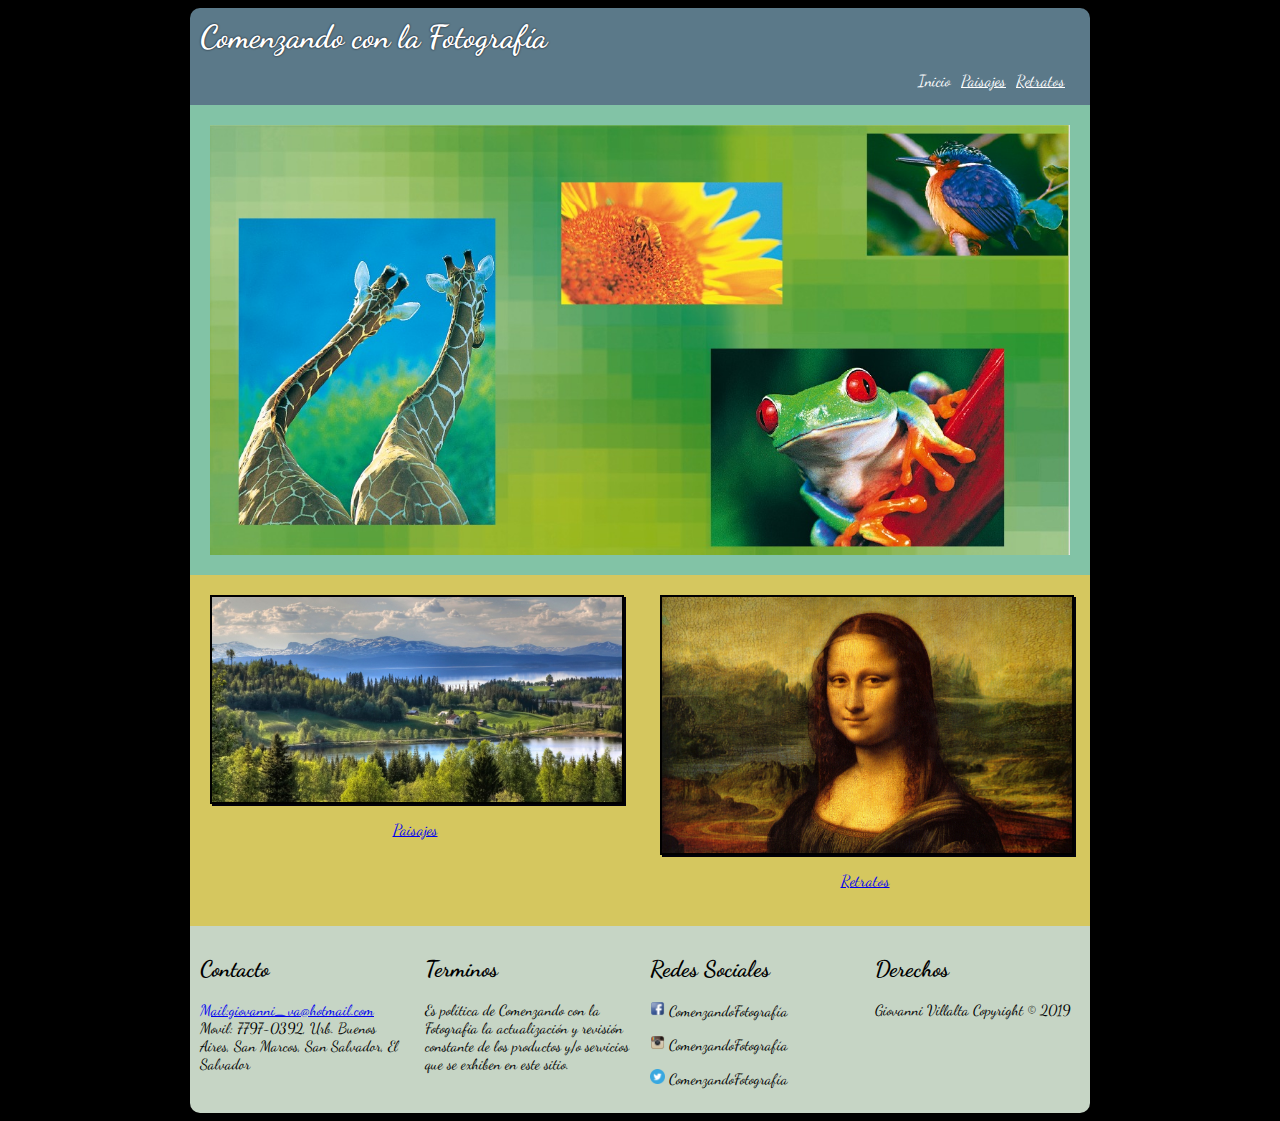
<file: Evaluaciones/CSSyDiseñoWebResponsive_Giovanni_Villalta/index.html>
<!DOCTYPE html>
<html>
<head>

	<title>Comenzando con la Fotografía</title>
	<link href="https://fonts.googleapis.com/css?family=Dancing+Script&display=swap" rel="stylesheet">
  <link rel="stylesheet" href="css/estilos.css">
	<meta name="viewport" content="width=device-width, initial-scale=1.0">
	<meta charset="utf-8">
	<meta name="author" content="Giovanni Villalta">
  <meta name="description" content="CSS y Diseño Web Responsive">
	<style>
    body { background-color: black; }
  </style>

</head>
<body>

<div class="container" role="main">
	<div class="c1">
		<h1>Comenzando con la Fotografía</h1>
		<div class="menu">
			<a href="retratos.html">Retratos</a>
	  	<a href="paisajes.html">Paisajes</a>
			<a href="index.html" style="text-decoration: none;">Inicio</a>
    </div>
	</div>
	<div class="c2">
		<div id="imagen1">
		<img src="imagenes/imagencentral.jpg" class="imagencentral">
		</div>
	</div>
	<div class="c3">
		<div id="imagen2">
			<img src="imagenes/secundariaizquierda.jpg" class="secundariaizquierda">
			<p class="menub">
			<a href="paisajes.html">Paisajes</a>
		</p>
		</div>
	</div>
	<div class="c4">
		<div id="imagen3">
			<img src="imagenes/secundariaderecha.jpg" class="secundariaderecha">
			<p class="menub">
				<a href="retratos.html">Retratos</a>
	  	</p>
		</div>
	</div>
</div>

<footer>
	<div class="footer" role="pie">
		<div class="p1">
			<h2>Contacto</h2>
			<p>
				<a href="mailto:giovanni_va@hotmail.com">Mail:giovanni_va@hotmail.com</a>
			 	Movil: 7797-0392, Urb. Buenos Aires,
			 	San Marcos, San Salvador, El Salvador
			</p>
		</div>
		<div class="p2">
			<h2>Terminos</h2>
			<p>Es política de Comenzando con la Fotografia la actualización y revisión constante de
				los productos y/o servicios que se exhiben en este sitio.</p>
		</div>
		<div class="p3">
			<h2>Redes Sociales</h2>
			<p><img class="ico" src="iconos/facebook.ico"> ComenzandoFotografía</h6>
			<p><img class="ico" src="iconos/instagram.ico"> ComenzandoFotografía</p>
			<p><img class="ico" src="iconos/twitter.ico"> ComenzandoFotografía</p>
		</div>
		<div class="p4">
			<h2>Derechos</h2>
			<p>Giovanni Villalta Copyright © 2019</p>
		</div>
	</div>
</footer>

</body>

</html>
</file>
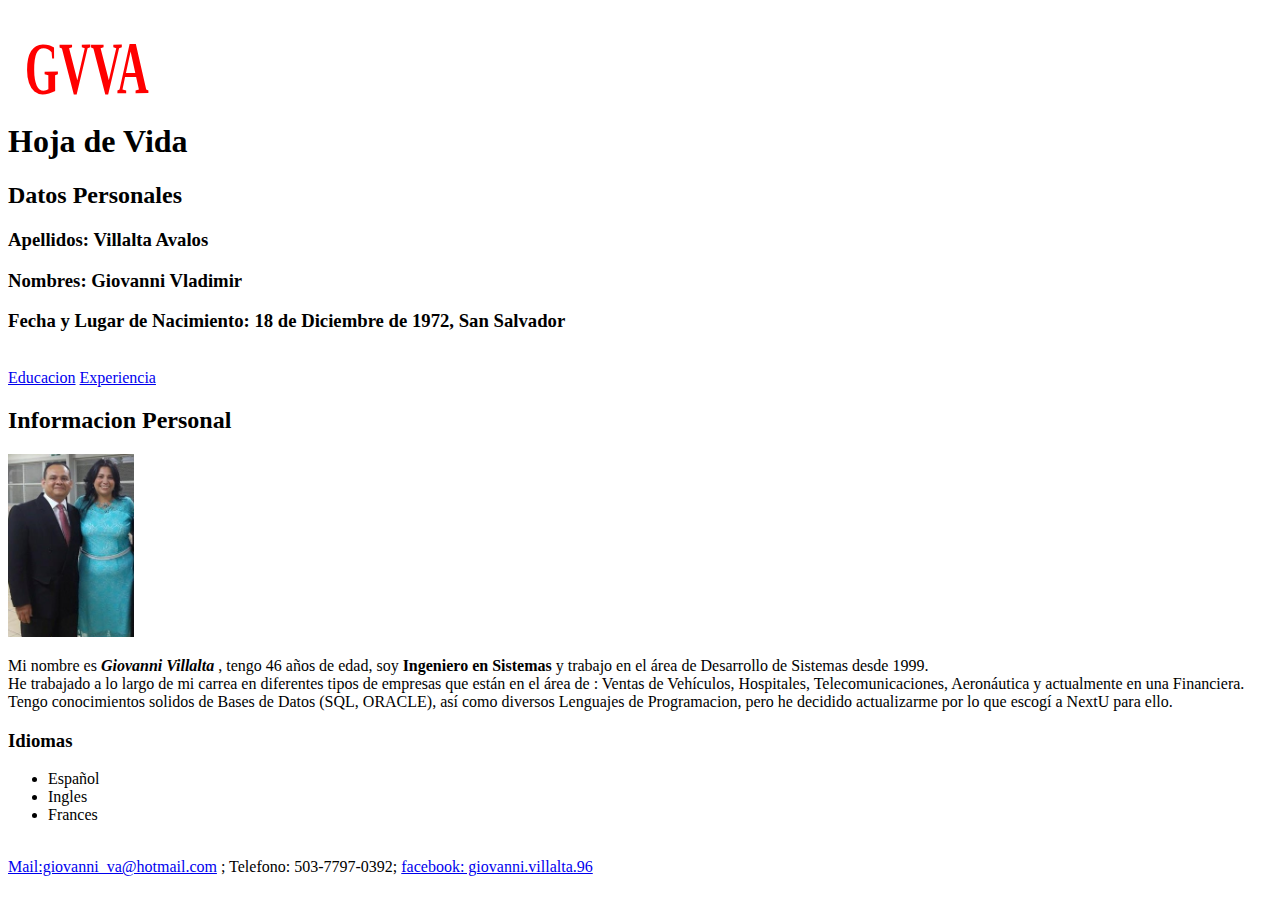
<file: Evaluaciones/FundamentosHTML_Giovanni_Villalta/index.html>
<!DOCTYPE html>
<html>
<head>
  <meta charset="utf-8">
  <meta name="viewport" content="width=device-width,user-scalable=no">
  <meta name="author" content="Giovanni Villalta">
  <meta name="description" content="Hoja de Vida">
  <title>Evaluacion Final - Fundamentos de HTML</title>
</head>

  <body>
    <svg width="640" height="90" xmlns="http://www.w3.org/2000/svg" xmlns:svg="http://www.w3.org/2000/svg" xmlns:xlink="http://www.w3.org/1999/xlink" style="vector-effect: non-scaling-stroke;">
     <!-- Created with SVG-edit - https://github.com/SVG-Edit/svgedit-->
     <g class="layer">
      <title>Layer 1</title>
      <text fill="#ff0000" font-family="serif" font-size="22" font-weight="bold" id="svg_1" stroke="#000000" stroke-width="0" style="cursor: move;" text-anchor="middle" transform="rotate(-0.242161, 78.8166, 60.5121) matrix(1.99826, 0, 0, 3.38462, -63.1234, -186.954)" x="70.977817" xml:space="preserve" y="80.490903">GVVA</text>
      <image id="svg_5" x="70.5" xlink:href="data:image/png;svgedit_url=images%2Flogo.png;base64,iVBORw0KGgoAAAANSUhEUgAAADAAAAAwCAYAAABXAvmHAAANWElEQVRogc3XeXhV9Z3H8Q+BhKx3Peeee+4NaxWVNQiVcZlCHevAWB0UsbVCddSpo+1MHWQkCMguKgpIWM0CArKHEJZIgLDILiSBhEAEhLAZEpAlYQlCeM8fN1CQOpUiMp/nOU+eJyfnua/P936fPL8j/T/L3VKTltI/Piw1uN2WG85oafAY6dhY6cIoqXSgNO9VqdPtdv2gTJBGjZaYEO1g+p1tmBy8i6Q64YyQeF1K7yg1vN3G70utZGncKInUJk3Y3Gsiu/ovYPfbCyn448fMu+8JRobV5kPp0BNSx9uN/W5qpUjJoyTSmjZj3WdLKRiewfZe09jZZzZfDczi4Dur2fzCByS5bd6TqrpIz95utCRpgFQnVUobKfFpM5sNOUsp+movBUnp5PdIobD3NHa8NZsv+2ZwYMhKdvaYwTj/HQyTql6QfnVb8ROl8EnStBES85qLr7N/yfbd+zlcdoR9a/LZ3GMc+b3SakrMpLhPOvuH5LDj9WmMdFn0k0ofkerfFvxoqe4kacZIifRWoipbfLvj1xw4eIyy8qNUVFZSND6DzX8eQ37iJAp6T71S4sDQlax7biiDaoXRT5r3k+NHSFGp0pyREhltRNUyQVETLh0YwDfle6ioOMuJikpKdnzFlv6pbOkxjrxeaWxLnErRWzMp7pvO/sHLmdK8A30lXpY6/KT4NGn+KInMn4vzKwU77oL9b0H5RC5UFvHN8TMcOljKzt37WZWxkg29xpH7xjjyeqWyLXEK23vPYM+Axax74V3erhVGT2nKT4IfK8WmSAtGSSy8X3y7WrDzHjjQB8pToXIdnJzPsa9zKSouZeWKTSxZvomlc3NY3z+F3P8eS/6bKWxLnEJRn9kUvPEJw2Ld9JF23XJ8qhSXImV9JJH1kLiwRrCzKRzsA0eToXI9nFwIZe9xseQlctdMISt7O9nZG1icvYlFmWvJGTWbTYkT2NYzmeI+M8h9fSKDo+LoI5XeUvxEyfmxtGy0xJIO4sJ6wZfN4VDfEP70Wji5AMqGw/5usC2Mqjwnm1eNZ0FWEYsWbWLhovXMnb+W6SkLmfP+TOYO/pSk1u3pKzFImnXL8CMl18dSzmiJpY+IixsFu1rC4X41+HVw6jL+WSiIgG2C7aK6sA7F615j8eI1zM0o5NMZG5gweQUfjs2gX7sO9JPoKa1vJvlvCf4dyTtBWj1aYnlHUb1FsDsBvn4bjqXW4BdB+Qew/zdQWAcKQniKBDsFxaIyryFFK15l2YKPyJj2AcPaPUB/iTekNX7JvCX4ZMkaL61Pklj5uLiUL9jTFkr7wzdpcGZ9aPJH34f9XUL4y/AdNT8LBHmCzYJccWmNmPuI6CPRW1rllNw/hjUYHR3969io2KekundJ0gDJlSptTpJY/VQNZO99cGQAHJ8UwldkwtHhcPBpKKr9F/h2wVbBFsFGwVrBOnFxmZjVXvSS6CctfV1y3Sw83PRaQwJW4JjhNjFcJrYvcNZl2h91qxMxIFViTdeaSe69H44MguOf1OAz4Nh7cPhZ2BEeQl+e9hchMJ8LVghWim8Xiun3h/CJUtabUtxNj91vBsbYvgCG2+Th9v9Ep0c74fcFMAw/[base64]/yBF35Dc4fB0tH2Bzy3DX2l6fBf8hr/E5/G9bXqtvh6Hl399vDPfzcyXXmKUxK7p46EqDU5OhrMb4eRcKBsGu7vAhtrXTvuzEJgMwRxBujiXKiY3F30l/kea2Umqe0N4Z6yzS9Aff97t8NCofmOa3tUMw21gGX6C/vhzrlg3v+/2/HUFFt3/AGkuBxWHCrh45gs4/TkcnwOH34EdnWFVbVheM+3FNdNOF8wSTBPMEGfHibS7Q/[base64]/kTW7mU/0xo0vMFcwUzBZ8KPhGkCiYIksXp90RKIzEghE+WVPuG8ZJk++zn3A4Pnf75X65bkby8fBrEN8Tj9OKO85AxLwOAS9XVzE1IYLLXzenSAs6f2UfVqT1UVR7m/MF0Ls23YIpCV5rgY8F4QVKoQOUwkdxADJT4kzReUtjfhZckr8Pbzm/a1AvUZ8uWLdeVWJGzggbxDalbJ5L5GfMBOFZQwFiJ9S8/[base64]/Vi1qN23GyKnjQ9/CiZ1Ulm3h1KE1nDq4jFOlSzlx+DMOr/mQ/IGPsuCBSEbHiPcl/iC9f9NwM8b0+83AAsvwX3LEuHDGuvCbNgEriDPWRYumLcnP33rdSh3NzeWTsDB+6/Wie9sQ3qYtE6aPp/p0EVUVuZwuX01p7lRyk3ow97F2jIiLZKhEH4XRQ3U2Pyk9d9N4wzDibCu4yvT4qGfX57ddn+Xpp7oSsOJxxDhxxXmoWzuSRvUb8/nqz68psLlvX8ZKNGnSBLVrh+5tgxISeKXHv5M/tg/zH3uQUVF1GCgxvHY4k9p3oEt8fRrGuQhYgR0ul+umD2ayffYrluHnZw3uYNXKVX/BfbGZeenzyJy/gAWZC5g1cxZr1qy9cv9SdTWZrVqRWLs2atsWR6tWtGncmOdi4+ip0G6PiIhkdsdO5E+cyMm9ewEo+PJLWt97H16PD9sMDr3pAgErMDMu2kGP19+4bkX+rxzNyyMlLIxeERF0dzgYLJEkMcnlYlHnzhROmkTFwYN/9dmU5FRio+KwreCqH+EbCM6Ji3bQs0fPGyqwMTGR4TXoKQ4HWY89xvbkZM6Xl//NZyenTQ4V8AVW33QBvxn4k89rcWfjJqxfv+HKhxQUFJCVlUX2kmyWZi8lMzOTjRs3AnDhzBkyO3RgcefOFE+ZQuVVk965azeZmZksXbKU7CXZZGV9xsYNG6/c37evhAf+4UEMt4nfCAy/6QIul8tlW8FNhtukUf3GvPj8i/y+2/PE2/WIiYzFEe2kjsKJt+uRszwHgOrz5zlTWvpXp1tYWEjL5q2opTAc0U5io+Iw3SZdn+rKq6+8RstmrfA6DWwrUO50Wo1uuoAkeTyBegFfYJll+HHEOHHEOPGbNkF/PK44N83uaU5+Xv4PXq+SfSX84sH2OGKcBP3x2L4Arlg3cdEOfB4L2woUmab50I+Cvyq1fR7fo7ZpjwpYwQs+r0VkeBQtm7Vi27Zt1wDzcvO+s26FzJ+fec3fHDx4iF+2f5i6dSLxugwCVhDbF5xruI3HDRk3/2r4fbFM/0zT7ePuJvcwdMhQdu/afd2K3NHoTj6dNv3K7zas34DftK85oQKUlpYyNmksD7R7EI/TIGgFt0oKv2V4p9PZ1m/axAfqsfaq//mXs3XrNpo3bUF4WMSVwxxA7pZcTI8Pw20yc8as6547dOgQrVvei+nx4TeDz9+yApeP0x0f7XQd4sviYprd3RxXrPua4/TlAkF/PF6XgddlsHjR4uue/88//heOGCe2aQ+5ZQUMt/GY6fGR0LI1FacqrgH079efyPAogv54HNHOa9bli01f4PNa2L4AcVEOunZ55roCnZ94ErfDQ8AM9LplBWJjY82AFShzOzy89G8vs2/vPioqKkifk07jBj/DMvxcXrHcLblXcGVHymiT0BbDbWL7Avi8Fh+N/Ijy8qOUlZUxbOi7GB4T2xeoDprBhFtWQJK8Lu/z8XY93A4PTe64izYJbTE9vssv9eedsS66/a77dRPu//YA4qIdBKxgle0L4HF6adm8FS2atQxN3griN/3v3lL85Thjnb+xTTvfMvxnDbf5rd9nlxle4z3Taw12Ozw81bnLdQUSe/XGEePE5/VNczk8f/b77BKfxzrv81pVfjOw2/D4evwk+KsSGRMT0yI6PPrn0dHRtiS5XGbrgBXEMvykpqRx8eJFAHKW53Bn4yZYhh+vy9tdkhxyeKLDo++NDo9uLcnxU+O/N4bHTLbN0J53/FUnOj/xJPF2PSzDj23aayVF3W7j30qE6bVG2VbgtMfpxe3w4Dftiz6vNc/r9QZvN+4HJyYmJsEyAy/5DPuVyMjIX9wux/8CmZQJh62K4LMAAAAASUVORK5CYII=" y="96.399994"/>
     </g>
    </svg>

    <h1>Hoja de Vida</h1>
    <h2>Datos Personales</h2>
    <h3>Apellidos: Villalta Avalos</h3>
    <h3>Nombres: Giovanni Vladimir</h3>
    <h3>Fecha y Lugar de Nacimiento: 18 de Diciembre de 1972, San Salvador</h3>
    <br>

    <a href="educacion.html">Educacion</a>
    <a href="experiencia.html">Experiencia</a>

    <h2>Informacion Personal</h2>
    <img src="images/Foto.jpg" alt="Conmemoracion" width="10%">
    <p title="Perfil Habilidades y destrezas">
      Mi nombre es <strong><em>Giovanni Villalta </em></strong>, tengo 46 años de edad, soy <strong>Ingeniero en Sistemas</strong> y trabajo en el área de Desarrollo de Sistemas desde 1999. <br>
      He trabajado a lo largo de mi carrea en diferentes tipos de empresas que están en el área de : Ventas de Vehículos, Hospitales, Telecomunicaciones, Aeronáutica y actualmente en una Financiera.<br>
      Tengo conocimientos solidos de Bases de Datos (SQL, ORACLE), así como diversos Lenguajes de Programacion, pero he decidido actualizarme por lo que escogí a NextU para ello.
    </p>
    <h3><strong>Idiomas</strong> </h3>
    <ul>
      <li>Español</li>
      <li>Ingles</li>
      <li>Frances</li>
    </ul>
    <br>
    <footer>
    	<a href="mailto:giovanni_va@hotmail.com">Mail:giovanni_va@hotmail.com</a>
      ; Telefono: 503-7797-0392;
      <a href="https://www.facebook.com/giovanni.villalta.96" target="_blank" >facebook: giovanni.villalta.96</a>
    </footer>
   </body>

</html>
</file>
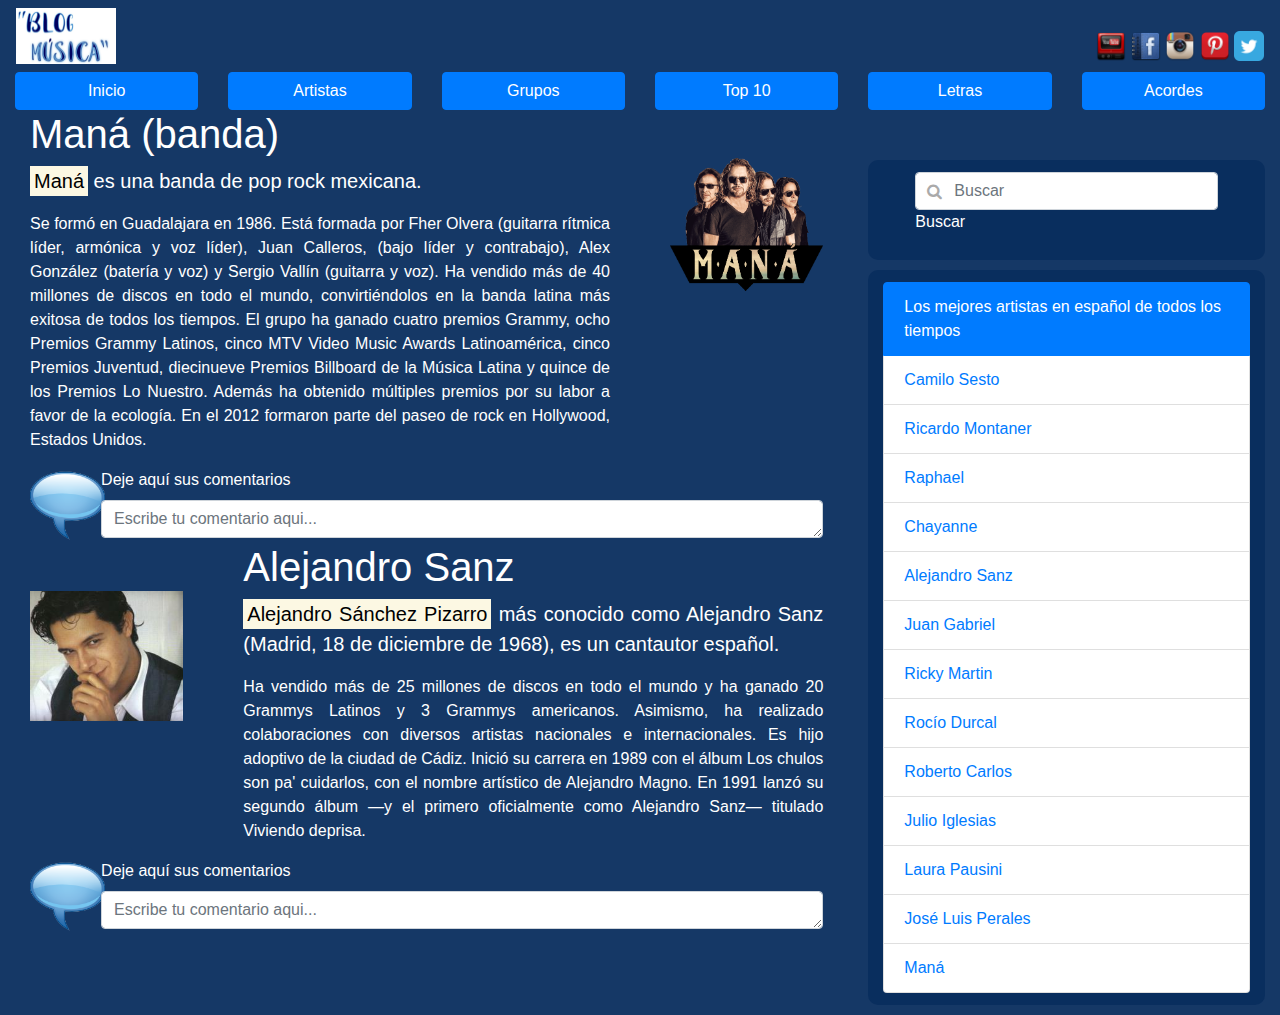
<file: Evaluaciones/FrameworksLibrerirasCSS_Giovanni_Villalta/BlogMusica_Bootstrap/index.html>
<!DOCTYPE html>
<html>
  <head>
    <meta charset='utf-8'>
    <meta name='viewport' content='width=device-width initial-scale=1'>
    <meta name='mobile-web-app-capable' content='yes'>
    <link rel='stylesheet' href='css/bootstrap.min.css'>
    <script src='js/bootstrap.min.js'></script>
    <link rel='stylesheet' href='css/estilos.css'>
    <link rel="stylesheet" href="http://maxcdn.bootstrapcdn.com/font-awesome/4.1.0/css/font-awesome.min.css">
    <title>NextU Blog Musica</title>

  </head>

  <body class='blog-body'>
    <header>

      <nav class='navbar navbar-inverse'>
        <img class='logo-img' src='img/logo.png'/>
        <div class='redes-sociales'>
          <a href="#" ><img  class='img-rounded img-social' src='img/youtube.png'/> </a>
          <a href="#" ><img  class='img-rounded img-social' src='img/facebook.png'/> </a>
          <a href="#" ><img  class='img-rounded img-social' src='img/instagram.png'/> </a>
          <a href="#" ><img  class='img-rounded img-social' src='img/pinterest.png'/> </a>
          <a href="#" ><img  class='img-rounded img-social' src='img/twiter.png'/> </a>

        </div>
      </nav>
    </header>

 <div class='container-fluid'>
 <div class='row'>

         <div class='col-lg-2 text-center'>
            <a class='btn btn-primary btn-block' href='#' role='button'>Inicio</a>
         </div>
         <div class='col-lg-2 text-center'>
              <a class='btn btn-primary btn-block' href='#' role='button'>Artistas</a>
         </div>
         <div class='col-lg-2 text-center'>
              <a class='btn btn-primary btn-block' href='#' role='button'>Grupos</a>
         </div>
         <div class='col-lg-2 text-center'>
              <a class='btn btn-primary btn-block' href='#' role='button'>Top 10</a>
         </div>
         <div class='col-lg-2 text-center'>
              <a class='btn btn-primary btn-block' href='#' role='button'>Letras</a>
         </div>
         <div class='col-lg-2 text-center'>
              <a class='btn btn-primary btn-block' href='#' role='button'>Acordes</a>
         </div>

  </div>
  <div class='row'>

     <div class='col-lg-8 '>

       <div class='row'>

         <div class='col-lg-9 '> <!--  PARA TEXTO DE BLOG-->

              <div class='container'>
                <h1 class='text-capitalice welcome-title text-white'>Maná (banda)</h1>
                <p class= 'lead text-justify text-white'><mark><strong>Maná</strong></mark> es una banda de pop rock mexicana.</p>
                <p class= 'text-justify text-white'>Se formó en Guadalajara en 1986. Está formada por Fher Olvera (guitarra rítmica líder, armónica y voz líder), Juan Calleros,
                    (bajo líder y contrabajo), Alex González (batería y voz) y Sergio Vallín (guitarra y voz).​ Ha vendido más de 40 millones de
                    discos en todo el mundo, convirtiéndolos en la banda latina más exitosa de todos los tiempos.
                    El grupo ha ganado cuatro premios Grammy, ocho Premios Grammy Latinos,
                    cinco MTV Video Music Awards Latinoamérica, cinco Premios Juventud, diecinueve Premios Billboard de la Música Latina y
                    quince de los Premios Lo Nuestro. Además ha obtenido múltiples premios por su labor a favor de la ecología. En el 2012
                    formaron parte del paseo de rock en Hollywood, Estados Unidos.</p>
             </div>
        </div>

        <div class='col-lg-3 text-center'> <!--  PARA IMAGEN DE BLOG-->
          <div class='container'>
            <br></br>
            <img class='img-fluid' src='img/mana.jpg'/>
          </div>
       </div>

     </div> <!--  FIN FILA-->

      <div class='row'> <!--  FILA DE COMENTARIOS-->

        <div class='col-lg-1 text-left'>
          <div class="container">
            <img class='img-rounded img-comentario' src='img/comentario.png'/>
          </div>
        </div>

        <div class='col-lg-11 text-left'>
          <div class="container">
            <form role="form">
              <div class="md-form text-white">
                <label for="comentario ">Deje aquí sus comentarios</label>
                <textarea id='comentario' class="form-control md-textarea z-depth-1" rows="1.5" placeholder="Escribe tu comentario aqui..."></textarea>
              </div>
            </form>
          </div>
        </div>
      </div>

      <div class='row'>
          <div class='col-lg-3 text-center'> <!--  PARA IMAGEN DE BLOG-->
            <div class='container'>
              <br></br>
                <img class='img-fluid' src='img/alejandro.jpg'/>
            </div>
          </div>

          <div class='col-lg-9 '> <!--  PARA TEXTO DE BLOG-->

            <div class='container'>
              <h1 class='text-capitalice welcome-title text-white'>Alejandro Sanz</h1>
                <p class= 'lead text-justify text-white'><mark><strong>Alejandro Sánchez Pizarro</strong></mark> más conocido como Alejandro Sanz
                  (Madrid, 18 de diciembre de 1968), es un cantautor español.</p>
                <p class= 'text-justify text-white'>Ha vendido más de 25 millones de discos en todo el mundo y ha ganado 20 Grammys Latinos y
                  3 Grammys americanos. Asimismo, ha realizado colaboraciones con diversos artistas nacionales e internacionales.
                  Es hijo adoptivo de la ciudad de Cádiz. Inició su carrera en 1989 con el álbum Los chulos son pa' cuidarlos,
                  con el nombre artístico de Alejandro Magno. En 1991 lanzó su segundo álbum —y el primero oficialmente como Alejandro Sanz—
                  titulado Viviendo deprisa.</p>
            </div>
          </div>
        </div> <!--  FIN FILA-->

        <div class='row'> <!--  FILA DE COMENTARIOS-->

          <div class='col-lg-1 text-left'>
            <div class="container">
              <img class='img-rounded img-comentario' src='img/comentario.png'/>
            </div>
          </div>

          <div class='col-lg-11 text-left'>
            <div class="container">
              <form role="form">
                <div class="md-form text-white">
                  <label for="comentario ">Deje aquí sus comentarios</label>
                  <textarea id='comentario' class="form-control md-textarea z-depth-1" rows="1.5" placeholder="Escribe tu comentario aqui..."></textarea>
                </div>
              </form>
            </div>
          </div>
        </div>
    </div>

    <div class='col-lg-4 col-xs-0'>

       <div class='jumbotron'>
         <div class="container-fluid">
           <form role="form">
             <div class="form-group has-search text-white">
               <span class="fa fa-search form-control-feedback"></span>
                <input type="text" class="form-control" placeholder="Buscar">
                <label for="busqueda">Buscar</label>
            </div>
          </form>
        </div>
      </div>

      <div class='jumbotron-list'>
        <div class="container-fluid">
          <form role="form">
            <div class="list-group ">
              <a href="#" class="list-group-item active">
                Los mejores artistas en español de todos los tiempos
              </a>
              <a href="#" class="list-group-item">Camilo Sesto</a>
              <a href="#" class="list-group-item">Ricardo Montaner</a>
              <a href="#" class="list-group-item">Raphael</a>
              <a href="#" class="list-group-item">Chayanne</a>
              <a href="#" class="list-group-item">Alejandro Sanz</a>
              <a href="#" class="list-group-item">Juan Gabriel</a>
              <a href="#" class="list-group-item">Ricky Martin</a>
              <a href="#" class="list-group-item">Rocío Durcal</a>
              <a href="#" class="list-group-item">Roberto Carlos</a>
              <a href="#" class="list-group-item">Julio Iglesias</a>
              <a href="#" class="list-group-item">Laura Pausini</a>
              <a href="#" class="list-group-item">José Luis Perales</a>
              <a href="#" class="list-group-item">Maná</a>
            </div>
          </form>
        </div>
      </div>

    </div>
   </div>
  </div>
</body>
</html>
</file>
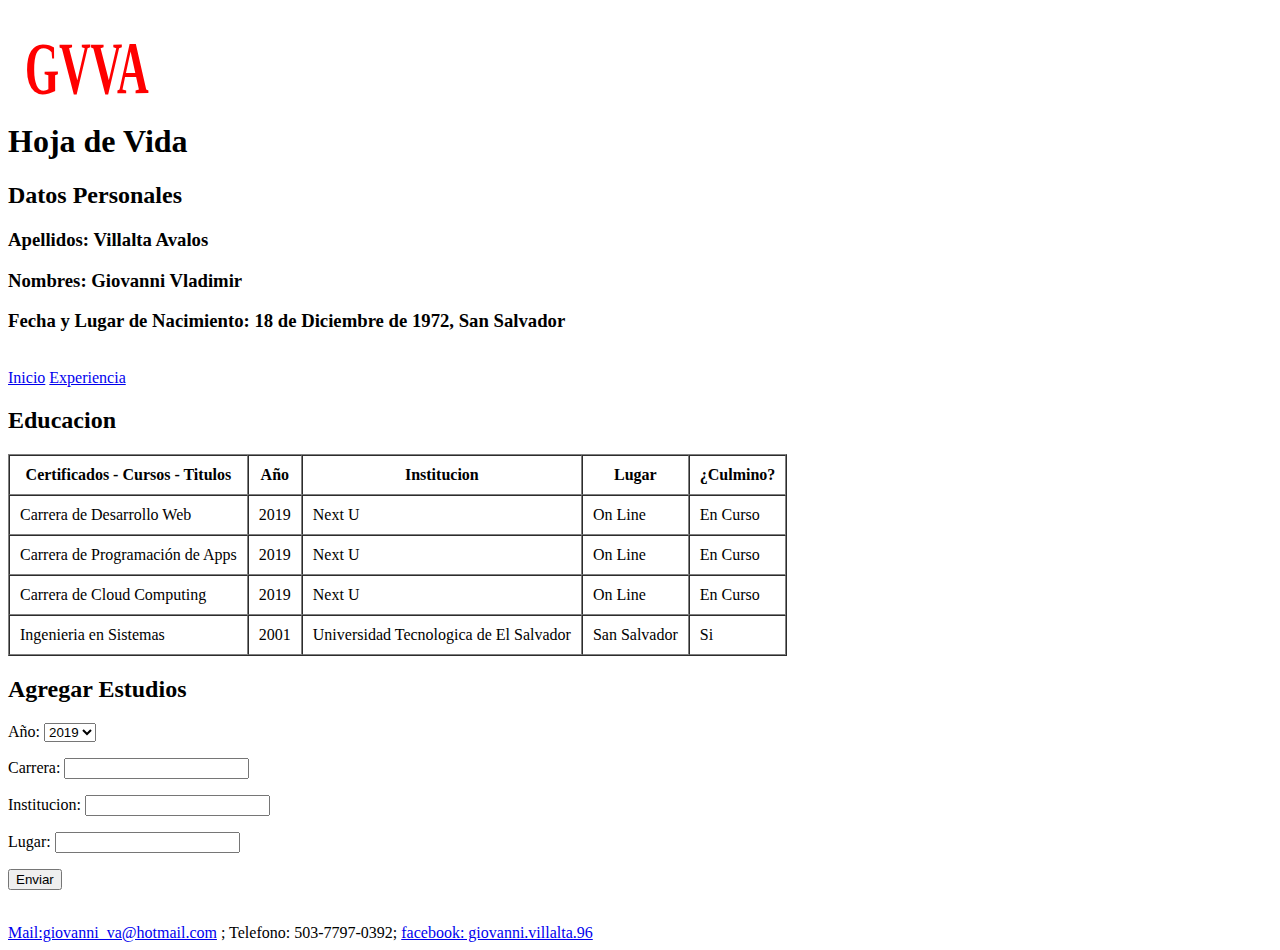
<file: Evaluaciones/FundamentosHTML_Giovanni_Villalta/educacion.html>
<!DOCTYPE html>
<html>
<head>
  <meta charset="utf-8">
  <meta name="viewport" content="width=device-width,user-scalable=no">
  <meta name="author" content="Giovanni Villalta">
  <meta name="description" content="Hoja de Vida">
  <title>Evaluacion Final - Fundamentos de HTML</title>
</head>

  <body>
    <svg width="640" height="90" xmlns="http://www.w3.org/2000/svg" xmlns:svg="http://www.w3.org/2000/svg" xmlns:xlink="http://www.w3.org/1999/xlink" style="vector-effect: non-scaling-stroke;">
     <!-- Created with SVG-edit - https://github.com/SVG-Edit/svgedit-->
     <g class="layer">
      <title>Layer 1</title>
      <text fill="#ff0000" font-family="serif" font-size="22" font-weight="bold" id="svg_1" stroke="#000000" stroke-width="0" style="cursor: move;" text-anchor="middle" transform="rotate(-0.242161, 78.8166, 60.5121) matrix(1.99826, 0, 0, 3.38462, -63.1234, -186.954)" x="70.977817" xml:space="preserve" y="80.490903">GVVA</text>
      <image id="svg_5" x="70.5" xlink:href="data:image/png;svgedit_url=images%2Flogo.png;base64,iVBORw0KGgoAAAANSUhEUgAAADAAAAAwCAYAAABXAvmHAAANWElEQVRogc3XeXhV9Z3H8Q+BhKx3Peeee+4NaxWVNQiVcZlCHevAWB0UsbVCddSpo+1MHWQkCMguKgpIWM0CArKHEJZIgLDILiSBhEAEhLAZEpAlYQlCeM8fN1CQOpUiMp/nOU+eJyfnua/P936fPL8j/T/L3VKTltI/Piw1uN2WG85oafAY6dhY6cIoqXSgNO9VqdPtdv2gTJBGjZaYEO1g+p1tmBy8i6Q64YyQeF1K7yg1vN3G70utZGncKInUJk3Y3Gsiu/ovYPfbCyn448fMu+8JRobV5kPp0BNSx9uN/W5qpUjJoyTSmjZj3WdLKRiewfZe09jZZzZfDczi4Dur2fzCByS5bd6TqrpIz95utCRpgFQnVUobKfFpM5sNOUsp+movBUnp5PdIobD3NHa8NZsv+2ZwYMhKdvaYwTj/HQyTql6QfnVb8ROl8EnStBES85qLr7N/yfbd+zlcdoR9a/LZ3GMc+b3SakrMpLhPOvuH5LDj9WmMdFn0k0ofkerfFvxoqe4kacZIifRWoipbfLvj1xw4eIyy8qNUVFZSND6DzX8eQ37iJAp6T71S4sDQlax7biiDaoXRT5r3k+NHSFGp0pyREhltRNUyQVETLh0YwDfle6ioOMuJikpKdnzFlv6pbOkxjrxeaWxLnErRWzMp7pvO/sHLmdK8A30lXpY6/KT4NGn+KInMn4vzKwU77oL9b0H5RC5UFvHN8TMcOljKzt37WZWxkg29xpH7xjjyeqWyLXEK23vPYM+Axax74V3erhVGT2nKT4IfK8WmSAtGSSy8X3y7WrDzHjjQB8pToXIdnJzPsa9zKSouZeWKTSxZvomlc3NY3z+F3P8eS/6bKWxLnEJRn9kUvPEJw2Ld9JF23XJ8qhSXImV9JJH1kLiwRrCzKRzsA0eToXI9nFwIZe9xseQlctdMISt7O9nZG1icvYlFmWvJGTWbTYkT2NYzmeI+M8h9fSKDo+LoI5XeUvxEyfmxtGy0xJIO4sJ6wZfN4VDfEP70Wji5AMqGw/5usC2Mqjwnm1eNZ0FWEYsWbWLhovXMnb+W6SkLmfP+TOYO/pSk1u3pKzFImnXL8CMl18dSzmiJpY+IixsFu1rC4X41+HVw6jL+WSiIgG2C7aK6sA7F615j8eI1zM0o5NMZG5gweQUfjs2gX7sO9JPoKa1vJvlvCf4dyTtBWj1aYnlHUb1FsDsBvn4bjqXW4BdB+Qew/zdQWAcKQniKBDsFxaIyryFFK15l2YKPyJj2AcPaPUB/iTekNX7JvCX4ZMkaL61Pklj5uLiUL9jTFkr7wzdpcGZ9aPJH34f9XUL4y/AdNT8LBHmCzYJccWmNmPuI6CPRW1rllNw/hjUYHR3969io2KekundJ0gDJlSptTpJY/VQNZO99cGQAHJ8UwldkwtHhcPBpKKr9F/h2wVbBFsFGwVrBOnFxmZjVXvSS6CctfV1y3Sw83PRaQwJW4JjhNjFcJrYvcNZl2h91qxMxIFViTdeaSe69H44MguOf1OAz4Nh7cPhZ2BEeQl+e9hchMJ8LVghWim8Xiun3h/CJUtabUtxNj91vBsbYvgCG2+Th9v9Ep0c74fcFMAw/[base64]/yBF35Dc4fB0tH2Bzy3DX2l6fBf8hr/E5/G9bXqtvh6Hl399vDPfzcyXXmKUxK7p46EqDU5OhrMb4eRcKBsGu7vAhtrXTvuzEJgMwRxBujiXKiY3F30l/kea2Umqe0N4Z6yzS9Aff97t8NCofmOa3tUMw21gGX6C/vhzrlg3v+/2/HUFFt3/AGkuBxWHCrh45gs4/TkcnwOH34EdnWFVbVheM+3FNdNOF8wSTBPMEGfHibS7Q/[base64]/kTW7mU/0xo0vMFcwUzBZ8KPhGkCiYIksXp90RKIzEghE+WVPuG8ZJk++zn3A4Pnf75X65bkby8fBrEN8Tj9OKO85AxLwOAS9XVzE1IYLLXzenSAs6f2UfVqT1UVR7m/MF0Ls23YIpCV5rgY8F4QVKoQOUwkdxADJT4kzReUtjfhZckr8Pbzm/a1AvUZ8uWLdeVWJGzggbxDalbJ5L5GfMBOFZQwFiJ9S8/[base64]/Vi1qN23GyKnjQ9/CiZ1Ulm3h1KE1nDq4jFOlSzlx+DMOr/mQ/IGPsuCBSEbHiPcl/iC9f9NwM8b0+83AAsvwX3LEuHDGuvCbNgEriDPWRYumLcnP33rdSh3NzeWTsDB+6/Wie9sQ3qYtE6aPp/p0EVUVuZwuX01p7lRyk3ow97F2jIiLZKhEH4XRQ3U2Pyk9d9N4wzDibCu4yvT4qGfX57ddn+Xpp7oSsOJxxDhxxXmoWzuSRvUb8/nqz68psLlvX8ZKNGnSBLVrh+5tgxISeKXHv5M/tg/zH3uQUVF1GCgxvHY4k9p3oEt8fRrGuQhYgR0ul+umD2ayffYrluHnZw3uYNXKVX/BfbGZeenzyJy/gAWZC5g1cxZr1qy9cv9SdTWZrVqRWLs2atsWR6tWtGncmOdi4+ip0G6PiIhkdsdO5E+cyMm9ewEo+PJLWt97H16PD9sMDr3pAgErMDMu2kGP19+4bkX+rxzNyyMlLIxeERF0dzgYLJEkMcnlYlHnzhROmkTFwYN/9dmU5FRio+KwreCqH+EbCM6Ji3bQs0fPGyqwMTGR4TXoKQ4HWY89xvbkZM6Xl//NZyenTQ4V8AVW33QBvxn4k89rcWfjJqxfv+HKhxQUFJCVlUX2kmyWZi8lMzOTjRs3AnDhzBkyO3RgcefOFE+ZQuVVk965azeZmZksXbKU7CXZZGV9xsYNG6/c37evhAf+4UEMt4nfCAy/6QIul8tlW8FNhtukUf3GvPj8i/y+2/PE2/WIiYzFEe2kjsKJt+uRszwHgOrz5zlTWvpXp1tYWEjL5q2opTAc0U5io+Iw3SZdn+rKq6+8RstmrfA6DWwrUO50Wo1uuoAkeTyBegFfYJll+HHEOHHEOPGbNkF/PK44N83uaU5+Xv4PXq+SfSX84sH2OGKcBP3x2L4Arlg3cdEOfB4L2woUmab50I+Cvyq1fR7fo7ZpjwpYwQs+r0VkeBQtm7Vi27Zt1wDzcvO+s26FzJ+fec3fHDx4iF+2f5i6dSLxugwCVhDbF5xruI3HDRk3/2r4fbFM/0zT7ePuJvcwdMhQdu/afd2K3NHoTj6dNv3K7zas34DftK85oQKUlpYyNmksD7R7EI/TIGgFt0oKv2V4p9PZ1m/axAfqsfaq//mXs3XrNpo3bUF4WMSVwxxA7pZcTI8Pw20yc8as6547dOgQrVvei+nx4TeDz9+yApeP0x0f7XQd4sviYprd3RxXrPua4/TlAkF/PF6XgddlsHjR4uue/88//heOGCe2aQ+5ZQUMt/GY6fGR0LI1FacqrgH079efyPAogv54HNHOa9bli01f4PNa2L4AcVEOunZ55roCnZ94ErfDQ8AM9LplBWJjY82AFShzOzy89G8vs2/vPioqKkifk07jBj/DMvxcXrHcLblXcGVHymiT0BbDbWL7Avi8Fh+N/Ijy8qOUlZUxbOi7GB4T2xeoDprBhFtWQJK8Lu/z8XY93A4PTe64izYJbTE9vssv9eedsS66/a77dRPu//YA4qIdBKxgle0L4HF6adm8FS2atQxN3griN/3v3lL85Thjnb+xTTvfMvxnDbf5rd9nlxle4z3Taw12Ozw81bnLdQUSe/XGEePE5/VNczk8f/b77BKfxzrv81pVfjOw2/D4evwk+KsSGRMT0yI6PPrn0dHRtiS5XGbrgBXEMvykpqRx8eJFAHKW53Bn4yZYhh+vy9tdkhxyeKLDo++NDo9uLcnxU+O/N4bHTLbN0J53/FUnOj/xJPF2PSzDj23aayVF3W7j30qE6bVG2VbgtMfpxe3w4Dftiz6vNc/r9QZvN+4HJyYmJsEyAy/5DPuVyMjIX9wux/8CmZQJh62K4LMAAAAASUVORK5CYII=" y="96.399994"/>
     </g>
    </svg>

    <h1>Hoja de Vida</h1>
    <h2>Datos Personales</h2>
    <h3>Apellidos: Villalta Avalos</h3>
    <h3>Nombres: Giovanni Vladimir</h3>
    <h3>Fecha y Lugar de Nacimiento: 18 de Diciembre de 1972, San Salvador</h3>
    <br>

    <a href="index.html">Inicio</a>
    <a href="experiencia.html">Experiencia</a>

    <h2>Educacion</h2>
	  <table border="1" cellpadding="10" cellspacing="0">
      <thead>
        <tr>
          <th>Certificados - Cursos - Titulos</th>
          <th>Año</th>
          <th>Institucion</th>
          <th>Lugar</th>
          <th>¿Culmino?</th>
        </tr>
      </thead>
      <tbody>
        <tr>
          <td>Carrera de Desarrollo Web </td>
          <td>2019</td>
          <td>Next U</td>
          <td>On Line</td>
          <td>En Curso</td>
        </tr>
        <tr>
          <td>Carrera de Programación de Apps </td>
          <td>2019</td>
          <td>Next U</td>
          <td>On Line</td>
          <td>En Curso</td>
        </tr>
        <tr>
          <td>Carrera de Cloud Computing</td>
          <td>2019</td>
          <td>Next U</td>
          <td>On Line</td>
          <td>En Curso</td>
        </tr>
        <tr>
          <td>Ingenieria en Sistemas</td>
          <td>2001</td>
          <td>Universidad Tecnologica de El Salvador</td>
          <td>San Salvador</td>
          <td>Si</td>
        </tr>
      </tbody>
    </table>

  <h2>Agregar Estudios</h2>
  <form action="" title="Agregar Estudios" >
  <p>
		<label for="Anio" >Año: </label>
		<select name="Anio">
			<option value="2019">2019</option>
			<option value="2018">2018</option>
			<option value="2017">2017</option>
    	<option value="2016">2016</option>
    	<option value="2015">2015</option>
      <option value="2014">2014</option>
      <option value="2013">2013</option>
      <option value="2012">2012</option>
      <option value="2011">2011</option>
      <option value="2010">2010</option>
      <option value="2009">2009</option>
      <option value="2008">2008</option>
		</select>
	</p>

  <p>
    <label for="carrera">Carrera: </label>
    <input type="text" name="carrera" required>
  </p>

	<p>
		<label for="institucion">Institucion: </label>
		<input type="text" name="institucion" required>
	</p>
  <p>
		<label for="lugar">Lugar: </label>
		<input type="text" name="lugar" required>
	</p>
	<p>
		<input type="submit" value="Enviar">
	</p>
  </form>
  <br>

    <footer>
    	<a href="mailto:giovanni_va@hotmail.com">Mail:giovanni_va@hotmail.com</a>
      ; Telefono: 503-7797-0392;
      <a href="https://www.facebook.com/giovanni.villalta.96" target="_blank" >facebook: giovanni.villalta.96</a>
    </footer>
   </body>

</html>
</file>
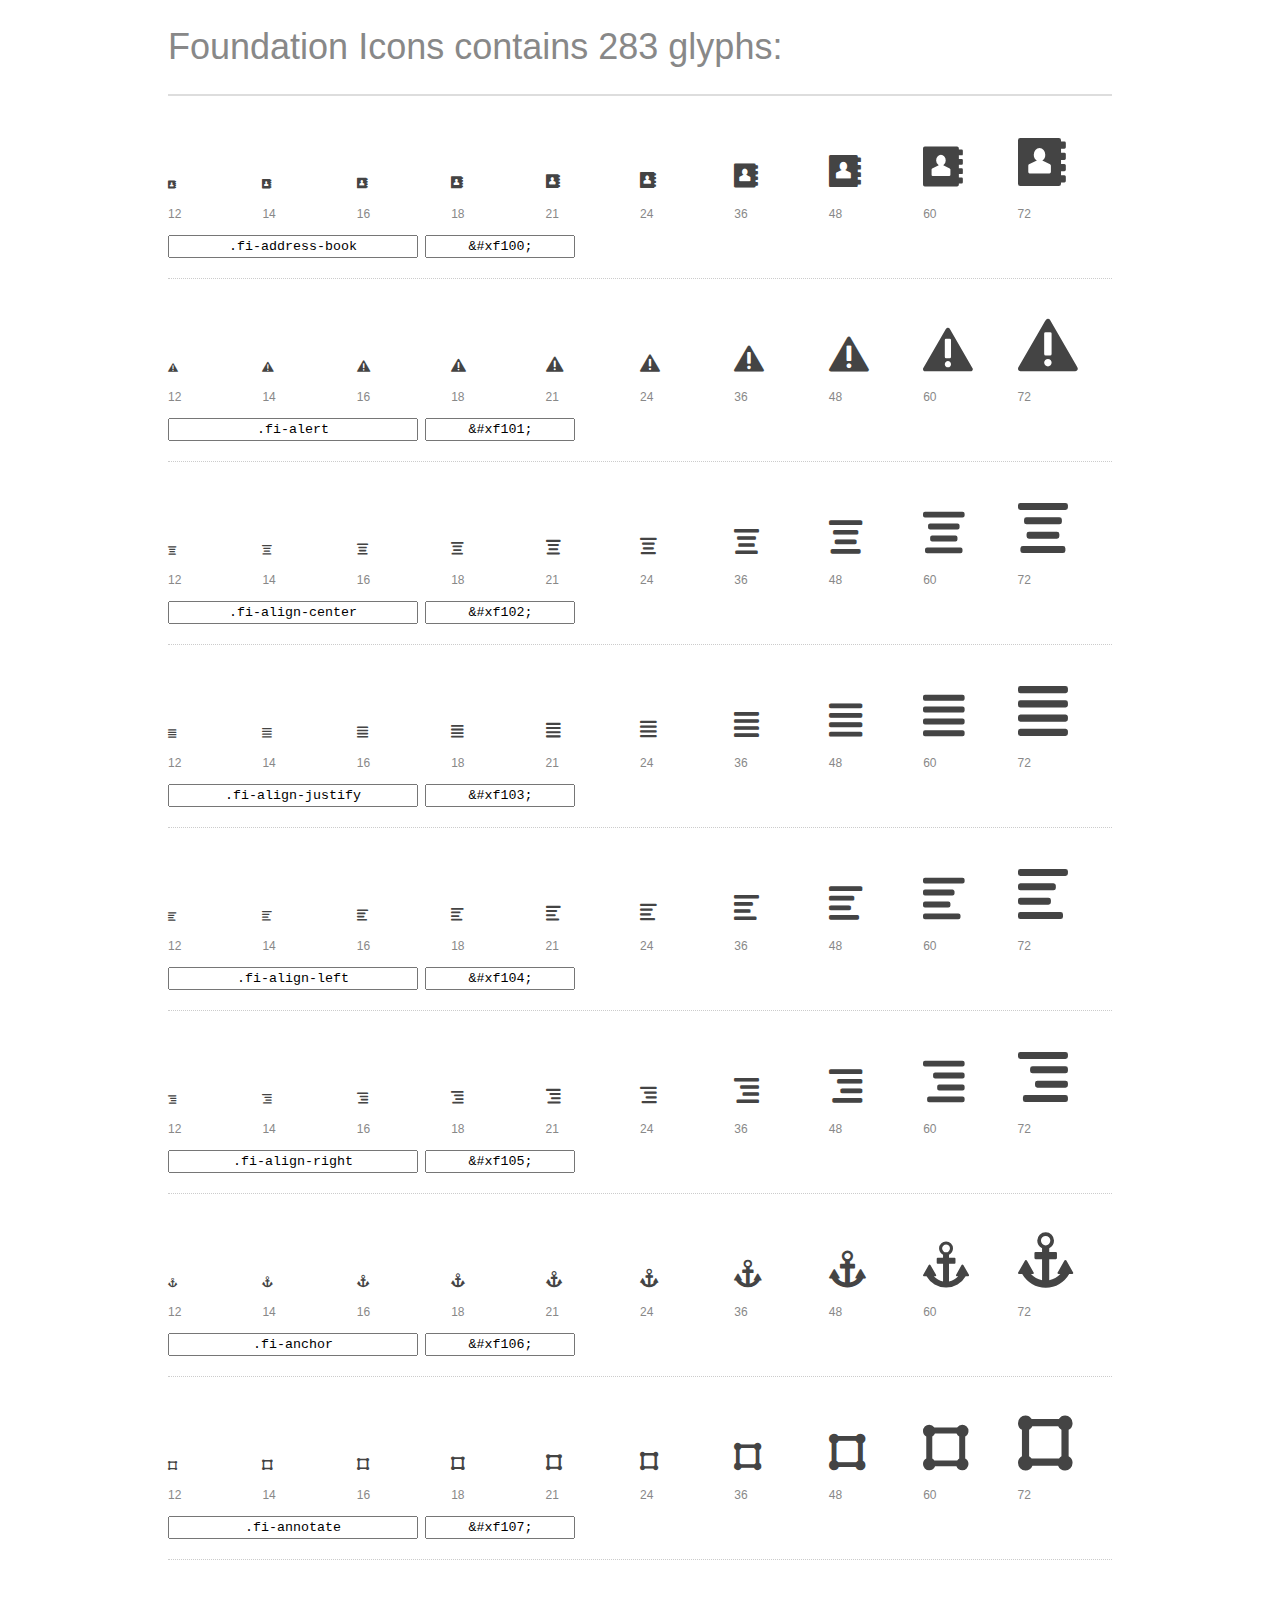
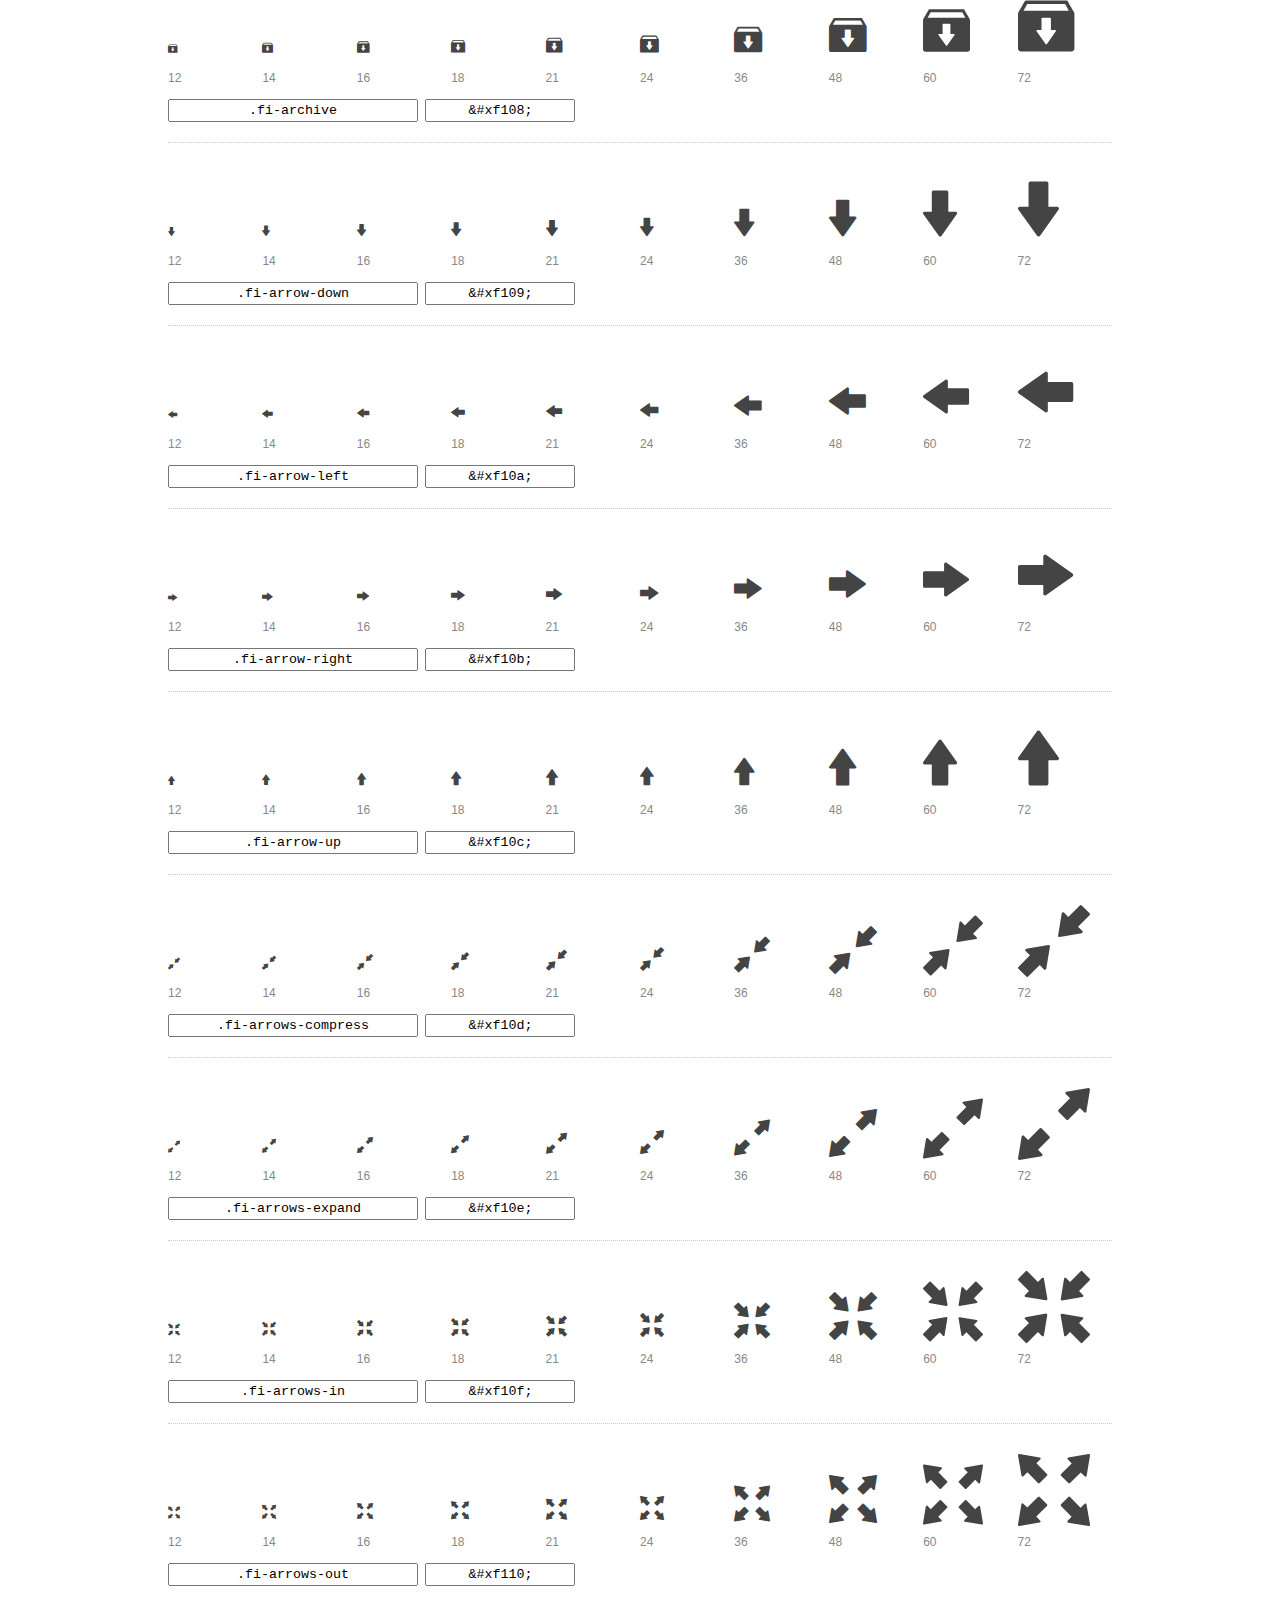
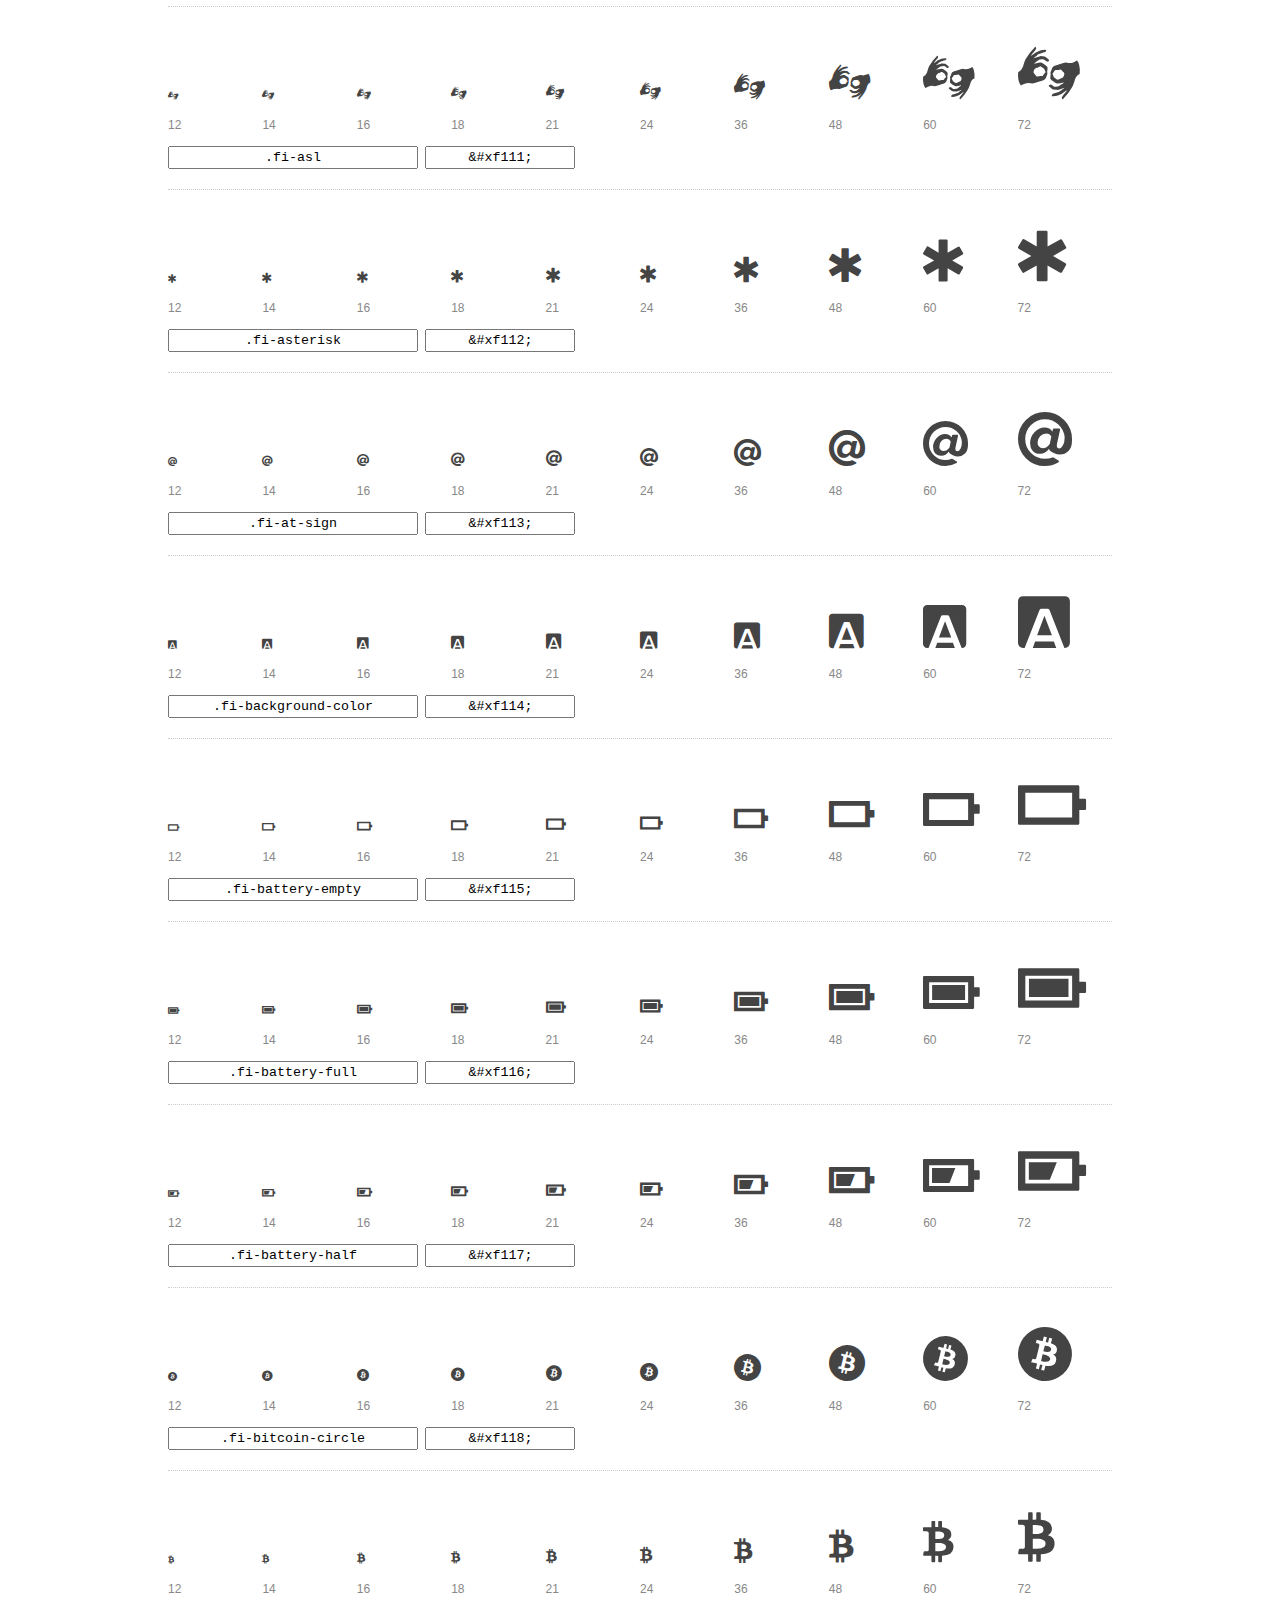
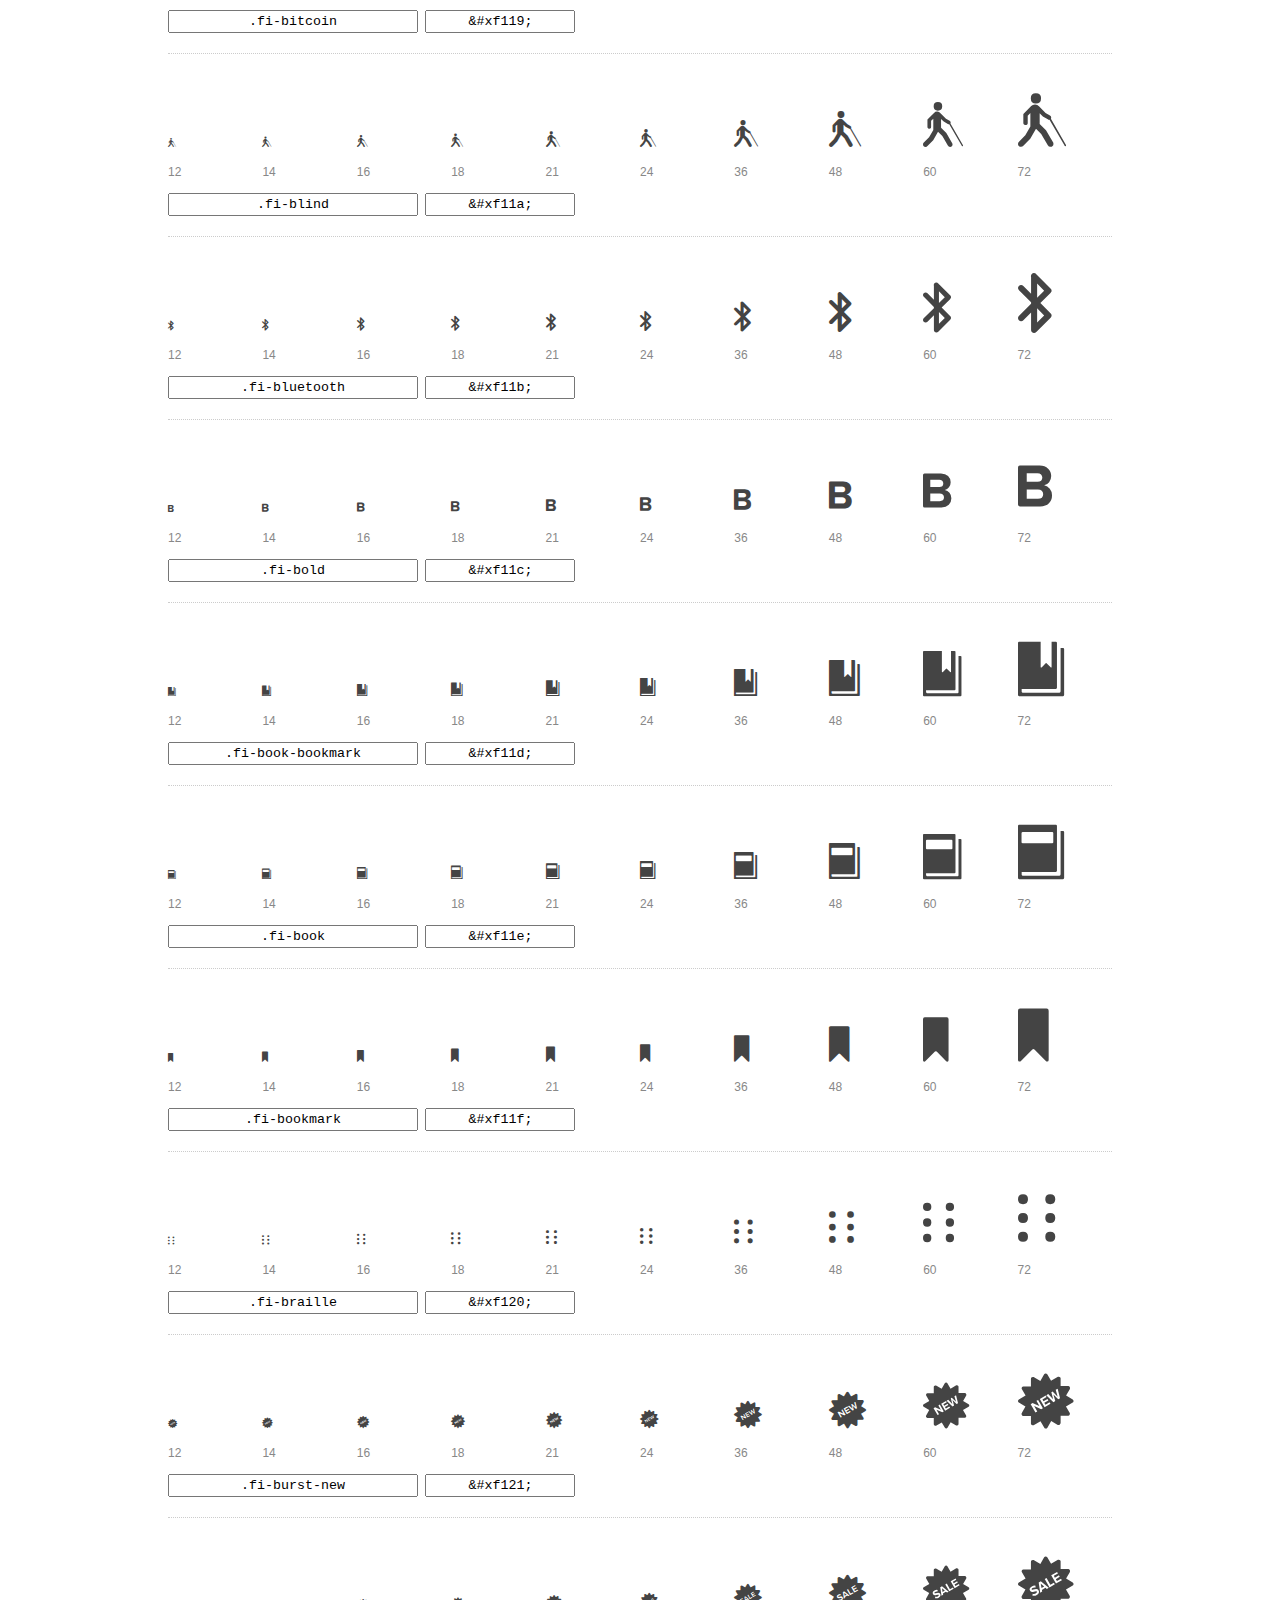
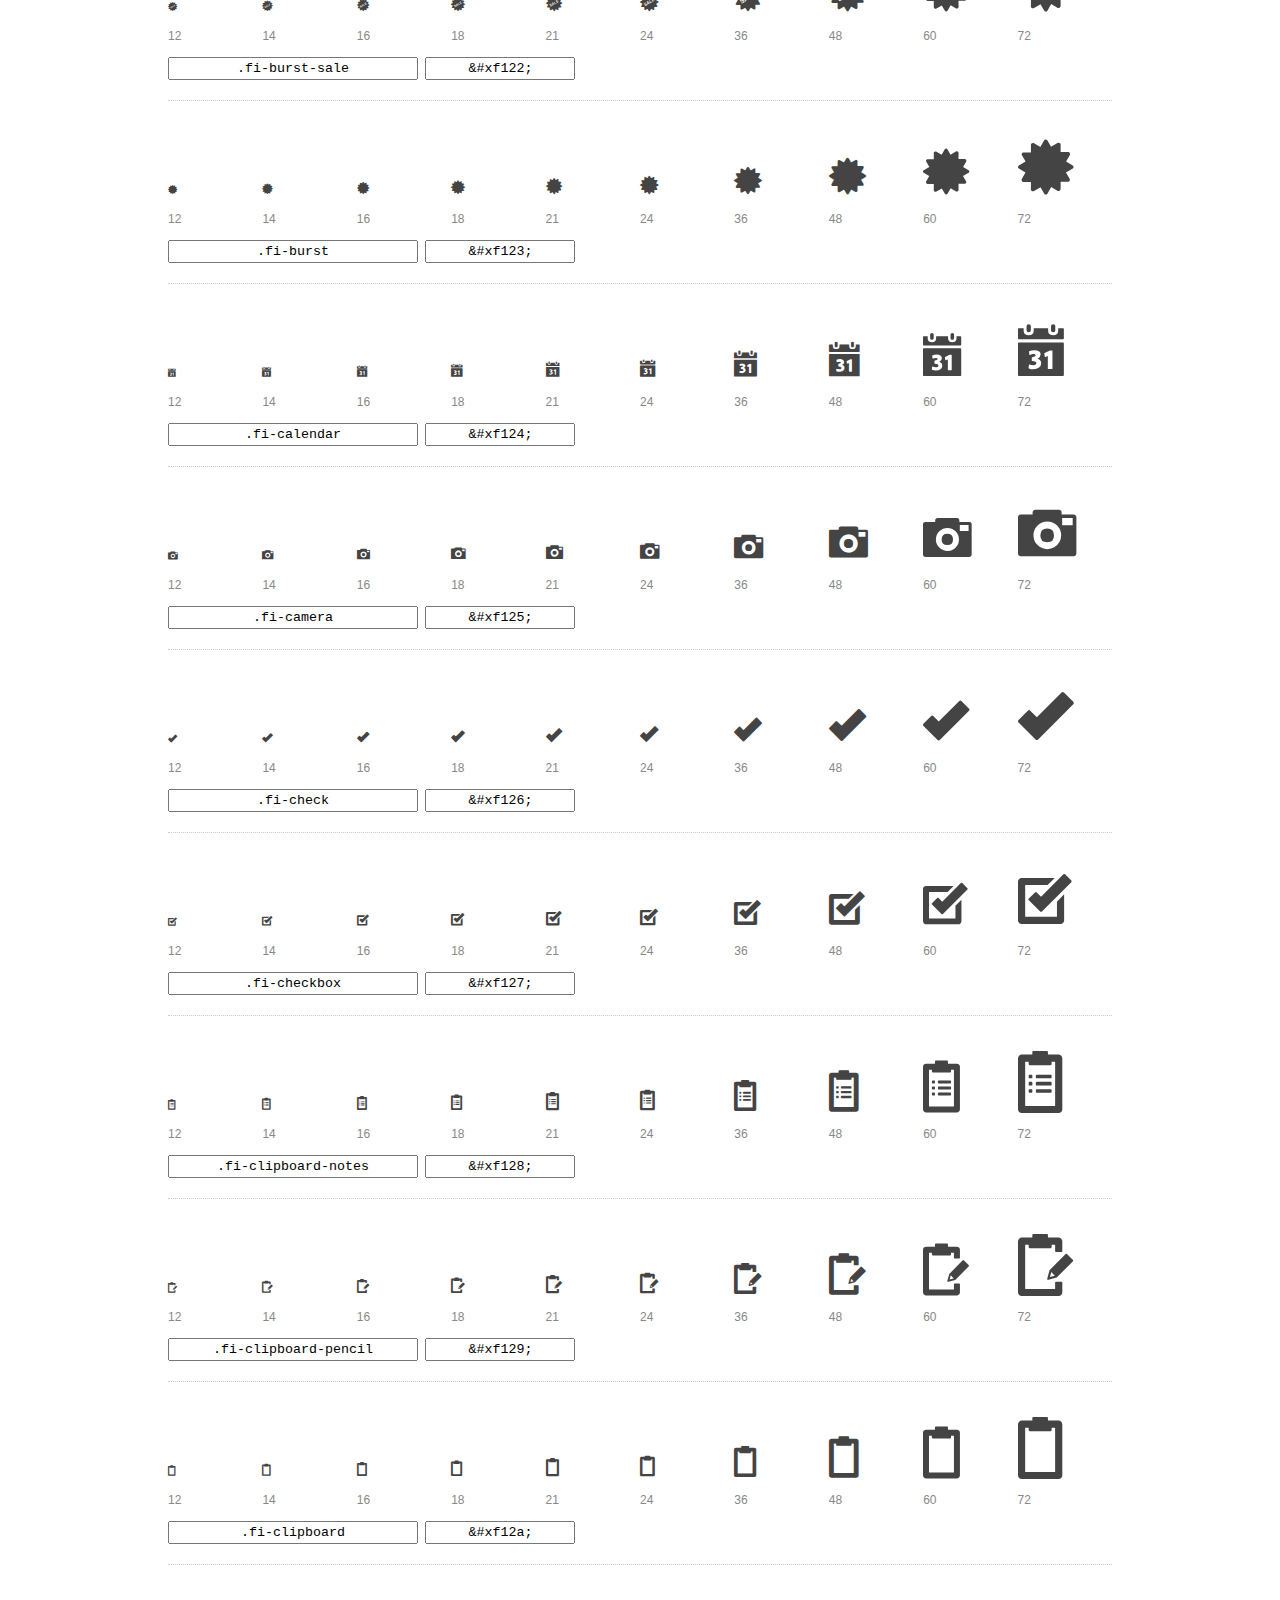
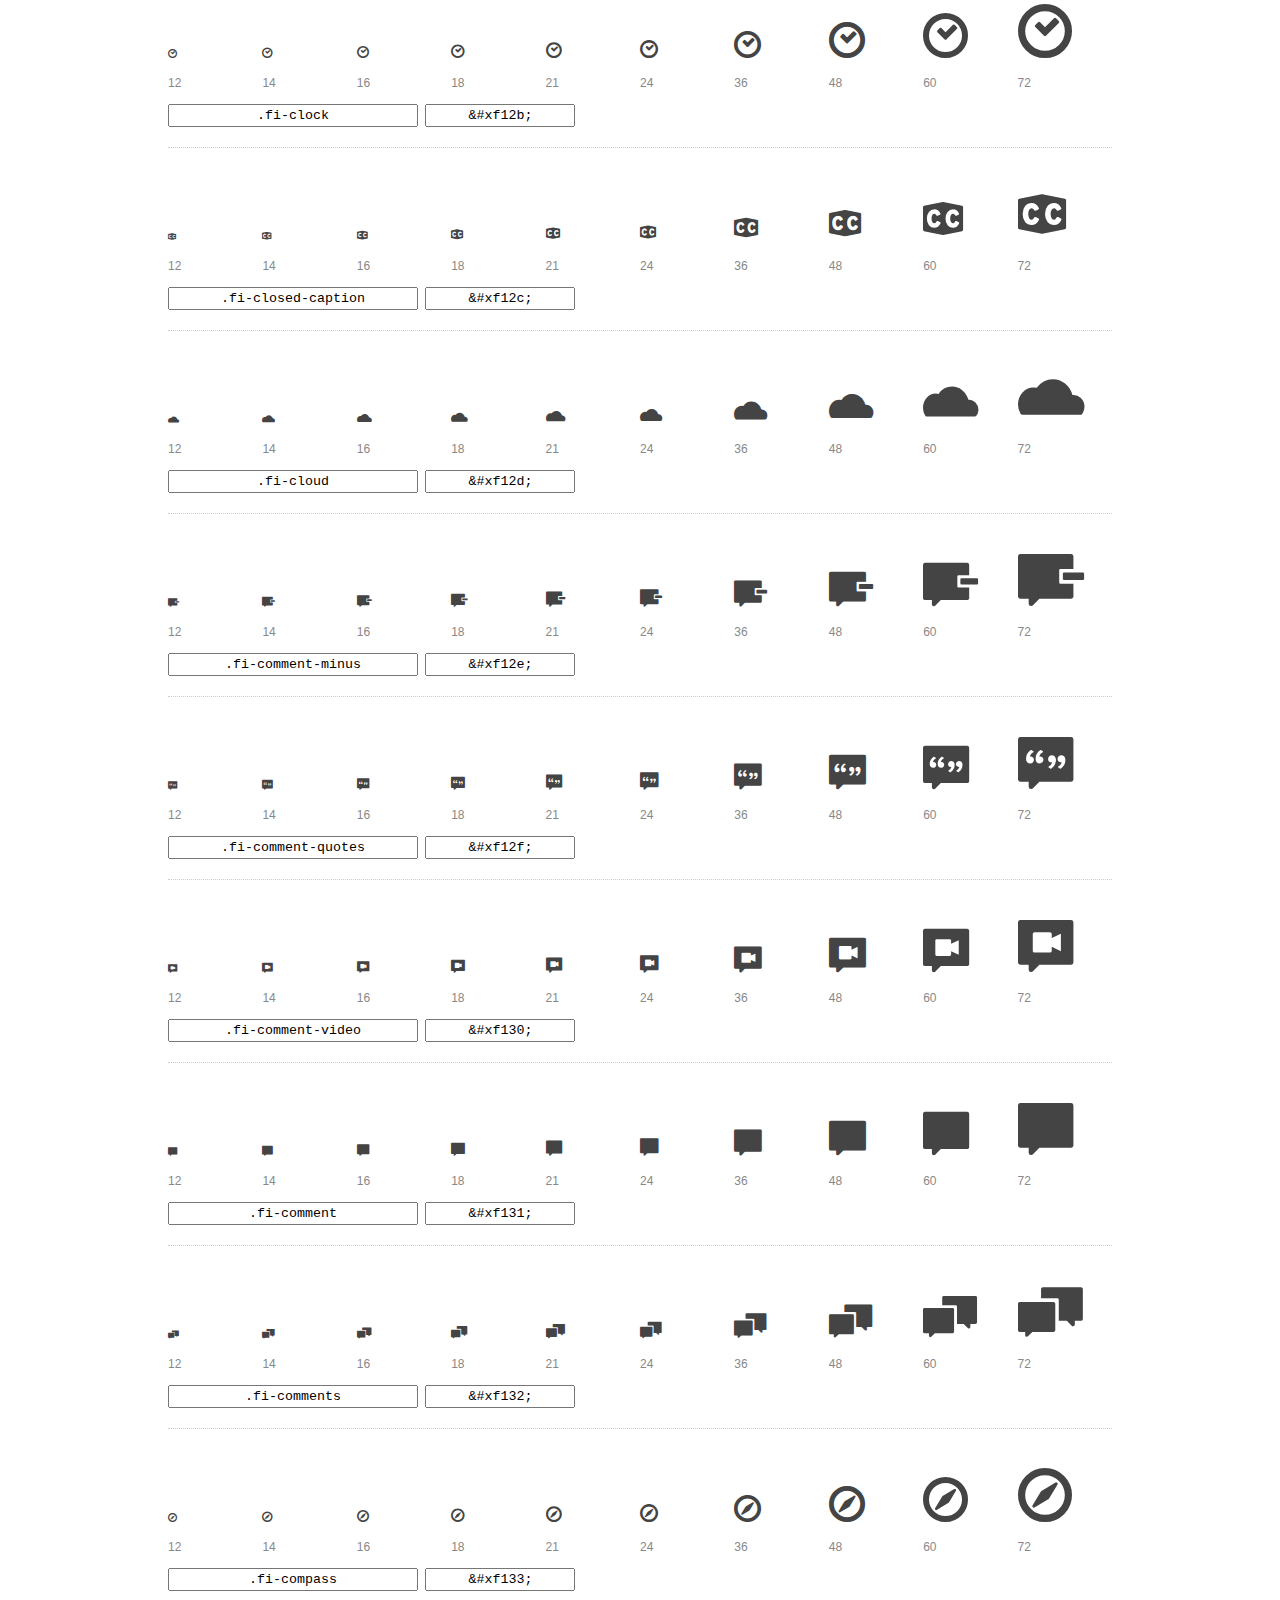
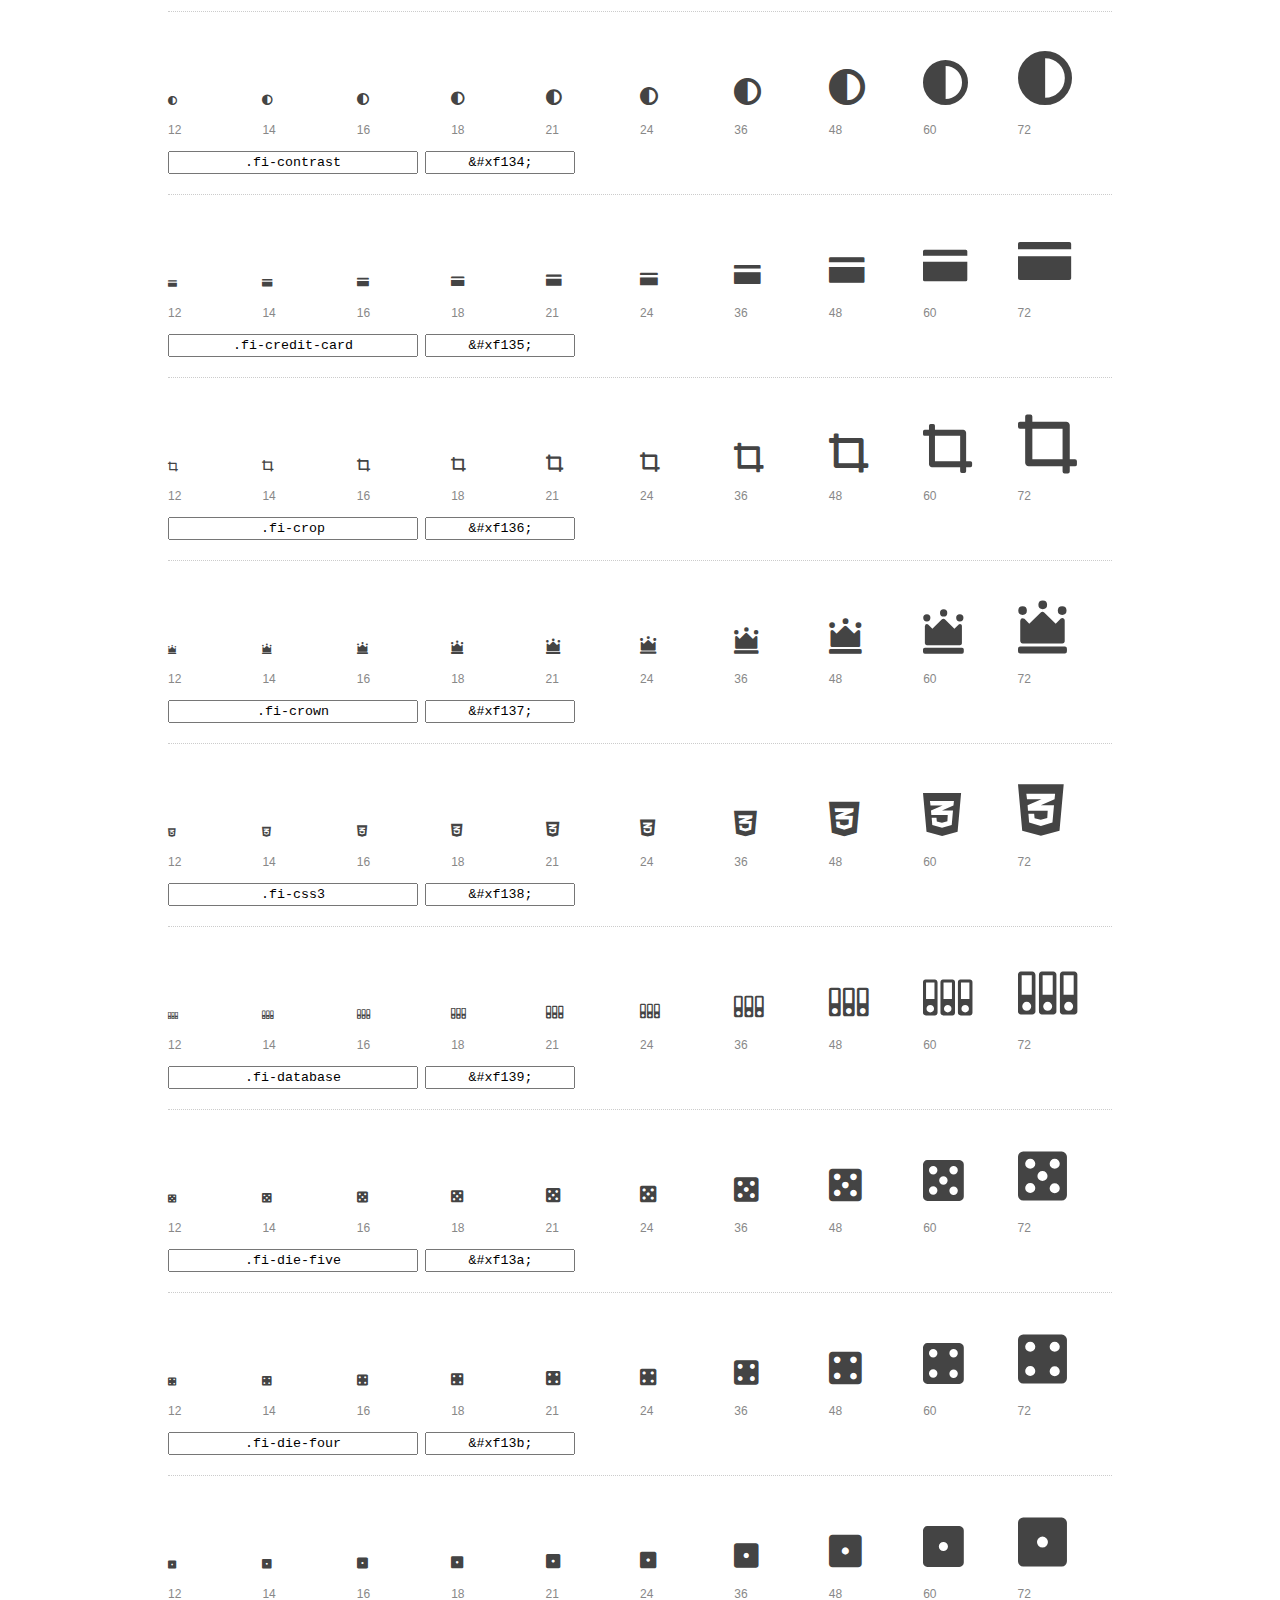
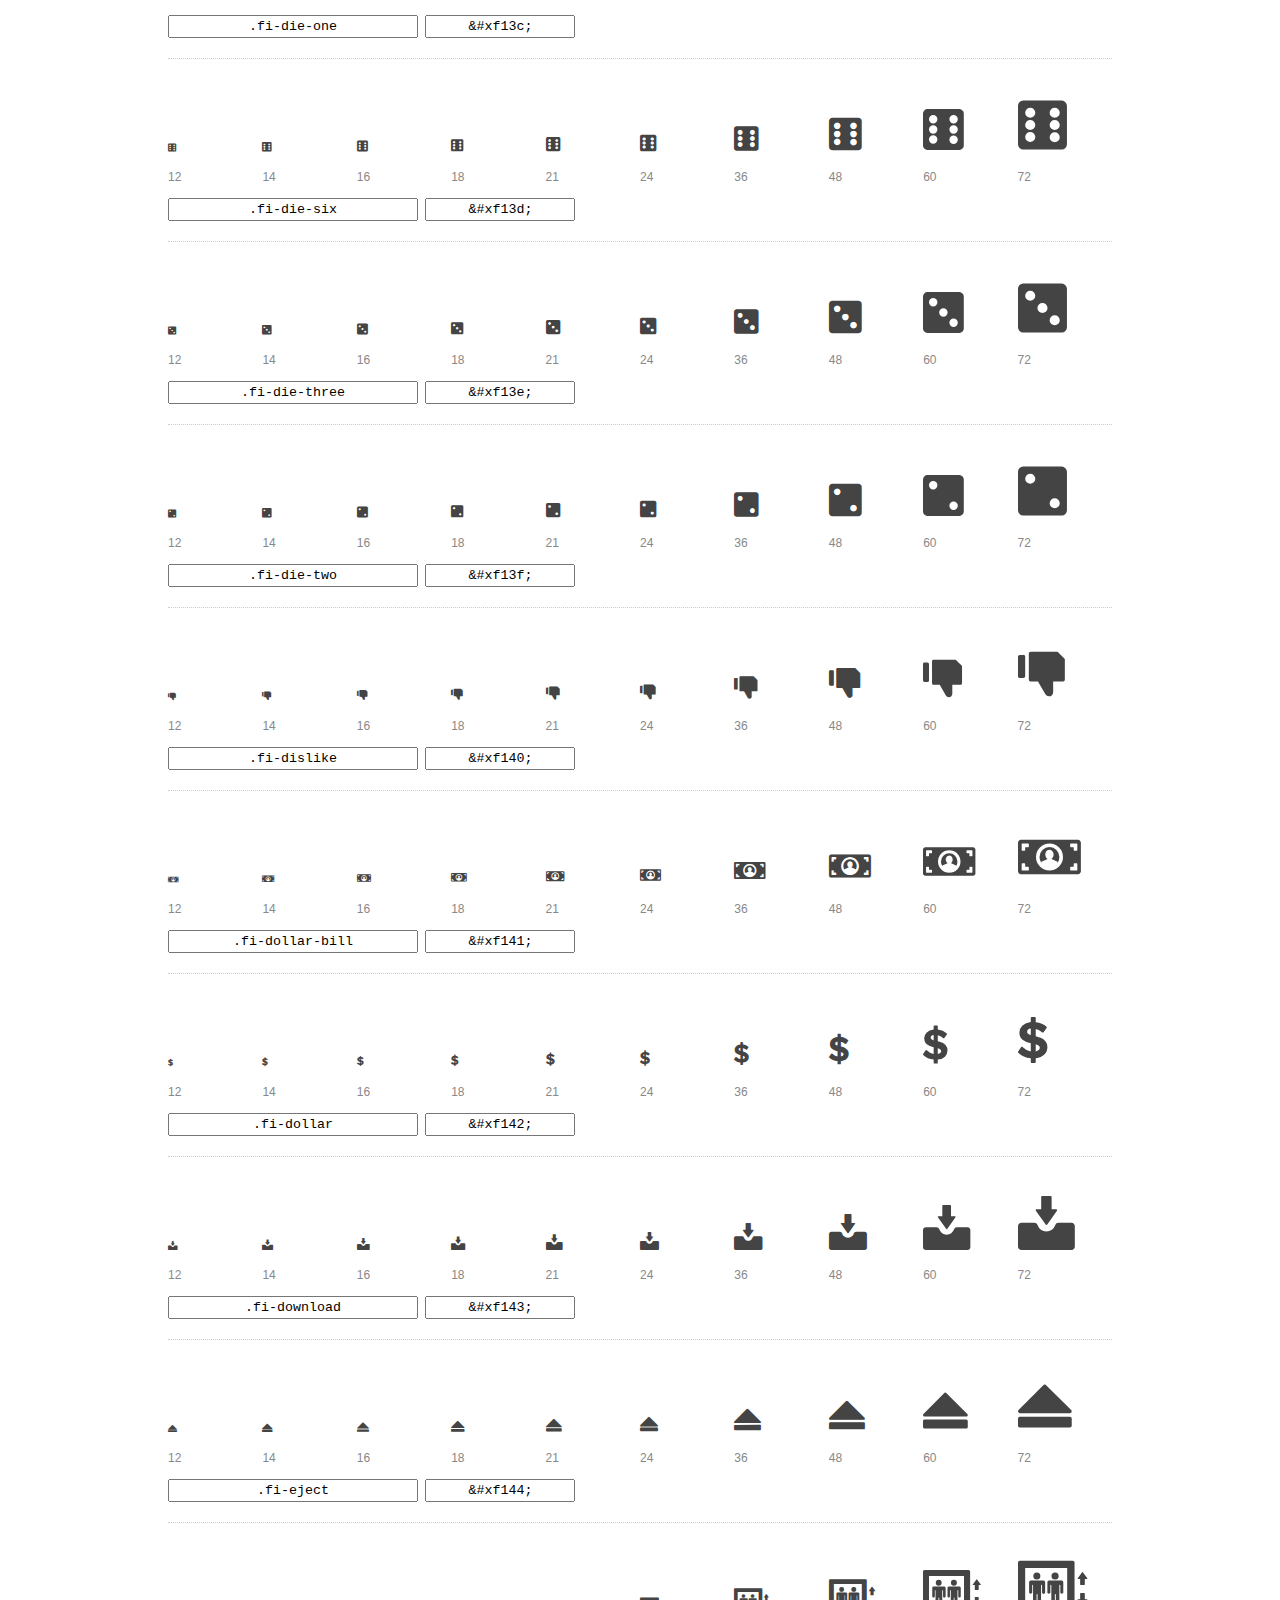
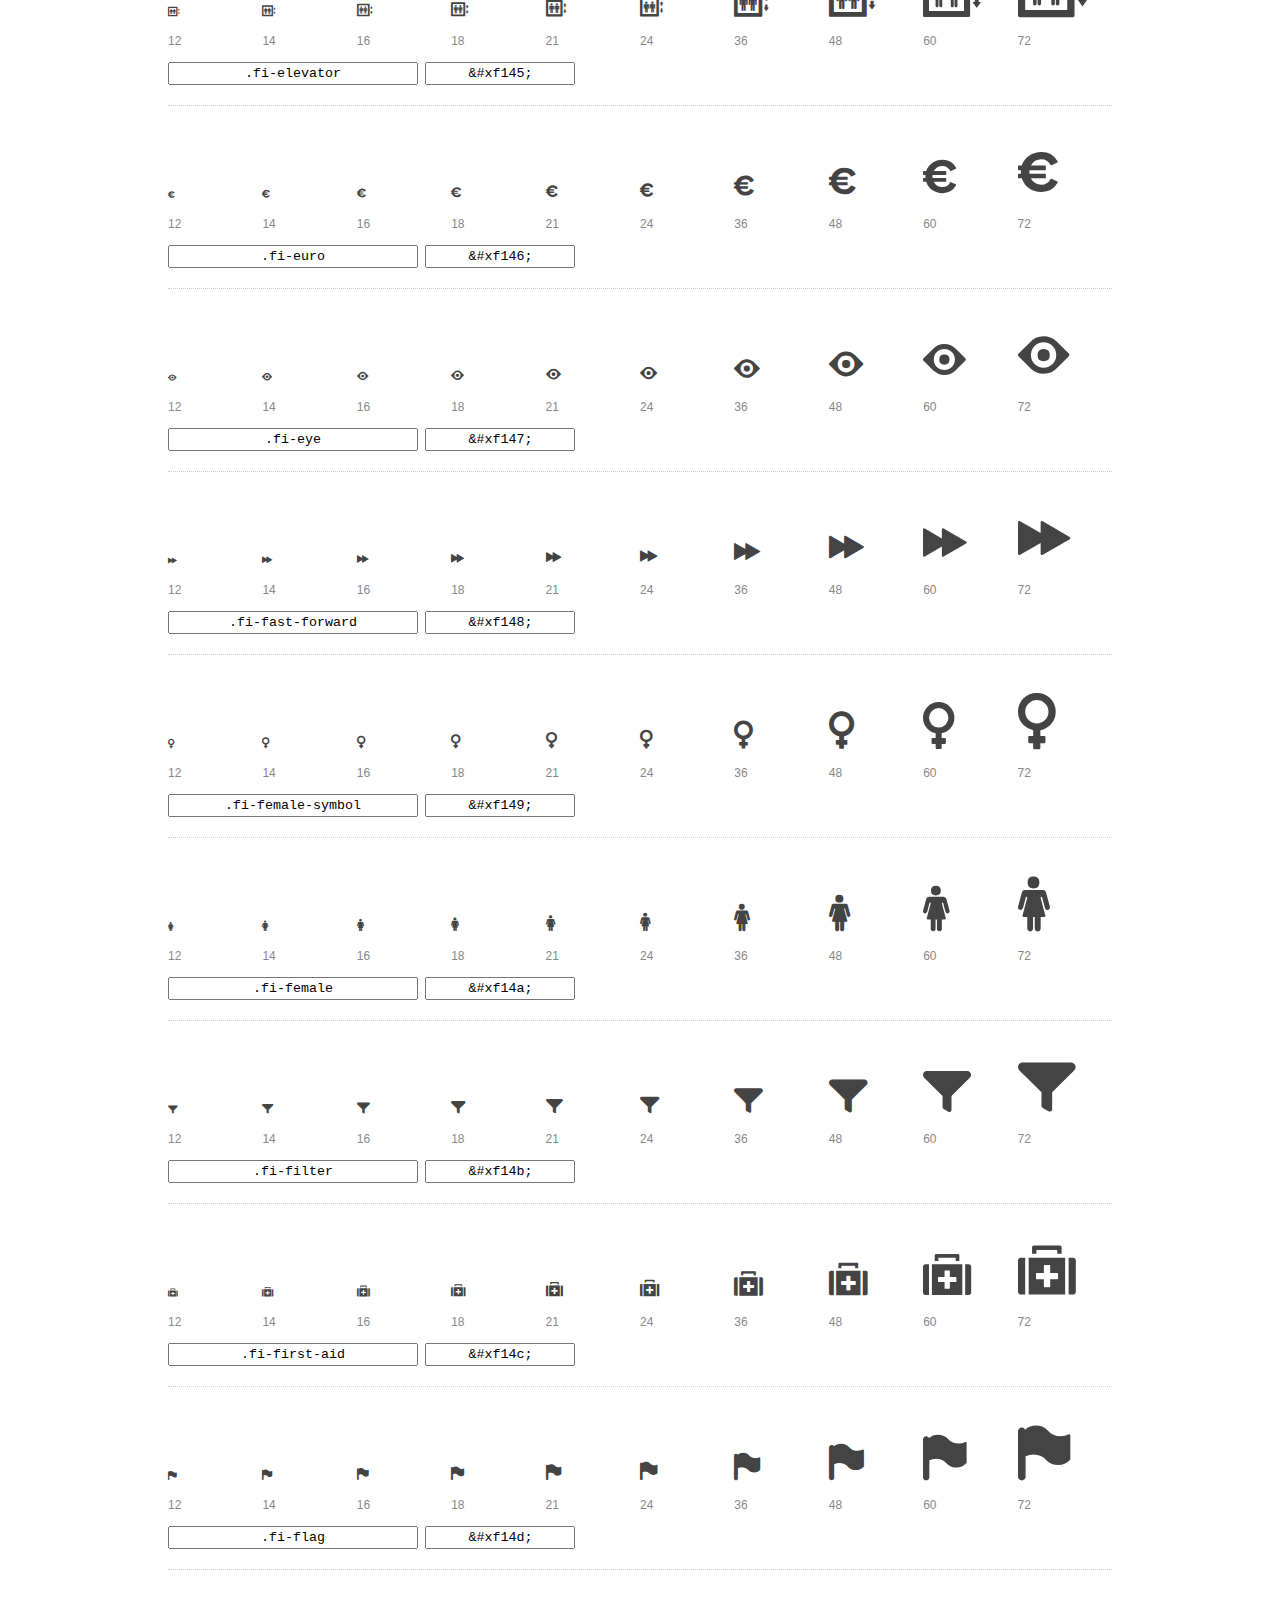
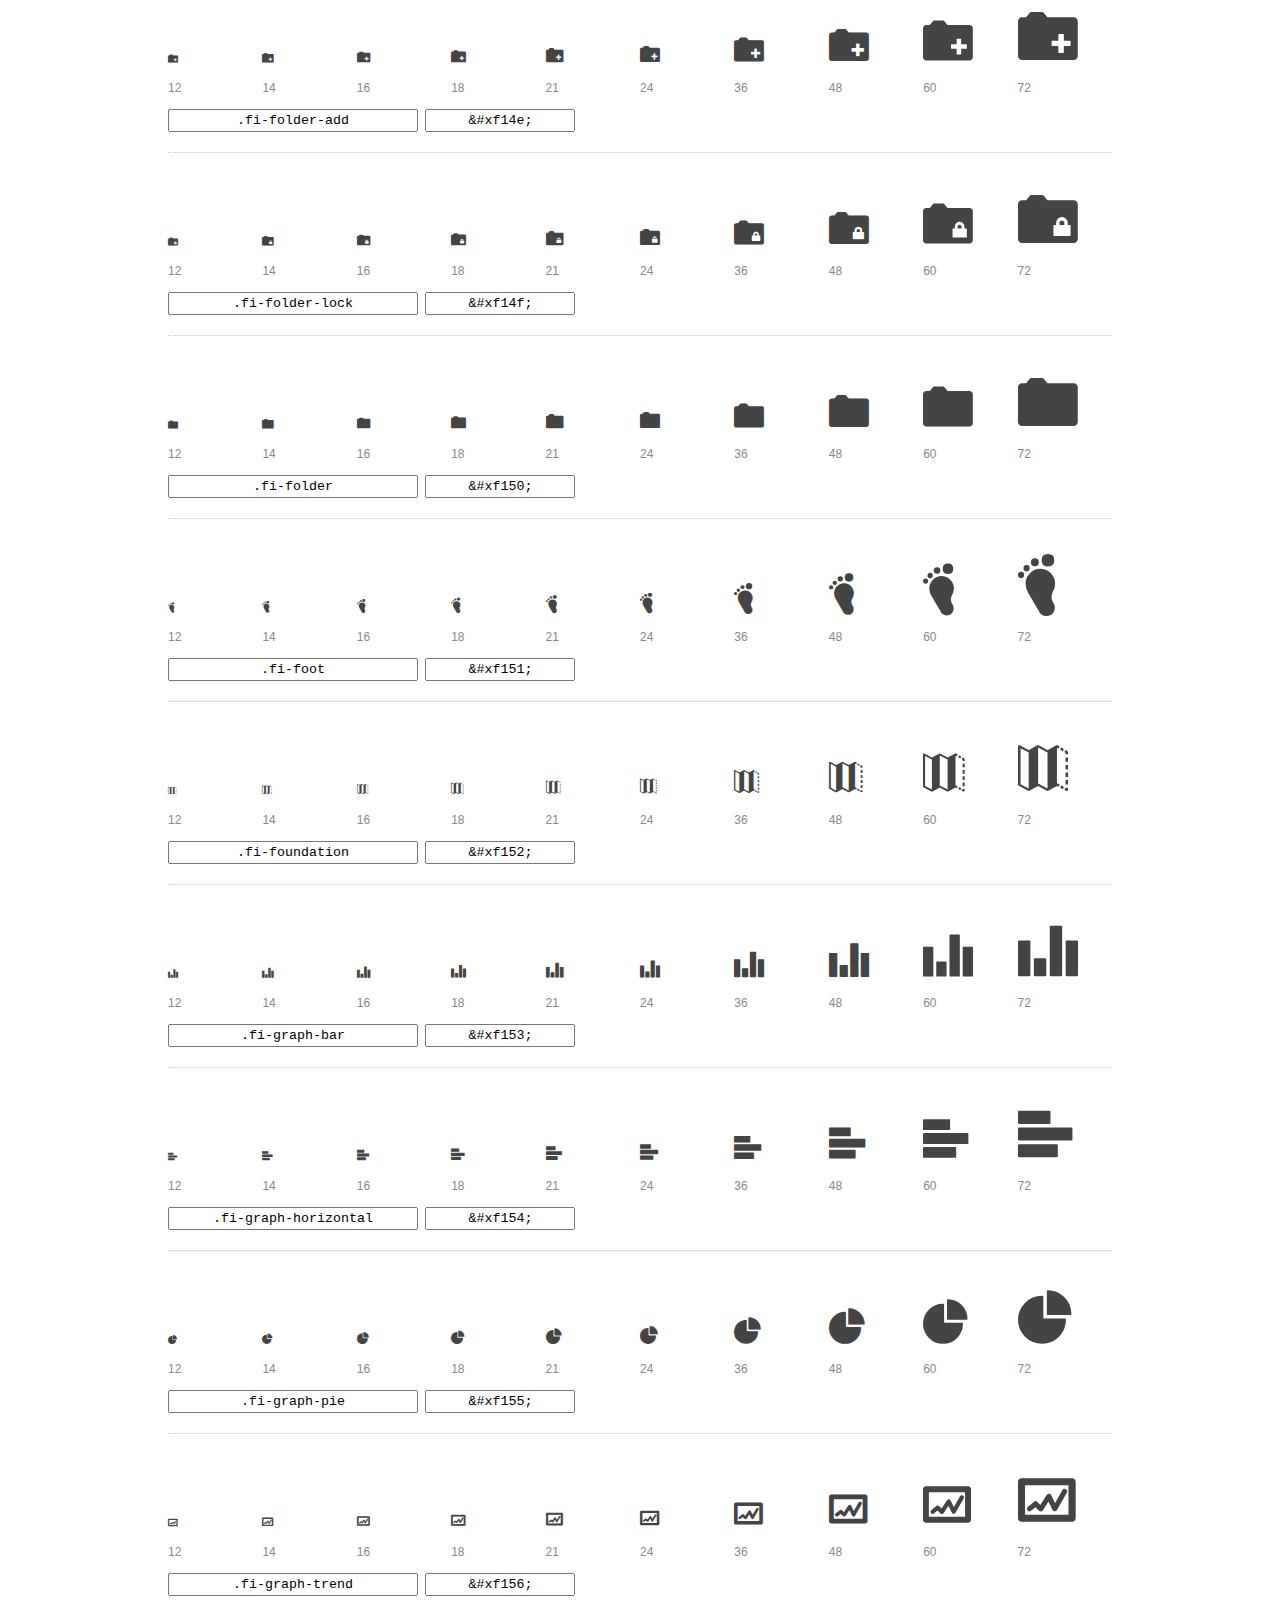
<file: Evaluaciones/FrameworksLibrerirasCSS_Giovanni_Villalta/BlogGastronomia_Foundation/foundation-icons/preview.html>
<!DOCTYPE html>
<html>
  <head>
    <title>Foundation Icons glyphs preview</title>
    <link rel="stylesheet" href="foundation-icons.css" />

    <style>
      * {
        -moz-box-sizing: border-box;
        -webkit-box-sizing: border-box;
        box-sizing: border-box;
        margin: 0;
        padding: 0;
      }

      body {
        background: #fff;
        color: #444;
        font: 16px/1.5 "Helvetica Neue", Helvetica, Arial, sans-serif;
      }

      a, 
      a:visited {
        color: #888;
        text-decoration: underline;
      }
      a:hover, 
      a:focus { color: #000; }

      h1 {
        border-bottom: 2px solid #ddd;
        color: #888;
        font-size: 36px;
        font-weight: 300;
        margin-bottom: 20px;
        padding: 20px 0;
      }

      .container {
        margin: 0 auto;
        min-width: 880px;
        padding: 0 40px;
        width: 80%;
      }

      .glyph {
        border-bottom: 1px dotted #ccc;
        padding: 10px 0 20px;
        margin-bottom: 20px;
      }

      .preview-glyphs { vertical-align: bottom; } 

      .preview-scale { 
        color: #888;
        font-size: 12px; 
        margin-top: 5px;
      }

      .step {
        display: inline-block;
        line-height: 1;
        width: 10%;
      }

      
      .size-12 { font-size: 12px; }
      
      .size-14 { font-size: 14px; }
      
      .size-16 { font-size: 16px; }
      
      .size-18 { font-size: 18px; }
      
      .size-21 { font-size: 21px; }
      
      .size-24 { font-size: 24px; }
      
      .size-36 { font-size: 36px; }
      
      .size-48 { font-size: 48px; }
      
      .size-60 { font-size: 60px; }
      
      .size-72 { font-size: 72px; }
      

      .usage { margin-top: 10px; }

      .usage input {
        font-family: monospace;
        margin-right: 3px;
        padding: 2px 5px;
        text-align: center;
      }

      .usage .point { width: 150px; }

      .usage .class { width: 250px; }

      .footer {
        color: #888;
        font-size: 12px;
        padding: 20px 0;
      }
    </style>

    <!--[if lte IE 8]><script src="http://html5shiv.googlecode.com/svn/trunk/html5.js"></script><![endif]-->
  </head>

  <body>
    <div class="container">
      <h1>Foundation Icons contains 283 glyphs:</h1> 

      
      <div class="glyph">
        <div class="preview-glyphs">
          <i class="step fi-address-book size-12"></i><i class="step fi-address-book size-14"></i><i class="step fi-address-book size-16"></i><i class="step fi-address-book size-18"></i><i class="step fi-address-book size-21"></i><i class="step fi-address-book size-24"></i><i class="step fi-address-book size-36"></i><i class="step fi-address-book size-48"></i><i class="step fi-address-book size-60"></i><i class="step fi-address-book size-72"></i>
        </div>
        <div class="preview-scale">
          <span class="step">12</span><span class="step">14</span><span class="step">16</span><span class="step">18</span><span class="step">21</span><span class="step">24</span><span class="step">36</span><span class="step">48</span><span class="step">60</span><span class="step">72</span> 
        </div>
        <div class="usage">
          <input class="class" type="text" readonly="readonly" onClick="this.select();" value=".fi-address-book" />
          <input class="point" type="text" readonly="readonly" onClick="this.select();" value="&amp;#xf100;" />
        </div>
      </div>
      
      <div class="glyph">
        <div class="preview-glyphs">
          <i class="step fi-alert size-12"></i><i class="step fi-alert size-14"></i><i class="step fi-alert size-16"></i><i class="step fi-alert size-18"></i><i class="step fi-alert size-21"></i><i class="step fi-alert size-24"></i><i class="step fi-alert size-36"></i><i class="step fi-alert size-48"></i><i class="step fi-alert size-60"></i><i class="step fi-alert size-72"></i>
        </div>
        <div class="preview-scale">
          <span class="step">12</span><span class="step">14</span><span class="step">16</span><span class="step">18</span><span class="step">21</span><span class="step">24</span><span class="step">36</span><span class="step">48</span><span class="step">60</span><span class="step">72</span> 
        </div>
        <div class="usage">
          <input class="class" type="text" readonly="readonly" onClick="this.select();" value=".fi-alert" />
          <input class="point" type="text" readonly="readonly" onClick="this.select();" value="&amp;#xf101;" />
        </div>
      </div>
      
      <div class="glyph">
        <div class="preview-glyphs">
          <i class="step fi-align-center size-12"></i><i class="step fi-align-center size-14"></i><i class="step fi-align-center size-16"></i><i class="step fi-align-center size-18"></i><i class="step fi-align-center size-21"></i><i class="step fi-align-center size-24"></i><i class="step fi-align-center size-36"></i><i class="step fi-align-center size-48"></i><i class="step fi-align-center size-60"></i><i class="step fi-align-center size-72"></i>
        </div>
        <div class="preview-scale">
          <span class="step">12</span><span class="step">14</span><span class="step">16</span><span class="step">18</span><span class="step">21</span><span class="step">24</span><span class="step">36</span><span class="step">48</span><span class="step">60</span><span class="step">72</span> 
        </div>
        <div class="usage">
          <input class="class" type="text" readonly="readonly" onClick="this.select();" value=".fi-align-center" />
          <input class="point" type="text" readonly="readonly" onClick="this.select();" value="&amp;#xf102;" />
        </div>
      </div>
      
      <div class="glyph">
        <div class="preview-glyphs">
          <i class="step fi-align-justify size-12"></i><i class="step fi-align-justify size-14"></i><i class="step fi-align-justify size-16"></i><i class="step fi-align-justify size-18"></i><i class="step fi-align-justify size-21"></i><i class="step fi-align-justify size-24"></i><i class="step fi-align-justify size-36"></i><i class="step fi-align-justify size-48"></i><i class="step fi-align-justify size-60"></i><i class="step fi-align-justify size-72"></i>
        </div>
        <div class="preview-scale">
          <span class="step">12</span><span class="step">14</span><span class="step">16</span><span class="step">18</span><span class="step">21</span><span class="step">24</span><span class="step">36</span><span class="step">48</span><span class="step">60</span><span class="step">72</span> 
        </div>
        <div class="usage">
          <input class="class" type="text" readonly="readonly" onClick="this.select();" value=".fi-align-justify" />
          <input class="point" type="text" readonly="readonly" onClick="this.select();" value="&amp;#xf103;" />
        </div>
      </div>
      
      <div class="glyph">
        <div class="preview-glyphs">
          <i class="step fi-align-left size-12"></i><i class="step fi-align-left size-14"></i><i class="step fi-align-left size-16"></i><i class="step fi-align-left size-18"></i><i class="step fi-align-left size-21"></i><i class="step fi-align-left size-24"></i><i class="step fi-align-left size-36"></i><i class="step fi-align-left size-48"></i><i class="step fi-align-left size-60"></i><i class="step fi-align-left size-72"></i>
        </div>
        <div class="preview-scale">
          <span class="step">12</span><span class="step">14</span><span class="step">16</span><span class="step">18</span><span class="step">21</span><span class="step">24</span><span class="step">36</span><span class="step">48</span><span class="step">60</span><span class="step">72</span> 
        </div>
        <div class="usage">
          <input class="class" type="text" readonly="readonly" onClick="this.select();" value=".fi-align-left" />
          <input class="point" type="text" readonly="readonly" onClick="this.select();" value="&amp;#xf104;" />
        </div>
      </div>
      
      <div class="glyph">
        <div class="preview-glyphs">
          <i class="step fi-align-right size-12"></i><i class="step fi-align-right size-14"></i><i class="step fi-align-right size-16"></i><i class="step fi-align-right size-18"></i><i class="step fi-align-right size-21"></i><i class="step fi-align-right size-24"></i><i class="step fi-align-right size-36"></i><i class="step fi-align-right size-48"></i><i class="step fi-align-right size-60"></i><i class="step fi-align-right size-72"></i>
        </div>
        <div class="preview-scale">
          <span class="step">12</span><span class="step">14</span><span class="step">16</span><span class="step">18</span><span class="step">21</span><span class="step">24</span><span class="step">36</span><span class="step">48</span><span class="step">60</span><span class="step">72</span> 
        </div>
        <div class="usage">
          <input class="class" type="text" readonly="readonly" onClick="this.select();" value=".fi-align-right" />
          <input class="point" type="text" readonly="readonly" onClick="this.select();" value="&amp;#xf105;" />
        </div>
      </div>
      
      <div class="glyph">
        <div class="preview-glyphs">
          <i class="step fi-anchor size-12"></i><i class="step fi-anchor size-14"></i><i class="step fi-anchor size-16"></i><i class="step fi-anchor size-18"></i><i class="step fi-anchor size-21"></i><i class="step fi-anchor size-24"></i><i class="step fi-anchor size-36"></i><i class="step fi-anchor size-48"></i><i class="step fi-anchor size-60"></i><i class="step fi-anchor size-72"></i>
        </div>
        <div class="preview-scale">
          <span class="step">12</span><span class="step">14</span><span class="step">16</span><span class="step">18</span><span class="step">21</span><span class="step">24</span><span class="step">36</span><span class="step">48</span><span class="step">60</span><span class="step">72</span> 
        </div>
        <div class="usage">
          <input class="class" type="text" readonly="readonly" onClick="this.select();" value=".fi-anchor" />
          <input class="point" type="text" readonly="readonly" onClick="this.select();" value="&amp;#xf106;" />
        </div>
      </div>
      
      <div class="glyph">
        <div class="preview-glyphs">
          <i class="step fi-annotate size-12"></i><i class="step fi-annotate size-14"></i><i class="step fi-annotate size-16"></i><i class="step fi-annotate size-18"></i><i class="step fi-annotate size-21"></i><i class="step fi-annotate size-24"></i><i class="step fi-annotate size-36"></i><i class="step fi-annotate size-48"></i><i class="step fi-annotate size-60"></i><i class="step fi-annotate size-72"></i>
        </div>
        <div class="preview-scale">
          <span class="step">12</span><span class="step">14</span><span class="step">16</span><span class="step">18</span><span class="step">21</span><span class="step">24</span><span class="step">36</span><span class="step">48</span><span class="step">60</span><span class="step">72</span> 
        </div>
        <div class="usage">
          <input class="class" type="text" readonly="readonly" onClick="this.select();" value=".fi-annotate" />
          <input class="point" type="text" readonly="readonly" onClick="this.select();" value="&amp;#xf107;" />
        </div>
      </div>
      
      <div class="glyph">
        <div class="preview-glyphs">
          <i class="step fi-archive size-12"></i><i class="step fi-archive size-14"></i><i class="step fi-archive size-16"></i><i class="step fi-archive size-18"></i><i class="step fi-archive size-21"></i><i class="step fi-archive size-24"></i><i class="step fi-archive size-36"></i><i class="step fi-archive size-48"></i><i class="step fi-archive size-60"></i><i class="step fi-archive size-72"></i>
        </div>
        <div class="preview-scale">
          <span class="step">12</span><span class="step">14</span><span class="step">16</span><span class="step">18</span><span class="step">21</span><span class="step">24</span><span class="step">36</span><span class="step">48</span><span class="step">60</span><span class="step">72</span> 
        </div>
        <div class="usage">
          <input class="class" type="text" readonly="readonly" onClick="this.select();" value=".fi-archive" />
          <input class="point" type="text" readonly="readonly" onClick="this.select();" value="&amp;#xf108;" />
        </div>
      </div>
      
      <div class="glyph">
        <div class="preview-glyphs">
          <i class="step fi-arrow-down size-12"></i><i class="step fi-arrow-down size-14"></i><i class="step fi-arrow-down size-16"></i><i class="step fi-arrow-down size-18"></i><i class="step fi-arrow-down size-21"></i><i class="step fi-arrow-down size-24"></i><i class="step fi-arrow-down size-36"></i><i class="step fi-arrow-down size-48"></i><i class="step fi-arrow-down size-60"></i><i class="step fi-arrow-down size-72"></i>
        </div>
        <div class="preview-scale">
          <span class="step">12</span><span class="step">14</span><span class="step">16</span><span class="step">18</span><span class="step">21</span><span class="step">24</span><span class="step">36</span><span class="step">48</span><span class="step">60</span><span class="step">72</span> 
        </div>
        <div class="usage">
          <input class="class" type="text" readonly="readonly" onClick="this.select();" value=".fi-arrow-down" />
          <input class="point" type="text" readonly="readonly" onClick="this.select();" value="&amp;#xf109;" />
        </div>
      </div>
      
      <div class="glyph">
        <div class="preview-glyphs">
          <i class="step fi-arrow-left size-12"></i><i class="step fi-arrow-left size-14"></i><i class="step fi-arrow-left size-16"></i><i class="step fi-arrow-left size-18"></i><i class="step fi-arrow-left size-21"></i><i class="step fi-arrow-left size-24"></i><i class="step fi-arrow-left size-36"></i><i class="step fi-arrow-left size-48"></i><i class="step fi-arrow-left size-60"></i><i class="step fi-arrow-left size-72"></i>
        </div>
        <div class="preview-scale">
          <span class="step">12</span><span class="step">14</span><span class="step">16</span><span class="step">18</span><span class="step">21</span><span class="step">24</span><span class="step">36</span><span class="step">48</span><span class="step">60</span><span class="step">72</span> 
        </div>
        <div class="usage">
          <input class="class" type="text" readonly="readonly" onClick="this.select();" value=".fi-arrow-left" />
          <input class="point" type="text" readonly="readonly" onClick="this.select();" value="&amp;#xf10a;" />
        </div>
      </div>
      
      <div class="glyph">
        <div class="preview-glyphs">
          <i class="step fi-arrow-right size-12"></i><i class="step fi-arrow-right size-14"></i><i class="step fi-arrow-right size-16"></i><i class="step fi-arrow-right size-18"></i><i class="step fi-arrow-right size-21"></i><i class="step fi-arrow-right size-24"></i><i class="step fi-arrow-right size-36"></i><i class="step fi-arrow-right size-48"></i><i class="step fi-arrow-right size-60"></i><i class="step fi-arrow-right size-72"></i>
        </div>
        <div class="preview-scale">
          <span class="step">12</span><span class="step">14</span><span class="step">16</span><span class="step">18</span><span class="step">21</span><span class="step">24</span><span class="step">36</span><span class="step">48</span><span class="step">60</span><span class="step">72</span> 
        </div>
        <div class="usage">
          <input class="class" type="text" readonly="readonly" onClick="this.select();" value=".fi-arrow-right" />
          <input class="point" type="text" readonly="readonly" onClick="this.select();" value="&amp;#xf10b;" />
        </div>
      </div>
      
      <div class="glyph">
        <div class="preview-glyphs">
          <i class="step fi-arrow-up size-12"></i><i class="step fi-arrow-up size-14"></i><i class="step fi-arrow-up size-16"></i><i class="step fi-arrow-up size-18"></i><i class="step fi-arrow-up size-21"></i><i class="step fi-arrow-up size-24"></i><i class="step fi-arrow-up size-36"></i><i class="step fi-arrow-up size-48"></i><i class="step fi-arrow-up size-60"></i><i class="step fi-arrow-up size-72"></i>
        </div>
        <div class="preview-scale">
          <span class="step">12</span><span class="step">14</span><span class="step">16</span><span class="step">18</span><span class="step">21</span><span class="step">24</span><span class="step">36</span><span class="step">48</span><span class="step">60</span><span class="step">72</span> 
        </div>
        <div class="usage">
          <input class="class" type="text" readonly="readonly" onClick="this.select();" value=".fi-arrow-up" />
          <input class="point" type="text" readonly="readonly" onClick="this.select();" value="&amp;#xf10c;" />
        </div>
      </div>
      
      <div class="glyph">
        <div class="preview-glyphs">
          <i class="step fi-arrows-compress size-12"></i><i class="step fi-arrows-compress size-14"></i><i class="step fi-arrows-compress size-16"></i><i class="step fi-arrows-compress size-18"></i><i class="step fi-arrows-compress size-21"></i><i class="step fi-arrows-compress size-24"></i><i class="step fi-arrows-compress size-36"></i><i class="step fi-arrows-compress size-48"></i><i class="step fi-arrows-compress size-60"></i><i class="step fi-arrows-compress size-72"></i>
        </div>
        <div class="preview-scale">
          <span class="step">12</span><span class="step">14</span><span class="step">16</span><span class="step">18</span><span class="step">21</span><span class="step">24</span><span class="step">36</span><span class="step">48</span><span class="step">60</span><span class="step">72</span> 
        </div>
        <div class="usage">
          <input class="class" type="text" readonly="readonly" onClick="this.select();" value=".fi-arrows-compress" />
          <input class="point" type="text" readonly="readonly" onClick="this.select();" value="&amp;#xf10d;" />
        </div>
      </div>
      
      <div class="glyph">
        <div class="preview-glyphs">
          <i class="step fi-arrows-expand size-12"></i><i class="step fi-arrows-expand size-14"></i><i class="step fi-arrows-expand size-16"></i><i class="step fi-arrows-expand size-18"></i><i class="step fi-arrows-expand size-21"></i><i class="step fi-arrows-expand size-24"></i><i class="step fi-arrows-expand size-36"></i><i class="step fi-arrows-expand size-48"></i><i class="step fi-arrows-expand size-60"></i><i class="step fi-arrows-expand size-72"></i>
        </div>
        <div class="preview-scale">
          <span class="step">12</span><span class="step">14</span><span class="step">16</span><span class="step">18</span><span class="step">21</span><span class="step">24</span><span class="step">36</span><span class="step">48</span><span class="step">60</span><span class="step">72</span> 
        </div>
        <div class="usage">
          <input class="class" type="text" readonly="readonly" onClick="this.select();" value=".fi-arrows-expand" />
          <input class="point" type="text" readonly="readonly" onClick="this.select();" value="&amp;#xf10e;" />
        </div>
      </div>
      
      <div class="glyph">
        <div class="preview-glyphs">
          <i class="step fi-arrows-in size-12"></i><i class="step fi-arrows-in size-14"></i><i class="step fi-arrows-in size-16"></i><i class="step fi-arrows-in size-18"></i><i class="step fi-arrows-in size-21"></i><i class="step fi-arrows-in size-24"></i><i class="step fi-arrows-in size-36"></i><i class="step fi-arrows-in size-48"></i><i class="step fi-arrows-in size-60"></i><i class="step fi-arrows-in size-72"></i>
        </div>
        <div class="preview-scale">
          <span class="step">12</span><span class="step">14</span><span class="step">16</span><span class="step">18</span><span class="step">21</span><span class="step">24</span><span class="step">36</span><span class="step">48</span><span class="step">60</span><span class="step">72</span> 
        </div>
        <div class="usage">
          <input class="class" type="text" readonly="readonly" onClick="this.select();" value=".fi-arrows-in" />
          <input class="point" type="text" readonly="readonly" onClick="this.select();" value="&amp;#xf10f;" />
        </div>
      </div>
      
      <div class="glyph">
        <div class="preview-glyphs">
          <i class="step fi-arrows-out size-12"></i><i class="step fi-arrows-out size-14"></i><i class="step fi-arrows-out size-16"></i><i class="step fi-arrows-out size-18"></i><i class="step fi-arrows-out size-21"></i><i class="step fi-arrows-out size-24"></i><i class="step fi-arrows-out size-36"></i><i class="step fi-arrows-out size-48"></i><i class="step fi-arrows-out size-60"></i><i class="step fi-arrows-out size-72"></i>
        </div>
        <div class="preview-scale">
          <span class="step">12</span><span class="step">14</span><span class="step">16</span><span class="step">18</span><span class="step">21</span><span class="step">24</span><span class="step">36</span><span class="step">48</span><span class="step">60</span><span class="step">72</span> 
        </div>
        <div class="usage">
          <input class="class" type="text" readonly="readonly" onClick="this.select();" value=".fi-arrows-out" />
          <input class="point" type="text" readonly="readonly" onClick="this.select();" value="&amp;#xf110;" />
        </div>
      </div>
      
      <div class="glyph">
        <div class="preview-glyphs">
          <i class="step fi-asl size-12"></i><i class="step fi-asl size-14"></i><i class="step fi-asl size-16"></i><i class="step fi-asl size-18"></i><i class="step fi-asl size-21"></i><i class="step fi-asl size-24"></i><i class="step fi-asl size-36"></i><i class="step fi-asl size-48"></i><i class="step fi-asl size-60"></i><i class="step fi-asl size-72"></i>
        </div>
        <div class="preview-scale">
          <span class="step">12</span><span class="step">14</span><span class="step">16</span><span class="step">18</span><span class="step">21</span><span class="step">24</span><span class="step">36</span><span class="step">48</span><span class="step">60</span><span class="step">72</span> 
        </div>
        <div class="usage">
          <input class="class" type="text" readonly="readonly" onClick="this.select();" value=".fi-asl" />
          <input class="point" type="text" readonly="readonly" onClick="this.select();" value="&amp;#xf111;" />
        </div>
      </div>
      
      <div class="glyph">
        <div class="preview-glyphs">
          <i class="step fi-asterisk size-12"></i><i class="step fi-asterisk size-14"></i><i class="step fi-asterisk size-16"></i><i class="step fi-asterisk size-18"></i><i class="step fi-asterisk size-21"></i><i class="step fi-asterisk size-24"></i><i class="step fi-asterisk size-36"></i><i class="step fi-asterisk size-48"></i><i class="step fi-asterisk size-60"></i><i class="step fi-asterisk size-72"></i>
        </div>
        <div class="preview-scale">
          <span class="step">12</span><span class="step">14</span><span class="step">16</span><span class="step">18</span><span class="step">21</span><span class="step">24</span><span class="step">36</span><span class="step">48</span><span class="step">60</span><span class="step">72</span> 
        </div>
        <div class="usage">
          <input class="class" type="text" readonly="readonly" onClick="this.select();" value=".fi-asterisk" />
          <input class="point" type="text" readonly="readonly" onClick="this.select();" value="&amp;#xf112;" />
        </div>
      </div>
      
      <div class="glyph">
        <div class="preview-glyphs">
          <i class="step fi-at-sign size-12"></i><i class="step fi-at-sign size-14"></i><i class="step fi-at-sign size-16"></i><i class="step fi-at-sign size-18"></i><i class="step fi-at-sign size-21"></i><i class="step fi-at-sign size-24"></i><i class="step fi-at-sign size-36"></i><i class="step fi-at-sign size-48"></i><i class="step fi-at-sign size-60"></i><i class="step fi-at-sign size-72"></i>
        </div>
        <div class="preview-scale">
          <span class="step">12</span><span class="step">14</span><span class="step">16</span><span class="step">18</span><span class="step">21</span><span class="step">24</span><span class="step">36</span><span class="step">48</span><span class="step">60</span><span class="step">72</span> 
        </div>
        <div class="usage">
          <input class="class" type="text" readonly="readonly" onClick="this.select();" value=".fi-at-sign" />
          <input class="point" type="text" readonly="readonly" onClick="this.select();" value="&amp;#xf113;" />
        </div>
      </div>
      
      <div class="glyph">
        <div class="preview-glyphs">
          <i class="step fi-background-color size-12"></i><i class="step fi-background-color size-14"></i><i class="step fi-background-color size-16"></i><i class="step fi-background-color size-18"></i><i class="step fi-background-color size-21"></i><i class="step fi-background-color size-24"></i><i class="step fi-background-color size-36"></i><i class="step fi-background-color size-48"></i><i class="step fi-background-color size-60"></i><i class="step fi-background-color size-72"></i>
        </div>
        <div class="preview-scale">
          <span class="step">12</span><span class="step">14</span><span class="step">16</span><span class="step">18</span><span class="step">21</span><span class="step">24</span><span class="step">36</span><span class="step">48</span><span class="step">60</span><span class="step">72</span> 
        </div>
        <div class="usage">
          <input class="class" type="text" readonly="readonly" onClick="this.select();" value=".fi-background-color" />
          <input class="point" type="text" readonly="readonly" onClick="this.select();" value="&amp;#xf114;" />
        </div>
      </div>
      
      <div class="glyph">
        <div class="preview-glyphs">
          <i class="step fi-battery-empty size-12"></i><i class="step fi-battery-empty size-14"></i><i class="step fi-battery-empty size-16"></i><i class="step fi-battery-empty size-18"></i><i class="step fi-battery-empty size-21"></i><i class="step fi-battery-empty size-24"></i><i class="step fi-battery-empty size-36"></i><i class="step fi-battery-empty size-48"></i><i class="step fi-battery-empty size-60"></i><i class="step fi-battery-empty size-72"></i>
        </div>
        <div class="preview-scale">
          <span class="step">12</span><span class="step">14</span><span class="step">16</span><span class="step">18</span><span class="step">21</span><span class="step">24</span><span class="step">36</span><span class="step">48</span><span class="step">60</span><span class="step">72</span> 
        </div>
        <div class="usage">
          <input class="class" type="text" readonly="readonly" onClick="this.select();" value=".fi-battery-empty" />
          <input class="point" type="text" readonly="readonly" onClick="this.select();" value="&amp;#xf115;" />
        </div>
      </div>
      
      <div class="glyph">
        <div class="preview-glyphs">
          <i class="step fi-battery-full size-12"></i><i class="step fi-battery-full size-14"></i><i class="step fi-battery-full size-16"></i><i class="step fi-battery-full size-18"></i><i class="step fi-battery-full size-21"></i><i class="step fi-battery-full size-24"></i><i class="step fi-battery-full size-36"></i><i class="step fi-battery-full size-48"></i><i class="step fi-battery-full size-60"></i><i class="step fi-battery-full size-72"></i>
        </div>
        <div class="preview-scale">
          <span class="step">12</span><span class="step">14</span><span class="step">16</span><span class="step">18</span><span class="step">21</span><span class="step">24</span><span class="step">36</span><span class="step">48</span><span class="step">60</span><span class="step">72</span> 
        </div>
        <div class="usage">
          <input class="class" type="text" readonly="readonly" onClick="this.select();" value=".fi-battery-full" />
          <input class="point" type="text" readonly="readonly" onClick="this.select();" value="&amp;#xf116;" />
        </div>
      </div>
      
      <div class="glyph">
        <div class="preview-glyphs">
          <i class="step fi-battery-half size-12"></i><i class="step fi-battery-half size-14"></i><i class="step fi-battery-half size-16"></i><i class="step fi-battery-half size-18"></i><i class="step fi-battery-half size-21"></i><i class="step fi-battery-half size-24"></i><i class="step fi-battery-half size-36"></i><i class="step fi-battery-half size-48"></i><i class="step fi-battery-half size-60"></i><i class="step fi-battery-half size-72"></i>
        </div>
        <div class="preview-scale">
          <span class="step">12</span><span class="step">14</span><span class="step">16</span><span class="step">18</span><span class="step">21</span><span class="step">24</span><span class="step">36</span><span class="step">48</span><span class="step">60</span><span class="step">72</span> 
        </div>
        <div class="usage">
          <input class="class" type="text" readonly="readonly" onClick="this.select();" value=".fi-battery-half" />
          <input class="point" type="text" readonly="readonly" onClick="this.select();" value="&amp;#xf117;" />
        </div>
      </div>
      
      <div class="glyph">
        <div class="preview-glyphs">
          <i class="step fi-bitcoin-circle size-12"></i><i class="step fi-bitcoin-circle size-14"></i><i class="step fi-bitcoin-circle size-16"></i><i class="step fi-bitcoin-circle size-18"></i><i class="step fi-bitcoin-circle size-21"></i><i class="step fi-bitcoin-circle size-24"></i><i class="step fi-bitcoin-circle size-36"></i><i class="step fi-bitcoin-circle size-48"></i><i class="step fi-bitcoin-circle size-60"></i><i class="step fi-bitcoin-circle size-72"></i>
        </div>
        <div class="preview-scale">
          <span class="step">12</span><span class="step">14</span><span class="step">16</span><span class="step">18</span><span class="step">21</span><span class="step">24</span><span class="step">36</span><span class="step">48</span><span class="step">60</span><span class="step">72</span> 
        </div>
        <div class="usage">
          <input class="class" type="text" readonly="readonly" onClick="this.select();" value=".fi-bitcoin-circle" />
          <input class="point" type="text" readonly="readonly" onClick="this.select();" value="&amp;#xf118;" />
        </div>
      </div>
      
      <div class="glyph">
        <div class="preview-glyphs">
          <i class="step fi-bitcoin size-12"></i><i class="step fi-bitcoin size-14"></i><i class="step fi-bitcoin size-16"></i><i class="step fi-bitcoin size-18"></i><i class="step fi-bitcoin size-21"></i><i class="step fi-bitcoin size-24"></i><i class="step fi-bitcoin size-36"></i><i class="step fi-bitcoin size-48"></i><i class="step fi-bitcoin size-60"></i><i class="step fi-bitcoin size-72"></i>
        </div>
        <div class="preview-scale">
          <span class="step">12</span><span class="step">14</span><span class="step">16</span><span class="step">18</span><span class="step">21</span><span class="step">24</span><span class="step">36</span><span class="step">48</span><span class="step">60</span><span class="step">72</span> 
        </div>
        <div class="usage">
          <input class="class" type="text" readonly="readonly" onClick="this.select();" value=".fi-bitcoin" />
          <input class="point" type="text" readonly="readonly" onClick="this.select();" value="&amp;#xf119;" />
        </div>
      </div>
      
      <div class="glyph">
        <div class="preview-glyphs">
          <i class="step fi-blind size-12"></i><i class="step fi-blind size-14"></i><i class="step fi-blind size-16"></i><i class="step fi-blind size-18"></i><i class="step fi-blind size-21"></i><i class="step fi-blind size-24"></i><i class="step fi-blind size-36"></i><i class="step fi-blind size-48"></i><i class="step fi-blind size-60"></i><i class="step fi-blind size-72"></i>
        </div>
        <div class="preview-scale">
          <span class="step">12</span><span class="step">14</span><span class="step">16</span><span class="step">18</span><span class="step">21</span><span class="step">24</span><span class="step">36</span><span class="step">48</span><span class="step">60</span><span class="step">72</span> 
        </div>
        <div class="usage">
          <input class="class" type="text" readonly="readonly" onClick="this.select();" value=".fi-blind" />
          <input class="point" type="text" readonly="readonly" onClick="this.select();" value="&amp;#xf11a;" />
        </div>
      </div>
      
      <div class="glyph">
        <div class="preview-glyphs">
          <i class="step fi-bluetooth size-12"></i><i class="step fi-bluetooth size-14"></i><i class="step fi-bluetooth size-16"></i><i class="step fi-bluetooth size-18"></i><i class="step fi-bluetooth size-21"></i><i class="step fi-bluetooth size-24"></i><i class="step fi-bluetooth size-36"></i><i class="step fi-bluetooth size-48"></i><i class="step fi-bluetooth size-60"></i><i class="step fi-bluetooth size-72"></i>
        </div>
        <div class="preview-scale">
          <span class="step">12</span><span class="step">14</span><span class="step">16</span><span class="step">18</span><span class="step">21</span><span class="step">24</span><span class="step">36</span><span class="step">48</span><span class="step">60</span><span class="step">72</span> 
        </div>
        <div class="usage">
          <input class="class" type="text" readonly="readonly" onClick="this.select();" value=".fi-bluetooth" />
          <input class="point" type="text" readonly="readonly" onClick="this.select();" value="&amp;#xf11b;" />
        </div>
      </div>
      
      <div class="glyph">
        <div class="preview-glyphs">
          <i class="step fi-bold size-12"></i><i class="step fi-bold size-14"></i><i class="step fi-bold size-16"></i><i class="step fi-bold size-18"></i><i class="step fi-bold size-21"></i><i class="step fi-bold size-24"></i><i class="step fi-bold size-36"></i><i class="step fi-bold size-48"></i><i class="step fi-bold size-60"></i><i class="step fi-bold size-72"></i>
        </div>
        <div class="preview-scale">
          <span class="step">12</span><span class="step">14</span><span class="step">16</span><span class="step">18</span><span class="step">21</span><span class="step">24</span><span class="step">36</span><span class="step">48</span><span class="step">60</span><span class="step">72</span> 
        </div>
        <div class="usage">
          <input class="class" type="text" readonly="readonly" onClick="this.select();" value=".fi-bold" />
          <input class="point" type="text" readonly="readonly" onClick="this.select();" value="&amp;#xf11c;" />
        </div>
      </div>
      
      <div class="glyph">
        <div class="preview-glyphs">
          <i class="step fi-book-bookmark size-12"></i><i class="step fi-book-bookmark size-14"></i><i class="step fi-book-bookmark size-16"></i><i class="step fi-book-bookmark size-18"></i><i class="step fi-book-bookmark size-21"></i><i class="step fi-book-bookmark size-24"></i><i class="step fi-book-bookmark size-36"></i><i class="step fi-book-bookmark size-48"></i><i class="step fi-book-bookmark size-60"></i><i class="step fi-book-bookmark size-72"></i>
        </div>
        <div class="preview-scale">
          <span class="step">12</span><span class="step">14</span><span class="step">16</span><span class="step">18</span><span class="step">21</span><span class="step">24</span><span class="step">36</span><span class="step">48</span><span class="step">60</span><span class="step">72</span> 
        </div>
        <div class="usage">
          <input class="class" type="text" readonly="readonly" onClick="this.select();" value=".fi-book-bookmark" />
          <input class="point" type="text" readonly="readonly" onClick="this.select();" value="&amp;#xf11d;" />
        </div>
      </div>
      
      <div class="glyph">
        <div class="preview-glyphs">
          <i class="step fi-book size-12"></i><i class="step fi-book size-14"></i><i class="step fi-book size-16"></i><i class="step fi-book size-18"></i><i class="step fi-book size-21"></i><i class="step fi-book size-24"></i><i class="step fi-book size-36"></i><i class="step fi-book size-48"></i><i class="step fi-book size-60"></i><i class="step fi-book size-72"></i>
        </div>
        <div class="preview-scale">
          <span class="step">12</span><span class="step">14</span><span class="step">16</span><span class="step">18</span><span class="step">21</span><span class="step">24</span><span class="step">36</span><span class="step">48</span><span class="step">60</span><span class="step">72</span> 
        </div>
        <div class="usage">
          <input class="class" type="text" readonly="readonly" onClick="this.select();" value=".fi-book" />
          <input class="point" type="text" readonly="readonly" onClick="this.select();" value="&amp;#xf11e;" />
        </div>
      </div>
      
      <div class="glyph">
        <div class="preview-glyphs">
          <i class="step fi-bookmark size-12"></i><i class="step fi-bookmark size-14"></i><i class="step fi-bookmark size-16"></i><i class="step fi-bookmark size-18"></i><i class="step fi-bookmark size-21"></i><i class="step fi-bookmark size-24"></i><i class="step fi-bookmark size-36"></i><i class="step fi-bookmark size-48"></i><i class="step fi-bookmark size-60"></i><i class="step fi-bookmark size-72"></i>
        </div>
        <div class="preview-scale">
          <span class="step">12</span><span class="step">14</span><span class="step">16</span><span class="step">18</span><span class="step">21</span><span class="step">24</span><span class="step">36</span><span class="step">48</span><span class="step">60</span><span class="step">72</span> 
        </div>
        <div class="usage">
          <input class="class" type="text" readonly="readonly" onClick="this.select();" value=".fi-bookmark" />
          <input class="point" type="text" readonly="readonly" onClick="this.select();" value="&amp;#xf11f;" />
        </div>
      </div>
      
      <div class="glyph">
        <div class="preview-glyphs">
          <i class="step fi-braille size-12"></i><i class="step fi-braille size-14"></i><i class="step fi-braille size-16"></i><i class="step fi-braille size-18"></i><i class="step fi-braille size-21"></i><i class="step fi-braille size-24"></i><i class="step fi-braille size-36"></i><i class="step fi-braille size-48"></i><i class="step fi-braille size-60"></i><i class="step fi-braille size-72"></i>
        </div>
        <div class="preview-scale">
          <span class="step">12</span><span class="step">14</span><span class="step">16</span><span class="step">18</span><span class="step">21</span><span class="step">24</span><span class="step">36</span><span class="step">48</span><span class="step">60</span><span class="step">72</span> 
        </div>
        <div class="usage">
          <input class="class" type="text" readonly="readonly" onClick="this.select();" value=".fi-braille" />
          <input class="point" type="text" readonly="readonly" onClick="this.select();" value="&amp;#xf120;" />
        </div>
      </div>
      
      <div class="glyph">
        <div class="preview-glyphs">
          <i class="step fi-burst-new size-12"></i><i class="step fi-burst-new size-14"></i><i class="step fi-burst-new size-16"></i><i class="step fi-burst-new size-18"></i><i class="step fi-burst-new size-21"></i><i class="step fi-burst-new size-24"></i><i class="step fi-burst-new size-36"></i><i class="step fi-burst-new size-48"></i><i class="step fi-burst-new size-60"></i><i class="step fi-burst-new size-72"></i>
        </div>
        <div class="preview-scale">
          <span class="step">12</span><span class="step">14</span><span class="step">16</span><span class="step">18</span><span class="step">21</span><span class="step">24</span><span class="step">36</span><span class="step">48</span><span class="step">60</span><span class="step">72</span> 
        </div>
        <div class="usage">
          <input class="class" type="text" readonly="readonly" onClick="this.select();" value=".fi-burst-new" />
          <input class="point" type="text" readonly="readonly" onClick="this.select();" value="&amp;#xf121;" />
        </div>
      </div>
      
      <div class="glyph">
        <div class="preview-glyphs">
          <i class="step fi-burst-sale size-12"></i><i class="step fi-burst-sale size-14"></i><i class="step fi-burst-sale size-16"></i><i class="step fi-burst-sale size-18"></i><i class="step fi-burst-sale size-21"></i><i class="step fi-burst-sale size-24"></i><i class="step fi-burst-sale size-36"></i><i class="step fi-burst-sale size-48"></i><i class="step fi-burst-sale size-60"></i><i class="step fi-burst-sale size-72"></i>
        </div>
        <div class="preview-scale">
          <span class="step">12</span><span class="step">14</span><span class="step">16</span><span class="step">18</span><span class="step">21</span><span class="step">24</span><span class="step">36</span><span class="step">48</span><span class="step">60</span><span class="step">72</span> 
        </div>
        <div class="usage">
          <input class="class" type="text" readonly="readonly" onClick="this.select();" value=".fi-burst-sale" />
          <input class="point" type="text" readonly="readonly" onClick="this.select();" value="&amp;#xf122;" />
        </div>
      </div>
      
      <div class="glyph">
        <div class="preview-glyphs">
          <i class="step fi-burst size-12"></i><i class="step fi-burst size-14"></i><i class="step fi-burst size-16"></i><i class="step fi-burst size-18"></i><i class="step fi-burst size-21"></i><i class="step fi-burst size-24"></i><i class="step fi-burst size-36"></i><i class="step fi-burst size-48"></i><i class="step fi-burst size-60"></i><i class="step fi-burst size-72"></i>
        </div>
        <div class="preview-scale">
          <span class="step">12</span><span class="step">14</span><span class="step">16</span><span class="step">18</span><span class="step">21</span><span class="step">24</span><span class="step">36</span><span class="step">48</span><span class="step">60</span><span class="step">72</span> 
        </div>
        <div class="usage">
          <input class="class" type="text" readonly="readonly" onClick="this.select();" value=".fi-burst" />
          <input class="point" type="text" readonly="readonly" onClick="this.select();" value="&amp;#xf123;" />
        </div>
      </div>
      
      <div class="glyph">
        <div class="preview-glyphs">
          <i class="step fi-calendar size-12"></i><i class="step fi-calendar size-14"></i><i class="step fi-calendar size-16"></i><i class="step fi-calendar size-18"></i><i class="step fi-calendar size-21"></i><i class="step fi-calendar size-24"></i><i class="step fi-calendar size-36"></i><i class="step fi-calendar size-48"></i><i class="step fi-calendar size-60"></i><i class="step fi-calendar size-72"></i>
        </div>
        <div class="preview-scale">
          <span class="step">12</span><span class="step">14</span><span class="step">16</span><span class="step">18</span><span class="step">21</span><span class="step">24</span><span class="step">36</span><span class="step">48</span><span class="step">60</span><span class="step">72</span> 
        </div>
        <div class="usage">
          <input class="class" type="text" readonly="readonly" onClick="this.select();" value=".fi-calendar" />
          <input class="point" type="text" readonly="readonly" onClick="this.select();" value="&amp;#xf124;" />
        </div>
      </div>
      
      <div class="glyph">
        <div class="preview-glyphs">
          <i class="step fi-camera size-12"></i><i class="step fi-camera size-14"></i><i class="step fi-camera size-16"></i><i class="step fi-camera size-18"></i><i class="step fi-camera size-21"></i><i class="step fi-camera size-24"></i><i class="step fi-camera size-36"></i><i class="step fi-camera size-48"></i><i class="step fi-camera size-60"></i><i class="step fi-camera size-72"></i>
        </div>
        <div class="preview-scale">
          <span class="step">12</span><span class="step">14</span><span class="step">16</span><span class="step">18</span><span class="step">21</span><span class="step">24</span><span class="step">36</span><span class="step">48</span><span class="step">60</span><span class="step">72</span> 
        </div>
        <div class="usage">
          <input class="class" type="text" readonly="readonly" onClick="this.select();" value=".fi-camera" />
          <input class="point" type="text" readonly="readonly" onClick="this.select();" value="&amp;#xf125;" />
        </div>
      </div>
      
      <div class="glyph">
        <div class="preview-glyphs">
          <i class="step fi-check size-12"></i><i class="step fi-check size-14"></i><i class="step fi-check size-16"></i><i class="step fi-check size-18"></i><i class="step fi-check size-21"></i><i class="step fi-check size-24"></i><i class="step fi-check size-36"></i><i class="step fi-check size-48"></i><i class="step fi-check size-60"></i><i class="step fi-check size-72"></i>
        </div>
        <div class="preview-scale">
          <span class="step">12</span><span class="step">14</span><span class="step">16</span><span class="step">18</span><span class="step">21</span><span class="step">24</span><span class="step">36</span><span class="step">48</span><span class="step">60</span><span class="step">72</span> 
        </div>
        <div class="usage">
          <input class="class" type="text" readonly="readonly" onClick="this.select();" value=".fi-check" />
          <input class="point" type="text" readonly="readonly" onClick="this.select();" value="&amp;#xf126;" />
        </div>
      </div>
      
      <div class="glyph">
        <div class="preview-glyphs">
          <i class="step fi-checkbox size-12"></i><i class="step fi-checkbox size-14"></i><i class="step fi-checkbox size-16"></i><i class="step fi-checkbox size-18"></i><i class="step fi-checkbox size-21"></i><i class="step fi-checkbox size-24"></i><i class="step fi-checkbox size-36"></i><i class="step fi-checkbox size-48"></i><i class="step fi-checkbox size-60"></i><i class="step fi-checkbox size-72"></i>
        </div>
        <div class="preview-scale">
          <span class="step">12</span><span class="step">14</span><span class="step">16</span><span class="step">18</span><span class="step">21</span><span class="step">24</span><span class="step">36</span><span class="step">48</span><span class="step">60</span><span class="step">72</span> 
        </div>
        <div class="usage">
          <input class="class" type="text" readonly="readonly" onClick="this.select();" value=".fi-checkbox" />
          <input class="point" type="text" readonly="readonly" onClick="this.select();" value="&amp;#xf127;" />
        </div>
      </div>
      
      <div class="glyph">
        <div class="preview-glyphs">
          <i class="step fi-clipboard-notes size-12"></i><i class="step fi-clipboard-notes size-14"></i><i class="step fi-clipboard-notes size-16"></i><i class="step fi-clipboard-notes size-18"></i><i class="step fi-clipboard-notes size-21"></i><i class="step fi-clipboard-notes size-24"></i><i class="step fi-clipboard-notes size-36"></i><i class="step fi-clipboard-notes size-48"></i><i class="step fi-clipboard-notes size-60"></i><i class="step fi-clipboard-notes size-72"></i>
        </div>
        <div class="preview-scale">
          <span class="step">12</span><span class="step">14</span><span class="step">16</span><span class="step">18</span><span class="step">21</span><span class="step">24</span><span class="step">36</span><span class="step">48</span><span class="step">60</span><span class="step">72</span> 
        </div>
        <div class="usage">
          <input class="class" type="text" readonly="readonly" onClick="this.select();" value=".fi-clipboard-notes" />
          <input class="point" type="text" readonly="readonly" onClick="this.select();" value="&amp;#xf128;" />
        </div>
      </div>
      
      <div class="glyph">
        <div class="preview-glyphs">
          <i class="step fi-clipboard-pencil size-12"></i><i class="step fi-clipboard-pencil size-14"></i><i class="step fi-clipboard-pencil size-16"></i><i class="step fi-clipboard-pencil size-18"></i><i class="step fi-clipboard-pencil size-21"></i><i class="step fi-clipboard-pencil size-24"></i><i class="step fi-clipboard-pencil size-36"></i><i class="step fi-clipboard-pencil size-48"></i><i class="step fi-clipboard-pencil size-60"></i><i class="step fi-clipboard-pencil size-72"></i>
        </div>
        <div class="preview-scale">
          <span class="step">12</span><span class="step">14</span><span class="step">16</span><span class="step">18</span><span class="step">21</span><span class="step">24</span><span class="step">36</span><span class="step">48</span><span class="step">60</span><span class="step">72</span> 
        </div>
        <div class="usage">
          <input class="class" type="text" readonly="readonly" onClick="this.select();" value=".fi-clipboard-pencil" />
          <input class="point" type="text" readonly="readonly" onClick="this.select();" value="&amp;#xf129;" />
        </div>
      </div>
      
      <div class="glyph">
        <div class="preview-glyphs">
          <i class="step fi-clipboard size-12"></i><i class="step fi-clipboard size-14"></i><i class="step fi-clipboard size-16"></i><i class="step fi-clipboard size-18"></i><i class="step fi-clipboard size-21"></i><i class="step fi-clipboard size-24"></i><i class="step fi-clipboard size-36"></i><i class="step fi-clipboard size-48"></i><i class="step fi-clipboard size-60"></i><i class="step fi-clipboard size-72"></i>
        </div>
        <div class="preview-scale">
          <span class="step">12</span><span class="step">14</span><span class="step">16</span><span class="step">18</span><span class="step">21</span><span class="step">24</span><span class="step">36</span><span class="step">48</span><span class="step">60</span><span class="step">72</span> 
        </div>
        <div class="usage">
          <input class="class" type="text" readonly="readonly" onClick="this.select();" value=".fi-clipboard" />
          <input class="point" type="text" readonly="readonly" onClick="this.select();" value="&amp;#xf12a;" />
        </div>
      </div>
      
      <div class="glyph">
        <div class="preview-glyphs">
          <i class="step fi-clock size-12"></i><i class="step fi-clock size-14"></i><i class="step fi-clock size-16"></i><i class="step fi-clock size-18"></i><i class="step fi-clock size-21"></i><i class="step fi-clock size-24"></i><i class="step fi-clock size-36"></i><i class="step fi-clock size-48"></i><i class="step fi-clock size-60"></i><i class="step fi-clock size-72"></i>
        </div>
        <div class="preview-scale">
          <span class="step">12</span><span class="step">14</span><span class="step">16</span><span class="step">18</span><span class="step">21</span><span class="step">24</span><span class="step">36</span><span class="step">48</span><span class="step">60</span><span class="step">72</span> 
        </div>
        <div class="usage">
          <input class="class" type="text" readonly="readonly" onClick="this.select();" value=".fi-clock" />
          <input class="point" type="text" readonly="readonly" onClick="this.select();" value="&amp;#xf12b;" />
        </div>
      </div>
      
      <div class="glyph">
        <div class="preview-glyphs">
          <i class="step fi-closed-caption size-12"></i><i class="step fi-closed-caption size-14"></i><i class="step fi-closed-caption size-16"></i><i class="step fi-closed-caption size-18"></i><i class="step fi-closed-caption size-21"></i><i class="step fi-closed-caption size-24"></i><i class="step fi-closed-caption size-36"></i><i class="step fi-closed-caption size-48"></i><i class="step fi-closed-caption size-60"></i><i class="step fi-closed-caption size-72"></i>
        </div>
        <div class="preview-scale">
          <span class="step">12</span><span class="step">14</span><span class="step">16</span><span class="step">18</span><span class="step">21</span><span class="step">24</span><span class="step">36</span><span class="step">48</span><span class="step">60</span><span class="step">72</span> 
        </div>
        <div class="usage">
          <input class="class" type="text" readonly="readonly" onClick="this.select();" value=".fi-closed-caption" />
          <input class="point" type="text" readonly="readonly" onClick="this.select();" value="&amp;#xf12c;" />
        </div>
      </div>
      
      <div class="glyph">
        <div class="preview-glyphs">
          <i class="step fi-cloud size-12"></i><i class="step fi-cloud size-14"></i><i class="step fi-cloud size-16"></i><i class="step fi-cloud size-18"></i><i class="step fi-cloud size-21"></i><i class="step fi-cloud size-24"></i><i class="step fi-cloud size-36"></i><i class="step fi-cloud size-48"></i><i class="step fi-cloud size-60"></i><i class="step fi-cloud size-72"></i>
        </div>
        <div class="preview-scale">
          <span class="step">12</span><span class="step">14</span><span class="step">16</span><span class="step">18</span><span class="step">21</span><span class="step">24</span><span class="step">36</span><span class="step">48</span><span class="step">60</span><span class="step">72</span> 
        </div>
        <div class="usage">
          <input class="class" type="text" readonly="readonly" onClick="this.select();" value=".fi-cloud" />
          <input class="point" type="text" readonly="readonly" onClick="this.select();" value="&amp;#xf12d;" />
        </div>
      </div>
      
      <div class="glyph">
        <div class="preview-glyphs">
          <i class="step fi-comment-minus size-12"></i><i class="step fi-comment-minus size-14"></i><i class="step fi-comment-minus size-16"></i><i class="step fi-comment-minus size-18"></i><i class="step fi-comment-minus size-21"></i><i class="step fi-comment-minus size-24"></i><i class="step fi-comment-minus size-36"></i><i class="step fi-comment-minus size-48"></i><i class="step fi-comment-minus size-60"></i><i class="step fi-comment-minus size-72"></i>
        </div>
        <div class="preview-scale">
          <span class="step">12</span><span class="step">14</span><span class="step">16</span><span class="step">18</span><span class="step">21</span><span class="step">24</span><span class="step">36</span><span class="step">48</span><span class="step">60</span><span class="step">72</span> 
        </div>
        <div class="usage">
          <input class="class" type="text" readonly="readonly" onClick="this.select();" value=".fi-comment-minus" />
          <input class="point" type="text" readonly="readonly" onClick="this.select();" value="&amp;#xf12e;" />
        </div>
      </div>
      
      <div class="glyph">
        <div class="preview-glyphs">
          <i class="step fi-comment-quotes size-12"></i><i class="step fi-comment-quotes size-14"></i><i class="step fi-comment-quotes size-16"></i><i class="step fi-comment-quotes size-18"></i><i class="step fi-comment-quotes size-21"></i><i class="step fi-comment-quotes size-24"></i><i class="step fi-comment-quotes size-36"></i><i class="step fi-comment-quotes size-48"></i><i class="step fi-comment-quotes size-60"></i><i class="step fi-comment-quotes size-72"></i>
        </div>
        <div class="preview-scale">
          <span class="step">12</span><span class="step">14</span><span class="step">16</span><span class="step">18</span><span class="step">21</span><span class="step">24</span><span class="step">36</span><span class="step">48</span><span class="step">60</span><span class="step">72</span> 
        </div>
        <div class="usage">
          <input class="class" type="text" readonly="readonly" onClick="this.select();" value=".fi-comment-quotes" />
          <input class="point" type="text" readonly="readonly" onClick="this.select();" value="&amp;#xf12f;" />
        </div>
      </div>
      
      <div class="glyph">
        <div class="preview-glyphs">
          <i class="step fi-comment-video size-12"></i><i class="step fi-comment-video size-14"></i><i class="step fi-comment-video size-16"></i><i class="step fi-comment-video size-18"></i><i class="step fi-comment-video size-21"></i><i class="step fi-comment-video size-24"></i><i class="step fi-comment-video size-36"></i><i class="step fi-comment-video size-48"></i><i class="step fi-comment-video size-60"></i><i class="step fi-comment-video size-72"></i>
        </div>
        <div class="preview-scale">
          <span class="step">12</span><span class="step">14</span><span class="step">16</span><span class="step">18</span><span class="step">21</span><span class="step">24</span><span class="step">36</span><span class="step">48</span><span class="step">60</span><span class="step">72</span> 
        </div>
        <div class="usage">
          <input class="class" type="text" readonly="readonly" onClick="this.select();" value=".fi-comment-video" />
          <input class="point" type="text" readonly="readonly" onClick="this.select();" value="&amp;#xf130;" />
        </div>
      </div>
      
      <div class="glyph">
        <div class="preview-glyphs">
          <i class="step fi-comment size-12"></i><i class="step fi-comment size-14"></i><i class="step fi-comment size-16"></i><i class="step fi-comment size-18"></i><i class="step fi-comment size-21"></i><i class="step fi-comment size-24"></i><i class="step fi-comment size-36"></i><i class="step fi-comment size-48"></i><i class="step fi-comment size-60"></i><i class="step fi-comment size-72"></i>
        </div>
        <div class="preview-scale">
          <span class="step">12</span><span class="step">14</span><span class="step">16</span><span class="step">18</span><span class="step">21</span><span class="step">24</span><span class="step">36</span><span class="step">48</span><span class="step">60</span><span class="step">72</span> 
        </div>
        <div class="usage">
          <input class="class" type="text" readonly="readonly" onClick="this.select();" value=".fi-comment" />
          <input class="point" type="text" readonly="readonly" onClick="this.select();" value="&amp;#xf131;" />
        </div>
      </div>
      
      <div class="glyph">
        <div class="preview-glyphs">
          <i class="step fi-comments size-12"></i><i class="step fi-comments size-14"></i><i class="step fi-comments size-16"></i><i class="step fi-comments size-18"></i><i class="step fi-comments size-21"></i><i class="step fi-comments size-24"></i><i class="step fi-comments size-36"></i><i class="step fi-comments size-48"></i><i class="step fi-comments size-60"></i><i class="step fi-comments size-72"></i>
        </div>
        <div class="preview-scale">
          <span class="step">12</span><span class="step">14</span><span class="step">16</span><span class="step">18</span><span class="step">21</span><span class="step">24</span><span class="step">36</span><span class="step">48</span><span class="step">60</span><span class="step">72</span> 
        </div>
        <div class="usage">
          <input class="class" type="text" readonly="readonly" onClick="this.select();" value=".fi-comments" />
          <input class="point" type="text" readonly="readonly" onClick="this.select();" value="&amp;#xf132;" />
        </div>
      </div>
      
      <div class="glyph">
        <div class="preview-glyphs">
          <i class="step fi-compass size-12"></i><i class="step fi-compass size-14"></i><i class="step fi-compass size-16"></i><i class="step fi-compass size-18"></i><i class="step fi-compass size-21"></i><i class="step fi-compass size-24"></i><i class="step fi-compass size-36"></i><i class="step fi-compass size-48"></i><i class="step fi-compass size-60"></i><i class="step fi-compass size-72"></i>
        </div>
        <div class="preview-scale">
          <span class="step">12</span><span class="step">14</span><span class="step">16</span><span class="step">18</span><span class="step">21</span><span class="step">24</span><span class="step">36</span><span class="step">48</span><span class="step">60</span><span class="step">72</span> 
        </div>
        <div class="usage">
          <input class="class" type="text" readonly="readonly" onClick="this.select();" value=".fi-compass" />
          <input class="point" type="text" readonly="readonly" onClick="this.select();" value="&amp;#xf133;" />
        </div>
      </div>
      
      <div class="glyph">
        <div class="preview-glyphs">
          <i class="step fi-contrast size-12"></i><i class="step fi-contrast size-14"></i><i class="step fi-contrast size-16"></i><i class="step fi-contrast size-18"></i><i class="step fi-contrast size-21"></i><i class="step fi-contrast size-24"></i><i class="step fi-contrast size-36"></i><i class="step fi-contrast size-48"></i><i class="step fi-contrast size-60"></i><i class="step fi-contrast size-72"></i>
        </div>
        <div class="preview-scale">
          <span class="step">12</span><span class="step">14</span><span class="step">16</span><span class="step">18</span><span class="step">21</span><span class="step">24</span><span class="step">36</span><span class="step">48</span><span class="step">60</span><span class="step">72</span> 
        </div>
        <div class="usage">
          <input class="class" type="text" readonly="readonly" onClick="this.select();" value=".fi-contrast" />
          <input class="point" type="text" readonly="readonly" onClick="this.select();" value="&amp;#xf134;" />
        </div>
      </div>
      
      <div class="glyph">
        <div class="preview-glyphs">
          <i class="step fi-credit-card size-12"></i><i class="step fi-credit-card size-14"></i><i class="step fi-credit-card size-16"></i><i class="step fi-credit-card size-18"></i><i class="step fi-credit-card size-21"></i><i class="step fi-credit-card size-24"></i><i class="step fi-credit-card size-36"></i><i class="step fi-credit-card size-48"></i><i class="step fi-credit-card size-60"></i><i class="step fi-credit-card size-72"></i>
        </div>
        <div class="preview-scale">
          <span class="step">12</span><span class="step">14</span><span class="step">16</span><span class="step">18</span><span class="step">21</span><span class="step">24</span><span class="step">36</span><span class="step">48</span><span class="step">60</span><span class="step">72</span> 
        </div>
        <div class="usage">
          <input class="class" type="text" readonly="readonly" onClick="this.select();" value=".fi-credit-card" />
          <input class="point" type="text" readonly="readonly" onClick="this.select();" value="&amp;#xf135;" />
        </div>
      </div>
      
      <div class="glyph">
        <div class="preview-glyphs">
          <i class="step fi-crop size-12"></i><i class="step fi-crop size-14"></i><i class="step fi-crop size-16"></i><i class="step fi-crop size-18"></i><i class="step fi-crop size-21"></i><i class="step fi-crop size-24"></i><i class="step fi-crop size-36"></i><i class="step fi-crop size-48"></i><i class="step fi-crop size-60"></i><i class="step fi-crop size-72"></i>
        </div>
        <div class="preview-scale">
          <span class="step">12</span><span class="step">14</span><span class="step">16</span><span class="step">18</span><span class="step">21</span><span class="step">24</span><span class="step">36</span><span class="step">48</span><span class="step">60</span><span class="step">72</span> 
        </div>
        <div class="usage">
          <input class="class" type="text" readonly="readonly" onClick="this.select();" value=".fi-crop" />
          <input class="point" type="text" readonly="readonly" onClick="this.select();" value="&amp;#xf136;" />
        </div>
      </div>
      
      <div class="glyph">
        <div class="preview-glyphs">
          <i class="step fi-crown size-12"></i><i class="step fi-crown size-14"></i><i class="step fi-crown size-16"></i><i class="step fi-crown size-18"></i><i class="step fi-crown size-21"></i><i class="step fi-crown size-24"></i><i class="step fi-crown size-36"></i><i class="step fi-crown size-48"></i><i class="step fi-crown size-60"></i><i class="step fi-crown size-72"></i>
        </div>
        <div class="preview-scale">
          <span class="step">12</span><span class="step">14</span><span class="step">16</span><span class="step">18</span><span class="step">21</span><span class="step">24</span><span class="step">36</span><span class="step">48</span><span class="step">60</span><span class="step">72</span> 
        </div>
        <div class="usage">
          <input class="class" type="text" readonly="readonly" onClick="this.select();" value=".fi-crown" />
          <input class="point" type="text" readonly="readonly" onClick="this.select();" value="&amp;#xf137;" />
        </div>
      </div>
      
      <div class="glyph">
        <div class="preview-glyphs">
          <i class="step fi-css3 size-12"></i><i class="step fi-css3 size-14"></i><i class="step fi-css3 size-16"></i><i class="step fi-css3 size-18"></i><i class="step fi-css3 size-21"></i><i class="step fi-css3 size-24"></i><i class="step fi-css3 size-36"></i><i class="step fi-css3 size-48"></i><i class="step fi-css3 size-60"></i><i class="step fi-css3 size-72"></i>
        </div>
        <div class="preview-scale">
          <span class="step">12</span><span class="step">14</span><span class="step">16</span><span class="step">18</span><span class="step">21</span><span class="step">24</span><span class="step">36</span><span class="step">48</span><span class="step">60</span><span class="step">72</span> 
        </div>
        <div class="usage">
          <input class="class" type="text" readonly="readonly" onClick="this.select();" value=".fi-css3" />
          <input class="point" type="text" readonly="readonly" onClick="this.select();" value="&amp;#xf138;" />
        </div>
      </div>
      
      <div class="glyph">
        <div class="preview-glyphs">
          <i class="step fi-database size-12"></i><i class="step fi-database size-14"></i><i class="step fi-database size-16"></i><i class="step fi-database size-18"></i><i class="step fi-database size-21"></i><i class="step fi-database size-24"></i><i class="step fi-database size-36"></i><i class="step fi-database size-48"></i><i class="step fi-database size-60"></i><i class="step fi-database size-72"></i>
        </div>
        <div class="preview-scale">
          <span class="step">12</span><span class="step">14</span><span class="step">16</span><span class="step">18</span><span class="step">21</span><span class="step">24</span><span class="step">36</span><span class="step">48</span><span class="step">60</span><span class="step">72</span> 
        </div>
        <div class="usage">
          <input class="class" type="text" readonly="readonly" onClick="this.select();" value=".fi-database" />
          <input class="point" type="text" readonly="readonly" onClick="this.select();" value="&amp;#xf139;" />
        </div>
      </div>
      
      <div class="glyph">
        <div class="preview-glyphs">
          <i class="step fi-die-five size-12"></i><i class="step fi-die-five size-14"></i><i class="step fi-die-five size-16"></i><i class="step fi-die-five size-18"></i><i class="step fi-die-five size-21"></i><i class="step fi-die-five size-24"></i><i class="step fi-die-five size-36"></i><i class="step fi-die-five size-48"></i><i class="step fi-die-five size-60"></i><i class="step fi-die-five size-72"></i>
        </div>
        <div class="preview-scale">
          <span class="step">12</span><span class="step">14</span><span class="step">16</span><span class="step">18</span><span class="step">21</span><span class="step">24</span><span class="step">36</span><span class="step">48</span><span class="step">60</span><span class="step">72</span> 
        </div>
        <div class="usage">
          <input class="class" type="text" readonly="readonly" onClick="this.select();" value=".fi-die-five" />
          <input class="point" type="text" readonly="readonly" onClick="this.select();" value="&amp;#xf13a;" />
        </div>
      </div>
      
      <div class="glyph">
        <div class="preview-glyphs">
          <i class="step fi-die-four size-12"></i><i class="step fi-die-four size-14"></i><i class="step fi-die-four size-16"></i><i class="step fi-die-four size-18"></i><i class="step fi-die-four size-21"></i><i class="step fi-die-four size-24"></i><i class="step fi-die-four size-36"></i><i class="step fi-die-four size-48"></i><i class="step fi-die-four size-60"></i><i class="step fi-die-four size-72"></i>
        </div>
        <div class="preview-scale">
          <span class="step">12</span><span class="step">14</span><span class="step">16</span><span class="step">18</span><span class="step">21</span><span class="step">24</span><span class="step">36</span><span class="step">48</span><span class="step">60</span><span class="step">72</span> 
        </div>
        <div class="usage">
          <input class="class" type="text" readonly="readonly" onClick="this.select();" value=".fi-die-four" />
          <input class="point" type="text" readonly="readonly" onClick="this.select();" value="&amp;#xf13b;" />
        </div>
      </div>
      
      <div class="glyph">
        <div class="preview-glyphs">
          <i class="step fi-die-one size-12"></i><i class="step fi-die-one size-14"></i><i class="step fi-die-one size-16"></i><i class="step fi-die-one size-18"></i><i class="step fi-die-one size-21"></i><i class="step fi-die-one size-24"></i><i class="step fi-die-one size-36"></i><i class="step fi-die-one size-48"></i><i class="step fi-die-one size-60"></i><i class="step fi-die-one size-72"></i>
        </div>
        <div class="preview-scale">
          <span class="step">12</span><span class="step">14</span><span class="step">16</span><span class="step">18</span><span class="step">21</span><span class="step">24</span><span class="step">36</span><span class="step">48</span><span class="step">60</span><span class="step">72</span> 
        </div>
        <div class="usage">
          <input class="class" type="text" readonly="readonly" onClick="this.select();" value=".fi-die-one" />
          <input class="point" type="text" readonly="readonly" onClick="this.select();" value="&amp;#xf13c;" />
        </div>
      </div>
      
      <div class="glyph">
        <div class="preview-glyphs">
          <i class="step fi-die-six size-12"></i><i class="step fi-die-six size-14"></i><i class="step fi-die-six size-16"></i><i class="step fi-die-six size-18"></i><i class="step fi-die-six size-21"></i><i class="step fi-die-six size-24"></i><i class="step fi-die-six size-36"></i><i class="step fi-die-six size-48"></i><i class="step fi-die-six size-60"></i><i class="step fi-die-six size-72"></i>
        </div>
        <div class="preview-scale">
          <span class="step">12</span><span class="step">14</span><span class="step">16</span><span class="step">18</span><span class="step">21</span><span class="step">24</span><span class="step">36</span><span class="step">48</span><span class="step">60</span><span class="step">72</span> 
        </div>
        <div class="usage">
          <input class="class" type="text" readonly="readonly" onClick="this.select();" value=".fi-die-six" />
          <input class="point" type="text" readonly="readonly" onClick="this.select();" value="&amp;#xf13d;" />
        </div>
      </div>
      
      <div class="glyph">
        <div class="preview-glyphs">
          <i class="step fi-die-three size-12"></i><i class="step fi-die-three size-14"></i><i class="step fi-die-three size-16"></i><i class="step fi-die-three size-18"></i><i class="step fi-die-three size-21"></i><i class="step fi-die-three size-24"></i><i class="step fi-die-three size-36"></i><i class="step fi-die-three size-48"></i><i class="step fi-die-three size-60"></i><i class="step fi-die-three size-72"></i>
        </div>
        <div class="preview-scale">
          <span class="step">12</span><span class="step">14</span><span class="step">16</span><span class="step">18</span><span class="step">21</span><span class="step">24</span><span class="step">36</span><span class="step">48</span><span class="step">60</span><span class="step">72</span> 
        </div>
        <div class="usage">
          <input class="class" type="text" readonly="readonly" onClick="this.select();" value=".fi-die-three" />
          <input class="point" type="text" readonly="readonly" onClick="this.select();" value="&amp;#xf13e;" />
        </div>
      </div>
      
      <div class="glyph">
        <div class="preview-glyphs">
          <i class="step fi-die-two size-12"></i><i class="step fi-die-two size-14"></i><i class="step fi-die-two size-16"></i><i class="step fi-die-two size-18"></i><i class="step fi-die-two size-21"></i><i class="step fi-die-two size-24"></i><i class="step fi-die-two size-36"></i><i class="step fi-die-two size-48"></i><i class="step fi-die-two size-60"></i><i class="step fi-die-two size-72"></i>
        </div>
        <div class="preview-scale">
          <span class="step">12</span><span class="step">14</span><span class="step">16</span><span class="step">18</span><span class="step">21</span><span class="step">24</span><span class="step">36</span><span class="step">48</span><span class="step">60</span><span class="step">72</span> 
        </div>
        <div class="usage">
          <input class="class" type="text" readonly="readonly" onClick="this.select();" value=".fi-die-two" />
          <input class="point" type="text" readonly="readonly" onClick="this.select();" value="&amp;#xf13f;" />
        </div>
      </div>
      
      <div class="glyph">
        <div class="preview-glyphs">
          <i class="step fi-dislike size-12"></i><i class="step fi-dislike size-14"></i><i class="step fi-dislike size-16"></i><i class="step fi-dislike size-18"></i><i class="step fi-dislike size-21"></i><i class="step fi-dislike size-24"></i><i class="step fi-dislike size-36"></i><i class="step fi-dislike size-48"></i><i class="step fi-dislike size-60"></i><i class="step fi-dislike size-72"></i>
        </div>
        <div class="preview-scale">
          <span class="step">12</span><span class="step">14</span><span class="step">16</span><span class="step">18</span><span class="step">21</span><span class="step">24</span><span class="step">36</span><span class="step">48</span><span class="step">60</span><span class="step">72</span> 
        </div>
        <div class="usage">
          <input class="class" type="text" readonly="readonly" onClick="this.select();" value=".fi-dislike" />
          <input class="point" type="text" readonly="readonly" onClick="this.select();" value="&amp;#xf140;" />
        </div>
      </div>
      
      <div class="glyph">
        <div class="preview-glyphs">
          <i class="step fi-dollar-bill size-12"></i><i class="step fi-dollar-bill size-14"></i><i class="step fi-dollar-bill size-16"></i><i class="step fi-dollar-bill size-18"></i><i class="step fi-dollar-bill size-21"></i><i class="step fi-dollar-bill size-24"></i><i class="step fi-dollar-bill size-36"></i><i class="step fi-dollar-bill size-48"></i><i class="step fi-dollar-bill size-60"></i><i class="step fi-dollar-bill size-72"></i>
        </div>
        <div class="preview-scale">
          <span class="step">12</span><span class="step">14</span><span class="step">16</span><span class="step">18</span><span class="step">21</span><span class="step">24</span><span class="step">36</span><span class="step">48</span><span class="step">60</span><span class="step">72</span> 
        </div>
        <div class="usage">
          <input class="class" type="text" readonly="readonly" onClick="this.select();" value=".fi-dollar-bill" />
          <input class="point" type="text" readonly="readonly" onClick="this.select();" value="&amp;#xf141;" />
        </div>
      </div>
      
      <div class="glyph">
        <div class="preview-glyphs">
          <i class="step fi-dollar size-12"></i><i class="step fi-dollar size-14"></i><i class="step fi-dollar size-16"></i><i class="step fi-dollar size-18"></i><i class="step fi-dollar size-21"></i><i class="step fi-dollar size-24"></i><i class="step fi-dollar size-36"></i><i class="step fi-dollar size-48"></i><i class="step fi-dollar size-60"></i><i class="step fi-dollar size-72"></i>
        </div>
        <div class="preview-scale">
          <span class="step">12</span><span class="step">14</span><span class="step">16</span><span class="step">18</span><span class="step">21</span><span class="step">24</span><span class="step">36</span><span class="step">48</span><span class="step">60</span><span class="step">72</span> 
        </div>
        <div class="usage">
          <input class="class" type="text" readonly="readonly" onClick="this.select();" value=".fi-dollar" />
          <input class="point" type="text" readonly="readonly" onClick="this.select();" value="&amp;#xf142;" />
        </div>
      </div>
      
      <div class="glyph">
        <div class="preview-glyphs">
          <i class="step fi-download size-12"></i><i class="step fi-download size-14"></i><i class="step fi-download size-16"></i><i class="step fi-download size-18"></i><i class="step fi-download size-21"></i><i class="step fi-download size-24"></i><i class="step fi-download size-36"></i><i class="step fi-download size-48"></i><i class="step fi-download size-60"></i><i class="step fi-download size-72"></i>
        </div>
        <div class="preview-scale">
          <span class="step">12</span><span class="step">14</span><span class="step">16</span><span class="step">18</span><span class="step">21</span><span class="step">24</span><span class="step">36</span><span class="step">48</span><span class="step">60</span><span class="step">72</span> 
        </div>
        <div class="usage">
          <input class="class" type="text" readonly="readonly" onClick="this.select();" value=".fi-download" />
          <input class="point" type="text" readonly="readonly" onClick="this.select();" value="&amp;#xf143;" />
        </div>
      </div>
      
      <div class="glyph">
        <div class="preview-glyphs">
          <i class="step fi-eject size-12"></i><i class="step fi-eject size-14"></i><i class="step fi-eject size-16"></i><i class="step fi-eject size-18"></i><i class="step fi-eject size-21"></i><i class="step fi-eject size-24"></i><i class="step fi-eject size-36"></i><i class="step fi-eject size-48"></i><i class="step fi-eject size-60"></i><i class="step fi-eject size-72"></i>
        </div>
        <div class="preview-scale">
          <span class="step">12</span><span class="step">14</span><span class="step">16</span><span class="step">18</span><span class="step">21</span><span class="step">24</span><span class="step">36</span><span class="step">48</span><span class="step">60</span><span class="step">72</span> 
        </div>
        <div class="usage">
          <input class="class" type="text" readonly="readonly" onClick="this.select();" value=".fi-eject" />
          <input class="point" type="text" readonly="readonly" onClick="this.select();" value="&amp;#xf144;" />
        </div>
      </div>
      
      <div class="glyph">
        <div class="preview-glyphs">
          <i class="step fi-elevator size-12"></i><i class="step fi-elevator size-14"></i><i class="step fi-elevator size-16"></i><i class="step fi-elevator size-18"></i><i class="step fi-elevator size-21"></i><i class="step fi-elevator size-24"></i><i class="step fi-elevator size-36"></i><i class="step fi-elevator size-48"></i><i class="step fi-elevator size-60"></i><i class="step fi-elevator size-72"></i>
        </div>
        <div class="preview-scale">
          <span class="step">12</span><span class="step">14</span><span class="step">16</span><span class="step">18</span><span class="step">21</span><span class="step">24</span><span class="step">36</span><span class="step">48</span><span class="step">60</span><span class="step">72</span> 
        </div>
        <div class="usage">
          <input class="class" type="text" readonly="readonly" onClick="this.select();" value=".fi-elevator" />
          <input class="point" type="text" readonly="readonly" onClick="this.select();" value="&amp;#xf145;" />
        </div>
      </div>
      
      <div class="glyph">
        <div class="preview-glyphs">
          <i class="step fi-euro size-12"></i><i class="step fi-euro size-14"></i><i class="step fi-euro size-16"></i><i class="step fi-euro size-18"></i><i class="step fi-euro size-21"></i><i class="step fi-euro size-24"></i><i class="step fi-euro size-36"></i><i class="step fi-euro size-48"></i><i class="step fi-euro size-60"></i><i class="step fi-euro size-72"></i>
        </div>
        <div class="preview-scale">
          <span class="step">12</span><span class="step">14</span><span class="step">16</span><span class="step">18</span><span class="step">21</span><span class="step">24</span><span class="step">36</span><span class="step">48</span><span class="step">60</span><span class="step">72</span> 
        </div>
        <div class="usage">
          <input class="class" type="text" readonly="readonly" onClick="this.select();" value=".fi-euro" />
          <input class="point" type="text" readonly="readonly" onClick="this.select();" value="&amp;#xf146;" />
        </div>
      </div>
      
      <div class="glyph">
        <div class="preview-glyphs">
          <i class="step fi-eye size-12"></i><i class="step fi-eye size-14"></i><i class="step fi-eye size-16"></i><i class="step fi-eye size-18"></i><i class="step fi-eye size-21"></i><i class="step fi-eye size-24"></i><i class="step fi-eye size-36"></i><i class="step fi-eye size-48"></i><i class="step fi-eye size-60"></i><i class="step fi-eye size-72"></i>
        </div>
        <div class="preview-scale">
          <span class="step">12</span><span class="step">14</span><span class="step">16</span><span class="step">18</span><span class="step">21</span><span class="step">24</span><span class="step">36</span><span class="step">48</span><span class="step">60</span><span class="step">72</span> 
        </div>
        <div class="usage">
          <input class="class" type="text" readonly="readonly" onClick="this.select();" value=".fi-eye" />
          <input class="point" type="text" readonly="readonly" onClick="this.select();" value="&amp;#xf147;" />
        </div>
      </div>
      
      <div class="glyph">
        <div class="preview-glyphs">
          <i class="step fi-fast-forward size-12"></i><i class="step fi-fast-forward size-14"></i><i class="step fi-fast-forward size-16"></i><i class="step fi-fast-forward size-18"></i><i class="step fi-fast-forward size-21"></i><i class="step fi-fast-forward size-24"></i><i class="step fi-fast-forward size-36"></i><i class="step fi-fast-forward size-48"></i><i class="step fi-fast-forward size-60"></i><i class="step fi-fast-forward size-72"></i>
        </div>
        <div class="preview-scale">
          <span class="step">12</span><span class="step">14</span><span class="step">16</span><span class="step">18</span><span class="step">21</span><span class="step">24</span><span class="step">36</span><span class="step">48</span><span class="step">60</span><span class="step">72</span> 
        </div>
        <div class="usage">
          <input class="class" type="text" readonly="readonly" onClick="this.select();" value=".fi-fast-forward" />
          <input class="point" type="text" readonly="readonly" onClick="this.select();" value="&amp;#xf148;" />
        </div>
      </div>
      
      <div class="glyph">
        <div class="preview-glyphs">
          <i class="step fi-female-symbol size-12"></i><i class="step fi-female-symbol size-14"></i><i class="step fi-female-symbol size-16"></i><i class="step fi-female-symbol size-18"></i><i class="step fi-female-symbol size-21"></i><i class="step fi-female-symbol size-24"></i><i class="step fi-female-symbol size-36"></i><i class="step fi-female-symbol size-48"></i><i class="step fi-female-symbol size-60"></i><i class="step fi-female-symbol size-72"></i>
        </div>
        <div class="preview-scale">
          <span class="step">12</span><span class="step">14</span><span class="step">16</span><span class="step">18</span><span class="step">21</span><span class="step">24</span><span class="step">36</span><span class="step">48</span><span class="step">60</span><span class="step">72</span> 
        </div>
        <div class="usage">
          <input class="class" type="text" readonly="readonly" onClick="this.select();" value=".fi-female-symbol" />
          <input class="point" type="text" readonly="readonly" onClick="this.select();" value="&amp;#xf149;" />
        </div>
      </div>
      
      <div class="glyph">
        <div class="preview-glyphs">
          <i class="step fi-female size-12"></i><i class="step fi-female size-14"></i><i class="step fi-female size-16"></i><i class="step fi-female size-18"></i><i class="step fi-female size-21"></i><i class="step fi-female size-24"></i><i class="step fi-female size-36"></i><i class="step fi-female size-48"></i><i class="step fi-female size-60"></i><i class="step fi-female size-72"></i>
        </div>
        <div class="preview-scale">
          <span class="step">12</span><span class="step">14</span><span class="step">16</span><span class="step">18</span><span class="step">21</span><span class="step">24</span><span class="step">36</span><span class="step">48</span><span class="step">60</span><span class="step">72</span> 
        </div>
        <div class="usage">
          <input class="class" type="text" readonly="readonly" onClick="this.select();" value=".fi-female" />
          <input class="point" type="text" readonly="readonly" onClick="this.select();" value="&amp;#xf14a;" />
        </div>
      </div>
      
      <div class="glyph">
        <div class="preview-glyphs">
          <i class="step fi-filter size-12"></i><i class="step fi-filter size-14"></i><i class="step fi-filter size-16"></i><i class="step fi-filter size-18"></i><i class="step fi-filter size-21"></i><i class="step fi-filter size-24"></i><i class="step fi-filter size-36"></i><i class="step fi-filter size-48"></i><i class="step fi-filter size-60"></i><i class="step fi-filter size-72"></i>
        </div>
        <div class="preview-scale">
          <span class="step">12</span><span class="step">14</span><span class="step">16</span><span class="step">18</span><span class="step">21</span><span class="step">24</span><span class="step">36</span><span class="step">48</span><span class="step">60</span><span class="step">72</span> 
        </div>
        <div class="usage">
          <input class="class" type="text" readonly="readonly" onClick="this.select();" value=".fi-filter" />
          <input class="point" type="text" readonly="readonly" onClick="this.select();" value="&amp;#xf14b;" />
        </div>
      </div>
      
      <div class="glyph">
        <div class="preview-glyphs">
          <i class="step fi-first-aid size-12"></i><i class="step fi-first-aid size-14"></i><i class="step fi-first-aid size-16"></i><i class="step fi-first-aid size-18"></i><i class="step fi-first-aid size-21"></i><i class="step fi-first-aid size-24"></i><i class="step fi-first-aid size-36"></i><i class="step fi-first-aid size-48"></i><i class="step fi-first-aid size-60"></i><i class="step fi-first-aid size-72"></i>
        </div>
        <div class="preview-scale">
          <span class="step">12</span><span class="step">14</span><span class="step">16</span><span class="step">18</span><span class="step">21</span><span class="step">24</span><span class="step">36</span><span class="step">48</span><span class="step">60</span><span class="step">72</span> 
        </div>
        <div class="usage">
          <input class="class" type="text" readonly="readonly" onClick="this.select();" value=".fi-first-aid" />
          <input class="point" type="text" readonly="readonly" onClick="this.select();" value="&amp;#xf14c;" />
        </div>
      </div>
      
      <div class="glyph">
        <div class="preview-glyphs">
          <i class="step fi-flag size-12"></i><i class="step fi-flag size-14"></i><i class="step fi-flag size-16"></i><i class="step fi-flag size-18"></i><i class="step fi-flag size-21"></i><i class="step fi-flag size-24"></i><i class="step fi-flag size-36"></i><i class="step fi-flag size-48"></i><i class="step fi-flag size-60"></i><i class="step fi-flag size-72"></i>
        </div>
        <div class="preview-scale">
          <span class="step">12</span><span class="step">14</span><span class="step">16</span><span class="step">18</span><span class="step">21</span><span class="step">24</span><span class="step">36</span><span class="step">48</span><span class="step">60</span><span class="step">72</span> 
        </div>
        <div class="usage">
          <input class="class" type="text" readonly="readonly" onClick="this.select();" value=".fi-flag" />
          <input class="point" type="text" readonly="readonly" onClick="this.select();" value="&amp;#xf14d;" />
        </div>
      </div>
      
      <div class="glyph">
        <div class="preview-glyphs">
          <i class="step fi-folder-add size-12"></i><i class="step fi-folder-add size-14"></i><i class="step fi-folder-add size-16"></i><i class="step fi-folder-add size-18"></i><i class="step fi-folder-add size-21"></i><i class="step fi-folder-add size-24"></i><i class="step fi-folder-add size-36"></i><i class="step fi-folder-add size-48"></i><i class="step fi-folder-add size-60"></i><i class="step fi-folder-add size-72"></i>
        </div>
        <div class="preview-scale">
          <span class="step">12</span><span class="step">14</span><span class="step">16</span><span class="step">18</span><span class="step">21</span><span class="step">24</span><span class="step">36</span><span class="step">48</span><span class="step">60</span><span class="step">72</span> 
        </div>
        <div class="usage">
          <input class="class" type="text" readonly="readonly" onClick="this.select();" value=".fi-folder-add" />
          <input class="point" type="text" readonly="readonly" onClick="this.select();" value="&amp;#xf14e;" />
        </div>
      </div>
      
      <div class="glyph">
        <div class="preview-glyphs">
          <i class="step fi-folder-lock size-12"></i><i class="step fi-folder-lock size-14"></i><i class="step fi-folder-lock size-16"></i><i class="step fi-folder-lock size-18"></i><i class="step fi-folder-lock size-21"></i><i class="step fi-folder-lock size-24"></i><i class="step fi-folder-lock size-36"></i><i class="step fi-folder-lock size-48"></i><i class="step fi-folder-lock size-60"></i><i class="step fi-folder-lock size-72"></i>
        </div>
        <div class="preview-scale">
          <span class="step">12</span><span class="step">14</span><span class="step">16</span><span class="step">18</span><span class="step">21</span><span class="step">24</span><span class="step">36</span><span class="step">48</span><span class="step">60</span><span class="step">72</span> 
        </div>
        <div class="usage">
          <input class="class" type="text" readonly="readonly" onClick="this.select();" value=".fi-folder-lock" />
          <input class="point" type="text" readonly="readonly" onClick="this.select();" value="&amp;#xf14f;" />
        </div>
      </div>
      
      <div class="glyph">
        <div class="preview-glyphs">
          <i class="step fi-folder size-12"></i><i class="step fi-folder size-14"></i><i class="step fi-folder size-16"></i><i class="step fi-folder size-18"></i><i class="step fi-folder size-21"></i><i class="step fi-folder size-24"></i><i class="step fi-folder size-36"></i><i class="step fi-folder size-48"></i><i class="step fi-folder size-60"></i><i class="step fi-folder size-72"></i>
        </div>
        <div class="preview-scale">
          <span class="step">12</span><span class="step">14</span><span class="step">16</span><span class="step">18</span><span class="step">21</span><span class="step">24</span><span class="step">36</span><span class="step">48</span><span class="step">60</span><span class="step">72</span> 
        </div>
        <div class="usage">
          <input class="class" type="text" readonly="readonly" onClick="this.select();" value=".fi-folder" />
          <input class="point" type="text" readonly="readonly" onClick="this.select();" value="&amp;#xf150;" />
        </div>
      </div>
      
      <div class="glyph">
        <div class="preview-glyphs">
          <i class="step fi-foot size-12"></i><i class="step fi-foot size-14"></i><i class="step fi-foot size-16"></i><i class="step fi-foot size-18"></i><i class="step fi-foot size-21"></i><i class="step fi-foot size-24"></i><i class="step fi-foot size-36"></i><i class="step fi-foot size-48"></i><i class="step fi-foot size-60"></i><i class="step fi-foot size-72"></i>
        </div>
        <div class="preview-scale">
          <span class="step">12</span><span class="step">14</span><span class="step">16</span><span class="step">18</span><span class="step">21</span><span class="step">24</span><span class="step">36</span><span class="step">48</span><span class="step">60</span><span class="step">72</span> 
        </div>
        <div class="usage">
          <input class="class" type="text" readonly="readonly" onClick="this.select();" value=".fi-foot" />
          <input class="point" type="text" readonly="readonly" onClick="this.select();" value="&amp;#xf151;" />
        </div>
      </div>
      
      <div class="glyph">
        <div class="preview-glyphs">
          <i class="step fi-foundation size-12"></i><i class="step fi-foundation size-14"></i><i class="step fi-foundation size-16"></i><i class="step fi-foundation size-18"></i><i class="step fi-foundation size-21"></i><i class="step fi-foundation size-24"></i><i class="step fi-foundation size-36"></i><i class="step fi-foundation size-48"></i><i class="step fi-foundation size-60"></i><i class="step fi-foundation size-72"></i>
        </div>
        <div class="preview-scale">
          <span class="step">12</span><span class="step">14</span><span class="step">16</span><span class="step">18</span><span class="step">21</span><span class="step">24</span><span class="step">36</span><span class="step">48</span><span class="step">60</span><span class="step">72</span> 
        </div>
        <div class="usage">
          <input class="class" type="text" readonly="readonly" onClick="this.select();" value=".fi-foundation" />
          <input class="point" type="text" readonly="readonly" onClick="this.select();" value="&amp;#xf152;" />
        </div>
      </div>
      
      <div class="glyph">
        <div class="preview-glyphs">
          <i class="step fi-graph-bar size-12"></i><i class="step fi-graph-bar size-14"></i><i class="step fi-graph-bar size-16"></i><i class="step fi-graph-bar size-18"></i><i class="step fi-graph-bar size-21"></i><i class="step fi-graph-bar size-24"></i><i class="step fi-graph-bar size-36"></i><i class="step fi-graph-bar size-48"></i><i class="step fi-graph-bar size-60"></i><i class="step fi-graph-bar size-72"></i>
        </div>
        <div class="preview-scale">
          <span class="step">12</span><span class="step">14</span><span class="step">16</span><span class="step">18</span><span class="step">21</span><span class="step">24</span><span class="step">36</span><span class="step">48</span><span class="step">60</span><span class="step">72</span> 
        </div>
        <div class="usage">
          <input class="class" type="text" readonly="readonly" onClick="this.select();" value=".fi-graph-bar" />
          <input class="point" type="text" readonly="readonly" onClick="this.select();" value="&amp;#xf153;" />
        </div>
      </div>
      
      <div class="glyph">
        <div class="preview-glyphs">
          <i class="step fi-graph-horizontal size-12"></i><i class="step fi-graph-horizontal size-14"></i><i class="step fi-graph-horizontal size-16"></i><i class="step fi-graph-horizontal size-18"></i><i class="step fi-graph-horizontal size-21"></i><i class="step fi-graph-horizontal size-24"></i><i class="step fi-graph-horizontal size-36"></i><i class="step fi-graph-horizontal size-48"></i><i class="step fi-graph-horizontal size-60"></i><i class="step fi-graph-horizontal size-72"></i>
        </div>
        <div class="preview-scale">
          <span class="step">12</span><span class="step">14</span><span class="step">16</span><span class="step">18</span><span class="step">21</span><span class="step">24</span><span class="step">36</span><span class="step">48</span><span class="step">60</span><span class="step">72</span> 
        </div>
        <div class="usage">
          <input class="class" type="text" readonly="readonly" onClick="this.select();" value=".fi-graph-horizontal" />
          <input class="point" type="text" readonly="readonly" onClick="this.select();" value="&amp;#xf154;" />
        </div>
      </div>
      
      <div class="glyph">
        <div class="preview-glyphs">
          <i class="step fi-graph-pie size-12"></i><i class="step fi-graph-pie size-14"></i><i class="step fi-graph-pie size-16"></i><i class="step fi-graph-pie size-18"></i><i class="step fi-graph-pie size-21"></i><i class="step fi-graph-pie size-24"></i><i class="step fi-graph-pie size-36"></i><i class="step fi-graph-pie size-48"></i><i class="step fi-graph-pie size-60"></i><i class="step fi-graph-pie size-72"></i>
        </div>
        <div class="preview-scale">
          <span class="step">12</span><span class="step">14</span><span class="step">16</span><span class="step">18</span><span class="step">21</span><span class="step">24</span><span class="step">36</span><span class="step">48</span><span class="step">60</span><span class="step">72</span> 
        </div>
        <div class="usage">
          <input class="class" type="text" readonly="readonly" onClick="this.select();" value=".fi-graph-pie" />
          <input class="point" type="text" readonly="readonly" onClick="this.select();" value="&amp;#xf155;" />
        </div>
      </div>
      
      <div class="glyph">
        <div class="preview-glyphs">
          <i class="step fi-graph-trend size-12"></i><i class="step fi-graph-trend size-14"></i><i class="step fi-graph-trend size-16"></i><i class="step fi-graph-trend size-18"></i><i class="step fi-graph-trend size-21"></i><i class="step fi-graph-trend size-24"></i><i class="step fi-graph-trend size-36"></i><i class="step fi-graph-trend size-48"></i><i class="step fi-graph-trend size-60"></i><i class="step fi-graph-trend size-72"></i>
        </div>
        <div class="preview-scale">
          <span class="step">12</span><span class="step">14</span><span class="step">16</span><span class="step">18</span><span class="step">21</span><span class="step">24</span><span class="step">36</span><span class="step">48</span><span class="step">60</span><span class="step">72</span> 
        </div>
        <div class="usage">
          <input class="class" type="text" readonly="readonly" onClick="this.select();" value=".fi-graph-trend" />
          <input class="point" type="text" readonly="readonly" onClick="this.select();" value="&amp;#xf156;" />
        </div>
      </div>
      
      <div class="glyph">
        <div class="preview-glyphs">
          <i class="step fi-guide-dog size-12"></i><i class="step fi-guide-dog size-14"></i><i class="step fi-guide-dog size-16"></i><i class="step fi-guide-dog size-18"></i><i class="step fi-guide-dog size-21"></i><i class="step fi-guide-dog size-24"></i><i class="step fi-guide-dog size-36"></i><i class="step fi-guide-dog size-48"></i><i class="step fi-guide-dog size-60"></i><i class="step fi-guide-dog size-72"></i>
        </div>
        <div class="preview-scale">
          <span class="step">12</span><span class="step">14</span><span class="step">16</span><span class="step">18</span><span class="step">21</span><span class="step">24</span><span class="step">36</span><span class="step">48</span><span class="step">60</span><span class="step">72</span> 
        </div>
        <div class="usage">
          <input class="class" type="text" readonly="readonly" onClick="this.select();" value=".fi-guide-dog" />
          <input class="point" type="text" readonly="readonly" onClick="this.select();" value="&amp;#xf157;" />
        </div>
      </div>
      
      <div class="glyph">
        <div class="preview-glyphs">
          <i class="step fi-hearing-aid size-12"></i><i class="step fi-hearing-aid size-14"></i><i class="step fi-hearing-aid size-16"></i><i class="step fi-hearing-aid size-18"></i><i class="step fi-hearing-aid size-21"></i><i class="step fi-hearing-aid size-24"></i><i class="step fi-hearing-aid size-36"></i><i class="step fi-hearing-aid size-48"></i><i class="step fi-hearing-aid size-60"></i><i class="step fi-hearing-aid size-72"></i>
        </div>
        <div class="preview-scale">
          <span class="step">12</span><span class="step">14</span><span class="step">16</span><span class="step">18</span><span class="step">21</span><span class="step">24</span><span class="step">36</span><span class="step">48</span><span class="step">60</span><span class="step">72</span> 
        </div>
        <div class="usage">
          <input class="class" type="text" readonly="readonly" onClick="this.select();" value=".fi-hearing-aid" />
          <input class="point" type="text" readonly="readonly" onClick="this.select();" value="&amp;#xf158;" />
        </div>
      </div>
      
      <div class="glyph">
        <div class="preview-glyphs">
          <i class="step fi-heart size-12"></i><i class="step fi-heart size-14"></i><i class="step fi-heart size-16"></i><i class="step fi-heart size-18"></i><i class="step fi-heart size-21"></i><i class="step fi-heart size-24"></i><i class="step fi-heart size-36"></i><i class="step fi-heart size-48"></i><i class="step fi-heart size-60"></i><i class="step fi-heart size-72"></i>
        </div>
        <div class="preview-scale">
          <span class="step">12</span><span class="step">14</span><span class="step">16</span><span class="step">18</span><span class="step">21</span><span class="step">24</span><span class="step">36</span><span class="step">48</span><span class="step">60</span><span class="step">72</span> 
        </div>
        <div class="usage">
          <input class="class" type="text" readonly="readonly" onClick="this.select();" value=".fi-heart" />
          <input class="point" type="text" readonly="readonly" onClick="this.select();" value="&amp;#xf159;" />
        </div>
      </div>
      
      <div class="glyph">
        <div class="preview-glyphs">
          <i class="step fi-home size-12"></i><i class="step fi-home size-14"></i><i class="step fi-home size-16"></i><i class="step fi-home size-18"></i><i class="step fi-home size-21"></i><i class="step fi-home size-24"></i><i class="step fi-home size-36"></i><i class="step fi-home size-48"></i><i class="step fi-home size-60"></i><i class="step fi-home size-72"></i>
        </div>
        <div class="preview-scale">
          <span class="step">12</span><span class="step">14</span><span class="step">16</span><span class="step">18</span><span class="step">21</span><span class="step">24</span><span class="step">36</span><span class="step">48</span><span class="step">60</span><span class="step">72</span> 
        </div>
        <div class="usage">
          <input class="class" type="text" readonly="readonly" onClick="this.select();" value=".fi-home" />
          <input class="point" type="text" readonly="readonly" onClick="this.select();" value="&amp;#xf15a;" />
        </div>
      </div>
      
      <div class="glyph">
        <div class="preview-glyphs">
          <i class="step fi-html5 size-12"></i><i class="step fi-html5 size-14"></i><i class="step fi-html5 size-16"></i><i class="step fi-html5 size-18"></i><i class="step fi-html5 size-21"></i><i class="step fi-html5 size-24"></i><i class="step fi-html5 size-36"></i><i class="step fi-html5 size-48"></i><i class="step fi-html5 size-60"></i><i class="step fi-html5 size-72"></i>
        </div>
        <div class="preview-scale">
          <span class="step">12</span><span class="step">14</span><span class="step">16</span><span class="step">18</span><span class="step">21</span><span class="step">24</span><span class="step">36</span><span class="step">48</span><span class="step">60</span><span class="step">72</span> 
        </div>
        <div class="usage">
          <input class="class" type="text" readonly="readonly" onClick="this.select();" value=".fi-html5" />
          <input class="point" type="text" readonly="readonly" onClick="this.select();" value="&amp;#xf15b;" />
        </div>
      </div>
      
      <div class="glyph">
        <div class="preview-glyphs">
          <i class="step fi-indent-less size-12"></i><i class="step fi-indent-less size-14"></i><i class="step fi-indent-less size-16"></i><i class="step fi-indent-less size-18"></i><i class="step fi-indent-less size-21"></i><i class="step fi-indent-less size-24"></i><i class="step fi-indent-less size-36"></i><i class="step fi-indent-less size-48"></i><i class="step fi-indent-less size-60"></i><i class="step fi-indent-less size-72"></i>
        </div>
        <div class="preview-scale">
          <span class="step">12</span><span class="step">14</span><span class="step">16</span><span class="step">18</span><span class="step">21</span><span class="step">24</span><span class="step">36</span><span class="step">48</span><span class="step">60</span><span class="step">72</span> 
        </div>
        <div class="usage">
          <input class="class" type="text" readonly="readonly" onClick="this.select();" value=".fi-indent-less" />
          <input class="point" type="text" readonly="readonly" onClick="this.select();" value="&amp;#xf15c;" />
        </div>
      </div>
      
      <div class="glyph">
        <div class="preview-glyphs">
          <i class="step fi-indent-more size-12"></i><i class="step fi-indent-more size-14"></i><i class="step fi-indent-more size-16"></i><i class="step fi-indent-more size-18"></i><i class="step fi-indent-more size-21"></i><i class="step fi-indent-more size-24"></i><i class="step fi-indent-more size-36"></i><i class="step fi-indent-more size-48"></i><i class="step fi-indent-more size-60"></i><i class="step fi-indent-more size-72"></i>
        </div>
        <div class="preview-scale">
          <span class="step">12</span><span class="step">14</span><span class="step">16</span><span class="step">18</span><span class="step">21</span><span class="step">24</span><span class="step">36</span><span class="step">48</span><span class="step">60</span><span class="step">72</span> 
        </div>
        <div class="usage">
          <input class="class" type="text" readonly="readonly" onClick="this.select();" value=".fi-indent-more" />
          <input class="point" type="text" readonly="readonly" onClick="this.select();" value="&amp;#xf15d;" />
        </div>
      </div>
      
      <div class="glyph">
        <div class="preview-glyphs">
          <i class="step fi-info size-12"></i><i class="step fi-info size-14"></i><i class="step fi-info size-16"></i><i class="step fi-info size-18"></i><i class="step fi-info size-21"></i><i class="step fi-info size-24"></i><i class="step fi-info size-36"></i><i class="step fi-info size-48"></i><i class="step fi-info size-60"></i><i class="step fi-info size-72"></i>
        </div>
        <div class="preview-scale">
          <span class="step">12</span><span class="step">14</span><span class="step">16</span><span class="step">18</span><span class="step">21</span><span class="step">24</span><span class="step">36</span><span class="step">48</span><span class="step">60</span><span class="step">72</span> 
        </div>
        <div class="usage">
          <input class="class" type="text" readonly="readonly" onClick="this.select();" value=".fi-info" />
          <input class="point" type="text" readonly="readonly" onClick="this.select();" value="&amp;#xf15e;" />
        </div>
      </div>
      
      <div class="glyph">
        <div class="preview-glyphs">
          <i class="step fi-italic size-12"></i><i class="step fi-italic size-14"></i><i class="step fi-italic size-16"></i><i class="step fi-italic size-18"></i><i class="step fi-italic size-21"></i><i class="step fi-italic size-24"></i><i class="step fi-italic size-36"></i><i class="step fi-italic size-48"></i><i class="step fi-italic size-60"></i><i class="step fi-italic size-72"></i>
        </div>
        <div class="preview-scale">
          <span class="step">12</span><span class="step">14</span><span class="step">16</span><span class="step">18</span><span class="step">21</span><span class="step">24</span><span class="step">36</span><span class="step">48</span><span class="step">60</span><span class="step">72</span> 
        </div>
        <div class="usage">
          <input class="class" type="text" readonly="readonly" onClick="this.select();" value=".fi-italic" />
          <input class="point" type="text" readonly="readonly" onClick="this.select();" value="&amp;#xf15f;" />
        </div>
      </div>
      
      <div class="glyph">
        <div class="preview-glyphs">
          <i class="step fi-key size-12"></i><i class="step fi-key size-14"></i><i class="step fi-key size-16"></i><i class="step fi-key size-18"></i><i class="step fi-key size-21"></i><i class="step fi-key size-24"></i><i class="step fi-key size-36"></i><i class="step fi-key size-48"></i><i class="step fi-key size-60"></i><i class="step fi-key size-72"></i>
        </div>
        <div class="preview-scale">
          <span class="step">12</span><span class="step">14</span><span class="step">16</span><span class="step">18</span><span class="step">21</span><span class="step">24</span><span class="step">36</span><span class="step">48</span><span class="step">60</span><span class="step">72</span> 
        </div>
        <div class="usage">
          <input class="class" type="text" readonly="readonly" onClick="this.select();" value=".fi-key" />
          <input class="point" type="text" readonly="readonly" onClick="this.select();" value="&amp;#xf160;" />
        </div>
      </div>
      
      <div class="glyph">
        <div class="preview-glyphs">
          <i class="step fi-laptop size-12"></i><i class="step fi-laptop size-14"></i><i class="step fi-laptop size-16"></i><i class="step fi-laptop size-18"></i><i class="step fi-laptop size-21"></i><i class="step fi-laptop size-24"></i><i class="step fi-laptop size-36"></i><i class="step fi-laptop size-48"></i><i class="step fi-laptop size-60"></i><i class="step fi-laptop size-72"></i>
        </div>
        <div class="preview-scale">
          <span class="step">12</span><span class="step">14</span><span class="step">16</span><span class="step">18</span><span class="step">21</span><span class="step">24</span><span class="step">36</span><span class="step">48</span><span class="step">60</span><span class="step">72</span> 
        </div>
        <div class="usage">
          <input class="class" type="text" readonly="readonly" onClick="this.select();" value=".fi-laptop" />
          <input class="point" type="text" readonly="readonly" onClick="this.select();" value="&amp;#xf161;" />
        </div>
      </div>
      
      <div class="glyph">
        <div class="preview-glyphs">
          <i class="step fi-layout size-12"></i><i class="step fi-layout size-14"></i><i class="step fi-layout size-16"></i><i class="step fi-layout size-18"></i><i class="step fi-layout size-21"></i><i class="step fi-layout size-24"></i><i class="step fi-layout size-36"></i><i class="step fi-layout size-48"></i><i class="step fi-layout size-60"></i><i class="step fi-layout size-72"></i>
        </div>
        <div class="preview-scale">
          <span class="step">12</span><span class="step">14</span><span class="step">16</span><span class="step">18</span><span class="step">21</span><span class="step">24</span><span class="step">36</span><span class="step">48</span><span class="step">60</span><span class="step">72</span> 
        </div>
        <div class="usage">
          <input class="class" type="text" readonly="readonly" onClick="this.select();" value=".fi-layout" />
          <input class="point" type="text" readonly="readonly" onClick="this.select();" value="&amp;#xf162;" />
        </div>
      </div>
      
      <div class="glyph">
        <div class="preview-glyphs">
          <i class="step fi-lightbulb size-12"></i><i class="step fi-lightbulb size-14"></i><i class="step fi-lightbulb size-16"></i><i class="step fi-lightbulb size-18"></i><i class="step fi-lightbulb size-21"></i><i class="step fi-lightbulb size-24"></i><i class="step fi-lightbulb size-36"></i><i class="step fi-lightbulb size-48"></i><i class="step fi-lightbulb size-60"></i><i class="step fi-lightbulb size-72"></i>
        </div>
        <div class="preview-scale">
          <span class="step">12</span><span class="step">14</span><span class="step">16</span><span class="step">18</span><span class="step">21</span><span class="step">24</span><span class="step">36</span><span class="step">48</span><span class="step">60</span><span class="step">72</span> 
        </div>
        <div class="usage">
          <input class="class" type="text" readonly="readonly" onClick="this.select();" value=".fi-lightbulb" />
          <input class="point" type="text" readonly="readonly" onClick="this.select();" value="&amp;#xf163;" />
        </div>
      </div>
      
      <div class="glyph">
        <div class="preview-glyphs">
          <i class="step fi-like size-12"></i><i class="step fi-like size-14"></i><i class="step fi-like size-16"></i><i class="step fi-like size-18"></i><i class="step fi-like size-21"></i><i class="step fi-like size-24"></i><i class="step fi-like size-36"></i><i class="step fi-like size-48"></i><i class="step fi-like size-60"></i><i class="step fi-like size-72"></i>
        </div>
        <div class="preview-scale">
          <span class="step">12</span><span class="step">14</span><span class="step">16</span><span class="step">18</span><span class="step">21</span><span class="step">24</span><span class="step">36</span><span class="step">48</span><span class="step">60</span><span class="step">72</span> 
        </div>
        <div class="usage">
          <input class="class" type="text" readonly="readonly" onClick="this.select();" value=".fi-like" />
          <input class="point" type="text" readonly="readonly" onClick="this.select();" value="&amp;#xf164;" />
        </div>
      </div>
      
      <div class="glyph">
        <div class="preview-glyphs">
          <i class="step fi-link size-12"></i><i class="step fi-link size-14"></i><i class="step fi-link size-16"></i><i class="step fi-link size-18"></i><i class="step fi-link size-21"></i><i class="step fi-link size-24"></i><i class="step fi-link size-36"></i><i class="step fi-link size-48"></i><i class="step fi-link size-60"></i><i class="step fi-link size-72"></i>
        </div>
        <div class="preview-scale">
          <span class="step">12</span><span class="step">14</span><span class="step">16</span><span class="step">18</span><span class="step">21</span><span class="step">24</span><span class="step">36</span><span class="step">48</span><span class="step">60</span><span class="step">72</span> 
        </div>
        <div class="usage">
          <input class="class" type="text" readonly="readonly" onClick="this.select();" value=".fi-link" />
          <input class="point" type="text" readonly="readonly" onClick="this.select();" value="&amp;#xf165;" />
        </div>
      </div>
      
      <div class="glyph">
        <div class="preview-glyphs">
          <i class="step fi-list-bullet size-12"></i><i class="step fi-list-bullet size-14"></i><i class="step fi-list-bullet size-16"></i><i class="step fi-list-bullet size-18"></i><i class="step fi-list-bullet size-21"></i><i class="step fi-list-bullet size-24"></i><i class="step fi-list-bullet size-36"></i><i class="step fi-list-bullet size-48"></i><i class="step fi-list-bullet size-60"></i><i class="step fi-list-bullet size-72"></i>
        </div>
        <div class="preview-scale">
          <span class="step">12</span><span class="step">14</span><span class="step">16</span><span class="step">18</span><span class="step">21</span><span class="step">24</span><span class="step">36</span><span class="step">48</span><span class="step">60</span><span class="step">72</span> 
        </div>
        <div class="usage">
          <input class="class" type="text" readonly="readonly" onClick="this.select();" value=".fi-list-bullet" />
          <input class="point" type="text" readonly="readonly" onClick="this.select();" value="&amp;#xf166;" />
        </div>
      </div>
      
      <div class="glyph">
        <div class="preview-glyphs">
          <i class="step fi-list-number size-12"></i><i class="step fi-list-number size-14"></i><i class="step fi-list-number size-16"></i><i class="step fi-list-number size-18"></i><i class="step fi-list-number size-21"></i><i class="step fi-list-number size-24"></i><i class="step fi-list-number size-36"></i><i class="step fi-list-number size-48"></i><i class="step fi-list-number size-60"></i><i class="step fi-list-number size-72"></i>
        </div>
        <div class="preview-scale">
          <span class="step">12</span><span class="step">14</span><span class="step">16</span><span class="step">18</span><span class="step">21</span><span class="step">24</span><span class="step">36</span><span class="step">48</span><span class="step">60</span><span class="step">72</span> 
        </div>
        <div class="usage">
          <input class="class" type="text" readonly="readonly" onClick="this.select();" value=".fi-list-number" />
          <input class="point" type="text" readonly="readonly" onClick="this.select();" value="&amp;#xf167;" />
        </div>
      </div>
      
      <div class="glyph">
        <div class="preview-glyphs">
          <i class="step fi-list-thumbnails size-12"></i><i class="step fi-list-thumbnails size-14"></i><i class="step fi-list-thumbnails size-16"></i><i class="step fi-list-thumbnails size-18"></i><i class="step fi-list-thumbnails size-21"></i><i class="step fi-list-thumbnails size-24"></i><i class="step fi-list-thumbnails size-36"></i><i class="step fi-list-thumbnails size-48"></i><i class="step fi-list-thumbnails size-60"></i><i class="step fi-list-thumbnails size-72"></i>
        </div>
        <div class="preview-scale">
          <span class="step">12</span><span class="step">14</span><span class="step">16</span><span class="step">18</span><span class="step">21</span><span class="step">24</span><span class="step">36</span><span class="step">48</span><span class="step">60</span><span class="step">72</span> 
        </div>
        <div class="usage">
          <input class="class" type="text" readonly="readonly" onClick="this.select();" value=".fi-list-thumbnails" />
          <input class="point" type="text" readonly="readonly" onClick="this.select();" value="&amp;#xf168;" />
        </div>
      </div>
      
      <div class="glyph">
        <div class="preview-glyphs">
          <i class="step fi-list size-12"></i><i class="step fi-list size-14"></i><i class="step fi-list size-16"></i><i class="step fi-list size-18"></i><i class="step fi-list size-21"></i><i class="step fi-list size-24"></i><i class="step fi-list size-36"></i><i class="step fi-list size-48"></i><i class="step fi-list size-60"></i><i class="step fi-list size-72"></i>
        </div>
        <div class="preview-scale">
          <span class="step">12</span><span class="step">14</span><span class="step">16</span><span class="step">18</span><span class="step">21</span><span class="step">24</span><span class="step">36</span><span class="step">48</span><span class="step">60</span><span class="step">72</span> 
        </div>
        <div class="usage">
          <input class="class" type="text" readonly="readonly" onClick="this.select();" value=".fi-list" />
          <input class="point" type="text" readonly="readonly" onClick="this.select();" value="&amp;#xf169;" />
        </div>
      </div>
      
      <div class="glyph">
        <div class="preview-glyphs">
          <i class="step fi-lock size-12"></i><i class="step fi-lock size-14"></i><i class="step fi-lock size-16"></i><i class="step fi-lock size-18"></i><i class="step fi-lock size-21"></i><i class="step fi-lock size-24"></i><i class="step fi-lock size-36"></i><i class="step fi-lock size-48"></i><i class="step fi-lock size-60"></i><i class="step fi-lock size-72"></i>
        </div>
        <div class="preview-scale">
          <span class="step">12</span><span class="step">14</span><span class="step">16</span><span class="step">18</span><span class="step">21</span><span class="step">24</span><span class="step">36</span><span class="step">48</span><span class="step">60</span><span class="step">72</span> 
        </div>
        <div class="usage">
          <input class="class" type="text" readonly="readonly" onClick="this.select();" value=".fi-lock" />
          <input class="point" type="text" readonly="readonly" onClick="this.select();" value="&amp;#xf16a;" />
        </div>
      </div>
      
      <div class="glyph">
        <div class="preview-glyphs">
          <i class="step fi-loop size-12"></i><i class="step fi-loop size-14"></i><i class="step fi-loop size-16"></i><i class="step fi-loop size-18"></i><i class="step fi-loop size-21"></i><i class="step fi-loop size-24"></i><i class="step fi-loop size-36"></i><i class="step fi-loop size-48"></i><i class="step fi-loop size-60"></i><i class="step fi-loop size-72"></i>
        </div>
        <div class="preview-scale">
          <span class="step">12</span><span class="step">14</span><span class="step">16</span><span class="step">18</span><span class="step">21</span><span class="step">24</span><span class="step">36</span><span class="step">48</span><span class="step">60</span><span class="step">72</span> 
        </div>
        <div class="usage">
          <input class="class" type="text" readonly="readonly" onClick="this.select();" value=".fi-loop" />
          <input class="point" type="text" readonly="readonly" onClick="this.select();" value="&amp;#xf16b;" />
        </div>
      </div>
      
      <div class="glyph">
        <div class="preview-glyphs">
          <i class="step fi-magnifying-glass size-12"></i><i class="step fi-magnifying-glass size-14"></i><i class="step fi-magnifying-glass size-16"></i><i class="step fi-magnifying-glass size-18"></i><i class="step fi-magnifying-glass size-21"></i><i class="step fi-magnifying-glass size-24"></i><i class="step fi-magnifying-glass size-36"></i><i class="step fi-magnifying-glass size-48"></i><i class="step fi-magnifying-glass size-60"></i><i class="step fi-magnifying-glass size-72"></i>
        </div>
        <div class="preview-scale">
          <span class="step">12</span><span class="step">14</span><span class="step">16</span><span class="step">18</span><span class="step">21</span><span class="step">24</span><span class="step">36</span><span class="step">48</span><span class="step">60</span><span class="step">72</span> 
        </div>
        <div class="usage">
          <input class="class" type="text" readonly="readonly" onClick="this.select();" value=".fi-magnifying-glass" />
          <input class="point" type="text" readonly="readonly" onClick="this.select();" value="&amp;#xf16c;" />
        </div>
      </div>
      
      <div class="glyph">
        <div class="preview-glyphs">
          <i class="step fi-mail size-12"></i><i class="step fi-mail size-14"></i><i class="step fi-mail size-16"></i><i class="step fi-mail size-18"></i><i class="step fi-mail size-21"></i><i class="step fi-mail size-24"></i><i class="step fi-mail size-36"></i><i class="step fi-mail size-48"></i><i class="step fi-mail size-60"></i><i class="step fi-mail size-72"></i>
        </div>
        <div class="preview-scale">
          <span class="step">12</span><span class="step">14</span><span class="step">16</span><span class="step">18</span><span class="step">21</span><span class="step">24</span><span class="step">36</span><span class="step">48</span><span class="step">60</span><span class="step">72</span> 
        </div>
        <div class="usage">
          <input class="class" type="text" readonly="readonly" onClick="this.select();" value=".fi-mail" />
          <input class="point" type="text" readonly="readonly" onClick="this.select();" value="&amp;#xf16d;" />
        </div>
      </div>
      
      <div class="glyph">
        <div class="preview-glyphs">
          <i class="step fi-male-female size-12"></i><i class="step fi-male-female size-14"></i><i class="step fi-male-female size-16"></i><i class="step fi-male-female size-18"></i><i class="step fi-male-female size-21"></i><i class="step fi-male-female size-24"></i><i class="step fi-male-female size-36"></i><i class="step fi-male-female size-48"></i><i class="step fi-male-female size-60"></i><i class="step fi-male-female size-72"></i>
        </div>
        <div class="preview-scale">
          <span class="step">12</span><span class="step">14</span><span class="step">16</span><span class="step">18</span><span class="step">21</span><span class="step">24</span><span class="step">36</span><span class="step">48</span><span class="step">60</span><span class="step">72</span> 
        </div>
        <div class="usage">
          <input class="class" type="text" readonly="readonly" onClick="this.select();" value=".fi-male-female" />
          <input class="point" type="text" readonly="readonly" onClick="this.select();" value="&amp;#xf16e;" />
        </div>
      </div>
      
      <div class="glyph">
        <div class="preview-glyphs">
          <i class="step fi-male-symbol size-12"></i><i class="step fi-male-symbol size-14"></i><i class="step fi-male-symbol size-16"></i><i class="step fi-male-symbol size-18"></i><i class="step fi-male-symbol size-21"></i><i class="step fi-male-symbol size-24"></i><i class="step fi-male-symbol size-36"></i><i class="step fi-male-symbol size-48"></i><i class="step fi-male-symbol size-60"></i><i class="step fi-male-symbol size-72"></i>
        </div>
        <div class="preview-scale">
          <span class="step">12</span><span class="step">14</span><span class="step">16</span><span class="step">18</span><span class="step">21</span><span class="step">24</span><span class="step">36</span><span class="step">48</span><span class="step">60</span><span class="step">72</span> 
        </div>
        <div class="usage">
          <input class="class" type="text" readonly="readonly" onClick="this.select();" value=".fi-male-symbol" />
          <input class="point" type="text" readonly="readonly" onClick="this.select();" value="&amp;#xf16f;" />
        </div>
      </div>
      
      <div class="glyph">
        <div class="preview-glyphs">
          <i class="step fi-male size-12"></i><i class="step fi-male size-14"></i><i class="step fi-male size-16"></i><i class="step fi-male size-18"></i><i class="step fi-male size-21"></i><i class="step fi-male size-24"></i><i class="step fi-male size-36"></i><i class="step fi-male size-48"></i><i class="step fi-male size-60"></i><i class="step fi-male size-72"></i>
        </div>
        <div class="preview-scale">
          <span class="step">12</span><span class="step">14</span><span class="step">16</span><span class="step">18</span><span class="step">21</span><span class="step">24</span><span class="step">36</span><span class="step">48</span><span class="step">60</span><span class="step">72</span> 
        </div>
        <div class="usage">
          <input class="class" type="text" readonly="readonly" onClick="this.select();" value=".fi-male" />
          <input class="point" type="text" readonly="readonly" onClick="this.select();" value="&amp;#xf170;" />
        </div>
      </div>
      
      <div class="glyph">
        <div class="preview-glyphs">
          <i class="step fi-map size-12"></i><i class="step fi-map size-14"></i><i class="step fi-map size-16"></i><i class="step fi-map size-18"></i><i class="step fi-map size-21"></i><i class="step fi-map size-24"></i><i class="step fi-map size-36"></i><i class="step fi-map size-48"></i><i class="step fi-map size-60"></i><i class="step fi-map size-72"></i>
        </div>
        <div class="preview-scale">
          <span class="step">12</span><span class="step">14</span><span class="step">16</span><span class="step">18</span><span class="step">21</span><span class="step">24</span><span class="step">36</span><span class="step">48</span><span class="step">60</span><span class="step">72</span> 
        </div>
        <div class="usage">
          <input class="class" type="text" readonly="readonly" onClick="this.select();" value=".fi-map" />
          <input class="point" type="text" readonly="readonly" onClick="this.select();" value="&amp;#xf171;" />
        </div>
      </div>
      
      <div class="glyph">
        <div class="preview-glyphs">
          <i class="step fi-marker size-12"></i><i class="step fi-marker size-14"></i><i class="step fi-marker size-16"></i><i class="step fi-marker size-18"></i><i class="step fi-marker size-21"></i><i class="step fi-marker size-24"></i><i class="step fi-marker size-36"></i><i class="step fi-marker size-48"></i><i class="step fi-marker size-60"></i><i class="step fi-marker size-72"></i>
        </div>
        <div class="preview-scale">
          <span class="step">12</span><span class="step">14</span><span class="step">16</span><span class="step">18</span><span class="step">21</span><span class="step">24</span><span class="step">36</span><span class="step">48</span><span class="step">60</span><span class="step">72</span> 
        </div>
        <div class="usage">
          <input class="class" type="text" readonly="readonly" onClick="this.select();" value=".fi-marker" />
          <input class="point" type="text" readonly="readonly" onClick="this.select();" value="&amp;#xf172;" />
        </div>
      </div>
      
      <div class="glyph">
        <div class="preview-glyphs">
          <i class="step fi-megaphone size-12"></i><i class="step fi-megaphone size-14"></i><i class="step fi-megaphone size-16"></i><i class="step fi-megaphone size-18"></i><i class="step fi-megaphone size-21"></i><i class="step fi-megaphone size-24"></i><i class="step fi-megaphone size-36"></i><i class="step fi-megaphone size-48"></i><i class="step fi-megaphone size-60"></i><i class="step fi-megaphone size-72"></i>
        </div>
        <div class="preview-scale">
          <span class="step">12</span><span class="step">14</span><span class="step">16</span><span class="step">18</span><span class="step">21</span><span class="step">24</span><span class="step">36</span><span class="step">48</span><span class="step">60</span><span class="step">72</span> 
        </div>
        <div class="usage">
          <input class="class" type="text" readonly="readonly" onClick="this.select();" value=".fi-megaphone" />
          <input class="point" type="text" readonly="readonly" onClick="this.select();" value="&amp;#xf173;" />
        </div>
      </div>
      
      <div class="glyph">
        <div class="preview-glyphs">
          <i class="step fi-microphone size-12"></i><i class="step fi-microphone size-14"></i><i class="step fi-microphone size-16"></i><i class="step fi-microphone size-18"></i><i class="step fi-microphone size-21"></i><i class="step fi-microphone size-24"></i><i class="step fi-microphone size-36"></i><i class="step fi-microphone size-48"></i><i class="step fi-microphone size-60"></i><i class="step fi-microphone size-72"></i>
        </div>
        <div class="preview-scale">
          <span class="step">12</span><span class="step">14</span><span class="step">16</span><span class="step">18</span><span class="step">21</span><span class="step">24</span><span class="step">36</span><span class="step">48</span><span class="step">60</span><span class="step">72</span> 
        </div>
        <div class="usage">
          <input class="class" type="text" readonly="readonly" onClick="this.select();" value=".fi-microphone" />
          <input class="point" type="text" readonly="readonly" onClick="this.select();" value="&amp;#xf174;" />
        </div>
      </div>
      
      <div class="glyph">
        <div class="preview-glyphs">
          <i class="step fi-minus-circle size-12"></i><i class="step fi-minus-circle size-14"></i><i class="step fi-minus-circle size-16"></i><i class="step fi-minus-circle size-18"></i><i class="step fi-minus-circle size-21"></i><i class="step fi-minus-circle size-24"></i><i class="step fi-minus-circle size-36"></i><i class="step fi-minus-circle size-48"></i><i class="step fi-minus-circle size-60"></i><i class="step fi-minus-circle size-72"></i>
        </div>
        <div class="preview-scale">
          <span class="step">12</span><span class="step">14</span><span class="step">16</span><span class="step">18</span><span class="step">21</span><span class="step">24</span><span class="step">36</span><span class="step">48</span><span class="step">60</span><span class="step">72</span> 
        </div>
        <div class="usage">
          <input class="class" type="text" readonly="readonly" onClick="this.select();" value=".fi-minus-circle" />
          <input class="point" type="text" readonly="readonly" onClick="this.select();" value="&amp;#xf175;" />
        </div>
      </div>
      
      <div class="glyph">
        <div class="preview-glyphs">
          <i class="step fi-minus size-12"></i><i class="step fi-minus size-14"></i><i class="step fi-minus size-16"></i><i class="step fi-minus size-18"></i><i class="step fi-minus size-21"></i><i class="step fi-minus size-24"></i><i class="step fi-minus size-36"></i><i class="step fi-minus size-48"></i><i class="step fi-minus size-60"></i><i class="step fi-minus size-72"></i>
        </div>
        <div class="preview-scale">
          <span class="step">12</span><span class="step">14</span><span class="step">16</span><span class="step">18</span><span class="step">21</span><span class="step">24</span><span class="step">36</span><span class="step">48</span><span class="step">60</span><span class="step">72</span> 
        </div>
        <div class="usage">
          <input class="class" type="text" readonly="readonly" onClick="this.select();" value=".fi-minus" />
          <input class="point" type="text" readonly="readonly" onClick="this.select();" value="&amp;#xf176;" />
        </div>
      </div>
      
      <div class="glyph">
        <div class="preview-glyphs">
          <i class="step fi-mobile-signal size-12"></i><i class="step fi-mobile-signal size-14"></i><i class="step fi-mobile-signal size-16"></i><i class="step fi-mobile-signal size-18"></i><i class="step fi-mobile-signal size-21"></i><i class="step fi-mobile-signal size-24"></i><i class="step fi-mobile-signal size-36"></i><i class="step fi-mobile-signal size-48"></i><i class="step fi-mobile-signal size-60"></i><i class="step fi-mobile-signal size-72"></i>
        </div>
        <div class="preview-scale">
          <span class="step">12</span><span class="step">14</span><span class="step">16</span><span class="step">18</span><span class="step">21</span><span class="step">24</span><span class="step">36</span><span class="step">48</span><span class="step">60</span><span class="step">72</span> 
        </div>
        <div class="usage">
          <input class="class" type="text" readonly="readonly" onClick="this.select();" value=".fi-mobile-signal" />
          <input class="point" type="text" readonly="readonly" onClick="this.select();" value="&amp;#xf177;" />
        </div>
      </div>
      
      <div class="glyph">
        <div class="preview-glyphs">
          <i class="step fi-mobile size-12"></i><i class="step fi-mobile size-14"></i><i class="step fi-mobile size-16"></i><i class="step fi-mobile size-18"></i><i class="step fi-mobile size-21"></i><i class="step fi-mobile size-24"></i><i class="step fi-mobile size-36"></i><i class="step fi-mobile size-48"></i><i class="step fi-mobile size-60"></i><i class="step fi-mobile size-72"></i>
        </div>
        <div class="preview-scale">
          <span class="step">12</span><span class="step">14</span><span class="step">16</span><span class="step">18</span><span class="step">21</span><span class="step">24</span><span class="step">36</span><span class="step">48</span><span class="step">60</span><span class="step">72</span> 
        </div>
        <div class="usage">
          <input class="class" type="text" readonly="readonly" onClick="this.select();" value=".fi-mobile" />
          <input class="point" type="text" readonly="readonly" onClick="this.select();" value="&amp;#xf178;" />
        </div>
      </div>
      
      <div class="glyph">
        <div class="preview-glyphs">
          <i class="step fi-monitor size-12"></i><i class="step fi-monitor size-14"></i><i class="step fi-monitor size-16"></i><i class="step fi-monitor size-18"></i><i class="step fi-monitor size-21"></i><i class="step fi-monitor size-24"></i><i class="step fi-monitor size-36"></i><i class="step fi-monitor size-48"></i><i class="step fi-monitor size-60"></i><i class="step fi-monitor size-72"></i>
        </div>
        <div class="preview-scale">
          <span class="step">12</span><span class="step">14</span><span class="step">16</span><span class="step">18</span><span class="step">21</span><span class="step">24</span><span class="step">36</span><span class="step">48</span><span class="step">60</span><span class="step">72</span> 
        </div>
        <div class="usage">
          <input class="class" type="text" readonly="readonly" onClick="this.select();" value=".fi-monitor" />
          <input class="point" type="text" readonly="readonly" onClick="this.select();" value="&amp;#xf179;" />
        </div>
      </div>
      
      <div class="glyph">
        <div class="preview-glyphs">
          <i class="step fi-mountains size-12"></i><i class="step fi-mountains size-14"></i><i class="step fi-mountains size-16"></i><i class="step fi-mountains size-18"></i><i class="step fi-mountains size-21"></i><i class="step fi-mountains size-24"></i><i class="step fi-mountains size-36"></i><i class="step fi-mountains size-48"></i><i class="step fi-mountains size-60"></i><i class="step fi-mountains size-72"></i>
        </div>
        <div class="preview-scale">
          <span class="step">12</span><span class="step">14</span><span class="step">16</span><span class="step">18</span><span class="step">21</span><span class="step">24</span><span class="step">36</span><span class="step">48</span><span class="step">60</span><span class="step">72</span> 
        </div>
        <div class="usage">
          <input class="class" type="text" readonly="readonly" onClick="this.select();" value=".fi-mountains" />
          <input class="point" type="text" readonly="readonly" onClick="this.select();" value="&amp;#xf17a;" />
        </div>
      </div>
      
      <div class="glyph">
        <div class="preview-glyphs">
          <i class="step fi-music size-12"></i><i class="step fi-music size-14"></i><i class="step fi-music size-16"></i><i class="step fi-music size-18"></i><i class="step fi-music size-21"></i><i class="step fi-music size-24"></i><i class="step fi-music size-36"></i><i class="step fi-music size-48"></i><i class="step fi-music size-60"></i><i class="step fi-music size-72"></i>
        </div>
        <div class="preview-scale">
          <span class="step">12</span><span class="step">14</span><span class="step">16</span><span class="step">18</span><span class="step">21</span><span class="step">24</span><span class="step">36</span><span class="step">48</span><span class="step">60</span><span class="step">72</span> 
        </div>
        <div class="usage">
          <input class="class" type="text" readonly="readonly" onClick="this.select();" value=".fi-music" />
          <input class="point" type="text" readonly="readonly" onClick="this.select();" value="&amp;#xf17b;" />
        </div>
      </div>
      
      <div class="glyph">
        <div class="preview-glyphs">
          <i class="step fi-next size-12"></i><i class="step fi-next size-14"></i><i class="step fi-next size-16"></i><i class="step fi-next size-18"></i><i class="step fi-next size-21"></i><i class="step fi-next size-24"></i><i class="step fi-next size-36"></i><i class="step fi-next size-48"></i><i class="step fi-next size-60"></i><i class="step fi-next size-72"></i>
        </div>
        <div class="preview-scale">
          <span class="step">12</span><span class="step">14</span><span class="step">16</span><span class="step">18</span><span class="step">21</span><span class="step">24</span><span class="step">36</span><span class="step">48</span><span class="step">60</span><span class="step">72</span> 
        </div>
        <div class="usage">
          <input class="class" type="text" readonly="readonly" onClick="this.select();" value=".fi-next" />
          <input class="point" type="text" readonly="readonly" onClick="this.select();" value="&amp;#xf17c;" />
        </div>
      </div>
      
      <div class="glyph">
        <div class="preview-glyphs">
          <i class="step fi-no-dogs size-12"></i><i class="step fi-no-dogs size-14"></i><i class="step fi-no-dogs size-16"></i><i class="step fi-no-dogs size-18"></i><i class="step fi-no-dogs size-21"></i><i class="step fi-no-dogs size-24"></i><i class="step fi-no-dogs size-36"></i><i class="step fi-no-dogs size-48"></i><i class="step fi-no-dogs size-60"></i><i class="step fi-no-dogs size-72"></i>
        </div>
        <div class="preview-scale">
          <span class="step">12</span><span class="step">14</span><span class="step">16</span><span class="step">18</span><span class="step">21</span><span class="step">24</span><span class="step">36</span><span class="step">48</span><span class="step">60</span><span class="step">72</span> 
        </div>
        <div class="usage">
          <input class="class" type="text" readonly="readonly" onClick="this.select();" value=".fi-no-dogs" />
          <input class="point" type="text" readonly="readonly" onClick="this.select();" value="&amp;#xf17d;" />
        </div>
      </div>
      
      <div class="glyph">
        <div class="preview-glyphs">
          <i class="step fi-no-smoking size-12"></i><i class="step fi-no-smoking size-14"></i><i class="step fi-no-smoking size-16"></i><i class="step fi-no-smoking size-18"></i><i class="step fi-no-smoking size-21"></i><i class="step fi-no-smoking size-24"></i><i class="step fi-no-smoking size-36"></i><i class="step fi-no-smoking size-48"></i><i class="step fi-no-smoking size-60"></i><i class="step fi-no-smoking size-72"></i>
        </div>
        <div class="preview-scale">
          <span class="step">12</span><span class="step">14</span><span class="step">16</span><span class="step">18</span><span class="step">21</span><span class="step">24</span><span class="step">36</span><span class="step">48</span><span class="step">60</span><span class="step">72</span> 
        </div>
        <div class="usage">
          <input class="class" type="text" readonly="readonly" onClick="this.select();" value=".fi-no-smoking" />
          <input class="point" type="text" readonly="readonly" onClick="this.select();" value="&amp;#xf17e;" />
        </div>
      </div>
      
      <div class="glyph">
        <div class="preview-glyphs">
          <i class="step fi-page-add size-12"></i><i class="step fi-page-add size-14"></i><i class="step fi-page-add size-16"></i><i class="step fi-page-add size-18"></i><i class="step fi-page-add size-21"></i><i class="step fi-page-add size-24"></i><i class="step fi-page-add size-36"></i><i class="step fi-page-add size-48"></i><i class="step fi-page-add size-60"></i><i class="step fi-page-add size-72"></i>
        </div>
        <div class="preview-scale">
          <span class="step">12</span><span class="step">14</span><span class="step">16</span><span class="step">18</span><span class="step">21</span><span class="step">24</span><span class="step">36</span><span class="step">48</span><span class="step">60</span><span class="step">72</span> 
        </div>
        <div class="usage">
          <input class="class" type="text" readonly="readonly" onClick="this.select();" value=".fi-page-add" />
          <input class="point" type="text" readonly="readonly" onClick="this.select();" value="&amp;#xf17f;" />
        </div>
      </div>
      
      <div class="glyph">
        <div class="preview-glyphs">
          <i class="step fi-page-copy size-12"></i><i class="step fi-page-copy size-14"></i><i class="step fi-page-copy size-16"></i><i class="step fi-page-copy size-18"></i><i class="step fi-page-copy size-21"></i><i class="step fi-page-copy size-24"></i><i class="step fi-page-copy size-36"></i><i class="step fi-page-copy size-48"></i><i class="step fi-page-copy size-60"></i><i class="step fi-page-copy size-72"></i>
        </div>
        <div class="preview-scale">
          <span class="step">12</span><span class="step">14</span><span class="step">16</span><span class="step">18</span><span class="step">21</span><span class="step">24</span><span class="step">36</span><span class="step">48</span><span class="step">60</span><span class="step">72</span> 
        </div>
        <div class="usage">
          <input class="class" type="text" readonly="readonly" onClick="this.select();" value=".fi-page-copy" />
          <input class="point" type="text" readonly="readonly" onClick="this.select();" value="&amp;#xf180;" />
        </div>
      </div>
      
      <div class="glyph">
        <div class="preview-glyphs">
          <i class="step fi-page-csv size-12"></i><i class="step fi-page-csv size-14"></i><i class="step fi-page-csv size-16"></i><i class="step fi-page-csv size-18"></i><i class="step fi-page-csv size-21"></i><i class="step fi-page-csv size-24"></i><i class="step fi-page-csv size-36"></i><i class="step fi-page-csv size-48"></i><i class="step fi-page-csv size-60"></i><i class="step fi-page-csv size-72"></i>
        </div>
        <div class="preview-scale">
          <span class="step">12</span><span class="step">14</span><span class="step">16</span><span class="step">18</span><span class="step">21</span><span class="step">24</span><span class="step">36</span><span class="step">48</span><span class="step">60</span><span class="step">72</span> 
        </div>
        <div class="usage">
          <input class="class" type="text" readonly="readonly" onClick="this.select();" value=".fi-page-csv" />
          <input class="point" type="text" readonly="readonly" onClick="this.select();" value="&amp;#xf181;" />
        </div>
      </div>
      
      <div class="glyph">
        <div class="preview-glyphs">
          <i class="step fi-page-delete size-12"></i><i class="step fi-page-delete size-14"></i><i class="step fi-page-delete size-16"></i><i class="step fi-page-delete size-18"></i><i class="step fi-page-delete size-21"></i><i class="step fi-page-delete size-24"></i><i class="step fi-page-delete size-36"></i><i class="step fi-page-delete size-48"></i><i class="step fi-page-delete size-60"></i><i class="step fi-page-delete size-72"></i>
        </div>
        <div class="preview-scale">
          <span class="step">12</span><span class="step">14</span><span class="step">16</span><span class="step">18</span><span class="step">21</span><span class="step">24</span><span class="step">36</span><span class="step">48</span><span class="step">60</span><span class="step">72</span> 
        </div>
        <div class="usage">
          <input class="class" type="text" readonly="readonly" onClick="this.select();" value=".fi-page-delete" />
          <input class="point" type="text" readonly="readonly" onClick="this.select();" value="&amp;#xf182;" />
        </div>
      </div>
      
      <div class="glyph">
        <div class="preview-glyphs">
          <i class="step fi-page-doc size-12"></i><i class="step fi-page-doc size-14"></i><i class="step fi-page-doc size-16"></i><i class="step fi-page-doc size-18"></i><i class="step fi-page-doc size-21"></i><i class="step fi-page-doc size-24"></i><i class="step fi-page-doc size-36"></i><i class="step fi-page-doc size-48"></i><i class="step fi-page-doc size-60"></i><i class="step fi-page-doc size-72"></i>
        </div>
        <div class="preview-scale">
          <span class="step">12</span><span class="step">14</span><span class="step">16</span><span class="step">18</span><span class="step">21</span><span class="step">24</span><span class="step">36</span><span class="step">48</span><span class="step">60</span><span class="step">72</span> 
        </div>
        <div class="usage">
          <input class="class" type="text" readonly="readonly" onClick="this.select();" value=".fi-page-doc" />
          <input class="point" type="text" readonly="readonly" onClick="this.select();" value="&amp;#xf183;" />
        </div>
      </div>
      
      <div class="glyph">
        <div class="preview-glyphs">
          <i class="step fi-page-edit size-12"></i><i class="step fi-page-edit size-14"></i><i class="step fi-page-edit size-16"></i><i class="step fi-page-edit size-18"></i><i class="step fi-page-edit size-21"></i><i class="step fi-page-edit size-24"></i><i class="step fi-page-edit size-36"></i><i class="step fi-page-edit size-48"></i><i class="step fi-page-edit size-60"></i><i class="step fi-page-edit size-72"></i>
        </div>
        <div class="preview-scale">
          <span class="step">12</span><span class="step">14</span><span class="step">16</span><span class="step">18</span><span class="step">21</span><span class="step">24</span><span class="step">36</span><span class="step">48</span><span class="step">60</span><span class="step">72</span> 
        </div>
        <div class="usage">
          <input class="class" type="text" readonly="readonly" onClick="this.select();" value=".fi-page-edit" />
          <input class="point" type="text" readonly="readonly" onClick="this.select();" value="&amp;#xf184;" />
        </div>
      </div>
      
      <div class="glyph">
        <div class="preview-glyphs">
          <i class="step fi-page-export-csv size-12"></i><i class="step fi-page-export-csv size-14"></i><i class="step fi-page-export-csv size-16"></i><i class="step fi-page-export-csv size-18"></i><i class="step fi-page-export-csv size-21"></i><i class="step fi-page-export-csv size-24"></i><i class="step fi-page-export-csv size-36"></i><i class="step fi-page-export-csv size-48"></i><i class="step fi-page-export-csv size-60"></i><i class="step fi-page-export-csv size-72"></i>
        </div>
        <div class="preview-scale">
          <span class="step">12</span><span class="step">14</span><span class="step">16</span><span class="step">18</span><span class="step">21</span><span class="step">24</span><span class="step">36</span><span class="step">48</span><span class="step">60</span><span class="step">72</span> 
        </div>
        <div class="usage">
          <input class="class" type="text" readonly="readonly" onClick="this.select();" value=".fi-page-export-csv" />
          <input class="point" type="text" readonly="readonly" onClick="this.select();" value="&amp;#xf185;" />
        </div>
      </div>
      
      <div class="glyph">
        <div class="preview-glyphs">
          <i class="step fi-page-export-doc size-12"></i><i class="step fi-page-export-doc size-14"></i><i class="step fi-page-export-doc size-16"></i><i class="step fi-page-export-doc size-18"></i><i class="step fi-page-export-doc size-21"></i><i class="step fi-page-export-doc size-24"></i><i class="step fi-page-export-doc size-36"></i><i class="step fi-page-export-doc size-48"></i><i class="step fi-page-export-doc size-60"></i><i class="step fi-page-export-doc size-72"></i>
        </div>
        <div class="preview-scale">
          <span class="step">12</span><span class="step">14</span><span class="step">16</span><span class="step">18</span><span class="step">21</span><span class="step">24</span><span class="step">36</span><span class="step">48</span><span class="step">60</span><span class="step">72</span> 
        </div>
        <div class="usage">
          <input class="class" type="text" readonly="readonly" onClick="this.select();" value=".fi-page-export-doc" />
          <input class="point" type="text" readonly="readonly" onClick="this.select();" value="&amp;#xf186;" />
        </div>
      </div>
      
      <div class="glyph">
        <div class="preview-glyphs">
          <i class="step fi-page-export-pdf size-12"></i><i class="step fi-page-export-pdf size-14"></i><i class="step fi-page-export-pdf size-16"></i><i class="step fi-page-export-pdf size-18"></i><i class="step fi-page-export-pdf size-21"></i><i class="step fi-page-export-pdf size-24"></i><i class="step fi-page-export-pdf size-36"></i><i class="step fi-page-export-pdf size-48"></i><i class="step fi-page-export-pdf size-60"></i><i class="step fi-page-export-pdf size-72"></i>
        </div>
        <div class="preview-scale">
          <span class="step">12</span><span class="step">14</span><span class="step">16</span><span class="step">18</span><span class="step">21</span><span class="step">24</span><span class="step">36</span><span class="step">48</span><span class="step">60</span><span class="step">72</span> 
        </div>
        <div class="usage">
          <input class="class" type="text" readonly="readonly" onClick="this.select();" value=".fi-page-export-pdf" />
          <input class="point" type="text" readonly="readonly" onClick="this.select();" value="&amp;#xf187;" />
        </div>
      </div>
      
      <div class="glyph">
        <div class="preview-glyphs">
          <i class="step fi-page-export size-12"></i><i class="step fi-page-export size-14"></i><i class="step fi-page-export size-16"></i><i class="step fi-page-export size-18"></i><i class="step fi-page-export size-21"></i><i class="step fi-page-export size-24"></i><i class="step fi-page-export size-36"></i><i class="step fi-page-export size-48"></i><i class="step fi-page-export size-60"></i><i class="step fi-page-export size-72"></i>
        </div>
        <div class="preview-scale">
          <span class="step">12</span><span class="step">14</span><span class="step">16</span><span class="step">18</span><span class="step">21</span><span class="step">24</span><span class="step">36</span><span class="step">48</span><span class="step">60</span><span class="step">72</span> 
        </div>
        <div class="usage">
          <input class="class" type="text" readonly="readonly" onClick="this.select();" value=".fi-page-export" />
          <input class="point" type="text" readonly="readonly" onClick="this.select();" value="&amp;#xf188;" />
        </div>
      </div>
      
      <div class="glyph">
        <div class="preview-glyphs">
          <i class="step fi-page-filled size-12"></i><i class="step fi-page-filled size-14"></i><i class="step fi-page-filled size-16"></i><i class="step fi-page-filled size-18"></i><i class="step fi-page-filled size-21"></i><i class="step fi-page-filled size-24"></i><i class="step fi-page-filled size-36"></i><i class="step fi-page-filled size-48"></i><i class="step fi-page-filled size-60"></i><i class="step fi-page-filled size-72"></i>
        </div>
        <div class="preview-scale">
          <span class="step">12</span><span class="step">14</span><span class="step">16</span><span class="step">18</span><span class="step">21</span><span class="step">24</span><span class="step">36</span><span class="step">48</span><span class="step">60</span><span class="step">72</span> 
        </div>
        <div class="usage">
          <input class="class" type="text" readonly="readonly" onClick="this.select();" value=".fi-page-filled" />
          <input class="point" type="text" readonly="readonly" onClick="this.select();" value="&amp;#xf189;" />
        </div>
      </div>
      
      <div class="glyph">
        <div class="preview-glyphs">
          <i class="step fi-page-multiple size-12"></i><i class="step fi-page-multiple size-14"></i><i class="step fi-page-multiple size-16"></i><i class="step fi-page-multiple size-18"></i><i class="step fi-page-multiple size-21"></i><i class="step fi-page-multiple size-24"></i><i class="step fi-page-multiple size-36"></i><i class="step fi-page-multiple size-48"></i><i class="step fi-page-multiple size-60"></i><i class="step fi-page-multiple size-72"></i>
        </div>
        <div class="preview-scale">
          <span class="step">12</span><span class="step">14</span><span class="step">16</span><span class="step">18</span><span class="step">21</span><span class="step">24</span><span class="step">36</span><span class="step">48</span><span class="step">60</span><span class="step">72</span> 
        </div>
        <div class="usage">
          <input class="class" type="text" readonly="readonly" onClick="this.select();" value=".fi-page-multiple" />
          <input class="point" type="text" readonly="readonly" onClick="this.select();" value="&amp;#xf18a;" />
        </div>
      </div>
      
      <div class="glyph">
        <div class="preview-glyphs">
          <i class="step fi-page-pdf size-12"></i><i class="step fi-page-pdf size-14"></i><i class="step fi-page-pdf size-16"></i><i class="step fi-page-pdf size-18"></i><i class="step fi-page-pdf size-21"></i><i class="step fi-page-pdf size-24"></i><i class="step fi-page-pdf size-36"></i><i class="step fi-page-pdf size-48"></i><i class="step fi-page-pdf size-60"></i><i class="step fi-page-pdf size-72"></i>
        </div>
        <div class="preview-scale">
          <span class="step">12</span><span class="step">14</span><span class="step">16</span><span class="step">18</span><span class="step">21</span><span class="step">24</span><span class="step">36</span><span class="step">48</span><span class="step">60</span><span class="step">72</span> 
        </div>
        <div class="usage">
          <input class="class" type="text" readonly="readonly" onClick="this.select();" value=".fi-page-pdf" />
          <input class="point" type="text" readonly="readonly" onClick="this.select();" value="&amp;#xf18b;" />
        </div>
      </div>
      
      <div class="glyph">
        <div class="preview-glyphs">
          <i class="step fi-page-remove size-12"></i><i class="step fi-page-remove size-14"></i><i class="step fi-page-remove size-16"></i><i class="step fi-page-remove size-18"></i><i class="step fi-page-remove size-21"></i><i class="step fi-page-remove size-24"></i><i class="step fi-page-remove size-36"></i><i class="step fi-page-remove size-48"></i><i class="step fi-page-remove size-60"></i><i class="step fi-page-remove size-72"></i>
        </div>
        <div class="preview-scale">
          <span class="step">12</span><span class="step">14</span><span class="step">16</span><span class="step">18</span><span class="step">21</span><span class="step">24</span><span class="step">36</span><span class="step">48</span><span class="step">60</span><span class="step">72</span> 
        </div>
        <div class="usage">
          <input class="class" type="text" readonly="readonly" onClick="this.select();" value=".fi-page-remove" />
          <input class="point" type="text" readonly="readonly" onClick="this.select();" value="&amp;#xf18c;" />
        </div>
      </div>
      
      <div class="glyph">
        <div class="preview-glyphs">
          <i class="step fi-page-search size-12"></i><i class="step fi-page-search size-14"></i><i class="step fi-page-search size-16"></i><i class="step fi-page-search size-18"></i><i class="step fi-page-search size-21"></i><i class="step fi-page-search size-24"></i><i class="step fi-page-search size-36"></i><i class="step fi-page-search size-48"></i><i class="step fi-page-search size-60"></i><i class="step fi-page-search size-72"></i>
        </div>
        <div class="preview-scale">
          <span class="step">12</span><span class="step">14</span><span class="step">16</span><span class="step">18</span><span class="step">21</span><span class="step">24</span><span class="step">36</span><span class="step">48</span><span class="step">60</span><span class="step">72</span> 
        </div>
        <div class="usage">
          <input class="class" type="text" readonly="readonly" onClick="this.select();" value=".fi-page-search" />
          <input class="point" type="text" readonly="readonly" onClick="this.select();" value="&amp;#xf18d;" />
        </div>
      </div>
      
      <div class="glyph">
        <div class="preview-glyphs">
          <i class="step fi-page size-12"></i><i class="step fi-page size-14"></i><i class="step fi-page size-16"></i><i class="step fi-page size-18"></i><i class="step fi-page size-21"></i><i class="step fi-page size-24"></i><i class="step fi-page size-36"></i><i class="step fi-page size-48"></i><i class="step fi-page size-60"></i><i class="step fi-page size-72"></i>
        </div>
        <div class="preview-scale">
          <span class="step">12</span><span class="step">14</span><span class="step">16</span><span class="step">18</span><span class="step">21</span><span class="step">24</span><span class="step">36</span><span class="step">48</span><span class="step">60</span><span class="step">72</span> 
        </div>
        <div class="usage">
          <input class="class" type="text" readonly="readonly" onClick="this.select();" value=".fi-page" />
          <input class="point" type="text" readonly="readonly" onClick="this.select();" value="&amp;#xf18e;" />
        </div>
      </div>
      
      <div class="glyph">
        <div class="preview-glyphs">
          <i class="step fi-paint-bucket size-12"></i><i class="step fi-paint-bucket size-14"></i><i class="step fi-paint-bucket size-16"></i><i class="step fi-paint-bucket size-18"></i><i class="step fi-paint-bucket size-21"></i><i class="step fi-paint-bucket size-24"></i><i class="step fi-paint-bucket size-36"></i><i class="step fi-paint-bucket size-48"></i><i class="step fi-paint-bucket size-60"></i><i class="step fi-paint-bucket size-72"></i>
        </div>
        <div class="preview-scale">
          <span class="step">12</span><span class="step">14</span><span class="step">16</span><span class="step">18</span><span class="step">21</span><span class="step">24</span><span class="step">36</span><span class="step">48</span><span class="step">60</span><span class="step">72</span> 
        </div>
        <div class="usage">
          <input class="class" type="text" readonly="readonly" onClick="this.select();" value=".fi-paint-bucket" />
          <input class="point" type="text" readonly="readonly" onClick="this.select();" value="&amp;#xf18f;" />
        </div>
      </div>
      
      <div class="glyph">
        <div class="preview-glyphs">
          <i class="step fi-paperclip size-12"></i><i class="step fi-paperclip size-14"></i><i class="step fi-paperclip size-16"></i><i class="step fi-paperclip size-18"></i><i class="step fi-paperclip size-21"></i><i class="step fi-paperclip size-24"></i><i class="step fi-paperclip size-36"></i><i class="step fi-paperclip size-48"></i><i class="step fi-paperclip size-60"></i><i class="step fi-paperclip size-72"></i>
        </div>
        <div class="preview-scale">
          <span class="step">12</span><span class="step">14</span><span class="step">16</span><span class="step">18</span><span class="step">21</span><span class="step">24</span><span class="step">36</span><span class="step">48</span><span class="step">60</span><span class="step">72</span> 
        </div>
        <div class="usage">
          <input class="class" type="text" readonly="readonly" onClick="this.select();" value=".fi-paperclip" />
          <input class="point" type="text" readonly="readonly" onClick="this.select();" value="&amp;#xf190;" />
        </div>
      </div>
      
      <div class="glyph">
        <div class="preview-glyphs">
          <i class="step fi-pause size-12"></i><i class="step fi-pause size-14"></i><i class="step fi-pause size-16"></i><i class="step fi-pause size-18"></i><i class="step fi-pause size-21"></i><i class="step fi-pause size-24"></i><i class="step fi-pause size-36"></i><i class="step fi-pause size-48"></i><i class="step fi-pause size-60"></i><i class="step fi-pause size-72"></i>
        </div>
        <div class="preview-scale">
          <span class="step">12</span><span class="step">14</span><span class="step">16</span><span class="step">18</span><span class="step">21</span><span class="step">24</span><span class="step">36</span><span class="step">48</span><span class="step">60</span><span class="step">72</span> 
        </div>
        <div class="usage">
          <input class="class" type="text" readonly="readonly" onClick="this.select();" value=".fi-pause" />
          <input class="point" type="text" readonly="readonly" onClick="this.select();" value="&amp;#xf191;" />
        </div>
      </div>
      
      <div class="glyph">
        <div class="preview-glyphs">
          <i class="step fi-paw size-12"></i><i class="step fi-paw size-14"></i><i class="step fi-paw size-16"></i><i class="step fi-paw size-18"></i><i class="step fi-paw size-21"></i><i class="step fi-paw size-24"></i><i class="step fi-paw size-36"></i><i class="step fi-paw size-48"></i><i class="step fi-paw size-60"></i><i class="step fi-paw size-72"></i>
        </div>
        <div class="preview-scale">
          <span class="step">12</span><span class="step">14</span><span class="step">16</span><span class="step">18</span><span class="step">21</span><span class="step">24</span><span class="step">36</span><span class="step">48</span><span class="step">60</span><span class="step">72</span> 
        </div>
        <div class="usage">
          <input class="class" type="text" readonly="readonly" onClick="this.select();" value=".fi-paw" />
          <input class="point" type="text" readonly="readonly" onClick="this.select();" value="&amp;#xf192;" />
        </div>
      </div>
      
      <div class="glyph">
        <div class="preview-glyphs">
          <i class="step fi-paypal size-12"></i><i class="step fi-paypal size-14"></i><i class="step fi-paypal size-16"></i><i class="step fi-paypal size-18"></i><i class="step fi-paypal size-21"></i><i class="step fi-paypal size-24"></i><i class="step fi-paypal size-36"></i><i class="step fi-paypal size-48"></i><i class="step fi-paypal size-60"></i><i class="step fi-paypal size-72"></i>
        </div>
        <div class="preview-scale">
          <span class="step">12</span><span class="step">14</span><span class="step">16</span><span class="step">18</span><span class="step">21</span><span class="step">24</span><span class="step">36</span><span class="step">48</span><span class="step">60</span><span class="step">72</span> 
        </div>
        <div class="usage">
          <input class="class" type="text" readonly="readonly" onClick="this.select();" value=".fi-paypal" />
          <input class="point" type="text" readonly="readonly" onClick="this.select();" value="&amp;#xf193;" />
        </div>
      </div>
      
      <div class="glyph">
        <div class="preview-glyphs">
          <i class="step fi-pencil size-12"></i><i class="step fi-pencil size-14"></i><i class="step fi-pencil size-16"></i><i class="step fi-pencil size-18"></i><i class="step fi-pencil size-21"></i><i class="step fi-pencil size-24"></i><i class="step fi-pencil size-36"></i><i class="step fi-pencil size-48"></i><i class="step fi-pencil size-60"></i><i class="step fi-pencil size-72"></i>
        </div>
        <div class="preview-scale">
          <span class="step">12</span><span class="step">14</span><span class="step">16</span><span class="step">18</span><span class="step">21</span><span class="step">24</span><span class="step">36</span><span class="step">48</span><span class="step">60</span><span class="step">72</span> 
        </div>
        <div class="usage">
          <input class="class" type="text" readonly="readonly" onClick="this.select();" value=".fi-pencil" />
          <input class="point" type="text" readonly="readonly" onClick="this.select();" value="&amp;#xf194;" />
        </div>
      </div>
      
      <div class="glyph">
        <div class="preview-glyphs">
          <i class="step fi-photo size-12"></i><i class="step fi-photo size-14"></i><i class="step fi-photo size-16"></i><i class="step fi-photo size-18"></i><i class="step fi-photo size-21"></i><i class="step fi-photo size-24"></i><i class="step fi-photo size-36"></i><i class="step fi-photo size-48"></i><i class="step fi-photo size-60"></i><i class="step fi-photo size-72"></i>
        </div>
        <div class="preview-scale">
          <span class="step">12</span><span class="step">14</span><span class="step">16</span><span class="step">18</span><span class="step">21</span><span class="step">24</span><span class="step">36</span><span class="step">48</span><span class="step">60</span><span class="step">72</span> 
        </div>
        <div class="usage">
          <input class="class" type="text" readonly="readonly" onClick="this.select();" value=".fi-photo" />
          <input class="point" type="text" readonly="readonly" onClick="this.select();" value="&amp;#xf195;" />
        </div>
      </div>
      
      <div class="glyph">
        <div class="preview-glyphs">
          <i class="step fi-play-circle size-12"></i><i class="step fi-play-circle size-14"></i><i class="step fi-play-circle size-16"></i><i class="step fi-play-circle size-18"></i><i class="step fi-play-circle size-21"></i><i class="step fi-play-circle size-24"></i><i class="step fi-play-circle size-36"></i><i class="step fi-play-circle size-48"></i><i class="step fi-play-circle size-60"></i><i class="step fi-play-circle size-72"></i>
        </div>
        <div class="preview-scale">
          <span class="step">12</span><span class="step">14</span><span class="step">16</span><span class="step">18</span><span class="step">21</span><span class="step">24</span><span class="step">36</span><span class="step">48</span><span class="step">60</span><span class="step">72</span> 
        </div>
        <div class="usage">
          <input class="class" type="text" readonly="readonly" onClick="this.select();" value=".fi-play-circle" />
          <input class="point" type="text" readonly="readonly" onClick="this.select();" value="&amp;#xf196;" />
        </div>
      </div>
      
      <div class="glyph">
        <div class="preview-glyphs">
          <i class="step fi-play-video size-12"></i><i class="step fi-play-video size-14"></i><i class="step fi-play-video size-16"></i><i class="step fi-play-video size-18"></i><i class="step fi-play-video size-21"></i><i class="step fi-play-video size-24"></i><i class="step fi-play-video size-36"></i><i class="step fi-play-video size-48"></i><i class="step fi-play-video size-60"></i><i class="step fi-play-video size-72"></i>
        </div>
        <div class="preview-scale">
          <span class="step">12</span><span class="step">14</span><span class="step">16</span><span class="step">18</span><span class="step">21</span><span class="step">24</span><span class="step">36</span><span class="step">48</span><span class="step">60</span><span class="step">72</span> 
        </div>
        <div class="usage">
          <input class="class" type="text" readonly="readonly" onClick="this.select();" value=".fi-play-video" />
          <input class="point" type="text" readonly="readonly" onClick="this.select();" value="&amp;#xf197;" />
        </div>
      </div>
      
      <div class="glyph">
        <div class="preview-glyphs">
          <i class="step fi-play size-12"></i><i class="step fi-play size-14"></i><i class="step fi-play size-16"></i><i class="step fi-play size-18"></i><i class="step fi-play size-21"></i><i class="step fi-play size-24"></i><i class="step fi-play size-36"></i><i class="step fi-play size-48"></i><i class="step fi-play size-60"></i><i class="step fi-play size-72"></i>
        </div>
        <div class="preview-scale">
          <span class="step">12</span><span class="step">14</span><span class="step">16</span><span class="step">18</span><span class="step">21</span><span class="step">24</span><span class="step">36</span><span class="step">48</span><span class="step">60</span><span class="step">72</span> 
        </div>
        <div class="usage">
          <input class="class" type="text" readonly="readonly" onClick="this.select();" value=".fi-play" />
          <input class="point" type="text" readonly="readonly" onClick="this.select();" value="&amp;#xf198;" />
        </div>
      </div>
      
      <div class="glyph">
        <div class="preview-glyphs">
          <i class="step fi-plus size-12"></i><i class="step fi-plus size-14"></i><i class="step fi-plus size-16"></i><i class="step fi-plus size-18"></i><i class="step fi-plus size-21"></i><i class="step fi-plus size-24"></i><i class="step fi-plus size-36"></i><i class="step fi-plus size-48"></i><i class="step fi-plus size-60"></i><i class="step fi-plus size-72"></i>
        </div>
        <div class="preview-scale">
          <span class="step">12</span><span class="step">14</span><span class="step">16</span><span class="step">18</span><span class="step">21</span><span class="step">24</span><span class="step">36</span><span class="step">48</span><span class="step">60</span><span class="step">72</span> 
        </div>
        <div class="usage">
          <input class="class" type="text" readonly="readonly" onClick="this.select();" value=".fi-plus" />
          <input class="point" type="text" readonly="readonly" onClick="this.select();" value="&amp;#xf199;" />
        </div>
      </div>
      
      <div class="glyph">
        <div class="preview-glyphs">
          <i class="step fi-pound size-12"></i><i class="step fi-pound size-14"></i><i class="step fi-pound size-16"></i><i class="step fi-pound size-18"></i><i class="step fi-pound size-21"></i><i class="step fi-pound size-24"></i><i class="step fi-pound size-36"></i><i class="step fi-pound size-48"></i><i class="step fi-pound size-60"></i><i class="step fi-pound size-72"></i>
        </div>
        <div class="preview-scale">
          <span class="step">12</span><span class="step">14</span><span class="step">16</span><span class="step">18</span><span class="step">21</span><span class="step">24</span><span class="step">36</span><span class="step">48</span><span class="step">60</span><span class="step">72</span> 
        </div>
        <div class="usage">
          <input class="class" type="text" readonly="readonly" onClick="this.select();" value=".fi-pound" />
          <input class="point" type="text" readonly="readonly" onClick="this.select();" value="&amp;#xf19a;" />
        </div>
      </div>
      
      <div class="glyph">
        <div class="preview-glyphs">
          <i class="step fi-power size-12"></i><i class="step fi-power size-14"></i><i class="step fi-power size-16"></i><i class="step fi-power size-18"></i><i class="step fi-power size-21"></i><i class="step fi-power size-24"></i><i class="step fi-power size-36"></i><i class="step fi-power size-48"></i><i class="step fi-power size-60"></i><i class="step fi-power size-72"></i>
        </div>
        <div class="preview-scale">
          <span class="step">12</span><span class="step">14</span><span class="step">16</span><span class="step">18</span><span class="step">21</span><span class="step">24</span><span class="step">36</span><span class="step">48</span><span class="step">60</span><span class="step">72</span> 
        </div>
        <div class="usage">
          <input class="class" type="text" readonly="readonly" onClick="this.select();" value=".fi-power" />
          <input class="point" type="text" readonly="readonly" onClick="this.select();" value="&amp;#xf19b;" />
        </div>
      </div>
      
      <div class="glyph">
        <div class="preview-glyphs">
          <i class="step fi-previous size-12"></i><i class="step fi-previous size-14"></i><i class="step fi-previous size-16"></i><i class="step fi-previous size-18"></i><i class="step fi-previous size-21"></i><i class="step fi-previous size-24"></i><i class="step fi-previous size-36"></i><i class="step fi-previous size-48"></i><i class="step fi-previous size-60"></i><i class="step fi-previous size-72"></i>
        </div>
        <div class="preview-scale">
          <span class="step">12</span><span class="step">14</span><span class="step">16</span><span class="step">18</span><span class="step">21</span><span class="step">24</span><span class="step">36</span><span class="step">48</span><span class="step">60</span><span class="step">72</span> 
        </div>
        <div class="usage">
          <input class="class" type="text" readonly="readonly" onClick="this.select();" value=".fi-previous" />
          <input class="point" type="text" readonly="readonly" onClick="this.select();" value="&amp;#xf19c;" />
        </div>
      </div>
      
      <div class="glyph">
        <div class="preview-glyphs">
          <i class="step fi-price-tag size-12"></i><i class="step fi-price-tag size-14"></i><i class="step fi-price-tag size-16"></i><i class="step fi-price-tag size-18"></i><i class="step fi-price-tag size-21"></i><i class="step fi-price-tag size-24"></i><i class="step fi-price-tag size-36"></i><i class="step fi-price-tag size-48"></i><i class="step fi-price-tag size-60"></i><i class="step fi-price-tag size-72"></i>
        </div>
        <div class="preview-scale">
          <span class="step">12</span><span class="step">14</span><span class="step">16</span><span class="step">18</span><span class="step">21</span><span class="step">24</span><span class="step">36</span><span class="step">48</span><span class="step">60</span><span class="step">72</span> 
        </div>
        <div class="usage">
          <input class="class" type="text" readonly="readonly" onClick="this.select();" value=".fi-price-tag" />
          <input class="point" type="text" readonly="readonly" onClick="this.select();" value="&amp;#xf19d;" />
        </div>
      </div>
      
      <div class="glyph">
        <div class="preview-glyphs">
          <i class="step fi-pricetag-multiple size-12"></i><i class="step fi-pricetag-multiple size-14"></i><i class="step fi-pricetag-multiple size-16"></i><i class="step fi-pricetag-multiple size-18"></i><i class="step fi-pricetag-multiple size-21"></i><i class="step fi-pricetag-multiple size-24"></i><i class="step fi-pricetag-multiple size-36"></i><i class="step fi-pricetag-multiple size-48"></i><i class="step fi-pricetag-multiple size-60"></i><i class="step fi-pricetag-multiple size-72"></i>
        </div>
        <div class="preview-scale">
          <span class="step">12</span><span class="step">14</span><span class="step">16</span><span class="step">18</span><span class="step">21</span><span class="step">24</span><span class="step">36</span><span class="step">48</span><span class="step">60</span><span class="step">72</span> 
        </div>
        <div class="usage">
          <input class="class" type="text" readonly="readonly" onClick="this.select();" value=".fi-pricetag-multiple" />
          <input class="point" type="text" readonly="readonly" onClick="this.select();" value="&amp;#xf19e;" />
        </div>
      </div>
      
      <div class="glyph">
        <div class="preview-glyphs">
          <i class="step fi-print size-12"></i><i class="step fi-print size-14"></i><i class="step fi-print size-16"></i><i class="step fi-print size-18"></i><i class="step fi-print size-21"></i><i class="step fi-print size-24"></i><i class="step fi-print size-36"></i><i class="step fi-print size-48"></i><i class="step fi-print size-60"></i><i class="step fi-print size-72"></i>
        </div>
        <div class="preview-scale">
          <span class="step">12</span><span class="step">14</span><span class="step">16</span><span class="step">18</span><span class="step">21</span><span class="step">24</span><span class="step">36</span><span class="step">48</span><span class="step">60</span><span class="step">72</span> 
        </div>
        <div class="usage">
          <input class="class" type="text" readonly="readonly" onClick="this.select();" value=".fi-print" />
          <input class="point" type="text" readonly="readonly" onClick="this.select();" value="&amp;#xf19f;" />
        </div>
      </div>
      
      <div class="glyph">
        <div class="preview-glyphs">
          <i class="step fi-prohibited size-12"></i><i class="step fi-prohibited size-14"></i><i class="step fi-prohibited size-16"></i><i class="step fi-prohibited size-18"></i><i class="step fi-prohibited size-21"></i><i class="step fi-prohibited size-24"></i><i class="step fi-prohibited size-36"></i><i class="step fi-prohibited size-48"></i><i class="step fi-prohibited size-60"></i><i class="step fi-prohibited size-72"></i>
        </div>
        <div class="preview-scale">
          <span class="step">12</span><span class="step">14</span><span class="step">16</span><span class="step">18</span><span class="step">21</span><span class="step">24</span><span class="step">36</span><span class="step">48</span><span class="step">60</span><span class="step">72</span> 
        </div>
        <div class="usage">
          <input class="class" type="text" readonly="readonly" onClick="this.select();" value=".fi-prohibited" />
          <input class="point" type="text" readonly="readonly" onClick="this.select();" value="&amp;#xf1a0;" />
        </div>
      </div>
      
      <div class="glyph">
        <div class="preview-glyphs">
          <i class="step fi-projection-screen size-12"></i><i class="step fi-projection-screen size-14"></i><i class="step fi-projection-screen size-16"></i><i class="step fi-projection-screen size-18"></i><i class="step fi-projection-screen size-21"></i><i class="step fi-projection-screen size-24"></i><i class="step fi-projection-screen size-36"></i><i class="step fi-projection-screen size-48"></i><i class="step fi-projection-screen size-60"></i><i class="step fi-projection-screen size-72"></i>
        </div>
        <div class="preview-scale">
          <span class="step">12</span><span class="step">14</span><span class="step">16</span><span class="step">18</span><span class="step">21</span><span class="step">24</span><span class="step">36</span><span class="step">48</span><span class="step">60</span><span class="step">72</span> 
        </div>
        <div class="usage">
          <input class="class" type="text" readonly="readonly" onClick="this.select();" value=".fi-projection-screen" />
          <input class="point" type="text" readonly="readonly" onClick="this.select();" value="&amp;#xf1a1;" />
        </div>
      </div>
      
      <div class="glyph">
        <div class="preview-glyphs">
          <i class="step fi-puzzle size-12"></i><i class="step fi-puzzle size-14"></i><i class="step fi-puzzle size-16"></i><i class="step fi-puzzle size-18"></i><i class="step fi-puzzle size-21"></i><i class="step fi-puzzle size-24"></i><i class="step fi-puzzle size-36"></i><i class="step fi-puzzle size-48"></i><i class="step fi-puzzle size-60"></i><i class="step fi-puzzle size-72"></i>
        </div>
        <div class="preview-scale">
          <span class="step">12</span><span class="step">14</span><span class="step">16</span><span class="step">18</span><span class="step">21</span><span class="step">24</span><span class="step">36</span><span class="step">48</span><span class="step">60</span><span class="step">72</span> 
        </div>
        <div class="usage">
          <input class="class" type="text" readonly="readonly" onClick="this.select();" value=".fi-puzzle" />
          <input class="point" type="text" readonly="readonly" onClick="this.select();" value="&amp;#xf1a2;" />
        </div>
      </div>
      
      <div class="glyph">
        <div class="preview-glyphs">
          <i class="step fi-quote size-12"></i><i class="step fi-quote size-14"></i><i class="step fi-quote size-16"></i><i class="step fi-quote size-18"></i><i class="step fi-quote size-21"></i><i class="step fi-quote size-24"></i><i class="step fi-quote size-36"></i><i class="step fi-quote size-48"></i><i class="step fi-quote size-60"></i><i class="step fi-quote size-72"></i>
        </div>
        <div class="preview-scale">
          <span class="step">12</span><span class="step">14</span><span class="step">16</span><span class="step">18</span><span class="step">21</span><span class="step">24</span><span class="step">36</span><span class="step">48</span><span class="step">60</span><span class="step">72</span> 
        </div>
        <div class="usage">
          <input class="class" type="text" readonly="readonly" onClick="this.select();" value=".fi-quote" />
          <input class="point" type="text" readonly="readonly" onClick="this.select();" value="&amp;#xf1a3;" />
        </div>
      </div>
      
      <div class="glyph">
        <div class="preview-glyphs">
          <i class="step fi-record size-12"></i><i class="step fi-record size-14"></i><i class="step fi-record size-16"></i><i class="step fi-record size-18"></i><i class="step fi-record size-21"></i><i class="step fi-record size-24"></i><i class="step fi-record size-36"></i><i class="step fi-record size-48"></i><i class="step fi-record size-60"></i><i class="step fi-record size-72"></i>
        </div>
        <div class="preview-scale">
          <span class="step">12</span><span class="step">14</span><span class="step">16</span><span class="step">18</span><span class="step">21</span><span class="step">24</span><span class="step">36</span><span class="step">48</span><span class="step">60</span><span class="step">72</span> 
        </div>
        <div class="usage">
          <input class="class" type="text" readonly="readonly" onClick="this.select();" value=".fi-record" />
          <input class="point" type="text" readonly="readonly" onClick="this.select();" value="&amp;#xf1a4;" />
        </div>
      </div>
      
      <div class="glyph">
        <div class="preview-glyphs">
          <i class="step fi-refresh size-12"></i><i class="step fi-refresh size-14"></i><i class="step fi-refresh size-16"></i><i class="step fi-refresh size-18"></i><i class="step fi-refresh size-21"></i><i class="step fi-refresh size-24"></i><i class="step fi-refresh size-36"></i><i class="step fi-refresh size-48"></i><i class="step fi-refresh size-60"></i><i class="step fi-refresh size-72"></i>
        </div>
        <div class="preview-scale">
          <span class="step">12</span><span class="step">14</span><span class="step">16</span><span class="step">18</span><span class="step">21</span><span class="step">24</span><span class="step">36</span><span class="step">48</span><span class="step">60</span><span class="step">72</span> 
        </div>
        <div class="usage">
          <input class="class" type="text" readonly="readonly" onClick="this.select();" value=".fi-refresh" />
          <input class="point" type="text" readonly="readonly" onClick="this.select();" value="&amp;#xf1a5;" />
        </div>
      </div>
      
      <div class="glyph">
        <div class="preview-glyphs">
          <i class="step fi-results-demographics size-12"></i><i class="step fi-results-demographics size-14"></i><i class="step fi-results-demographics size-16"></i><i class="step fi-results-demographics size-18"></i><i class="step fi-results-demographics size-21"></i><i class="step fi-results-demographics size-24"></i><i class="step fi-results-demographics size-36"></i><i class="step fi-results-demographics size-48"></i><i class="step fi-results-demographics size-60"></i><i class="step fi-results-demographics size-72"></i>
        </div>
        <div class="preview-scale">
          <span class="step">12</span><span class="step">14</span><span class="step">16</span><span class="step">18</span><span class="step">21</span><span class="step">24</span><span class="step">36</span><span class="step">48</span><span class="step">60</span><span class="step">72</span> 
        </div>
        <div class="usage">
          <input class="class" type="text" readonly="readonly" onClick="this.select();" value=".fi-results-demographics" />
          <input class="point" type="text" readonly="readonly" onClick="this.select();" value="&amp;#xf1a6;" />
        </div>
      </div>
      
      <div class="glyph">
        <div class="preview-glyphs">
          <i class="step fi-results size-12"></i><i class="step fi-results size-14"></i><i class="step fi-results size-16"></i><i class="step fi-results size-18"></i><i class="step fi-results size-21"></i><i class="step fi-results size-24"></i><i class="step fi-results size-36"></i><i class="step fi-results size-48"></i><i class="step fi-results size-60"></i><i class="step fi-results size-72"></i>
        </div>
        <div class="preview-scale">
          <span class="step">12</span><span class="step">14</span><span class="step">16</span><span class="step">18</span><span class="step">21</span><span class="step">24</span><span class="step">36</span><span class="step">48</span><span class="step">60</span><span class="step">72</span> 
        </div>
        <div class="usage">
          <input class="class" type="text" readonly="readonly" onClick="this.select();" value=".fi-results" />
          <input class="point" type="text" readonly="readonly" onClick="this.select();" value="&amp;#xf1a7;" />
        </div>
      </div>
      
      <div class="glyph">
        <div class="preview-glyphs">
          <i class="step fi-rewind-ten size-12"></i><i class="step fi-rewind-ten size-14"></i><i class="step fi-rewind-ten size-16"></i><i class="step fi-rewind-ten size-18"></i><i class="step fi-rewind-ten size-21"></i><i class="step fi-rewind-ten size-24"></i><i class="step fi-rewind-ten size-36"></i><i class="step fi-rewind-ten size-48"></i><i class="step fi-rewind-ten size-60"></i><i class="step fi-rewind-ten size-72"></i>
        </div>
        <div class="preview-scale">
          <span class="step">12</span><span class="step">14</span><span class="step">16</span><span class="step">18</span><span class="step">21</span><span class="step">24</span><span class="step">36</span><span class="step">48</span><span class="step">60</span><span class="step">72</span> 
        </div>
        <div class="usage">
          <input class="class" type="text" readonly="readonly" onClick="this.select();" value=".fi-rewind-ten" />
          <input class="point" type="text" readonly="readonly" onClick="this.select();" value="&amp;#xf1a8;" />
        </div>
      </div>
      
      <div class="glyph">
        <div class="preview-glyphs">
          <i class="step fi-rewind size-12"></i><i class="step fi-rewind size-14"></i><i class="step fi-rewind size-16"></i><i class="step fi-rewind size-18"></i><i class="step fi-rewind size-21"></i><i class="step fi-rewind size-24"></i><i class="step fi-rewind size-36"></i><i class="step fi-rewind size-48"></i><i class="step fi-rewind size-60"></i><i class="step fi-rewind size-72"></i>
        </div>
        <div class="preview-scale">
          <span class="step">12</span><span class="step">14</span><span class="step">16</span><span class="step">18</span><span class="step">21</span><span class="step">24</span><span class="step">36</span><span class="step">48</span><span class="step">60</span><span class="step">72</span> 
        </div>
        <div class="usage">
          <input class="class" type="text" readonly="readonly" onClick="this.select();" value=".fi-rewind" />
          <input class="point" type="text" readonly="readonly" onClick="this.select();" value="&amp;#xf1a9;" />
        </div>
      </div>
      
      <div class="glyph">
        <div class="preview-glyphs">
          <i class="step fi-rss size-12"></i><i class="step fi-rss size-14"></i><i class="step fi-rss size-16"></i><i class="step fi-rss size-18"></i><i class="step fi-rss size-21"></i><i class="step fi-rss size-24"></i><i class="step fi-rss size-36"></i><i class="step fi-rss size-48"></i><i class="step fi-rss size-60"></i><i class="step fi-rss size-72"></i>
        </div>
        <div class="preview-scale">
          <span class="step">12</span><span class="step">14</span><span class="step">16</span><span class="step">18</span><span class="step">21</span><span class="step">24</span><span class="step">36</span><span class="step">48</span><span class="step">60</span><span class="step">72</span> 
        </div>
        <div class="usage">
          <input class="class" type="text" readonly="readonly" onClick="this.select();" value=".fi-rss" />
          <input class="point" type="text" readonly="readonly" onClick="this.select();" value="&amp;#xf1aa;" />
        </div>
      </div>
      
      <div class="glyph">
        <div class="preview-glyphs">
          <i class="step fi-safety-cone size-12"></i><i class="step fi-safety-cone size-14"></i><i class="step fi-safety-cone size-16"></i><i class="step fi-safety-cone size-18"></i><i class="step fi-safety-cone size-21"></i><i class="step fi-safety-cone size-24"></i><i class="step fi-safety-cone size-36"></i><i class="step fi-safety-cone size-48"></i><i class="step fi-safety-cone size-60"></i><i class="step fi-safety-cone size-72"></i>
        </div>
        <div class="preview-scale">
          <span class="step">12</span><span class="step">14</span><span class="step">16</span><span class="step">18</span><span class="step">21</span><span class="step">24</span><span class="step">36</span><span class="step">48</span><span class="step">60</span><span class="step">72</span> 
        </div>
        <div class="usage">
          <input class="class" type="text" readonly="readonly" onClick="this.select();" value=".fi-safety-cone" />
          <input class="point" type="text" readonly="readonly" onClick="this.select();" value="&amp;#xf1ab;" />
        </div>
      </div>
      
      <div class="glyph">
        <div class="preview-glyphs">
          <i class="step fi-save size-12"></i><i class="step fi-save size-14"></i><i class="step fi-save size-16"></i><i class="step fi-save size-18"></i><i class="step fi-save size-21"></i><i class="step fi-save size-24"></i><i class="step fi-save size-36"></i><i class="step fi-save size-48"></i><i class="step fi-save size-60"></i><i class="step fi-save size-72"></i>
        </div>
        <div class="preview-scale">
          <span class="step">12</span><span class="step">14</span><span class="step">16</span><span class="step">18</span><span class="step">21</span><span class="step">24</span><span class="step">36</span><span class="step">48</span><span class="step">60</span><span class="step">72</span> 
        </div>
        <div class="usage">
          <input class="class" type="text" readonly="readonly" onClick="this.select();" value=".fi-save" />
          <input class="point" type="text" readonly="readonly" onClick="this.select();" value="&amp;#xf1ac;" />
        </div>
      </div>
      
      <div class="glyph">
        <div class="preview-glyphs">
          <i class="step fi-share size-12"></i><i class="step fi-share size-14"></i><i class="step fi-share size-16"></i><i class="step fi-share size-18"></i><i class="step fi-share size-21"></i><i class="step fi-share size-24"></i><i class="step fi-share size-36"></i><i class="step fi-share size-48"></i><i class="step fi-share size-60"></i><i class="step fi-share size-72"></i>
        </div>
        <div class="preview-scale">
          <span class="step">12</span><span class="step">14</span><span class="step">16</span><span class="step">18</span><span class="step">21</span><span class="step">24</span><span class="step">36</span><span class="step">48</span><span class="step">60</span><span class="step">72</span> 
        </div>
        <div class="usage">
          <input class="class" type="text" readonly="readonly" onClick="this.select();" value=".fi-share" />
          <input class="point" type="text" readonly="readonly" onClick="this.select();" value="&amp;#xf1ad;" />
        </div>
      </div>
      
      <div class="glyph">
        <div class="preview-glyphs">
          <i class="step fi-sheriff-badge size-12"></i><i class="step fi-sheriff-badge size-14"></i><i class="step fi-sheriff-badge size-16"></i><i class="step fi-sheriff-badge size-18"></i><i class="step fi-sheriff-badge size-21"></i><i class="step fi-sheriff-badge size-24"></i><i class="step fi-sheriff-badge size-36"></i><i class="step fi-sheriff-badge size-48"></i><i class="step fi-sheriff-badge size-60"></i><i class="step fi-sheriff-badge size-72"></i>
        </div>
        <div class="preview-scale">
          <span class="step">12</span><span class="step">14</span><span class="step">16</span><span class="step">18</span><span class="step">21</span><span class="step">24</span><span class="step">36</span><span class="step">48</span><span class="step">60</span><span class="step">72</span> 
        </div>
        <div class="usage">
          <input class="class" type="text" readonly="readonly" onClick="this.select();" value=".fi-sheriff-badge" />
          <input class="point" type="text" readonly="readonly" onClick="this.select();" value="&amp;#xf1ae;" />
        </div>
      </div>
      
      <div class="glyph">
        <div class="preview-glyphs">
          <i class="step fi-shield size-12"></i><i class="step fi-shield size-14"></i><i class="step fi-shield size-16"></i><i class="step fi-shield size-18"></i><i class="step fi-shield size-21"></i><i class="step fi-shield size-24"></i><i class="step fi-shield size-36"></i><i class="step fi-shield size-48"></i><i class="step fi-shield size-60"></i><i class="step fi-shield size-72"></i>
        </div>
        <div class="preview-scale">
          <span class="step">12</span><span class="step">14</span><span class="step">16</span><span class="step">18</span><span class="step">21</span><span class="step">24</span><span class="step">36</span><span class="step">48</span><span class="step">60</span><span class="step">72</span> 
        </div>
        <div class="usage">
          <input class="class" type="text" readonly="readonly" onClick="this.select();" value=".fi-shield" />
          <input class="point" type="text" readonly="readonly" onClick="this.select();" value="&amp;#xf1af;" />
        </div>
      </div>
      
      <div class="glyph">
        <div class="preview-glyphs">
          <i class="step fi-shopping-bag size-12"></i><i class="step fi-shopping-bag size-14"></i><i class="step fi-shopping-bag size-16"></i><i class="step fi-shopping-bag size-18"></i><i class="step fi-shopping-bag size-21"></i><i class="step fi-shopping-bag size-24"></i><i class="step fi-shopping-bag size-36"></i><i class="step fi-shopping-bag size-48"></i><i class="step fi-shopping-bag size-60"></i><i class="step fi-shopping-bag size-72"></i>
        </div>
        <div class="preview-scale">
          <span class="step">12</span><span class="step">14</span><span class="step">16</span><span class="step">18</span><span class="step">21</span><span class="step">24</span><span class="step">36</span><span class="step">48</span><span class="step">60</span><span class="step">72</span> 
        </div>
        <div class="usage">
          <input class="class" type="text" readonly="readonly" onClick="this.select();" value=".fi-shopping-bag" />
          <input class="point" type="text" readonly="readonly" onClick="this.select();" value="&amp;#xf1b0;" />
        </div>
      </div>
      
      <div class="glyph">
        <div class="preview-glyphs">
          <i class="step fi-shopping-cart size-12"></i><i class="step fi-shopping-cart size-14"></i><i class="step fi-shopping-cart size-16"></i><i class="step fi-shopping-cart size-18"></i><i class="step fi-shopping-cart size-21"></i><i class="step fi-shopping-cart size-24"></i><i class="step fi-shopping-cart size-36"></i><i class="step fi-shopping-cart size-48"></i><i class="step fi-shopping-cart size-60"></i><i class="step fi-shopping-cart size-72"></i>
        </div>
        <div class="preview-scale">
          <span class="step">12</span><span class="step">14</span><span class="step">16</span><span class="step">18</span><span class="step">21</span><span class="step">24</span><span class="step">36</span><span class="step">48</span><span class="step">60</span><span class="step">72</span> 
        </div>
        <div class="usage">
          <input class="class" type="text" readonly="readonly" onClick="this.select();" value=".fi-shopping-cart" />
          <input class="point" type="text" readonly="readonly" onClick="this.select();" value="&amp;#xf1b1;" />
        </div>
      </div>
      
      <div class="glyph">
        <div class="preview-glyphs">
          <i class="step fi-shuffle size-12"></i><i class="step fi-shuffle size-14"></i><i class="step fi-shuffle size-16"></i><i class="step fi-shuffle size-18"></i><i class="step fi-shuffle size-21"></i><i class="step fi-shuffle size-24"></i><i class="step fi-shuffle size-36"></i><i class="step fi-shuffle size-48"></i><i class="step fi-shuffle size-60"></i><i class="step fi-shuffle size-72"></i>
        </div>
        <div class="preview-scale">
          <span class="step">12</span><span class="step">14</span><span class="step">16</span><span class="step">18</span><span class="step">21</span><span class="step">24</span><span class="step">36</span><span class="step">48</span><span class="step">60</span><span class="step">72</span> 
        </div>
        <div class="usage">
          <input class="class" type="text" readonly="readonly" onClick="this.select();" value=".fi-shuffle" />
          <input class="point" type="text" readonly="readonly" onClick="this.select();" value="&amp;#xf1b2;" />
        </div>
      </div>
      
      <div class="glyph">
        <div class="preview-glyphs">
          <i class="step fi-skull size-12"></i><i class="step fi-skull size-14"></i><i class="step fi-skull size-16"></i><i class="step fi-skull size-18"></i><i class="step fi-skull size-21"></i><i class="step fi-skull size-24"></i><i class="step fi-skull size-36"></i><i class="step fi-skull size-48"></i><i class="step fi-skull size-60"></i><i class="step fi-skull size-72"></i>
        </div>
        <div class="preview-scale">
          <span class="step">12</span><span class="step">14</span><span class="step">16</span><span class="step">18</span><span class="step">21</span><span class="step">24</span><span class="step">36</span><span class="step">48</span><span class="step">60</span><span class="step">72</span> 
        </div>
        <div class="usage">
          <input class="class" type="text" readonly="readonly" onClick="this.select();" value=".fi-skull" />
          <input class="point" type="text" readonly="readonly" onClick="this.select();" value="&amp;#xf1b3;" />
        </div>
      </div>
      
      <div class="glyph">
        <div class="preview-glyphs">
          <i class="step fi-social-500px size-12"></i><i class="step fi-social-500px size-14"></i><i class="step fi-social-500px size-16"></i><i class="step fi-social-500px size-18"></i><i class="step fi-social-500px size-21"></i><i class="step fi-social-500px size-24"></i><i class="step fi-social-500px size-36"></i><i class="step fi-social-500px size-48"></i><i class="step fi-social-500px size-60"></i><i class="step fi-social-500px size-72"></i>
        </div>
        <div class="preview-scale">
          <span class="step">12</span><span class="step">14</span><span class="step">16</span><span class="step">18</span><span class="step">21</span><span class="step">24</span><span class="step">36</span><span class="step">48</span><span class="step">60</span><span class="step">72</span> 
        </div>
        <div class="usage">
          <input class="class" type="text" readonly="readonly" onClick="this.select();" value=".fi-social-500px" />
          <input class="point" type="text" readonly="readonly" onClick="this.select();" value="&amp;#xf1b4;" />
        </div>
      </div>
      
      <div class="glyph">
        <div class="preview-glyphs">
          <i class="step fi-social-adobe size-12"></i><i class="step fi-social-adobe size-14"></i><i class="step fi-social-adobe size-16"></i><i class="step fi-social-adobe size-18"></i><i class="step fi-social-adobe size-21"></i><i class="step fi-social-adobe size-24"></i><i class="step fi-social-adobe size-36"></i><i class="step fi-social-adobe size-48"></i><i class="step fi-social-adobe size-60"></i><i class="step fi-social-adobe size-72"></i>
        </div>
        <div class="preview-scale">
          <span class="step">12</span><span class="step">14</span><span class="step">16</span><span class="step">18</span><span class="step">21</span><span class="step">24</span><span class="step">36</span><span class="step">48</span><span class="step">60</span><span class="step">72</span> 
        </div>
        <div class="usage">
          <input class="class" type="text" readonly="readonly" onClick="this.select();" value=".fi-social-adobe" />
          <input class="point" type="text" readonly="readonly" onClick="this.select();" value="&amp;#xf1b5;" />
        </div>
      </div>
      
      <div class="glyph">
        <div class="preview-glyphs">
          <i class="step fi-social-amazon size-12"></i><i class="step fi-social-amazon size-14"></i><i class="step fi-social-amazon size-16"></i><i class="step fi-social-amazon size-18"></i><i class="step fi-social-amazon size-21"></i><i class="step fi-social-amazon size-24"></i><i class="step fi-social-amazon size-36"></i><i class="step fi-social-amazon size-48"></i><i class="step fi-social-amazon size-60"></i><i class="step fi-social-amazon size-72"></i>
        </div>
        <div class="preview-scale">
          <span class="step">12</span><span class="step">14</span><span class="step">16</span><span class="step">18</span><span class="step">21</span><span class="step">24</span><span class="step">36</span><span class="step">48</span><span class="step">60</span><span class="step">72</span> 
        </div>
        <div class="usage">
          <input class="class" type="text" readonly="readonly" onClick="this.select();" value=".fi-social-amazon" />
          <input class="point" type="text" readonly="readonly" onClick="this.select();" value="&amp;#xf1b6;" />
        </div>
      </div>
      
      <div class="glyph">
        <div class="preview-glyphs">
          <i class="step fi-social-android size-12"></i><i class="step fi-social-android size-14"></i><i class="step fi-social-android size-16"></i><i class="step fi-social-android size-18"></i><i class="step fi-social-android size-21"></i><i class="step fi-social-android size-24"></i><i class="step fi-social-android size-36"></i><i class="step fi-social-android size-48"></i><i class="step fi-social-android size-60"></i><i class="step fi-social-android size-72"></i>
        </div>
        <div class="preview-scale">
          <span class="step">12</span><span class="step">14</span><span class="step">16</span><span class="step">18</span><span class="step">21</span><span class="step">24</span><span class="step">36</span><span class="step">48</span><span class="step">60</span><span class="step">72</span> 
        </div>
        <div class="usage">
          <input class="class" type="text" readonly="readonly" onClick="this.select();" value=".fi-social-android" />
          <input class="point" type="text" readonly="readonly" onClick="this.select();" value="&amp;#xf1b7;" />
        </div>
      </div>
      
      <div class="glyph">
        <div class="preview-glyphs">
          <i class="step fi-social-apple size-12"></i><i class="step fi-social-apple size-14"></i><i class="step fi-social-apple size-16"></i><i class="step fi-social-apple size-18"></i><i class="step fi-social-apple size-21"></i><i class="step fi-social-apple size-24"></i><i class="step fi-social-apple size-36"></i><i class="step fi-social-apple size-48"></i><i class="step fi-social-apple size-60"></i><i class="step fi-social-apple size-72"></i>
        </div>
        <div class="preview-scale">
          <span class="step">12</span><span class="step">14</span><span class="step">16</span><span class="step">18</span><span class="step">21</span><span class="step">24</span><span class="step">36</span><span class="step">48</span><span class="step">60</span><span class="step">72</span> 
        </div>
        <div class="usage">
          <input class="class" type="text" readonly="readonly" onClick="this.select();" value=".fi-social-apple" />
          <input class="point" type="text" readonly="readonly" onClick="this.select();" value="&amp;#xf1b8;" />
        </div>
      </div>
      
      <div class="glyph">
        <div class="preview-glyphs">
          <i class="step fi-social-behance size-12"></i><i class="step fi-social-behance size-14"></i><i class="step fi-social-behance size-16"></i><i class="step fi-social-behance size-18"></i><i class="step fi-social-behance size-21"></i><i class="step fi-social-behance size-24"></i><i class="step fi-social-behance size-36"></i><i class="step fi-social-behance size-48"></i><i class="step fi-social-behance size-60"></i><i class="step fi-social-behance size-72"></i>
        </div>
        <div class="preview-scale">
          <span class="step">12</span><span class="step">14</span><span class="step">16</span><span class="step">18</span><span class="step">21</span><span class="step">24</span><span class="step">36</span><span class="step">48</span><span class="step">60</span><span class="step">72</span> 
        </div>
        <div class="usage">
          <input class="class" type="text" readonly="readonly" onClick="this.select();" value=".fi-social-behance" />
          <input class="point" type="text" readonly="readonly" onClick="this.select();" value="&amp;#xf1b9;" />
        </div>
      </div>
      
      <div class="glyph">
        <div class="preview-glyphs">
          <i class="step fi-social-bing size-12"></i><i class="step fi-social-bing size-14"></i><i class="step fi-social-bing size-16"></i><i class="step fi-social-bing size-18"></i><i class="step fi-social-bing size-21"></i><i class="step fi-social-bing size-24"></i><i class="step fi-social-bing size-36"></i><i class="step fi-social-bing size-48"></i><i class="step fi-social-bing size-60"></i><i class="step fi-social-bing size-72"></i>
        </div>
        <div class="preview-scale">
          <span class="step">12</span><span class="step">14</span><span class="step">16</span><span class="step">18</span><span class="step">21</span><span class="step">24</span><span class="step">36</span><span class="step">48</span><span class="step">60</span><span class="step">72</span> 
        </div>
        <div class="usage">
          <input class="class" type="text" readonly="readonly" onClick="this.select();" value=".fi-social-bing" />
          <input class="point" type="text" readonly="readonly" onClick="this.select();" value="&amp;#xf1ba;" />
        </div>
      </div>
      
      <div class="glyph">
        <div class="preview-glyphs">
          <i class="step fi-social-blogger size-12"></i><i class="step fi-social-blogger size-14"></i><i class="step fi-social-blogger size-16"></i><i class="step fi-social-blogger size-18"></i><i class="step fi-social-blogger size-21"></i><i class="step fi-social-blogger size-24"></i><i class="step fi-social-blogger size-36"></i><i class="step fi-social-blogger size-48"></i><i class="step fi-social-blogger size-60"></i><i class="step fi-social-blogger size-72"></i>
        </div>
        <div class="preview-scale">
          <span class="step">12</span><span class="step">14</span><span class="step">16</span><span class="step">18</span><span class="step">21</span><span class="step">24</span><span class="step">36</span><span class="step">48</span><span class="step">60</span><span class="step">72</span> 
        </div>
        <div class="usage">
          <input class="class" type="text" readonly="readonly" onClick="this.select();" value=".fi-social-blogger" />
          <input class="point" type="text" readonly="readonly" onClick="this.select();" value="&amp;#xf1bb;" />
        </div>
      </div>
      
      <div class="glyph">
        <div class="preview-glyphs">
          <i class="step fi-social-delicious size-12"></i><i class="step fi-social-delicious size-14"></i><i class="step fi-social-delicious size-16"></i><i class="step fi-social-delicious size-18"></i><i class="step fi-social-delicious size-21"></i><i class="step fi-social-delicious size-24"></i><i class="step fi-social-delicious size-36"></i><i class="step fi-social-delicious size-48"></i><i class="step fi-social-delicious size-60"></i><i class="step fi-social-delicious size-72"></i>
        </div>
        <div class="preview-scale">
          <span class="step">12</span><span class="step">14</span><span class="step">16</span><span class="step">18</span><span class="step">21</span><span class="step">24</span><span class="step">36</span><span class="step">48</span><span class="step">60</span><span class="step">72</span> 
        </div>
        <div class="usage">
          <input class="class" type="text" readonly="readonly" onClick="this.select();" value=".fi-social-delicious" />
          <input class="point" type="text" readonly="readonly" onClick="this.select();" value="&amp;#xf1bc;" />
        </div>
      </div>
      
      <div class="glyph">
        <div class="preview-glyphs">
          <i class="step fi-social-designer-news size-12"></i><i class="step fi-social-designer-news size-14"></i><i class="step fi-social-designer-news size-16"></i><i class="step fi-social-designer-news size-18"></i><i class="step fi-social-designer-news size-21"></i><i class="step fi-social-designer-news size-24"></i><i class="step fi-social-designer-news size-36"></i><i class="step fi-social-designer-news size-48"></i><i class="step fi-social-designer-news size-60"></i><i class="step fi-social-designer-news size-72"></i>
        </div>
        <div class="preview-scale">
          <span class="step">12</span><span class="step">14</span><span class="step">16</span><span class="step">18</span><span class="step">21</span><span class="step">24</span><span class="step">36</span><span class="step">48</span><span class="step">60</span><span class="step">72</span> 
        </div>
        <div class="usage">
          <input class="class" type="text" readonly="readonly" onClick="this.select();" value=".fi-social-designer-news" />
          <input class="point" type="text" readonly="readonly" onClick="this.select();" value="&amp;#xf1bd;" />
        </div>
      </div>
      
      <div class="glyph">
        <div class="preview-glyphs">
          <i class="step fi-social-deviant-art size-12"></i><i class="step fi-social-deviant-art size-14"></i><i class="step fi-social-deviant-art size-16"></i><i class="step fi-social-deviant-art size-18"></i><i class="step fi-social-deviant-art size-21"></i><i class="step fi-social-deviant-art size-24"></i><i class="step fi-social-deviant-art size-36"></i><i class="step fi-social-deviant-art size-48"></i><i class="step fi-social-deviant-art size-60"></i><i class="step fi-social-deviant-art size-72"></i>
        </div>
        <div class="preview-scale">
          <span class="step">12</span><span class="step">14</span><span class="step">16</span><span class="step">18</span><span class="step">21</span><span class="step">24</span><span class="step">36</span><span class="step">48</span><span class="step">60</span><span class="step">72</span> 
        </div>
        <div class="usage">
          <input class="class" type="text" readonly="readonly" onClick="this.select();" value=".fi-social-deviant-art" />
          <input class="point" type="text" readonly="readonly" onClick="this.select();" value="&amp;#xf1be;" />
        </div>
      </div>
      
      <div class="glyph">
        <div class="preview-glyphs">
          <i class="step fi-social-digg size-12"></i><i class="step fi-social-digg size-14"></i><i class="step fi-social-digg size-16"></i><i class="step fi-social-digg size-18"></i><i class="step fi-social-digg size-21"></i><i class="step fi-social-digg size-24"></i><i class="step fi-social-digg size-36"></i><i class="step fi-social-digg size-48"></i><i class="step fi-social-digg size-60"></i><i class="step fi-social-digg size-72"></i>
        </div>
        <div class="preview-scale">
          <span class="step">12</span><span class="step">14</span><span class="step">16</span><span class="step">18</span><span class="step">21</span><span class="step">24</span><span class="step">36</span><span class="step">48</span><span class="step">60</span><span class="step">72</span> 
        </div>
        <div class="usage">
          <input class="class" type="text" readonly="readonly" onClick="this.select();" value=".fi-social-digg" />
          <input class="point" type="text" readonly="readonly" onClick="this.select();" value="&amp;#xf1bf;" />
        </div>
      </div>
      
      <div class="glyph">
        <div class="preview-glyphs">
          <i class="step fi-social-dribbble size-12"></i><i class="step fi-social-dribbble size-14"></i><i class="step fi-social-dribbble size-16"></i><i class="step fi-social-dribbble size-18"></i><i class="step fi-social-dribbble size-21"></i><i class="step fi-social-dribbble size-24"></i><i class="step fi-social-dribbble size-36"></i><i class="step fi-social-dribbble size-48"></i><i class="step fi-social-dribbble size-60"></i><i class="step fi-social-dribbble size-72"></i>
        </div>
        <div class="preview-scale">
          <span class="step">12</span><span class="step">14</span><span class="step">16</span><span class="step">18</span><span class="step">21</span><span class="step">24</span><span class="step">36</span><span class="step">48</span><span class="step">60</span><span class="step">72</span> 
        </div>
        <div class="usage">
          <input class="class" type="text" readonly="readonly" onClick="this.select();" value=".fi-social-dribbble" />
          <input class="point" type="text" readonly="readonly" onClick="this.select();" value="&amp;#xf1c0;" />
        </div>
      </div>
      
      <div class="glyph">
        <div class="preview-glyphs">
          <i class="step fi-social-drive size-12"></i><i class="step fi-social-drive size-14"></i><i class="step fi-social-drive size-16"></i><i class="step fi-social-drive size-18"></i><i class="step fi-social-drive size-21"></i><i class="step fi-social-drive size-24"></i><i class="step fi-social-drive size-36"></i><i class="step fi-social-drive size-48"></i><i class="step fi-social-drive size-60"></i><i class="step fi-social-drive size-72"></i>
        </div>
        <div class="preview-scale">
          <span class="step">12</span><span class="step">14</span><span class="step">16</span><span class="step">18</span><span class="step">21</span><span class="step">24</span><span class="step">36</span><span class="step">48</span><span class="step">60</span><span class="step">72</span> 
        </div>
        <div class="usage">
          <input class="class" type="text" readonly="readonly" onClick="this.select();" value=".fi-social-drive" />
          <input class="point" type="text" readonly="readonly" onClick="this.select();" value="&amp;#xf1c1;" />
        </div>
      </div>
      
      <div class="glyph">
        <div class="preview-glyphs">
          <i class="step fi-social-dropbox size-12"></i><i class="step fi-social-dropbox size-14"></i><i class="step fi-social-dropbox size-16"></i><i class="step fi-social-dropbox size-18"></i><i class="step fi-social-dropbox size-21"></i><i class="step fi-social-dropbox size-24"></i><i class="step fi-social-dropbox size-36"></i><i class="step fi-social-dropbox size-48"></i><i class="step fi-social-dropbox size-60"></i><i class="step fi-social-dropbox size-72"></i>
        </div>
        <div class="preview-scale">
          <span class="step">12</span><span class="step">14</span><span class="step">16</span><span class="step">18</span><span class="step">21</span><span class="step">24</span><span class="step">36</span><span class="step">48</span><span class="step">60</span><span class="step">72</span> 
        </div>
        <div class="usage">
          <input class="class" type="text" readonly="readonly" onClick="this.select();" value=".fi-social-dropbox" />
          <input class="point" type="text" readonly="readonly" onClick="this.select();" value="&amp;#xf1c2;" />
        </div>
      </div>
      
      <div class="glyph">
        <div class="preview-glyphs">
          <i class="step fi-social-evernote size-12"></i><i class="step fi-social-evernote size-14"></i><i class="step fi-social-evernote size-16"></i><i class="step fi-social-evernote size-18"></i><i class="step fi-social-evernote size-21"></i><i class="step fi-social-evernote size-24"></i><i class="step fi-social-evernote size-36"></i><i class="step fi-social-evernote size-48"></i><i class="step fi-social-evernote size-60"></i><i class="step fi-social-evernote size-72"></i>
        </div>
        <div class="preview-scale">
          <span class="step">12</span><span class="step">14</span><span class="step">16</span><span class="step">18</span><span class="step">21</span><span class="step">24</span><span class="step">36</span><span class="step">48</span><span class="step">60</span><span class="step">72</span> 
        </div>
        <div class="usage">
          <input class="class" type="text" readonly="readonly" onClick="this.select();" value=".fi-social-evernote" />
          <input class="point" type="text" readonly="readonly" onClick="this.select();" value="&amp;#xf1c3;" />
        </div>
      </div>
      
      <div class="glyph">
        <div class="preview-glyphs">
          <i class="step fi-social-facebook size-12"></i><i class="step fi-social-facebook size-14"></i><i class="step fi-social-facebook size-16"></i><i class="step fi-social-facebook size-18"></i><i class="step fi-social-facebook size-21"></i><i class="step fi-social-facebook size-24"></i><i class="step fi-social-facebook size-36"></i><i class="step fi-social-facebook size-48"></i><i class="step fi-social-facebook size-60"></i><i class="step fi-social-facebook size-72"></i>
        </div>
        <div class="preview-scale">
          <span class="step">12</span><span class="step">14</span><span class="step">16</span><span class="step">18</span><span class="step">21</span><span class="step">24</span><span class="step">36</span><span class="step">48</span><span class="step">60</span><span class="step">72</span> 
        </div>
        <div class="usage">
          <input class="class" type="text" readonly="readonly" onClick="this.select();" value=".fi-social-facebook" />
          <input class="point" type="text" readonly="readonly" onClick="this.select();" value="&amp;#xf1c4;" />
        </div>
      </div>
      
      <div class="glyph">
        <div class="preview-glyphs">
          <i class="step fi-social-flickr size-12"></i><i class="step fi-social-flickr size-14"></i><i class="step fi-social-flickr size-16"></i><i class="step fi-social-flickr size-18"></i><i class="step fi-social-flickr size-21"></i><i class="step fi-social-flickr size-24"></i><i class="step fi-social-flickr size-36"></i><i class="step fi-social-flickr size-48"></i><i class="step fi-social-flickr size-60"></i><i class="step fi-social-flickr size-72"></i>
        </div>
        <div class="preview-scale">
          <span class="step">12</span><span class="step">14</span><span class="step">16</span><span class="step">18</span><span class="step">21</span><span class="step">24</span><span class="step">36</span><span class="step">48</span><span class="step">60</span><span class="step">72</span> 
        </div>
        <div class="usage">
          <input class="class" type="text" readonly="readonly" onClick="this.select();" value=".fi-social-flickr" />
          <input class="point" type="text" readonly="readonly" onClick="this.select();" value="&amp;#xf1c5;" />
        </div>
      </div>
      
      <div class="glyph">
        <div class="preview-glyphs">
          <i class="step fi-social-forrst size-12"></i><i class="step fi-social-forrst size-14"></i><i class="step fi-social-forrst size-16"></i><i class="step fi-social-forrst size-18"></i><i class="step fi-social-forrst size-21"></i><i class="step fi-social-forrst size-24"></i><i class="step fi-social-forrst size-36"></i><i class="step fi-social-forrst size-48"></i><i class="step fi-social-forrst size-60"></i><i class="step fi-social-forrst size-72"></i>
        </div>
        <div class="preview-scale">
          <span class="step">12</span><span class="step">14</span><span class="step">16</span><span class="step">18</span><span class="step">21</span><span class="step">24</span><span class="step">36</span><span class="step">48</span><span class="step">60</span><span class="step">72</span> 
        </div>
        <div class="usage">
          <input class="class" type="text" readonly="readonly" onClick="this.select();" value=".fi-social-forrst" />
          <input class="point" type="text" readonly="readonly" onClick="this.select();" value="&amp;#xf1c6;" />
        </div>
      </div>
      
      <div class="glyph">
        <div class="preview-glyphs">
          <i class="step fi-social-foursquare size-12"></i><i class="step fi-social-foursquare size-14"></i><i class="step fi-social-foursquare size-16"></i><i class="step fi-social-foursquare size-18"></i><i class="step fi-social-foursquare size-21"></i><i class="step fi-social-foursquare size-24"></i><i class="step fi-social-foursquare size-36"></i><i class="step fi-social-foursquare size-48"></i><i class="step fi-social-foursquare size-60"></i><i class="step fi-social-foursquare size-72"></i>
        </div>
        <div class="preview-scale">
          <span class="step">12</span><span class="step">14</span><span class="step">16</span><span class="step">18</span><span class="step">21</span><span class="step">24</span><span class="step">36</span><span class="step">48</span><span class="step">60</span><span class="step">72</span> 
        </div>
        <div class="usage">
          <input class="class" type="text" readonly="readonly" onClick="this.select();" value=".fi-social-foursquare" />
          <input class="point" type="text" readonly="readonly" onClick="this.select();" value="&amp;#xf1c7;" />
        </div>
      </div>
      
      <div class="glyph">
        <div class="preview-glyphs">
          <i class="step fi-social-game-center size-12"></i><i class="step fi-social-game-center size-14"></i><i class="step fi-social-game-center size-16"></i><i class="step fi-social-game-center size-18"></i><i class="step fi-social-game-center size-21"></i><i class="step fi-social-game-center size-24"></i><i class="step fi-social-game-center size-36"></i><i class="step fi-social-game-center size-48"></i><i class="step fi-social-game-center size-60"></i><i class="step fi-social-game-center size-72"></i>
        </div>
        <div class="preview-scale">
          <span class="step">12</span><span class="step">14</span><span class="step">16</span><span class="step">18</span><span class="step">21</span><span class="step">24</span><span class="step">36</span><span class="step">48</span><span class="step">60</span><span class="step">72</span> 
        </div>
        <div class="usage">
          <input class="class" type="text" readonly="readonly" onClick="this.select();" value=".fi-social-game-center" />
          <input class="point" type="text" readonly="readonly" onClick="this.select();" value="&amp;#xf1c8;" />
        </div>
      </div>
      
      <div class="glyph">
        <div class="preview-glyphs">
          <i class="step fi-social-github size-12"></i><i class="step fi-social-github size-14"></i><i class="step fi-social-github size-16"></i><i class="step fi-social-github size-18"></i><i class="step fi-social-github size-21"></i><i class="step fi-social-github size-24"></i><i class="step fi-social-github size-36"></i><i class="step fi-social-github size-48"></i><i class="step fi-social-github size-60"></i><i class="step fi-social-github size-72"></i>
        </div>
        <div class="preview-scale">
          <span class="step">12</span><span class="step">14</span><span class="step">16</span><span class="step">18</span><span class="step">21</span><span class="step">24</span><span class="step">36</span><span class="step">48</span><span class="step">60</span><span class="step">72</span> 
        </div>
        <div class="usage">
          <input class="class" type="text" readonly="readonly" onClick="this.select();" value=".fi-social-github" />
          <input class="point" type="text" readonly="readonly" onClick="this.select();" value="&amp;#xf1c9;" />
        </div>
      </div>
      
      <div class="glyph">
        <div class="preview-glyphs">
          <i class="step fi-social-google-plus size-12"></i><i class="step fi-social-google-plus size-14"></i><i class="step fi-social-google-plus size-16"></i><i class="step fi-social-google-plus size-18"></i><i class="step fi-social-google-plus size-21"></i><i class="step fi-social-google-plus size-24"></i><i class="step fi-social-google-plus size-36"></i><i class="step fi-social-google-plus size-48"></i><i class="step fi-social-google-plus size-60"></i><i class="step fi-social-google-plus size-72"></i>
        </div>
        <div class="preview-scale">
          <span class="step">12</span><span class="step">14</span><span class="step">16</span><span class="step">18</span><span class="step">21</span><span class="step">24</span><span class="step">36</span><span class="step">48</span><span class="step">60</span><span class="step">72</span> 
        </div>
        <div class="usage">
          <input class="class" type="text" readonly="readonly" onClick="this.select();" value=".fi-social-google-plus" />
          <input class="point" type="text" readonly="readonly" onClick="this.select();" value="&amp;#xf1ca;" />
        </div>
      </div>
      
      <div class="glyph">
        <div class="preview-glyphs">
          <i class="step fi-social-hacker-news size-12"></i><i class="step fi-social-hacker-news size-14"></i><i class="step fi-social-hacker-news size-16"></i><i class="step fi-social-hacker-news size-18"></i><i class="step fi-social-hacker-news size-21"></i><i class="step fi-social-hacker-news size-24"></i><i class="step fi-social-hacker-news size-36"></i><i class="step fi-social-hacker-news size-48"></i><i class="step fi-social-hacker-news size-60"></i><i class="step fi-social-hacker-news size-72"></i>
        </div>
        <div class="preview-scale">
          <span class="step">12</span><span class="step">14</span><span class="step">16</span><span class="step">18</span><span class="step">21</span><span class="step">24</span><span class="step">36</span><span class="step">48</span><span class="step">60</span><span class="step">72</span> 
        </div>
        <div class="usage">
          <input class="class" type="text" readonly="readonly" onClick="this.select();" value=".fi-social-hacker-news" />
          <input class="point" type="text" readonly="readonly" onClick="this.select();" value="&amp;#xf1cb;" />
        </div>
      </div>
      
      <div class="glyph">
        <div class="preview-glyphs">
          <i class="step fi-social-hi5 size-12"></i><i class="step fi-social-hi5 size-14"></i><i class="step fi-social-hi5 size-16"></i><i class="step fi-social-hi5 size-18"></i><i class="step fi-social-hi5 size-21"></i><i class="step fi-social-hi5 size-24"></i><i class="step fi-social-hi5 size-36"></i><i class="step fi-social-hi5 size-48"></i><i class="step fi-social-hi5 size-60"></i><i class="step fi-social-hi5 size-72"></i>
        </div>
        <div class="preview-scale">
          <span class="step">12</span><span class="step">14</span><span class="step">16</span><span class="step">18</span><span class="step">21</span><span class="step">24</span><span class="step">36</span><span class="step">48</span><span class="step">60</span><span class="step">72</span> 
        </div>
        <div class="usage">
          <input class="class" type="text" readonly="readonly" onClick="this.select();" value=".fi-social-hi5" />
          <input class="point" type="text" readonly="readonly" onClick="this.select();" value="&amp;#xf1cc;" />
        </div>
      </div>
      
      <div class="glyph">
        <div class="preview-glyphs">
          <i class="step fi-social-instagram size-12"></i><i class="step fi-social-instagram size-14"></i><i class="step fi-social-instagram size-16"></i><i class="step fi-social-instagram size-18"></i><i class="step fi-social-instagram size-21"></i><i class="step fi-social-instagram size-24"></i><i class="step fi-social-instagram size-36"></i><i class="step fi-social-instagram size-48"></i><i class="step fi-social-instagram size-60"></i><i class="step fi-social-instagram size-72"></i>
        </div>
        <div class="preview-scale">
          <span class="step">12</span><span class="step">14</span><span class="step">16</span><span class="step">18</span><span class="step">21</span><span class="step">24</span><span class="step">36</span><span class="step">48</span><span class="step">60</span><span class="step">72</span> 
        </div>
        <div class="usage">
          <input class="class" type="text" readonly="readonly" onClick="this.select();" value=".fi-social-instagram" />
          <input class="point" type="text" readonly="readonly" onClick="this.select();" value="&amp;#xf1cd;" />
        </div>
      </div>
      
      <div class="glyph">
        <div class="preview-glyphs">
          <i class="step fi-social-joomla size-12"></i><i class="step fi-social-joomla size-14"></i><i class="step fi-social-joomla size-16"></i><i class="step fi-social-joomla size-18"></i><i class="step fi-social-joomla size-21"></i><i class="step fi-social-joomla size-24"></i><i class="step fi-social-joomla size-36"></i><i class="step fi-social-joomla size-48"></i><i class="step fi-social-joomla size-60"></i><i class="step fi-social-joomla size-72"></i>
        </div>
        <div class="preview-scale">
          <span class="step">12</span><span class="step">14</span><span class="step">16</span><span class="step">18</span><span class="step">21</span><span class="step">24</span><span class="step">36</span><span class="step">48</span><span class="step">60</span><span class="step">72</span> 
        </div>
        <div class="usage">
          <input class="class" type="text" readonly="readonly" onClick="this.select();" value=".fi-social-joomla" />
          <input class="point" type="text" readonly="readonly" onClick="this.select();" value="&amp;#xf1ce;" />
        </div>
      </div>
      
      <div class="glyph">
        <div class="preview-glyphs">
          <i class="step fi-social-lastfm size-12"></i><i class="step fi-social-lastfm size-14"></i><i class="step fi-social-lastfm size-16"></i><i class="step fi-social-lastfm size-18"></i><i class="step fi-social-lastfm size-21"></i><i class="step fi-social-lastfm size-24"></i><i class="step fi-social-lastfm size-36"></i><i class="step fi-social-lastfm size-48"></i><i class="step fi-social-lastfm size-60"></i><i class="step fi-social-lastfm size-72"></i>
        </div>
        <div class="preview-scale">
          <span class="step">12</span><span class="step">14</span><span class="step">16</span><span class="step">18</span><span class="step">21</span><span class="step">24</span><span class="step">36</span><span class="step">48</span><span class="step">60</span><span class="step">72</span> 
        </div>
        <div class="usage">
          <input class="class" type="text" readonly="readonly" onClick="this.select();" value=".fi-social-lastfm" />
          <input class="point" type="text" readonly="readonly" onClick="this.select();" value="&amp;#xf1cf;" />
        </div>
      </div>
      
      <div class="glyph">
        <div class="preview-glyphs">
          <i class="step fi-social-linkedin size-12"></i><i class="step fi-social-linkedin size-14"></i><i class="step fi-social-linkedin size-16"></i><i class="step fi-social-linkedin size-18"></i><i class="step fi-social-linkedin size-21"></i><i class="step fi-social-linkedin size-24"></i><i class="step fi-social-linkedin size-36"></i><i class="step fi-social-linkedin size-48"></i><i class="step fi-social-linkedin size-60"></i><i class="step fi-social-linkedin size-72"></i>
        </div>
        <div class="preview-scale">
          <span class="step">12</span><span class="step">14</span><span class="step">16</span><span class="step">18</span><span class="step">21</span><span class="step">24</span><span class="step">36</span><span class="step">48</span><span class="step">60</span><span class="step">72</span> 
        </div>
        <div class="usage">
          <input class="class" type="text" readonly="readonly" onClick="this.select();" value=".fi-social-linkedin" />
          <input class="point" type="text" readonly="readonly" onClick="this.select();" value="&amp;#xf1d0;" />
        </div>
      </div>
      
      <div class="glyph">
        <div class="preview-glyphs">
          <i class="step fi-social-medium size-12"></i><i class="step fi-social-medium size-14"></i><i class="step fi-social-medium size-16"></i><i class="step fi-social-medium size-18"></i><i class="step fi-social-medium size-21"></i><i class="step fi-social-medium size-24"></i><i class="step fi-social-medium size-36"></i><i class="step fi-social-medium size-48"></i><i class="step fi-social-medium size-60"></i><i class="step fi-social-medium size-72"></i>
        </div>
        <div class="preview-scale">
          <span class="step">12</span><span class="step">14</span><span class="step">16</span><span class="step">18</span><span class="step">21</span><span class="step">24</span><span class="step">36</span><span class="step">48</span><span class="step">60</span><span class="step">72</span> 
        </div>
        <div class="usage">
          <input class="class" type="text" readonly="readonly" onClick="this.select();" value=".fi-social-medium" />
          <input class="point" type="text" readonly="readonly" onClick="this.select();" value="&amp;#xf1d1;" />
        </div>
      </div>
      
      <div class="glyph">
        <div class="preview-glyphs">
          <i class="step fi-social-myspace size-12"></i><i class="step fi-social-myspace size-14"></i><i class="step fi-social-myspace size-16"></i><i class="step fi-social-myspace size-18"></i><i class="step fi-social-myspace size-21"></i><i class="step fi-social-myspace size-24"></i><i class="step fi-social-myspace size-36"></i><i class="step fi-social-myspace size-48"></i><i class="step fi-social-myspace size-60"></i><i class="step fi-social-myspace size-72"></i>
        </div>
        <div class="preview-scale">
          <span class="step">12</span><span class="step">14</span><span class="step">16</span><span class="step">18</span><span class="step">21</span><span class="step">24</span><span class="step">36</span><span class="step">48</span><span class="step">60</span><span class="step">72</span> 
        </div>
        <div class="usage">
          <input class="class" type="text" readonly="readonly" onClick="this.select();" value=".fi-social-myspace" />
          <input class="point" type="text" readonly="readonly" onClick="this.select();" value="&amp;#xf1d2;" />
        </div>
      </div>
      
      <div class="glyph">
        <div class="preview-glyphs">
          <i class="step fi-social-orkut size-12"></i><i class="step fi-social-orkut size-14"></i><i class="step fi-social-orkut size-16"></i><i class="step fi-social-orkut size-18"></i><i class="step fi-social-orkut size-21"></i><i class="step fi-social-orkut size-24"></i><i class="step fi-social-orkut size-36"></i><i class="step fi-social-orkut size-48"></i><i class="step fi-social-orkut size-60"></i><i class="step fi-social-orkut size-72"></i>
        </div>
        <div class="preview-scale">
          <span class="step">12</span><span class="step">14</span><span class="step">16</span><span class="step">18</span><span class="step">21</span><span class="step">24</span><span class="step">36</span><span class="step">48</span><span class="step">60</span><span class="step">72</span> 
        </div>
        <div class="usage">
          <input class="class" type="text" readonly="readonly" onClick="this.select();" value=".fi-social-orkut" />
          <input class="point" type="text" readonly="readonly" onClick="this.select();" value="&amp;#xf1d3;" />
        </div>
      </div>
      
      <div class="glyph">
        <div class="preview-glyphs">
          <i class="step fi-social-path size-12"></i><i class="step fi-social-path size-14"></i><i class="step fi-social-path size-16"></i><i class="step fi-social-path size-18"></i><i class="step fi-social-path size-21"></i><i class="step fi-social-path size-24"></i><i class="step fi-social-path size-36"></i><i class="step fi-social-path size-48"></i><i class="step fi-social-path size-60"></i><i class="step fi-social-path size-72"></i>
        </div>
        <div class="preview-scale">
          <span class="step">12</span><span class="step">14</span><span class="step">16</span><span class="step">18</span><span class="step">21</span><span class="step">24</span><span class="step">36</span><span class="step">48</span><span class="step">60</span><span class="step">72</span> 
        </div>
        <div class="usage">
          <input class="class" type="text" readonly="readonly" onClick="this.select();" value=".fi-social-path" />
          <input class="point" type="text" readonly="readonly" onClick="this.select();" value="&amp;#xf1d4;" />
        </div>
      </div>
      
      <div class="glyph">
        <div class="preview-glyphs">
          <i class="step fi-social-picasa size-12"></i><i class="step fi-social-picasa size-14"></i><i class="step fi-social-picasa size-16"></i><i class="step fi-social-picasa size-18"></i><i class="step fi-social-picasa size-21"></i><i class="step fi-social-picasa size-24"></i><i class="step fi-social-picasa size-36"></i><i class="step fi-social-picasa size-48"></i><i class="step fi-social-picasa size-60"></i><i class="step fi-social-picasa size-72"></i>
        </div>
        <div class="preview-scale">
          <span class="step">12</span><span class="step">14</span><span class="step">16</span><span class="step">18</span><span class="step">21</span><span class="step">24</span><span class="step">36</span><span class="step">48</span><span class="step">60</span><span class="step">72</span> 
        </div>
        <div class="usage">
          <input class="class" type="text" readonly="readonly" onClick="this.select();" value=".fi-social-picasa" />
          <input class="point" type="text" readonly="readonly" onClick="this.select();" value="&amp;#xf1d5;" />
        </div>
      </div>
      
      <div class="glyph">
        <div class="preview-glyphs">
          <i class="step fi-social-pinterest size-12"></i><i class="step fi-social-pinterest size-14"></i><i class="step fi-social-pinterest size-16"></i><i class="step fi-social-pinterest size-18"></i><i class="step fi-social-pinterest size-21"></i><i class="step fi-social-pinterest size-24"></i><i class="step fi-social-pinterest size-36"></i><i class="step fi-social-pinterest size-48"></i><i class="step fi-social-pinterest size-60"></i><i class="step fi-social-pinterest size-72"></i>
        </div>
        <div class="preview-scale">
          <span class="step">12</span><span class="step">14</span><span class="step">16</span><span class="step">18</span><span class="step">21</span><span class="step">24</span><span class="step">36</span><span class="step">48</span><span class="step">60</span><span class="step">72</span> 
        </div>
        <div class="usage">
          <input class="class" type="text" readonly="readonly" onClick="this.select();" value=".fi-social-pinterest" />
          <input class="point" type="text" readonly="readonly" onClick="this.select();" value="&amp;#xf1d6;" />
        </div>
      </div>
      
      <div class="glyph">
        <div class="preview-glyphs">
          <i class="step fi-social-rdio size-12"></i><i class="step fi-social-rdio size-14"></i><i class="step fi-social-rdio size-16"></i><i class="step fi-social-rdio size-18"></i><i class="step fi-social-rdio size-21"></i><i class="step fi-social-rdio size-24"></i><i class="step fi-social-rdio size-36"></i><i class="step fi-social-rdio size-48"></i><i class="step fi-social-rdio size-60"></i><i class="step fi-social-rdio size-72"></i>
        </div>
        <div class="preview-scale">
          <span class="step">12</span><span class="step">14</span><span class="step">16</span><span class="step">18</span><span class="step">21</span><span class="step">24</span><span class="step">36</span><span class="step">48</span><span class="step">60</span><span class="step">72</span> 
        </div>
        <div class="usage">
          <input class="class" type="text" readonly="readonly" onClick="this.select();" value=".fi-social-rdio" />
          <input class="point" type="text" readonly="readonly" onClick="this.select();" value="&amp;#xf1d7;" />
        </div>
      </div>
      
      <div class="glyph">
        <div class="preview-glyphs">
          <i class="step fi-social-reddit size-12"></i><i class="step fi-social-reddit size-14"></i><i class="step fi-social-reddit size-16"></i><i class="step fi-social-reddit size-18"></i><i class="step fi-social-reddit size-21"></i><i class="step fi-social-reddit size-24"></i><i class="step fi-social-reddit size-36"></i><i class="step fi-social-reddit size-48"></i><i class="step fi-social-reddit size-60"></i><i class="step fi-social-reddit size-72"></i>
        </div>
        <div class="preview-scale">
          <span class="step">12</span><span class="step">14</span><span class="step">16</span><span class="step">18</span><span class="step">21</span><span class="step">24</span><span class="step">36</span><span class="step">48</span><span class="step">60</span><span class="step">72</span> 
        </div>
        <div class="usage">
          <input class="class" type="text" readonly="readonly" onClick="this.select();" value=".fi-social-reddit" />
          <input class="point" type="text" readonly="readonly" onClick="this.select();" value="&amp;#xf1d8;" />
        </div>
      </div>
      
      <div class="glyph">
        <div class="preview-glyphs">
          <i class="step fi-social-skillshare size-12"></i><i class="step fi-social-skillshare size-14"></i><i class="step fi-social-skillshare size-16"></i><i class="step fi-social-skillshare size-18"></i><i class="step fi-social-skillshare size-21"></i><i class="step fi-social-skillshare size-24"></i><i class="step fi-social-skillshare size-36"></i><i class="step fi-social-skillshare size-48"></i><i class="step fi-social-skillshare size-60"></i><i class="step fi-social-skillshare size-72"></i>
        </div>
        <div class="preview-scale">
          <span class="step">12</span><span class="step">14</span><span class="step">16</span><span class="step">18</span><span class="step">21</span><span class="step">24</span><span class="step">36</span><span class="step">48</span><span class="step">60</span><span class="step">72</span> 
        </div>
        <div class="usage">
          <input class="class" type="text" readonly="readonly" onClick="this.select();" value=".fi-social-skillshare" />
          <input class="point" type="text" readonly="readonly" onClick="this.select();" value="&amp;#xf1d9;" />
        </div>
      </div>
      
      <div class="glyph">
        <div class="preview-glyphs">
          <i class="step fi-social-skype size-12"></i><i class="step fi-social-skype size-14"></i><i class="step fi-social-skype size-16"></i><i class="step fi-social-skype size-18"></i><i class="step fi-social-skype size-21"></i><i class="step fi-social-skype size-24"></i><i class="step fi-social-skype size-36"></i><i class="step fi-social-skype size-48"></i><i class="step fi-social-skype size-60"></i><i class="step fi-social-skype size-72"></i>
        </div>
        <div class="preview-scale">
          <span class="step">12</span><span class="step">14</span><span class="step">16</span><span class="step">18</span><span class="step">21</span><span class="step">24</span><span class="step">36</span><span class="step">48</span><span class="step">60</span><span class="step">72</span> 
        </div>
        <div class="usage">
          <input class="class" type="text" readonly="readonly" onClick="this.select();" value=".fi-social-skype" />
          <input class="point" type="text" readonly="readonly" onClick="this.select();" value="&amp;#xf1da;" />
        </div>
      </div>
      
      <div class="glyph">
        <div class="preview-glyphs">
          <i class="step fi-social-smashing-mag size-12"></i><i class="step fi-social-smashing-mag size-14"></i><i class="step fi-social-smashing-mag size-16"></i><i class="step fi-social-smashing-mag size-18"></i><i class="step fi-social-smashing-mag size-21"></i><i class="step fi-social-smashing-mag size-24"></i><i class="step fi-social-smashing-mag size-36"></i><i class="step fi-social-smashing-mag size-48"></i><i class="step fi-social-smashing-mag size-60"></i><i class="step fi-social-smashing-mag size-72"></i>
        </div>
        <div class="preview-scale">
          <span class="step">12</span><span class="step">14</span><span class="step">16</span><span class="step">18</span><span class="step">21</span><span class="step">24</span><span class="step">36</span><span class="step">48</span><span class="step">60</span><span class="step">72</span> 
        </div>
        <div class="usage">
          <input class="class" type="text" readonly="readonly" onClick="this.select();" value=".fi-social-smashing-mag" />
          <input class="point" type="text" readonly="readonly" onClick="this.select();" value="&amp;#xf1db;" />
        </div>
      </div>
      
      <div class="glyph">
        <div class="preview-glyphs">
          <i class="step fi-social-snapchat size-12"></i><i class="step fi-social-snapchat size-14"></i><i class="step fi-social-snapchat size-16"></i><i class="step fi-social-snapchat size-18"></i><i class="step fi-social-snapchat size-21"></i><i class="step fi-social-snapchat size-24"></i><i class="step fi-social-snapchat size-36"></i><i class="step fi-social-snapchat size-48"></i><i class="step fi-social-snapchat size-60"></i><i class="step fi-social-snapchat size-72"></i>
        </div>
        <div class="preview-scale">
          <span class="step">12</span><span class="step">14</span><span class="step">16</span><span class="step">18</span><span class="step">21</span><span class="step">24</span><span class="step">36</span><span class="step">48</span><span class="step">60</span><span class="step">72</span> 
        </div>
        <div class="usage">
          <input class="class" type="text" readonly="readonly" onClick="this.select();" value=".fi-social-snapchat" />
          <input class="point" type="text" readonly="readonly" onClick="this.select();" value="&amp;#xf1dc;" />
        </div>
      </div>
      
      <div class="glyph">
        <div class="preview-glyphs">
          <i class="step fi-social-spotify size-12"></i><i class="step fi-social-spotify size-14"></i><i class="step fi-social-spotify size-16"></i><i class="step fi-social-spotify size-18"></i><i class="step fi-social-spotify size-21"></i><i class="step fi-social-spotify size-24"></i><i class="step fi-social-spotify size-36"></i><i class="step fi-social-spotify size-48"></i><i class="step fi-social-spotify size-60"></i><i class="step fi-social-spotify size-72"></i>
        </div>
        <div class="preview-scale">
          <span class="step">12</span><span class="step">14</span><span class="step">16</span><span class="step">18</span><span class="step">21</span><span class="step">24</span><span class="step">36</span><span class="step">48</span><span class="step">60</span><span class="step">72</span> 
        </div>
        <div class="usage">
          <input class="class" type="text" readonly="readonly" onClick="this.select();" value=".fi-social-spotify" />
          <input class="point" type="text" readonly="readonly" onClick="this.select();" value="&amp;#xf1dd;" />
        </div>
      </div>
      
      <div class="glyph">
        <div class="preview-glyphs">
          <i class="step fi-social-squidoo size-12"></i><i class="step fi-social-squidoo size-14"></i><i class="step fi-social-squidoo size-16"></i><i class="step fi-social-squidoo size-18"></i><i class="step fi-social-squidoo size-21"></i><i class="step fi-social-squidoo size-24"></i><i class="step fi-social-squidoo size-36"></i><i class="step fi-social-squidoo size-48"></i><i class="step fi-social-squidoo size-60"></i><i class="step fi-social-squidoo size-72"></i>
        </div>
        <div class="preview-scale">
          <span class="step">12</span><span class="step">14</span><span class="step">16</span><span class="step">18</span><span class="step">21</span><span class="step">24</span><span class="step">36</span><span class="step">48</span><span class="step">60</span><span class="step">72</span> 
        </div>
        <div class="usage">
          <input class="class" type="text" readonly="readonly" onClick="this.select();" value=".fi-social-squidoo" />
          <input class="point" type="text" readonly="readonly" onClick="this.select();" value="&amp;#xf1de;" />
        </div>
      </div>
      
      <div class="glyph">
        <div class="preview-glyphs">
          <i class="step fi-social-stack-overflow size-12"></i><i class="step fi-social-stack-overflow size-14"></i><i class="step fi-social-stack-overflow size-16"></i><i class="step fi-social-stack-overflow size-18"></i><i class="step fi-social-stack-overflow size-21"></i><i class="step fi-social-stack-overflow size-24"></i><i class="step fi-social-stack-overflow size-36"></i><i class="step fi-social-stack-overflow size-48"></i><i class="step fi-social-stack-overflow size-60"></i><i class="step fi-social-stack-overflow size-72"></i>
        </div>
        <div class="preview-scale">
          <span class="step">12</span><span class="step">14</span><span class="step">16</span><span class="step">18</span><span class="step">21</span><span class="step">24</span><span class="step">36</span><span class="step">48</span><span class="step">60</span><span class="step">72</span> 
        </div>
        <div class="usage">
          <input class="class" type="text" readonly="readonly" onClick="this.select();" value=".fi-social-stack-overflow" />
          <input class="point" type="text" readonly="readonly" onClick="this.select();" value="&amp;#xf1df;" />
        </div>
      </div>
      
      <div class="glyph">
        <div class="preview-glyphs">
          <i class="step fi-social-steam size-12"></i><i class="step fi-social-steam size-14"></i><i class="step fi-social-steam size-16"></i><i class="step fi-social-steam size-18"></i><i class="step fi-social-steam size-21"></i><i class="step fi-social-steam size-24"></i><i class="step fi-social-steam size-36"></i><i class="step fi-social-steam size-48"></i><i class="step fi-social-steam size-60"></i><i class="step fi-social-steam size-72"></i>
        </div>
        <div class="preview-scale">
          <span class="step">12</span><span class="step">14</span><span class="step">16</span><span class="step">18</span><span class="step">21</span><span class="step">24</span><span class="step">36</span><span class="step">48</span><span class="step">60</span><span class="step">72</span> 
        </div>
        <div class="usage">
          <input class="class" type="text" readonly="readonly" onClick="this.select();" value=".fi-social-steam" />
          <input class="point" type="text" readonly="readonly" onClick="this.select();" value="&amp;#xf1e0;" />
        </div>
      </div>
      
      <div class="glyph">
        <div class="preview-glyphs">
          <i class="step fi-social-stumbleupon size-12"></i><i class="step fi-social-stumbleupon size-14"></i><i class="step fi-social-stumbleupon size-16"></i><i class="step fi-social-stumbleupon size-18"></i><i class="step fi-social-stumbleupon size-21"></i><i class="step fi-social-stumbleupon size-24"></i><i class="step fi-social-stumbleupon size-36"></i><i class="step fi-social-stumbleupon size-48"></i><i class="step fi-social-stumbleupon size-60"></i><i class="step fi-social-stumbleupon size-72"></i>
        </div>
        <div class="preview-scale">
          <span class="step">12</span><span class="step">14</span><span class="step">16</span><span class="step">18</span><span class="step">21</span><span class="step">24</span><span class="step">36</span><span class="step">48</span><span class="step">60</span><span class="step">72</span> 
        </div>
        <div class="usage">
          <input class="class" type="text" readonly="readonly" onClick="this.select();" value=".fi-social-stumbleupon" />
          <input class="point" type="text" readonly="readonly" onClick="this.select();" value="&amp;#xf1e1;" />
        </div>
      </div>
      
      <div class="glyph">
        <div class="preview-glyphs">
          <i class="step fi-social-treehouse size-12"></i><i class="step fi-social-treehouse size-14"></i><i class="step fi-social-treehouse size-16"></i><i class="step fi-social-treehouse size-18"></i><i class="step fi-social-treehouse size-21"></i><i class="step fi-social-treehouse size-24"></i><i class="step fi-social-treehouse size-36"></i><i class="step fi-social-treehouse size-48"></i><i class="step fi-social-treehouse size-60"></i><i class="step fi-social-treehouse size-72"></i>
        </div>
        <div class="preview-scale">
          <span class="step">12</span><span class="step">14</span><span class="step">16</span><span class="step">18</span><span class="step">21</span><span class="step">24</span><span class="step">36</span><span class="step">48</span><span class="step">60</span><span class="step">72</span> 
        </div>
        <div class="usage">
          <input class="class" type="text" readonly="readonly" onClick="this.select();" value=".fi-social-treehouse" />
          <input class="point" type="text" readonly="readonly" onClick="this.select();" value="&amp;#xf1e2;" />
        </div>
      </div>
      
      <div class="glyph">
        <div class="preview-glyphs">
          <i class="step fi-social-tumblr size-12"></i><i class="step fi-social-tumblr size-14"></i><i class="step fi-social-tumblr size-16"></i><i class="step fi-social-tumblr size-18"></i><i class="step fi-social-tumblr size-21"></i><i class="step fi-social-tumblr size-24"></i><i class="step fi-social-tumblr size-36"></i><i class="step fi-social-tumblr size-48"></i><i class="step fi-social-tumblr size-60"></i><i class="step fi-social-tumblr size-72"></i>
        </div>
        <div class="preview-scale">
          <span class="step">12</span><span class="step">14</span><span class="step">16</span><span class="step">18</span><span class="step">21</span><span class="step">24</span><span class="step">36</span><span class="step">48</span><span class="step">60</span><span class="step">72</span> 
        </div>
        <div class="usage">
          <input class="class" type="text" readonly="readonly" onClick="this.select();" value=".fi-social-tumblr" />
          <input class="point" type="text" readonly="readonly" onClick="this.select();" value="&amp;#xf1e3;" />
        </div>
      </div>
      
      <div class="glyph">
        <div class="preview-glyphs">
          <i class="step fi-social-twitter size-12"></i><i class="step fi-social-twitter size-14"></i><i class="step fi-social-twitter size-16"></i><i class="step fi-social-twitter size-18"></i><i class="step fi-social-twitter size-21"></i><i class="step fi-social-twitter size-24"></i><i class="step fi-social-twitter size-36"></i><i class="step fi-social-twitter size-48"></i><i class="step fi-social-twitter size-60"></i><i class="step fi-social-twitter size-72"></i>
        </div>
        <div class="preview-scale">
          <span class="step">12</span><span class="step">14</span><span class="step">16</span><span class="step">18</span><span class="step">21</span><span class="step">24</span><span class="step">36</span><span class="step">48</span><span class="step">60</span><span class="step">72</span> 
        </div>
        <div class="usage">
          <input class="class" type="text" readonly="readonly" onClick="this.select();" value=".fi-social-twitter" />
          <input class="point" type="text" readonly="readonly" onClick="this.select();" value="&amp;#xf1e4;" />
        </div>
      </div>
      
      <div class="glyph">
        <div class="preview-glyphs">
          <i class="step fi-social-vimeo size-12"></i><i class="step fi-social-vimeo size-14"></i><i class="step fi-social-vimeo size-16"></i><i class="step fi-social-vimeo size-18"></i><i class="step fi-social-vimeo size-21"></i><i class="step fi-social-vimeo size-24"></i><i class="step fi-social-vimeo size-36"></i><i class="step fi-social-vimeo size-48"></i><i class="step fi-social-vimeo size-60"></i><i class="step fi-social-vimeo size-72"></i>
        </div>
        <div class="preview-scale">
          <span class="step">12</span><span class="step">14</span><span class="step">16</span><span class="step">18</span><span class="step">21</span><span class="step">24</span><span class="step">36</span><span class="step">48</span><span class="step">60</span><span class="step">72</span> 
        </div>
        <div class="usage">
          <input class="class" type="text" readonly="readonly" onClick="this.select();" value=".fi-social-vimeo" />
          <input class="point" type="text" readonly="readonly" onClick="this.select();" value="&amp;#xf1e5;" />
        </div>
      </div>
      
      <div class="glyph">
        <div class="preview-glyphs">
          <i class="step fi-social-windows size-12"></i><i class="step fi-social-windows size-14"></i><i class="step fi-social-windows size-16"></i><i class="step fi-social-windows size-18"></i><i class="step fi-social-windows size-21"></i><i class="step fi-social-windows size-24"></i><i class="step fi-social-windows size-36"></i><i class="step fi-social-windows size-48"></i><i class="step fi-social-windows size-60"></i><i class="step fi-social-windows size-72"></i>
        </div>
        <div class="preview-scale">
          <span class="step">12</span><span class="step">14</span><span class="step">16</span><span class="step">18</span><span class="step">21</span><span class="step">24</span><span class="step">36</span><span class="step">48</span><span class="step">60</span><span class="step">72</span> 
        </div>
        <div class="usage">
          <input class="class" type="text" readonly="readonly" onClick="this.select();" value=".fi-social-windows" />
          <input class="point" type="text" readonly="readonly" onClick="this.select();" value="&amp;#xf1e6;" />
        </div>
      </div>
      
      <div class="glyph">
        <div class="preview-glyphs">
          <i class="step fi-social-xbox size-12"></i><i class="step fi-social-xbox size-14"></i><i class="step fi-social-xbox size-16"></i><i class="step fi-social-xbox size-18"></i><i class="step fi-social-xbox size-21"></i><i class="step fi-social-xbox size-24"></i><i class="step fi-social-xbox size-36"></i><i class="step fi-social-xbox size-48"></i><i class="step fi-social-xbox size-60"></i><i class="step fi-social-xbox size-72"></i>
        </div>
        <div class="preview-scale">
          <span class="step">12</span><span class="step">14</span><span class="step">16</span><span class="step">18</span><span class="step">21</span><span class="step">24</span><span class="step">36</span><span class="step">48</span><span class="step">60</span><span class="step">72</span> 
        </div>
        <div class="usage">
          <input class="class" type="text" readonly="readonly" onClick="this.select();" value=".fi-social-xbox" />
          <input class="point" type="text" readonly="readonly" onClick="this.select();" value="&amp;#xf1e7;" />
        </div>
      </div>
      
      <div class="glyph">
        <div class="preview-glyphs">
          <i class="step fi-social-yahoo size-12"></i><i class="step fi-social-yahoo size-14"></i><i class="step fi-social-yahoo size-16"></i><i class="step fi-social-yahoo size-18"></i><i class="step fi-social-yahoo size-21"></i><i class="step fi-social-yahoo size-24"></i><i class="step fi-social-yahoo size-36"></i><i class="step fi-social-yahoo size-48"></i><i class="step fi-social-yahoo size-60"></i><i class="step fi-social-yahoo size-72"></i>
        </div>
        <div class="preview-scale">
          <span class="step">12</span><span class="step">14</span><span class="step">16</span><span class="step">18</span><span class="step">21</span><span class="step">24</span><span class="step">36</span><span class="step">48</span><span class="step">60</span><span class="step">72</span> 
        </div>
        <div class="usage">
          <input class="class" type="text" readonly="readonly" onClick="this.select();" value=".fi-social-yahoo" />
          <input class="point" type="text" readonly="readonly" onClick="this.select();" value="&amp;#xf1e8;" />
        </div>
      </div>
      
      <div class="glyph">
        <div class="preview-glyphs">
          <i class="step fi-social-yelp size-12"></i><i class="step fi-social-yelp size-14"></i><i class="step fi-social-yelp size-16"></i><i class="step fi-social-yelp size-18"></i><i class="step fi-social-yelp size-21"></i><i class="step fi-social-yelp size-24"></i><i class="step fi-social-yelp size-36"></i><i class="step fi-social-yelp size-48"></i><i class="step fi-social-yelp size-60"></i><i class="step fi-social-yelp size-72"></i>
        </div>
        <div class="preview-scale">
          <span class="step">12</span><span class="step">14</span><span class="step">16</span><span class="step">18</span><span class="step">21</span><span class="step">24</span><span class="step">36</span><span class="step">48</span><span class="step">60</span><span class="step">72</span> 
        </div>
        <div class="usage">
          <input class="class" type="text" readonly="readonly" onClick="this.select();" value=".fi-social-yelp" />
          <input class="point" type="text" readonly="readonly" onClick="this.select();" value="&amp;#xf1e9;" />
        </div>
      </div>
      
      <div class="glyph">
        <div class="preview-glyphs">
          <i class="step fi-social-youtube size-12"></i><i class="step fi-social-youtube size-14"></i><i class="step fi-social-youtube size-16"></i><i class="step fi-social-youtube size-18"></i><i class="step fi-social-youtube size-21"></i><i class="step fi-social-youtube size-24"></i><i class="step fi-social-youtube size-36"></i><i class="step fi-social-youtube size-48"></i><i class="step fi-social-youtube size-60"></i><i class="step fi-social-youtube size-72"></i>
        </div>
        <div class="preview-scale">
          <span class="step">12</span><span class="step">14</span><span class="step">16</span><span class="step">18</span><span class="step">21</span><span class="step">24</span><span class="step">36</span><span class="step">48</span><span class="step">60</span><span class="step">72</span> 
        </div>
        <div class="usage">
          <input class="class" type="text" readonly="readonly" onClick="this.select();" value=".fi-social-youtube" />
          <input class="point" type="text" readonly="readonly" onClick="this.select();" value="&amp;#xf1ea;" />
        </div>
      </div>
      
      <div class="glyph">
        <div class="preview-glyphs">
          <i class="step fi-social-zerply size-12"></i><i class="step fi-social-zerply size-14"></i><i class="step fi-social-zerply size-16"></i><i class="step fi-social-zerply size-18"></i><i class="step fi-social-zerply size-21"></i><i class="step fi-social-zerply size-24"></i><i class="step fi-social-zerply size-36"></i><i class="step fi-social-zerply size-48"></i><i class="step fi-social-zerply size-60"></i><i class="step fi-social-zerply size-72"></i>
        </div>
        <div class="preview-scale">
          <span class="step">12</span><span class="step">14</span><span class="step">16</span><span class="step">18</span><span class="step">21</span><span class="step">24</span><span class="step">36</span><span class="step">48</span><span class="step">60</span><span class="step">72</span> 
        </div>
        <div class="usage">
          <input class="class" type="text" readonly="readonly" onClick="this.select();" value=".fi-social-zerply" />
          <input class="point" type="text" readonly="readonly" onClick="this.select();" value="&amp;#xf1eb;" />
        </div>
      </div>
      
      <div class="glyph">
        <div class="preview-glyphs">
          <i class="step fi-social-zurb size-12"></i><i class="step fi-social-zurb size-14"></i><i class="step fi-social-zurb size-16"></i><i class="step fi-social-zurb size-18"></i><i class="step fi-social-zurb size-21"></i><i class="step fi-social-zurb size-24"></i><i class="step fi-social-zurb size-36"></i><i class="step fi-social-zurb size-48"></i><i class="step fi-social-zurb size-60"></i><i class="step fi-social-zurb size-72"></i>
        </div>
        <div class="preview-scale">
          <span class="step">12</span><span class="step">14</span><span class="step">16</span><span class="step">18</span><span class="step">21</span><span class="step">24</span><span class="step">36</span><span class="step">48</span><span class="step">60</span><span class="step">72</span> 
        </div>
        <div class="usage">
          <input class="class" type="text" readonly="readonly" onClick="this.select();" value=".fi-social-zurb" />
          <input class="point" type="text" readonly="readonly" onClick="this.select();" value="&amp;#xf1ec;" />
        </div>
      </div>
      
      <div class="glyph">
        <div class="preview-glyphs">
          <i class="step fi-sound size-12"></i><i class="step fi-sound size-14"></i><i class="step fi-sound size-16"></i><i class="step fi-sound size-18"></i><i class="step fi-sound size-21"></i><i class="step fi-sound size-24"></i><i class="step fi-sound size-36"></i><i class="step fi-sound size-48"></i><i class="step fi-sound size-60"></i><i class="step fi-sound size-72"></i>
        </div>
        <div class="preview-scale">
          <span class="step">12</span><span class="step">14</span><span class="step">16</span><span class="step">18</span><span class="step">21</span><span class="step">24</span><span class="step">36</span><span class="step">48</span><span class="step">60</span><span class="step">72</span> 
        </div>
        <div class="usage">
          <input class="class" type="text" readonly="readonly" onClick="this.select();" value=".fi-sound" />
          <input class="point" type="text" readonly="readonly" onClick="this.select();" value="&amp;#xf1ed;" />
        </div>
      </div>
      
      <div class="glyph">
        <div class="preview-glyphs">
          <i class="step fi-star size-12"></i><i class="step fi-star size-14"></i><i class="step fi-star size-16"></i><i class="step fi-star size-18"></i><i class="step fi-star size-21"></i><i class="step fi-star size-24"></i><i class="step fi-star size-36"></i><i class="step fi-star size-48"></i><i class="step fi-star size-60"></i><i class="step fi-star size-72"></i>
        </div>
        <div class="preview-scale">
          <span class="step">12</span><span class="step">14</span><span class="step">16</span><span class="step">18</span><span class="step">21</span><span class="step">24</span><span class="step">36</span><span class="step">48</span><span class="step">60</span><span class="step">72</span> 
        </div>
        <div class="usage">
          <input class="class" type="text" readonly="readonly" onClick="this.select();" value=".fi-star" />
          <input class="point" type="text" readonly="readonly" onClick="this.select();" value="&amp;#xf1ee;" />
        </div>
      </div>
      
      <div class="glyph">
        <div class="preview-glyphs">
          <i class="step fi-stop size-12"></i><i class="step fi-stop size-14"></i><i class="step fi-stop size-16"></i><i class="step fi-stop size-18"></i><i class="step fi-stop size-21"></i><i class="step fi-stop size-24"></i><i class="step fi-stop size-36"></i><i class="step fi-stop size-48"></i><i class="step fi-stop size-60"></i><i class="step fi-stop size-72"></i>
        </div>
        <div class="preview-scale">
          <span class="step">12</span><span class="step">14</span><span class="step">16</span><span class="step">18</span><span class="step">21</span><span class="step">24</span><span class="step">36</span><span class="step">48</span><span class="step">60</span><span class="step">72</span> 
        </div>
        <div class="usage">
          <input class="class" type="text" readonly="readonly" onClick="this.select();" value=".fi-stop" />
          <input class="point" type="text" readonly="readonly" onClick="this.select();" value="&amp;#xf1ef;" />
        </div>
      </div>
      
      <div class="glyph">
        <div class="preview-glyphs">
          <i class="step fi-strikethrough size-12"></i><i class="step fi-strikethrough size-14"></i><i class="step fi-strikethrough size-16"></i><i class="step fi-strikethrough size-18"></i><i class="step fi-strikethrough size-21"></i><i class="step fi-strikethrough size-24"></i><i class="step fi-strikethrough size-36"></i><i class="step fi-strikethrough size-48"></i><i class="step fi-strikethrough size-60"></i><i class="step fi-strikethrough size-72"></i>
        </div>
        <div class="preview-scale">
          <span class="step">12</span><span class="step">14</span><span class="step">16</span><span class="step">18</span><span class="step">21</span><span class="step">24</span><span class="step">36</span><span class="step">48</span><span class="step">60</span><span class="step">72</span> 
        </div>
        <div class="usage">
          <input class="class" type="text" readonly="readonly" onClick="this.select();" value=".fi-strikethrough" />
          <input class="point" type="text" readonly="readonly" onClick="this.select();" value="&amp;#xf1f0;" />
        </div>
      </div>
      
      <div class="glyph">
        <div class="preview-glyphs">
          <i class="step fi-subscript size-12"></i><i class="step fi-subscript size-14"></i><i class="step fi-subscript size-16"></i><i class="step fi-subscript size-18"></i><i class="step fi-subscript size-21"></i><i class="step fi-subscript size-24"></i><i class="step fi-subscript size-36"></i><i class="step fi-subscript size-48"></i><i class="step fi-subscript size-60"></i><i class="step fi-subscript size-72"></i>
        </div>
        <div class="preview-scale">
          <span class="step">12</span><span class="step">14</span><span class="step">16</span><span class="step">18</span><span class="step">21</span><span class="step">24</span><span class="step">36</span><span class="step">48</span><span class="step">60</span><span class="step">72</span> 
        </div>
        <div class="usage">
          <input class="class" type="text" readonly="readonly" onClick="this.select();" value=".fi-subscript" />
          <input class="point" type="text" readonly="readonly" onClick="this.select();" value="&amp;#xf1f1;" />
        </div>
      </div>
      
      <div class="glyph">
        <div class="preview-glyphs">
          <i class="step fi-superscript size-12"></i><i class="step fi-superscript size-14"></i><i class="step fi-superscript size-16"></i><i class="step fi-superscript size-18"></i><i class="step fi-superscript size-21"></i><i class="step fi-superscript size-24"></i><i class="step fi-superscript size-36"></i><i class="step fi-superscript size-48"></i><i class="step fi-superscript size-60"></i><i class="step fi-superscript size-72"></i>
        </div>
        <div class="preview-scale">
          <span class="step">12</span><span class="step">14</span><span class="step">16</span><span class="step">18</span><span class="step">21</span><span class="step">24</span><span class="step">36</span><span class="step">48</span><span class="step">60</span><span class="step">72</span> 
        </div>
        <div class="usage">
          <input class="class" type="text" readonly="readonly" onClick="this.select();" value=".fi-superscript" />
          <input class="point" type="text" readonly="readonly" onClick="this.select();" value="&amp;#xf1f2;" />
        </div>
      </div>
      
      <div class="glyph">
        <div class="preview-glyphs">
          <i class="step fi-tablet-landscape size-12"></i><i class="step fi-tablet-landscape size-14"></i><i class="step fi-tablet-landscape size-16"></i><i class="step fi-tablet-landscape size-18"></i><i class="step fi-tablet-landscape size-21"></i><i class="step fi-tablet-landscape size-24"></i><i class="step fi-tablet-landscape size-36"></i><i class="step fi-tablet-landscape size-48"></i><i class="step fi-tablet-landscape size-60"></i><i class="step fi-tablet-landscape size-72"></i>
        </div>
        <div class="preview-scale">
          <span class="step">12</span><span class="step">14</span><span class="step">16</span><span class="step">18</span><span class="step">21</span><span class="step">24</span><span class="step">36</span><span class="step">48</span><span class="step">60</span><span class="step">72</span> 
        </div>
        <div class="usage">
          <input class="class" type="text" readonly="readonly" onClick="this.select();" value=".fi-tablet-landscape" />
          <input class="point" type="text" readonly="readonly" onClick="this.select();" value="&amp;#xf1f3;" />
        </div>
      </div>
      
      <div class="glyph">
        <div class="preview-glyphs">
          <i class="step fi-tablet-portrait size-12"></i><i class="step fi-tablet-portrait size-14"></i><i class="step fi-tablet-portrait size-16"></i><i class="step fi-tablet-portrait size-18"></i><i class="step fi-tablet-portrait size-21"></i><i class="step fi-tablet-portrait size-24"></i><i class="step fi-tablet-portrait size-36"></i><i class="step fi-tablet-portrait size-48"></i><i class="step fi-tablet-portrait size-60"></i><i class="step fi-tablet-portrait size-72"></i>
        </div>
        <div class="preview-scale">
          <span class="step">12</span><span class="step">14</span><span class="step">16</span><span class="step">18</span><span class="step">21</span><span class="step">24</span><span class="step">36</span><span class="step">48</span><span class="step">60</span><span class="step">72</span> 
        </div>
        <div class="usage">
          <input class="class" type="text" readonly="readonly" onClick="this.select();" value=".fi-tablet-portrait" />
          <input class="point" type="text" readonly="readonly" onClick="this.select();" value="&amp;#xf1f4;" />
        </div>
      </div>
      
      <div class="glyph">
        <div class="preview-glyphs">
          <i class="step fi-target-two size-12"></i><i class="step fi-target-two size-14"></i><i class="step fi-target-two size-16"></i><i class="step fi-target-two size-18"></i><i class="step fi-target-two size-21"></i><i class="step fi-target-two size-24"></i><i class="step fi-target-two size-36"></i><i class="step fi-target-two size-48"></i><i class="step fi-target-two size-60"></i><i class="step fi-target-two size-72"></i>
        </div>
        <div class="preview-scale">
          <span class="step">12</span><span class="step">14</span><span class="step">16</span><span class="step">18</span><span class="step">21</span><span class="step">24</span><span class="step">36</span><span class="step">48</span><span class="step">60</span><span class="step">72</span> 
        </div>
        <div class="usage">
          <input class="class" type="text" readonly="readonly" onClick="this.select();" value=".fi-target-two" />
          <input class="point" type="text" readonly="readonly" onClick="this.select();" value="&amp;#xf1f5;" />
        </div>
      </div>
      
      <div class="glyph">
        <div class="preview-glyphs">
          <i class="step fi-target size-12"></i><i class="step fi-target size-14"></i><i class="step fi-target size-16"></i><i class="step fi-target size-18"></i><i class="step fi-target size-21"></i><i class="step fi-target size-24"></i><i class="step fi-target size-36"></i><i class="step fi-target size-48"></i><i class="step fi-target size-60"></i><i class="step fi-target size-72"></i>
        </div>
        <div class="preview-scale">
          <span class="step">12</span><span class="step">14</span><span class="step">16</span><span class="step">18</span><span class="step">21</span><span class="step">24</span><span class="step">36</span><span class="step">48</span><span class="step">60</span><span class="step">72</span> 
        </div>
        <div class="usage">
          <input class="class" type="text" readonly="readonly" onClick="this.select();" value=".fi-target" />
          <input class="point" type="text" readonly="readonly" onClick="this.select();" value="&amp;#xf1f6;" />
        </div>
      </div>
      
      <div class="glyph">
        <div class="preview-glyphs">
          <i class="step fi-telephone-accessible size-12"></i><i class="step fi-telephone-accessible size-14"></i><i class="step fi-telephone-accessible size-16"></i><i class="step fi-telephone-accessible size-18"></i><i class="step fi-telephone-accessible size-21"></i><i class="step fi-telephone-accessible size-24"></i><i class="step fi-telephone-accessible size-36"></i><i class="step fi-telephone-accessible size-48"></i><i class="step fi-telephone-accessible size-60"></i><i class="step fi-telephone-accessible size-72"></i>
        </div>
        <div class="preview-scale">
          <span class="step">12</span><span class="step">14</span><span class="step">16</span><span class="step">18</span><span class="step">21</span><span class="step">24</span><span class="step">36</span><span class="step">48</span><span class="step">60</span><span class="step">72</span> 
        </div>
        <div class="usage">
          <input class="class" type="text" readonly="readonly" onClick="this.select();" value=".fi-telephone-accessible" />
          <input class="point" type="text" readonly="readonly" onClick="this.select();" value="&amp;#xf1f7;" />
        </div>
      </div>
      
      <div class="glyph">
        <div class="preview-glyphs">
          <i class="step fi-telephone size-12"></i><i class="step fi-telephone size-14"></i><i class="step fi-telephone size-16"></i><i class="step fi-telephone size-18"></i><i class="step fi-telephone size-21"></i><i class="step fi-telephone size-24"></i><i class="step fi-telephone size-36"></i><i class="step fi-telephone size-48"></i><i class="step fi-telephone size-60"></i><i class="step fi-telephone size-72"></i>
        </div>
        <div class="preview-scale">
          <span class="step">12</span><span class="step">14</span><span class="step">16</span><span class="step">18</span><span class="step">21</span><span class="step">24</span><span class="step">36</span><span class="step">48</span><span class="step">60</span><span class="step">72</span> 
        </div>
        <div class="usage">
          <input class="class" type="text" readonly="readonly" onClick="this.select();" value=".fi-telephone" />
          <input class="point" type="text" readonly="readonly" onClick="this.select();" value="&amp;#xf1f8;" />
        </div>
      </div>
      
      <div class="glyph">
        <div class="preview-glyphs">
          <i class="step fi-text-color size-12"></i><i class="step fi-text-color size-14"></i><i class="step fi-text-color size-16"></i><i class="step fi-text-color size-18"></i><i class="step fi-text-color size-21"></i><i class="step fi-text-color size-24"></i><i class="step fi-text-color size-36"></i><i class="step fi-text-color size-48"></i><i class="step fi-text-color size-60"></i><i class="step fi-text-color size-72"></i>
        </div>
        <div class="preview-scale">
          <span class="step">12</span><span class="step">14</span><span class="step">16</span><span class="step">18</span><span class="step">21</span><span class="step">24</span><span class="step">36</span><span class="step">48</span><span class="step">60</span><span class="step">72</span> 
        </div>
        <div class="usage">
          <input class="class" type="text" readonly="readonly" onClick="this.select();" value=".fi-text-color" />
          <input class="point" type="text" readonly="readonly" onClick="this.select();" value="&amp;#xf1f9;" />
        </div>
      </div>
      
      <div class="glyph">
        <div class="preview-glyphs">
          <i class="step fi-thumbnails size-12"></i><i class="step fi-thumbnails size-14"></i><i class="step fi-thumbnails size-16"></i><i class="step fi-thumbnails size-18"></i><i class="step fi-thumbnails size-21"></i><i class="step fi-thumbnails size-24"></i><i class="step fi-thumbnails size-36"></i><i class="step fi-thumbnails size-48"></i><i class="step fi-thumbnails size-60"></i><i class="step fi-thumbnails size-72"></i>
        </div>
        <div class="preview-scale">
          <span class="step">12</span><span class="step">14</span><span class="step">16</span><span class="step">18</span><span class="step">21</span><span class="step">24</span><span class="step">36</span><span class="step">48</span><span class="step">60</span><span class="step">72</span> 
        </div>
        <div class="usage">
          <input class="class" type="text" readonly="readonly" onClick="this.select();" value=".fi-thumbnails" />
          <input class="point" type="text" readonly="readonly" onClick="this.select();" value="&amp;#xf1fa;" />
        </div>
      </div>
      
      <div class="glyph">
        <div class="preview-glyphs">
          <i class="step fi-ticket size-12"></i><i class="step fi-ticket size-14"></i><i class="step fi-ticket size-16"></i><i class="step fi-ticket size-18"></i><i class="step fi-ticket size-21"></i><i class="step fi-ticket size-24"></i><i class="step fi-ticket size-36"></i><i class="step fi-ticket size-48"></i><i class="step fi-ticket size-60"></i><i class="step fi-ticket size-72"></i>
        </div>
        <div class="preview-scale">
          <span class="step">12</span><span class="step">14</span><span class="step">16</span><span class="step">18</span><span class="step">21</span><span class="step">24</span><span class="step">36</span><span class="step">48</span><span class="step">60</span><span class="step">72</span> 
        </div>
        <div class="usage">
          <input class="class" type="text" readonly="readonly" onClick="this.select();" value=".fi-ticket" />
          <input class="point" type="text" readonly="readonly" onClick="this.select();" value="&amp;#xf1fb;" />
        </div>
      </div>
      
      <div class="glyph">
        <div class="preview-glyphs">
          <i class="step fi-torso-business size-12"></i><i class="step fi-torso-business size-14"></i><i class="step fi-torso-business size-16"></i><i class="step fi-torso-business size-18"></i><i class="step fi-torso-business size-21"></i><i class="step fi-torso-business size-24"></i><i class="step fi-torso-business size-36"></i><i class="step fi-torso-business size-48"></i><i class="step fi-torso-business size-60"></i><i class="step fi-torso-business size-72"></i>
        </div>
        <div class="preview-scale">
          <span class="step">12</span><span class="step">14</span><span class="step">16</span><span class="step">18</span><span class="step">21</span><span class="step">24</span><span class="step">36</span><span class="step">48</span><span class="step">60</span><span class="step">72</span> 
        </div>
        <div class="usage">
          <input class="class" type="text" readonly="readonly" onClick="this.select();" value=".fi-torso-business" />
          <input class="point" type="text" readonly="readonly" onClick="this.select();" value="&amp;#xf1fc;" />
        </div>
      </div>
      
      <div class="glyph">
        <div class="preview-glyphs">
          <i class="step fi-torso-female size-12"></i><i class="step fi-torso-female size-14"></i><i class="step fi-torso-female size-16"></i><i class="step fi-torso-female size-18"></i><i class="step fi-torso-female size-21"></i><i class="step fi-torso-female size-24"></i><i class="step fi-torso-female size-36"></i><i class="step fi-torso-female size-48"></i><i class="step fi-torso-female size-60"></i><i class="step fi-torso-female size-72"></i>
        </div>
        <div class="preview-scale">
          <span class="step">12</span><span class="step">14</span><span class="step">16</span><span class="step">18</span><span class="step">21</span><span class="step">24</span><span class="step">36</span><span class="step">48</span><span class="step">60</span><span class="step">72</span> 
        </div>
        <div class="usage">
          <input class="class" type="text" readonly="readonly" onClick="this.select();" value=".fi-torso-female" />
          <input class="point" type="text" readonly="readonly" onClick="this.select();" value="&amp;#xf1fd;" />
        </div>
      </div>
      
      <div class="glyph">
        <div class="preview-glyphs">
          <i class="step fi-torso size-12"></i><i class="step fi-torso size-14"></i><i class="step fi-torso size-16"></i><i class="step fi-torso size-18"></i><i class="step fi-torso size-21"></i><i class="step fi-torso size-24"></i><i class="step fi-torso size-36"></i><i class="step fi-torso size-48"></i><i class="step fi-torso size-60"></i><i class="step fi-torso size-72"></i>
        </div>
        <div class="preview-scale">
          <span class="step">12</span><span class="step">14</span><span class="step">16</span><span class="step">18</span><span class="step">21</span><span class="step">24</span><span class="step">36</span><span class="step">48</span><span class="step">60</span><span class="step">72</span> 
        </div>
        <div class="usage">
          <input class="class" type="text" readonly="readonly" onClick="this.select();" value=".fi-torso" />
          <input class="point" type="text" readonly="readonly" onClick="this.select();" value="&amp;#xf1fe;" />
        </div>
      </div>
      
      <div class="glyph">
        <div class="preview-glyphs">
          <i class="step fi-torsos-all-female size-12"></i><i class="step fi-torsos-all-female size-14"></i><i class="step fi-torsos-all-female size-16"></i><i class="step fi-torsos-all-female size-18"></i><i class="step fi-torsos-all-female size-21"></i><i class="step fi-torsos-all-female size-24"></i><i class="step fi-torsos-all-female size-36"></i><i class="step fi-torsos-all-female size-48"></i><i class="step fi-torsos-all-female size-60"></i><i class="step fi-torsos-all-female size-72"></i>
        </div>
        <div class="preview-scale">
          <span class="step">12</span><span class="step">14</span><span class="step">16</span><span class="step">18</span><span class="step">21</span><span class="step">24</span><span class="step">36</span><span class="step">48</span><span class="step">60</span><span class="step">72</span> 
        </div>
        <div class="usage">
          <input class="class" type="text" readonly="readonly" onClick="this.select();" value=".fi-torsos-all-female" />
          <input class="point" type="text" readonly="readonly" onClick="this.select();" value="&amp;#xf1ff;" />
        </div>
      </div>
      
      <div class="glyph">
        <div class="preview-glyphs">
          <i class="step fi-torsos-all size-12"></i><i class="step fi-torsos-all size-14"></i><i class="step fi-torsos-all size-16"></i><i class="step fi-torsos-all size-18"></i><i class="step fi-torsos-all size-21"></i><i class="step fi-torsos-all size-24"></i><i class="step fi-torsos-all size-36"></i><i class="step fi-torsos-all size-48"></i><i class="step fi-torsos-all size-60"></i><i class="step fi-torsos-all size-72"></i>
        </div>
        <div class="preview-scale">
          <span class="step">12</span><span class="step">14</span><span class="step">16</span><span class="step">18</span><span class="step">21</span><span class="step">24</span><span class="step">36</span><span class="step">48</span><span class="step">60</span><span class="step">72</span> 
        </div>
        <div class="usage">
          <input class="class" type="text" readonly="readonly" onClick="this.select();" value=".fi-torsos-all" />
          <input class="point" type="text" readonly="readonly" onClick="this.select();" value="&amp;#xf200;" />
        </div>
      </div>
      
      <div class="glyph">
        <div class="preview-glyphs">
          <i class="step fi-torsos-female-male size-12"></i><i class="step fi-torsos-female-male size-14"></i><i class="step fi-torsos-female-male size-16"></i><i class="step fi-torsos-female-male size-18"></i><i class="step fi-torsos-female-male size-21"></i><i class="step fi-torsos-female-male size-24"></i><i class="step fi-torsos-female-male size-36"></i><i class="step fi-torsos-female-male size-48"></i><i class="step fi-torsos-female-male size-60"></i><i class="step fi-torsos-female-male size-72"></i>
        </div>
        <div class="preview-scale">
          <span class="step">12</span><span class="step">14</span><span class="step">16</span><span class="step">18</span><span class="step">21</span><span class="step">24</span><span class="step">36</span><span class="step">48</span><span class="step">60</span><span class="step">72</span> 
        </div>
        <div class="usage">
          <input class="class" type="text" readonly="readonly" onClick="this.select();" value=".fi-torsos-female-male" />
          <input class="point" type="text" readonly="readonly" onClick="this.select();" value="&amp;#xf201;" />
        </div>
      </div>
      
      <div class="glyph">
        <div class="preview-glyphs">
          <i class="step fi-torsos-male-female size-12"></i><i class="step fi-torsos-male-female size-14"></i><i class="step fi-torsos-male-female size-16"></i><i class="step fi-torsos-male-female size-18"></i><i class="step fi-torsos-male-female size-21"></i><i class="step fi-torsos-male-female size-24"></i><i class="step fi-torsos-male-female size-36"></i><i class="step fi-torsos-male-female size-48"></i><i class="step fi-torsos-male-female size-60"></i><i class="step fi-torsos-male-female size-72"></i>
        </div>
        <div class="preview-scale">
          <span class="step">12</span><span class="step">14</span><span class="step">16</span><span class="step">18</span><span class="step">21</span><span class="step">24</span><span class="step">36</span><span class="step">48</span><span class="step">60</span><span class="step">72</span> 
        </div>
        <div class="usage">
          <input class="class" type="text" readonly="readonly" onClick="this.select();" value=".fi-torsos-male-female" />
          <input class="point" type="text" readonly="readonly" onClick="this.select();" value="&amp;#xf202;" />
        </div>
      </div>
      
      <div class="glyph">
        <div class="preview-glyphs">
          <i class="step fi-torsos size-12"></i><i class="step fi-torsos size-14"></i><i class="step fi-torsos size-16"></i><i class="step fi-torsos size-18"></i><i class="step fi-torsos size-21"></i><i class="step fi-torsos size-24"></i><i class="step fi-torsos size-36"></i><i class="step fi-torsos size-48"></i><i class="step fi-torsos size-60"></i><i class="step fi-torsos size-72"></i>
        </div>
        <div class="preview-scale">
          <span class="step">12</span><span class="step">14</span><span class="step">16</span><span class="step">18</span><span class="step">21</span><span class="step">24</span><span class="step">36</span><span class="step">48</span><span class="step">60</span><span class="step">72</span> 
        </div>
        <div class="usage">
          <input class="class" type="text" readonly="readonly" onClick="this.select();" value=".fi-torsos" />
          <input class="point" type="text" readonly="readonly" onClick="this.select();" value="&amp;#xf203;" />
        </div>
      </div>
      
      <div class="glyph">
        <div class="preview-glyphs">
          <i class="step fi-trash size-12"></i><i class="step fi-trash size-14"></i><i class="step fi-trash size-16"></i><i class="step fi-trash size-18"></i><i class="step fi-trash size-21"></i><i class="step fi-trash size-24"></i><i class="step fi-trash size-36"></i><i class="step fi-trash size-48"></i><i class="step fi-trash size-60"></i><i class="step fi-trash size-72"></i>
        </div>
        <div class="preview-scale">
          <span class="step">12</span><span class="step">14</span><span class="step">16</span><span class="step">18</span><span class="step">21</span><span class="step">24</span><span class="step">36</span><span class="step">48</span><span class="step">60</span><span class="step">72</span> 
        </div>
        <div class="usage">
          <input class="class" type="text" readonly="readonly" onClick="this.select();" value=".fi-trash" />
          <input class="point" type="text" readonly="readonly" onClick="this.select();" value="&amp;#xf204;" />
        </div>
      </div>
      
      <div class="glyph">
        <div class="preview-glyphs">
          <i class="step fi-trees size-12"></i><i class="step fi-trees size-14"></i><i class="step fi-trees size-16"></i><i class="step fi-trees size-18"></i><i class="step fi-trees size-21"></i><i class="step fi-trees size-24"></i><i class="step fi-trees size-36"></i><i class="step fi-trees size-48"></i><i class="step fi-trees size-60"></i><i class="step fi-trees size-72"></i>
        </div>
        <div class="preview-scale">
          <span class="step">12</span><span class="step">14</span><span class="step">16</span><span class="step">18</span><span class="step">21</span><span class="step">24</span><span class="step">36</span><span class="step">48</span><span class="step">60</span><span class="step">72</span> 
        </div>
        <div class="usage">
          <input class="class" type="text" readonly="readonly" onClick="this.select();" value=".fi-trees" />
          <input class="point" type="text" readonly="readonly" onClick="this.select();" value="&amp;#xf205;" />
        </div>
      </div>
      
      <div class="glyph">
        <div class="preview-glyphs">
          <i class="step fi-trophy size-12"></i><i class="step fi-trophy size-14"></i><i class="step fi-trophy size-16"></i><i class="step fi-trophy size-18"></i><i class="step fi-trophy size-21"></i><i class="step fi-trophy size-24"></i><i class="step fi-trophy size-36"></i><i class="step fi-trophy size-48"></i><i class="step fi-trophy size-60"></i><i class="step fi-trophy size-72"></i>
        </div>
        <div class="preview-scale">
          <span class="step">12</span><span class="step">14</span><span class="step">16</span><span class="step">18</span><span class="step">21</span><span class="step">24</span><span class="step">36</span><span class="step">48</span><span class="step">60</span><span class="step">72</span> 
        </div>
        <div class="usage">
          <input class="class" type="text" readonly="readonly" onClick="this.select();" value=".fi-trophy" />
          <input class="point" type="text" readonly="readonly" onClick="this.select();" value="&amp;#xf206;" />
        </div>
      </div>
      
      <div class="glyph">
        <div class="preview-glyphs">
          <i class="step fi-underline size-12"></i><i class="step fi-underline size-14"></i><i class="step fi-underline size-16"></i><i class="step fi-underline size-18"></i><i class="step fi-underline size-21"></i><i class="step fi-underline size-24"></i><i class="step fi-underline size-36"></i><i class="step fi-underline size-48"></i><i class="step fi-underline size-60"></i><i class="step fi-underline size-72"></i>
        </div>
        <div class="preview-scale">
          <span class="step">12</span><span class="step">14</span><span class="step">16</span><span class="step">18</span><span class="step">21</span><span class="step">24</span><span class="step">36</span><span class="step">48</span><span class="step">60</span><span class="step">72</span> 
        </div>
        <div class="usage">
          <input class="class" type="text" readonly="readonly" onClick="this.select();" value=".fi-underline" />
          <input class="point" type="text" readonly="readonly" onClick="this.select();" value="&amp;#xf207;" />
        </div>
      </div>
      
      <div class="glyph">
        <div class="preview-glyphs">
          <i class="step fi-universal-access size-12"></i><i class="step fi-universal-access size-14"></i><i class="step fi-universal-access size-16"></i><i class="step fi-universal-access size-18"></i><i class="step fi-universal-access size-21"></i><i class="step fi-universal-access size-24"></i><i class="step fi-universal-access size-36"></i><i class="step fi-universal-access size-48"></i><i class="step fi-universal-access size-60"></i><i class="step fi-universal-access size-72"></i>
        </div>
        <div class="preview-scale">
          <span class="step">12</span><span class="step">14</span><span class="step">16</span><span class="step">18</span><span class="step">21</span><span class="step">24</span><span class="step">36</span><span class="step">48</span><span class="step">60</span><span class="step">72</span> 
        </div>
        <div class="usage">
          <input class="class" type="text" readonly="readonly" onClick="this.select();" value=".fi-universal-access" />
          <input class="point" type="text" readonly="readonly" onClick="this.select();" value="&amp;#xf208;" />
        </div>
      </div>
      
      <div class="glyph">
        <div class="preview-glyphs">
          <i class="step fi-unlink size-12"></i><i class="step fi-unlink size-14"></i><i class="step fi-unlink size-16"></i><i class="step fi-unlink size-18"></i><i class="step fi-unlink size-21"></i><i class="step fi-unlink size-24"></i><i class="step fi-unlink size-36"></i><i class="step fi-unlink size-48"></i><i class="step fi-unlink size-60"></i><i class="step fi-unlink size-72"></i>
        </div>
        <div class="preview-scale">
          <span class="step">12</span><span class="step">14</span><span class="step">16</span><span class="step">18</span><span class="step">21</span><span class="step">24</span><span class="step">36</span><span class="step">48</span><span class="step">60</span><span class="step">72</span> 
        </div>
        <div class="usage">
          <input class="class" type="text" readonly="readonly" onClick="this.select();" value=".fi-unlink" />
          <input class="point" type="text" readonly="readonly" onClick="this.select();" value="&amp;#xf209;" />
        </div>
      </div>
      
      <div class="glyph">
        <div class="preview-glyphs">
          <i class="step fi-unlock size-12"></i><i class="step fi-unlock size-14"></i><i class="step fi-unlock size-16"></i><i class="step fi-unlock size-18"></i><i class="step fi-unlock size-21"></i><i class="step fi-unlock size-24"></i><i class="step fi-unlock size-36"></i><i class="step fi-unlock size-48"></i><i class="step fi-unlock size-60"></i><i class="step fi-unlock size-72"></i>
        </div>
        <div class="preview-scale">
          <span class="step">12</span><span class="step">14</span><span class="step">16</span><span class="step">18</span><span class="step">21</span><span class="step">24</span><span class="step">36</span><span class="step">48</span><span class="step">60</span><span class="step">72</span> 
        </div>
        <div class="usage">
          <input class="class" type="text" readonly="readonly" onClick="this.select();" value=".fi-unlock" />
          <input class="point" type="text" readonly="readonly" onClick="this.select();" value="&amp;#xf20a;" />
        </div>
      </div>
      
      <div class="glyph">
        <div class="preview-glyphs">
          <i class="step fi-upload-cloud size-12"></i><i class="step fi-upload-cloud size-14"></i><i class="step fi-upload-cloud size-16"></i><i class="step fi-upload-cloud size-18"></i><i class="step fi-upload-cloud size-21"></i><i class="step fi-upload-cloud size-24"></i><i class="step fi-upload-cloud size-36"></i><i class="step fi-upload-cloud size-48"></i><i class="step fi-upload-cloud size-60"></i><i class="step fi-upload-cloud size-72"></i>
        </div>
        <div class="preview-scale">
          <span class="step">12</span><span class="step">14</span><span class="step">16</span><span class="step">18</span><span class="step">21</span><span class="step">24</span><span class="step">36</span><span class="step">48</span><span class="step">60</span><span class="step">72</span> 
        </div>
        <div class="usage">
          <input class="class" type="text" readonly="readonly" onClick="this.select();" value=".fi-upload-cloud" />
          <input class="point" type="text" readonly="readonly" onClick="this.select();" value="&amp;#xf20b;" />
        </div>
      </div>
      
      <div class="glyph">
        <div class="preview-glyphs">
          <i class="step fi-upload size-12"></i><i class="step fi-upload size-14"></i><i class="step fi-upload size-16"></i><i class="step fi-upload size-18"></i><i class="step fi-upload size-21"></i><i class="step fi-upload size-24"></i><i class="step fi-upload size-36"></i><i class="step fi-upload size-48"></i><i class="step fi-upload size-60"></i><i class="step fi-upload size-72"></i>
        </div>
        <div class="preview-scale">
          <span class="step">12</span><span class="step">14</span><span class="step">16</span><span class="step">18</span><span class="step">21</span><span class="step">24</span><span class="step">36</span><span class="step">48</span><span class="step">60</span><span class="step">72</span> 
        </div>
        <div class="usage">
          <input class="class" type="text" readonly="readonly" onClick="this.select();" value=".fi-upload" />
          <input class="point" type="text" readonly="readonly" onClick="this.select();" value="&amp;#xf20c;" />
        </div>
      </div>
      
      <div class="glyph">
        <div class="preview-glyphs">
          <i class="step fi-usb size-12"></i><i class="step fi-usb size-14"></i><i class="step fi-usb size-16"></i><i class="step fi-usb size-18"></i><i class="step fi-usb size-21"></i><i class="step fi-usb size-24"></i><i class="step fi-usb size-36"></i><i class="step fi-usb size-48"></i><i class="step fi-usb size-60"></i><i class="step fi-usb size-72"></i>
        </div>
        <div class="preview-scale">
          <span class="step">12</span><span class="step">14</span><span class="step">16</span><span class="step">18</span><span class="step">21</span><span class="step">24</span><span class="step">36</span><span class="step">48</span><span class="step">60</span><span class="step">72</span> 
        </div>
        <div class="usage">
          <input class="class" type="text" readonly="readonly" onClick="this.select();" value=".fi-usb" />
          <input class="point" type="text" readonly="readonly" onClick="this.select();" value="&amp;#xf20d;" />
        </div>
      </div>
      
      <div class="glyph">
        <div class="preview-glyphs">
          <i class="step fi-video size-12"></i><i class="step fi-video size-14"></i><i class="step fi-video size-16"></i><i class="step fi-video size-18"></i><i class="step fi-video size-21"></i><i class="step fi-video size-24"></i><i class="step fi-video size-36"></i><i class="step fi-video size-48"></i><i class="step fi-video size-60"></i><i class="step fi-video size-72"></i>
        </div>
        <div class="preview-scale">
          <span class="step">12</span><span class="step">14</span><span class="step">16</span><span class="step">18</span><span class="step">21</span><span class="step">24</span><span class="step">36</span><span class="step">48</span><span class="step">60</span><span class="step">72</span> 
        </div>
        <div class="usage">
          <input class="class" type="text" readonly="readonly" onClick="this.select();" value=".fi-video" />
          <input class="point" type="text" readonly="readonly" onClick="this.select();" value="&amp;#xf20e;" />
        </div>
      </div>
      
      <div class="glyph">
        <div class="preview-glyphs">
          <i class="step fi-volume-none size-12"></i><i class="step fi-volume-none size-14"></i><i class="step fi-volume-none size-16"></i><i class="step fi-volume-none size-18"></i><i class="step fi-volume-none size-21"></i><i class="step fi-volume-none size-24"></i><i class="step fi-volume-none size-36"></i><i class="step fi-volume-none size-48"></i><i class="step fi-volume-none size-60"></i><i class="step fi-volume-none size-72"></i>
        </div>
        <div class="preview-scale">
          <span class="step">12</span><span class="step">14</span><span class="step">16</span><span class="step">18</span><span class="step">21</span><span class="step">24</span><span class="step">36</span><span class="step">48</span><span class="step">60</span><span class="step">72</span> 
        </div>
        <div class="usage">
          <input class="class" type="text" readonly="readonly" onClick="this.select();" value=".fi-volume-none" />
          <input class="point" type="text" readonly="readonly" onClick="this.select();" value="&amp;#xf20f;" />
        </div>
      </div>
      
      <div class="glyph">
        <div class="preview-glyphs">
          <i class="step fi-volume-strike size-12"></i><i class="step fi-volume-strike size-14"></i><i class="step fi-volume-strike size-16"></i><i class="step fi-volume-strike size-18"></i><i class="step fi-volume-strike size-21"></i><i class="step fi-volume-strike size-24"></i><i class="step fi-volume-strike size-36"></i><i class="step fi-volume-strike size-48"></i><i class="step fi-volume-strike size-60"></i><i class="step fi-volume-strike size-72"></i>
        </div>
        <div class="preview-scale">
          <span class="step">12</span><span class="step">14</span><span class="step">16</span><span class="step">18</span><span class="step">21</span><span class="step">24</span><span class="step">36</span><span class="step">48</span><span class="step">60</span><span class="step">72</span> 
        </div>
        <div class="usage">
          <input class="class" type="text" readonly="readonly" onClick="this.select();" value=".fi-volume-strike" />
          <input class="point" type="text" readonly="readonly" onClick="this.select();" value="&amp;#xf210;" />
        </div>
      </div>
      
      <div class="glyph">
        <div class="preview-glyphs">
          <i class="step fi-volume size-12"></i><i class="step fi-volume size-14"></i><i class="step fi-volume size-16"></i><i class="step fi-volume size-18"></i><i class="step fi-volume size-21"></i><i class="step fi-volume size-24"></i><i class="step fi-volume size-36"></i><i class="step fi-volume size-48"></i><i class="step fi-volume size-60"></i><i class="step fi-volume size-72"></i>
        </div>
        <div class="preview-scale">
          <span class="step">12</span><span class="step">14</span><span class="step">16</span><span class="step">18</span><span class="step">21</span><span class="step">24</span><span class="step">36</span><span class="step">48</span><span class="step">60</span><span class="step">72</span> 
        </div>
        <div class="usage">
          <input class="class" type="text" readonly="readonly" onClick="this.select();" value=".fi-volume" />
          <input class="point" type="text" readonly="readonly" onClick="this.select();" value="&amp;#xf211;" />
        </div>
      </div>
      
      <div class="glyph">
        <div class="preview-glyphs">
          <i class="step fi-web size-12"></i><i class="step fi-web size-14"></i><i class="step fi-web size-16"></i><i class="step fi-web size-18"></i><i class="step fi-web size-21"></i><i class="step fi-web size-24"></i><i class="step fi-web size-36"></i><i class="step fi-web size-48"></i><i class="step fi-web size-60"></i><i class="step fi-web size-72"></i>
        </div>
        <div class="preview-scale">
          <span class="step">12</span><span class="step">14</span><span class="step">16</span><span class="step">18</span><span class="step">21</span><span class="step">24</span><span class="step">36</span><span class="step">48</span><span class="step">60</span><span class="step">72</span> 
        </div>
        <div class="usage">
          <input class="class" type="text" readonly="readonly" onClick="this.select();" value=".fi-web" />
          <input class="point" type="text" readonly="readonly" onClick="this.select();" value="&amp;#xf212;" />
        </div>
      </div>
      
      <div class="glyph">
        <div class="preview-glyphs">
          <i class="step fi-wheelchair size-12"></i><i class="step fi-wheelchair size-14"></i><i class="step fi-wheelchair size-16"></i><i class="step fi-wheelchair size-18"></i><i class="step fi-wheelchair size-21"></i><i class="step fi-wheelchair size-24"></i><i class="step fi-wheelchair size-36"></i><i class="step fi-wheelchair size-48"></i><i class="step fi-wheelchair size-60"></i><i class="step fi-wheelchair size-72"></i>
        </div>
        <div class="preview-scale">
          <span class="step">12</span><span class="step">14</span><span class="step">16</span><span class="step">18</span><span class="step">21</span><span class="step">24</span><span class="step">36</span><span class="step">48</span><span class="step">60</span><span class="step">72</span> 
        </div>
        <div class="usage">
          <input class="class" type="text" readonly="readonly" onClick="this.select();" value=".fi-wheelchair" />
          <input class="point" type="text" readonly="readonly" onClick="this.select();" value="&amp;#xf213;" />
        </div>
      </div>
      
      <div class="glyph">
        <div class="preview-glyphs">
          <i class="step fi-widget size-12"></i><i class="step fi-widget size-14"></i><i class="step fi-widget size-16"></i><i class="step fi-widget size-18"></i><i class="step fi-widget size-21"></i><i class="step fi-widget size-24"></i><i class="step fi-widget size-36"></i><i class="step fi-widget size-48"></i><i class="step fi-widget size-60"></i><i class="step fi-widget size-72"></i>
        </div>
        <div class="preview-scale">
          <span class="step">12</span><span class="step">14</span><span class="step">16</span><span class="step">18</span><span class="step">21</span><span class="step">24</span><span class="step">36</span><span class="step">48</span><span class="step">60</span><span class="step">72</span> 
        </div>
        <div class="usage">
          <input class="class" type="text" readonly="readonly" onClick="this.select();" value=".fi-widget" />
          <input class="point" type="text" readonly="readonly" onClick="this.select();" value="&amp;#xf214;" />
        </div>
      </div>
      
      <div class="glyph">
        <div class="preview-glyphs">
          <i class="step fi-wrench size-12"></i><i class="step fi-wrench size-14"></i><i class="step fi-wrench size-16"></i><i class="step fi-wrench size-18"></i><i class="step fi-wrench size-21"></i><i class="step fi-wrench size-24"></i><i class="step fi-wrench size-36"></i><i class="step fi-wrench size-48"></i><i class="step fi-wrench size-60"></i><i class="step fi-wrench size-72"></i>
        </div>
        <div class="preview-scale">
          <span class="step">12</span><span class="step">14</span><span class="step">16</span><span class="step">18</span><span class="step">21</span><span class="step">24</span><span class="step">36</span><span class="step">48</span><span class="step">60</span><span class="step">72</span> 
        </div>
        <div class="usage">
          <input class="class" type="text" readonly="readonly" onClick="this.select();" value=".fi-wrench" />
          <input class="point" type="text" readonly="readonly" onClick="this.select();" value="&amp;#xf215;" />
        </div>
      </div>
      
      <div class="glyph">
        <div class="preview-glyphs">
          <i class="step fi-x-circle size-12"></i><i class="step fi-x-circle size-14"></i><i class="step fi-x-circle size-16"></i><i class="step fi-x-circle size-18"></i><i class="step fi-x-circle size-21"></i><i class="step fi-x-circle size-24"></i><i class="step fi-x-circle size-36"></i><i class="step fi-x-circle size-48"></i><i class="step fi-x-circle size-60"></i><i class="step fi-x-circle size-72"></i>
        </div>
        <div class="preview-scale">
          <span class="step">12</span><span class="step">14</span><span class="step">16</span><span class="step">18</span><span class="step">21</span><span class="step">24</span><span class="step">36</span><span class="step">48</span><span class="step">60</span><span class="step">72</span> 
        </div>
        <div class="usage">
          <input class="class" type="text" readonly="readonly" onClick="this.select();" value=".fi-x-circle" />
          <input class="point" type="text" readonly="readonly" onClick="this.select();" value="&amp;#xf216;" />
        </div>
      </div>
      
      <div class="glyph">
        <div class="preview-glyphs">
          <i class="step fi-x size-12"></i><i class="step fi-x size-14"></i><i class="step fi-x size-16"></i><i class="step fi-x size-18"></i><i class="step fi-x size-21"></i><i class="step fi-x size-24"></i><i class="step fi-x size-36"></i><i class="step fi-x size-48"></i><i class="step fi-x size-60"></i><i class="step fi-x size-72"></i>
        </div>
        <div class="preview-scale">
          <span class="step">12</span><span class="step">14</span><span class="step">16</span><span class="step">18</span><span class="step">21</span><span class="step">24</span><span class="step">36</span><span class="step">48</span><span class="step">60</span><span class="step">72</span> 
        </div>
        <div class="usage">
          <input class="class" type="text" readonly="readonly" onClick="this.select();" value=".fi-x" />
          <input class="point" type="text" readonly="readonly" onClick="this.select();" value="&amp;#xf217;" />
        </div>
      </div>
      
      <div class="glyph">
        <div class="preview-glyphs">
          <i class="step fi-yen size-12"></i><i class="step fi-yen size-14"></i><i class="step fi-yen size-16"></i><i class="step fi-yen size-18"></i><i class="step fi-yen size-21"></i><i class="step fi-yen size-24"></i><i class="step fi-yen size-36"></i><i class="step fi-yen size-48"></i><i class="step fi-yen size-60"></i><i class="step fi-yen size-72"></i>
        </div>
        <div class="preview-scale">
          <span class="step">12</span><span class="step">14</span><span class="step">16</span><span class="step">18</span><span class="step">21</span><span class="step">24</span><span class="step">36</span><span class="step">48</span><span class="step">60</span><span class="step">72</span> 
        </div>
        <div class="usage">
          <input class="class" type="text" readonly="readonly" onClick="this.select();" value=".fi-yen" />
          <input class="point" type="text" readonly="readonly" onClick="this.select();" value="&amp;#xf218;" />
        </div>
      </div>
      
      <div class="glyph">
        <div class="preview-glyphs">
          <i class="step fi-zoom-in size-12"></i><i class="step fi-zoom-in size-14"></i><i class="step fi-zoom-in size-16"></i><i class="step fi-zoom-in size-18"></i><i class="step fi-zoom-in size-21"></i><i class="step fi-zoom-in size-24"></i><i class="step fi-zoom-in size-36"></i><i class="step fi-zoom-in size-48"></i><i class="step fi-zoom-in size-60"></i><i class="step fi-zoom-in size-72"></i>
        </div>
        <div class="preview-scale">
          <span class="step">12</span><span class="step">14</span><span class="step">16</span><span class="step">18</span><span class="step">21</span><span class="step">24</span><span class="step">36</span><span class="step">48</span><span class="step">60</span><span class="step">72</span> 
        </div>
        <div class="usage">
          <input class="class" type="text" readonly="readonly" onClick="this.select();" value=".fi-zoom-in" />
          <input class="point" type="text" readonly="readonly" onClick="this.select();" value="&amp;#xf219;" />
        </div>
      </div>
      
      <div class="glyph">
        <div class="preview-glyphs">
          <i class="step fi-zoom-out size-12"></i><i class="step fi-zoom-out size-14"></i><i class="step fi-zoom-out size-16"></i><i class="step fi-zoom-out size-18"></i><i class="step fi-zoom-out size-21"></i><i class="step fi-zoom-out size-24"></i><i class="step fi-zoom-out size-36"></i><i class="step fi-zoom-out size-48"></i><i class="step fi-zoom-out size-60"></i><i class="step fi-zoom-out size-72"></i>
        </div>
        <div class="preview-scale">
          <span class="step">12</span><span class="step">14</span><span class="step">16</span><span class="step">18</span><span class="step">21</span><span class="step">24</span><span class="step">36</span><span class="step">48</span><span class="step">60</span><span class="step">72</span> 
        </div>
        <div class="usage">
          <input class="class" type="text" readonly="readonly" onClick="this.select();" value=".fi-zoom-out" />
          <input class="point" type="text" readonly="readonly" onClick="this.select();" value="&amp;#xf21a;" />
        </div>
      </div>
      
    </div>
  </body>
</html>
</file>
<file: Evaluaciones/CSSyDiseñoWebResponsive_Giovanni_Villalta/css/estilos.css>
body {
	font-family: 'Dancing Script';
	width: 90%;
	margin-left: 5%;
}

body h1 {
	margin: 0;
	padding: 0;
	color: white;
	text-shadow: 0 0 2px #02010a;
}

.menu a{
	margin: 0;
	padding: 5px;
	color: white;
	float: right;
}


.container {
	margin: 0;
	padding: 0;
	width: 100%;
	animation-name: slidein;
  animation-duration: 1.5s;
}

@keyframes slidein {
  0% {
    margin-top:150%;
  }
	60% {
		margin-top:-5%;
	}
	100% {
		margin-top:0%;
	}

}

.footer {
	margin: 0;
	padding: 0;
	width: 100%;
	margin-top: 0px;
	margin-bottom: 0px;
}

.container div {
	box-sizing: border-box;
	min-width: 150px;
	padding: 10px;
}

.footer div {
	box-sizing: border-box;
	min-width: 150px;
	padding: 10px;
	background-color: #C6d5c5;
}

.c1 {
	background-color: #5b7989;
	border-radius: 10px 10px 0px 0px;
}

.imagencentral{
	width:100%;
	display:block;
	margin-left: auto;
	margin-right: auto;
}

.secundariaderecha{
	width:100%;
	display:block;
	margin-left: auto;
	margin-right: auto;
}

.secundariaizquierda{
	width:100%;
	display:block;
	margin-left: auto;
	margin-right: auto;
}
.menub {
text-align: center;
}

.ico {
	max-width: 15px;
	margin-top: 0px;
	margin-bottom: 0px;
}

#imagen2 img{
	transition-property:rotate;
	border: solid 2px black;
	box-shadow: 2px 2px #02010a;
}

#imagen2 img:hover{
	-webkit-transform: rotate(-10deg); // IE 9
	-moz-transform: rotate(-10deg); // Firefox
	-o-transform: rotate(-10deg); // Safari and Chrome
	-ms-transform: rotate(-10deg); // Opera
}

#imagen3 img{
	border: solid 2px black;
	box-shadow: 2px 2px #02010a;
  transform:translate(0px);
}

#imagen3 img:hover{
	transform:translate(20px,-5px);
}

#paisaje1 img{
	border: solid 2px black;
	box-shadow: 2px 2px #02010a;
	-webkit-filter: blur(10px); /* Chrome, Safari, Opera */
  filter: blur(10px);
}

#paisaje2 img{
	border: solid 2px black;
	box-shadow: 2px 2px #02010a;
	-webkit-filter: grayscale(100%); /* Chrome, Safari, Opera */
  filter: grayscale(100%);
}

#paisaje3 img{
	border: solid 2px black;
	box-shadow: 2px 2px #02010a;
	-webkit-filter: sepia(90%); /* Chrome, Safari, Opera */
  filter: sepia(90%);
}

#paisaje4 img{
	border: solid 2px black;
	box-shadow: 2px 2px #02010a;
	-webkit-filter: grayscale(100%); /* Chrome, Safari, Opera */
  filter: grayscale(100%);
}

#paisaje5 img{
	border: solid 2px black;
	box-shadow: 2px 2px #02010a;
}

#paisaje6 img{
	border: solid 2px black;
	box-shadow: 2px 2px #02010a;
	-webkit-filter: grayscale(100%); /* Chrome, Safari, Opera */
  filter: grayscale(100%);
}

.paisaje{
	width:100%;
	display:block;
	margin-left: auto;
	margin-right: auto;
}

.c2 {
	color: black;
	background-color: #82c3a6;
}

.c3, .c4 {
	color: black;
	background-color: #d5c75f;
}

.pa1, .pa2, .pa3, .pa4, .pa5, .pa6 {
	color: black;
	background-color: #d5c75f;
}

.container {
	display: -webkit-flex;
	display: flex;
	-webkit-flex-flow: row wrap;
	flex-flow: row wrap;
}

.footer {
	display: -webkit-flex;
	display: flex;
	-webkit-flex-flow: row wrap;
	flex-flow: row wrap;
}

.c1, .c2, .c3, .c4 {
	width: 100%;
}

.pa1, .pa2, .pa3, .pa4, .pa5, .pa6 {
	width: 100%;
}

.p1, .p2, .p3, .p4 {
	width: 100%;
	font-size: 15px;

}

body h1 {
	text-align: center;
}



.p1 {
	border-radius: 0px 0px 0px 10px;
}

.p4 {
	border-radius: 0px 0px 10px 0px;
}

@media (min-width: 600px) {
	.c2, .c3, .c4 {
		width: 50%;
	}
	.pa1, .pa2, .pa3, .pa4, .pa5, .pa6 {
		width: 50%;
	}
	.p1, .p2, .p3, .p4 {
		width: 25%;
	}

	body h1 {
		text-align: left;
	}

}

@media (min-width: 900px) {
	.c1, .c2 {
		width: 100%;
	}

	.c3, .c4 {
		width: 50%;
	}

	.pa1, .pa2, .pa3, .pa4, .pa5, .pa6 {
		width: 33.33%;
	}

	.p1, .p2, .p3, .p4 {
		width: 25%;
	}
	.container {
		width: 900px;
		margin-left: auto;
		margin-right: auto;
	}
	.footer {
		width: 900px;
		margin-left: auto;
		margin-right: auto;
	}
	body h1 {
		text-align: left;
	}

}
</file>
<file: Evaluaciones/FrameworksLibrerirasCSS_Giovanni_Villalta/BlogMusica_Bootstrap/css/estilos.css>
.blog-body {
  background-attachment: scroll;
  background-repeat: no-repeat;
  background-position: center center;
  background-size: cover;
  width: 100%;
  height: 100%;
  background-color: rgba(8, 45, 94, 0.95);
}

.navbar-inverse {
  min-height: 10%;
  border: none;
}

.logo-img {
  width: 100px;
}

.container-fluid {
  margin-top: 0px;
}

.jumbotron {
  background-color: rgba(8, 45, 94, 0.95);
  background-attachment: scroll;
  background-repeat: no-repeat;
  background-position: center center;
  background-size: cover;
  min-height: 100px;
  max-height: 100px;
  border-radius: 10px !important;
  margin-bottom: 0px;
  margin-top: 50px;
  padding-top: 3%;
}

.jumbotron-list {
  background-color: rgba(8, 45, 94, 0.95);
  background-attachment: scroll;
  background-repeat: no-repeat;
  background-position: center center;
  min-height: 300px;
  border-radius: 10px !important;
  margin-bottom: 10px;
  margin-top: 10px;
  padding-top: 3%;
  padding-bottom: 3%;
}

.redes-sociales {
  margin-top: 20px;
}

.img-social {
  width: 30px;
  height: 30px;
}

.img-comentario {
  width: 75px;
  height: 75px;
}

.img-centrada {
  width: 325px;
  height: 200px;
  margin-top: -100px;
  margin-left: -162px;
  left: 50%;
  top: 50%;
  position: absolute;
  }

.has-search .form-control {
    padding-left: 2.375rem;
}

.has-search .form-control-feedback {
    position: absolute;
    z-index: 2;
    display: block;
    width: 2.375rem;
    height: 2.375rem;
    line-height: 2.375rem;
    text-align: center;
    pointer-events: none;
    color: #aaa;
}

@media (max-width: 770px) {
  h2 {
    font-size: 22px;
  }

  .right-column {
    display: none;
  }

.container-fluid{
    margin-top: 10px;
  }

.jumbotron {
    min-height: 100px;
  }

.jumbotron-list {
    min-height: 300px;

}

}

@media (max-width: 480px) {
  h2 {
    font-size: 22px;
  }

.right-column {
    display: none;
  }

.container-fluid{
    margin-top: 10px;
  }

  .jumbotron {
    min-height: 100px;
    display: none;
  }

.jumbotron-list {
    min-height: 300px;
    display: none;
  }

.jumbotron-img {
    width: 150px;
    margin-top: 20px;
  }

}
</file>
